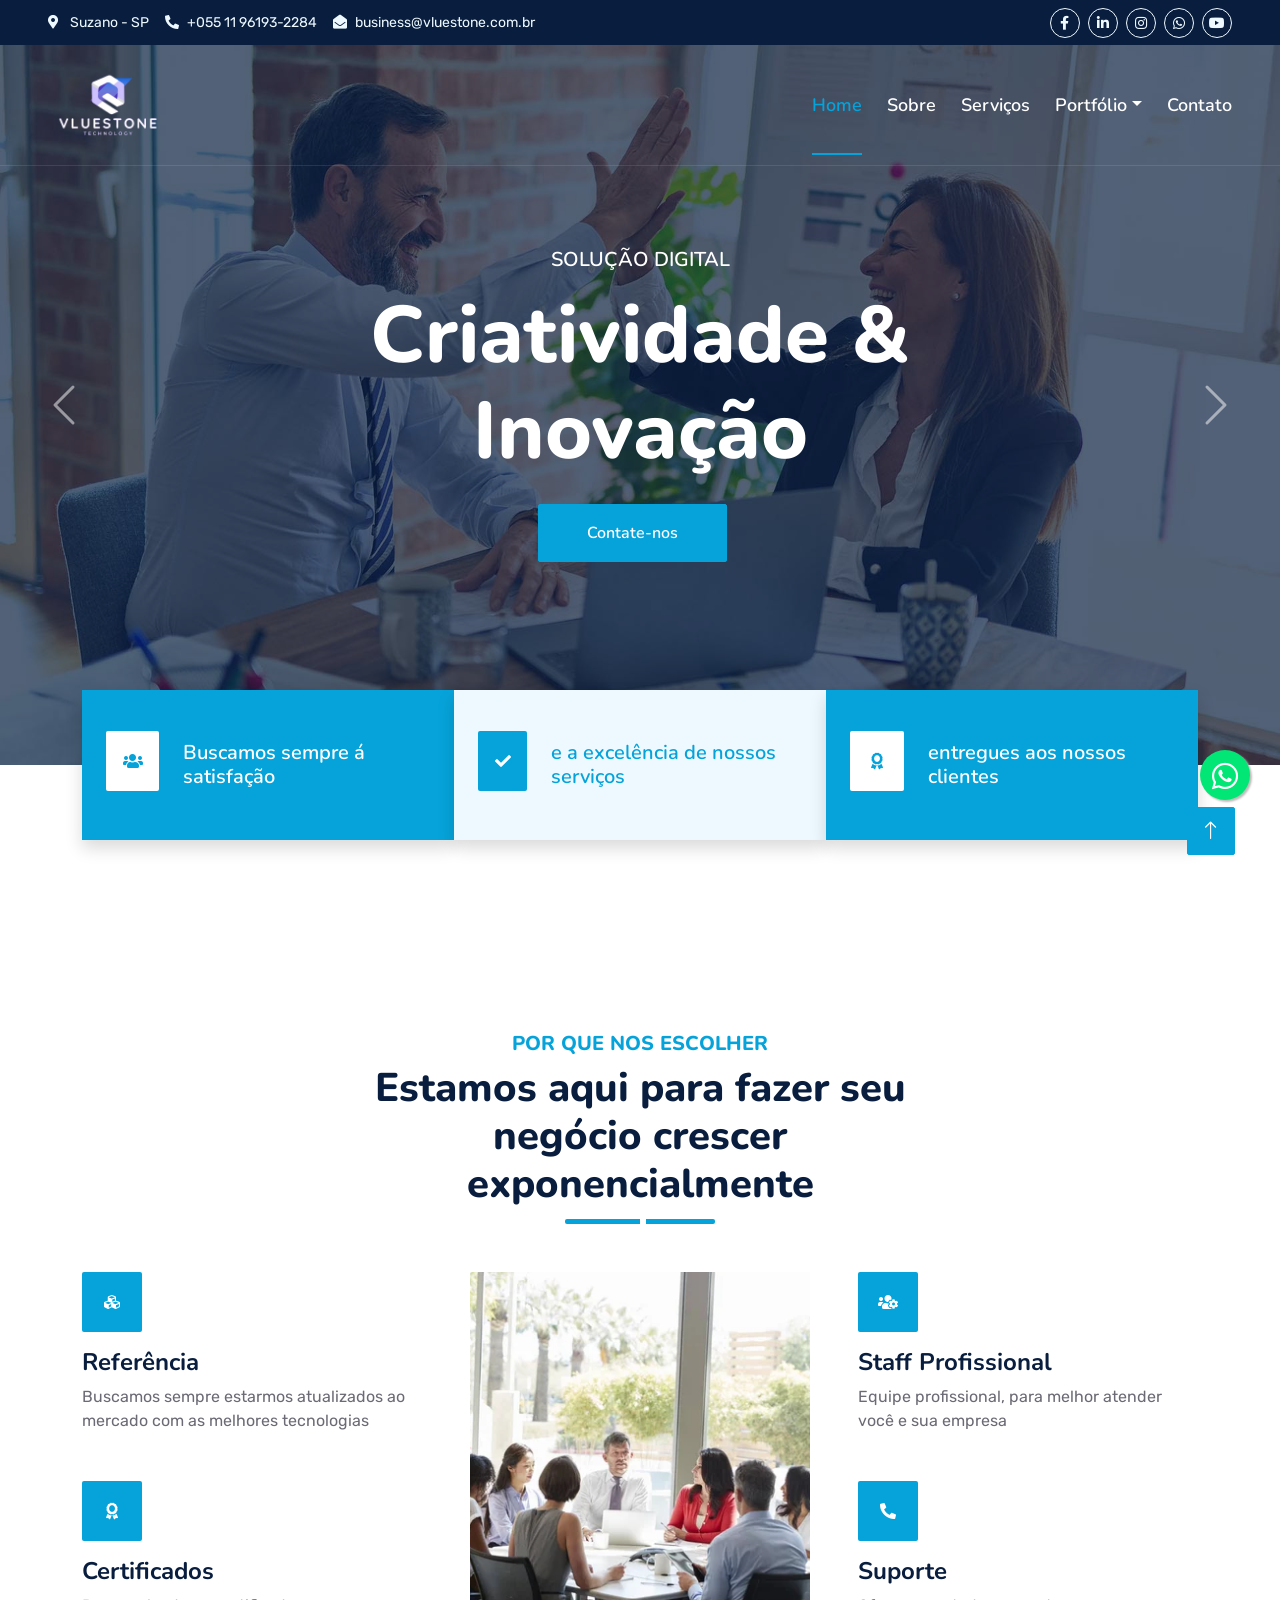
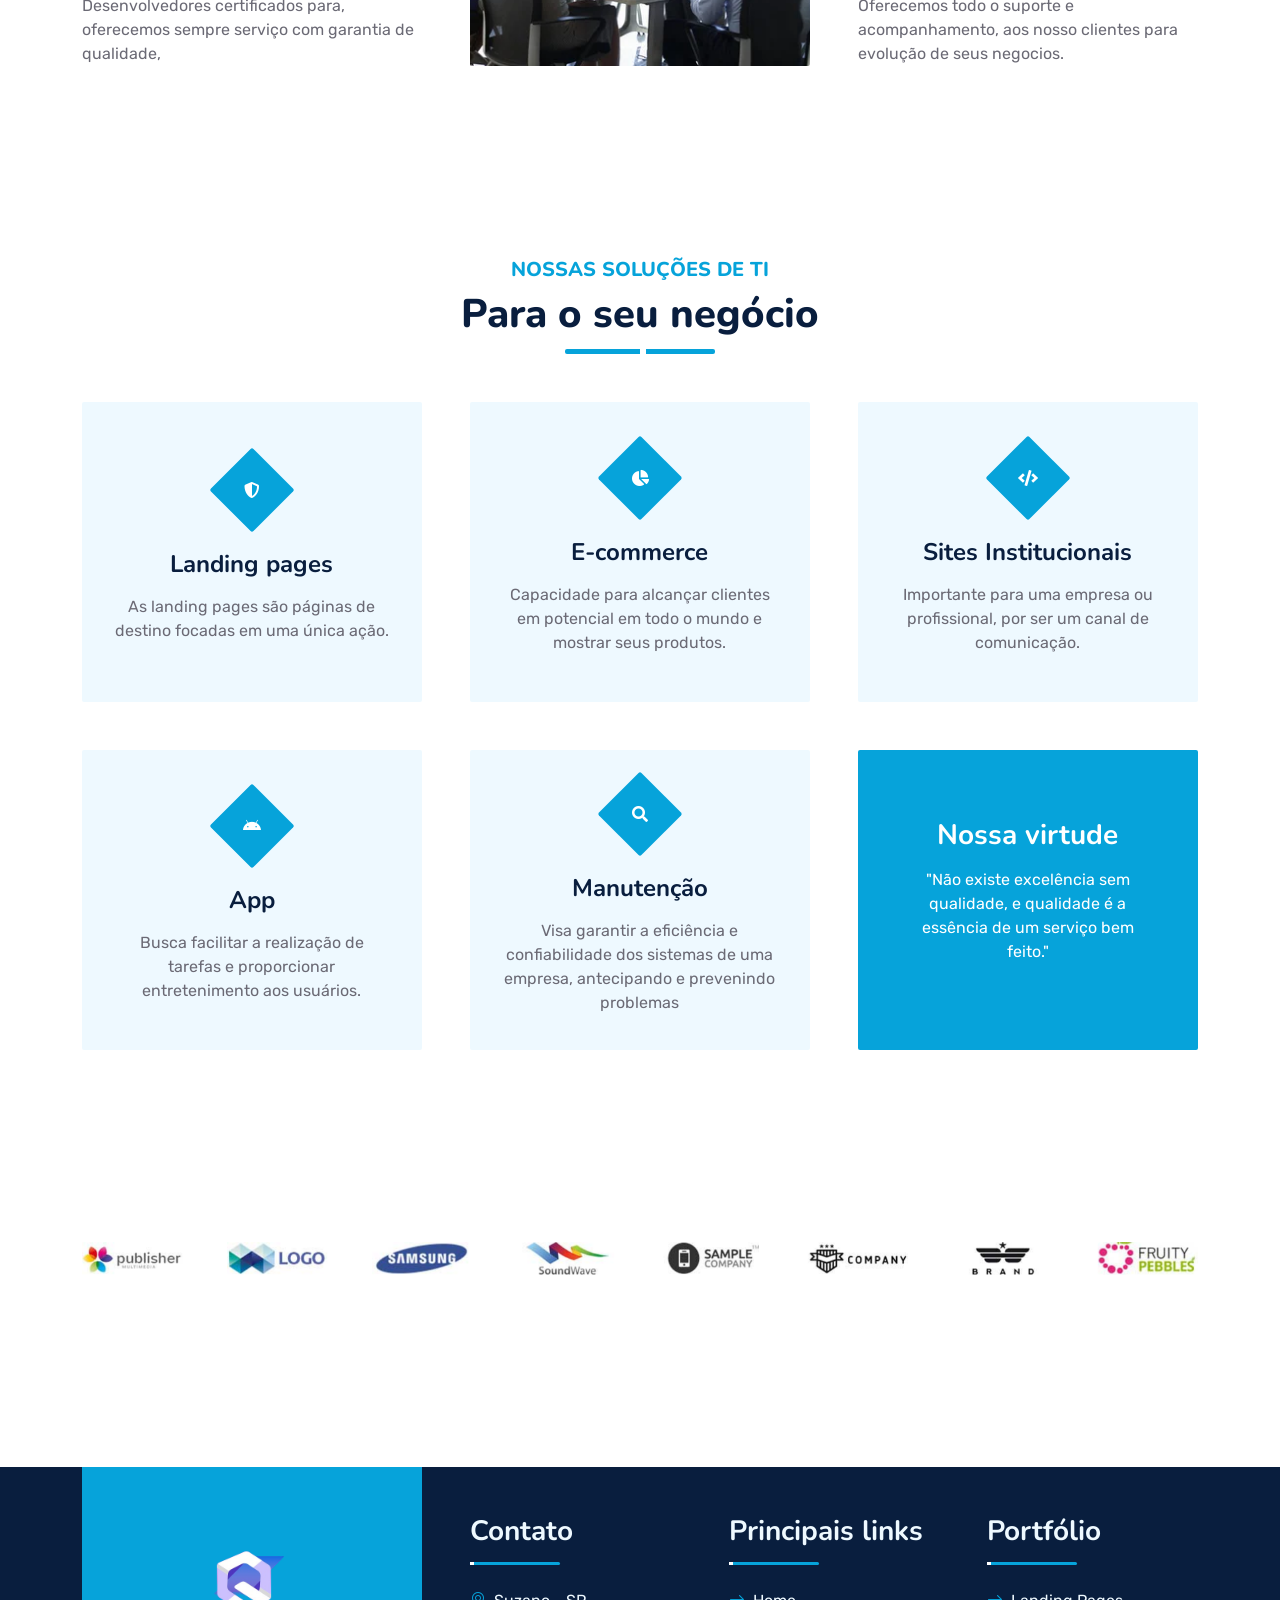
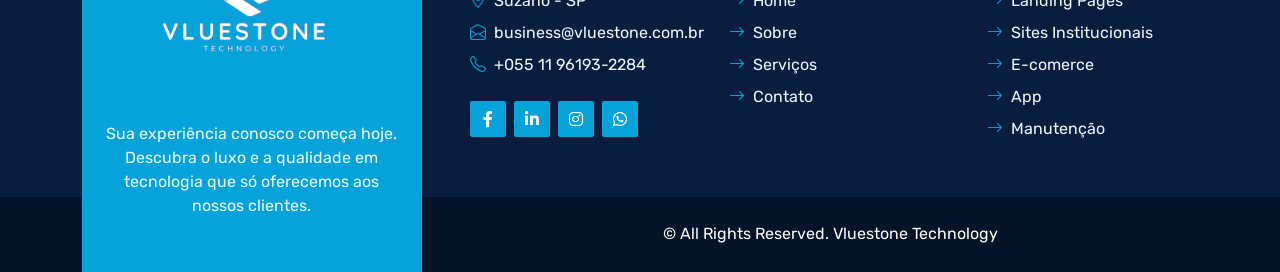
<file: index.html>
<!DOCTYPE html>
<html lang="pt-br">

<head>
    <!-- Pagina Home -->
    <meta charset="utf-8">
    <title>Vluestone</title>
    <meta content="width=device-width, initial-scale=1.0" name="viewport">
    

    <!-- Favicon -->
    <link href="img/Logo 3 Transparent.png" rel="icon">

    <!-- Google Web Fonts -->
    <link rel="preconnect" href="https://fonts.googleapis.com">
    <link rel="preconnect" href="https://fonts.gstatic.com" crossorigin>
    <link href="https://fonts.googleapis.com/css2?family=Nunito:wght@400;600;700;800&family=Rubik:wght@400;500;600;700&display=swap" rel="stylesheet">

    <!-- Icon Font Stylesheet -->
    <link href="https://cdnjs.cloudflare.com/ajax/libs/font-awesome/5.10.0/css/all.min.css" rel="stylesheet">
    <link href="https://cdn.jsdelivr.net/npm/bootstrap-icons@1.4.1/font/bootstrap-icons.css" rel="stylesheet">

    <!-- Libraries Stylesheet -->
    <link href="lib/owlcarousel/assets/owl.carousel.min.css" rel="stylesheet">
    <link href="lib/animate/animate.min.css" rel="stylesheet">

    <!-- Customized Bootstrap Stylesheet -->
    <link href="css/bootstrap.min.css" rel="stylesheet">

    <!-- Stylesheet -->
    <link href="css/style.css" rel="stylesheet">
</head>

<body>
    <!-- Spinner Start -->
    <div id="spinner" class="show bg-white position-fixed translate-middle w-100 vh-100 top-50 start-50 d-flex align-items-center justify-content-center">
        <div class="spinner"></div>
    </div>
    <!-- Spinner End -->


    <!--whatsapp Start-->
    <a href="https://api.whatsapp.com/send?phone=5511961932284&text=gostaria%20de%20receber%20mais%20informações?" class="icon" target="_blank">
        <i class="fab fa-whatsapp"></i>
    </a>

    <!--whatsapp end-->




    <!-- Topbar Start -->
    <div class="container-fluid bg-dark px-5 d-none d-lg-block">
        <div class="row gx-0">
            <div class="col-lg-8 text-center text-lg-start mb-2 mb-lg-0">
                <div class="d-inline-flex align-items-center" style="height: 45px;">
                    <small class="me-3 text-light"><i class="fa fa-map-marker-alt me-2"></i> Suzano - SP</small>
                    <small class="me-3 text-light"><i class="fa fa-phone-alt me-2"></i>+055 11 96193-2284</small>
                    <small class="text-light"><i class="fa fa-envelope-open me-2"></i>business@vluestone.com.br
                        </small>
                </div>
            </div>
            <div class="col-lg-4 text-center text-lg-end">
                <div class="d-inline-flex align-items-center" style="height: 45px;">
                    
                    <a class="btn btn-sm btn-outline-light btn-sm-square rounded-circle me-2" href="https://www.facebook.com/profile.php?id=61569495358644&mibextid=ZbWKwL"><i class="fab fa-facebook-f fw-normal"></i></a>
                    <a class="btn btn-sm btn-outline-light btn-sm-square rounded-circle me-2" href="https://www.linkedin.com/company/vluestone/"><i class="fab fa-linkedin-in fw-normal"></i></a>
                    <a class="btn btn-sm btn-outline-light btn-sm-square rounded-circle me-2" href="https://www.instagram.com/vluestonetech/"><i class="fab fa-instagram fw-normal"></i></a>
                    <a class="btn btn-sm btn-outline-light btn-sm-square rounded-circle me-2" href="https://wa.link/5dph3r"><i class="fab fa-whatsapp"></i></i></a> 
                    <a class="btn btn-sm btn-outline-light btn-sm-square rounded-circle" href="https://www.youtube.com/@VlueStone"><i class="fab fa-youtube fw-normal"></i></a>
                </div>
            </div>
        </div>
    </div>
    <!-- Topbar End -->


    <!-- Navbar & Carousel Start -->
    <div class="container-fluid position-relative p-0">
        <nav class="navbar navbar-expand-lg navbar-dark px-5 py-3 py-lg-0">
            <a href="index.html" class="navbar-brand p-0">
                <img src="img/Logo 1 Transparent.png" width="120" alt="" />
            </a>
            <button class="navbar-toggler" type="button" data-bs-toggle="collapse" data-bs-target="#navbarCollapse">
                <span class="fa fa-bars"></span>
            </button>
            <div class="collapse navbar-collapse" id="navbarCollapse">
                <div class="navbar-nav ms-auto py-0">
                    <a href="index.html" class="nav-item nav-link active">Home</a>
                    <a href="about.html" class="nav-item nav-link">Sobre</a>
                    <a href="service.html" class="nav-item nav-link">Serviços</a>
                    <div class="nav-item dropdown">
                        <!--<a href="#" class="nav-link dropdown-toggle" data-bs-toggle="dropdown">Blog</a>
                        <div class="dropdown-menu m-0">
                            <a href="blog.html" class="dropdown-item">Blog</a>
                            <a href="detail.html" class="dropdown-item">Canais</a>
                        </div>-->
                    </div>
                    <div class="nav-item dropdown">
                        <a href="#" class="nav-link dropdown-toggle" data-bs-toggle="dropdown">Portfólio</a>
                        <div class="dropdown-menu m-0">
                            <a href="Landingpages.html" class="dropdown-item">Landing pages</a>
                            <a href="Sitesinstitucionais.html" class="dropdown-item">Sites institucionais</a>
                            <a href="Ecommerce.html" class="dropdown-item">E-commerce</a>
                            <a href="App.html" class="dropdown-item">App</a>
                            <a href="Manutencao.html" class="dropdown-item">Manutenção</a>
                        </div>
                    </div>
                    <a href="contact.html" class="nav-item nav-link">Contato</a>
                </div>
                
            </div>
        </nav>

        <div id="header-carousel" class="carousel slide carousel-fade" data-bs-ride="carousel">
            <div class="carousel-inner">
                <div class="carousel-item active">
                    <img class="w-100" src="img/carousel-1.jpg" alt="Image">
                    <div class="carousel-caption d-flex flex-column align-items-center justify-content-center">
                        <div class="p-3" style="max-width: 900px;">
                            <h5 class="text-white text-uppercase mb-3 animated slideInDown">Solução digital </h5>
                            <h1 class="display-1 text-white mb-md-4 animated zoomIn">Criatividade & Inovação</h1>
                            <a href="contact.html" class="btn btn-primary py-md-3 px-md-5 me-3 animated slideInLeft">Contate-nos</a>
                            <!--<a href="" class="btn btn-outline-light py-md-3 px-md-5 animated slideInRight">Botão inativo</a>-->
                        </div>
                    </div>
                </div>
                <div class="carousel-item">
                    <img class="w-100" src="img/carousel-2.jpg" alt="Image">
                    <div class="carousel-caption d-flex flex-column align-items-center justify-content-center">
                        <div class="p-3" style="max-width: 900px;">
                            <h5 class="text-white text-uppercase mb-3 animated slideInDown">Solução digital</h5>
                            <h1 class="display-1 text-white mb-md-4 animated zoomIn">Criatividade & Inovação</h1>
                            <a href="contact.html" class="btn btn-primary py-md-3 px-md-5 me-3 animated slideInLeft">Contate-nos</a>
                            <!--<a href="" class="btn btn-outline-light py-md-3 px-md-5 animated slideInRight">Botão inativo</a>-->
                        </div>
                    </div>
                </div>
            </div>
            <button class="carousel-control-prev" type="button" data-bs-target="#header-carousel"
                data-bs-slide="prev">
                <span class="carousel-control-prev-icon" aria-hidden="true"></span>
                <span class="visually-hidden">Previous</span>
            </button>
            <button class="carousel-control-next" type="button" data-bs-target="#header-carousel"
                data-bs-slide="next">
                <span class="carousel-control-next-icon" aria-hidden="true"></span>
                <span class="visually-hidden">Next</span>
            </button>
        </div>
    </div>
    <!-- Navbar & Carousel End -->


    <!-- Full Screen Search Start -->
    <div class="modal fade" id="searchModal" tabindex="-1">
        <div class="modal-dialog modal-fullscreen">
            <div class="modal-content" style="background: rgba(9, 30, 62, .7);">
                <div class="modal-header border-0">
                    <button type="button" class="btn bg-white btn-close" data-bs-dismiss="modal" aria-label="Close"></button>
                </div>
                <div class="modal-body d-flex align-items-center justify-content-center">
                    <div class="input-group" style="max-width: 600px;">
                        <input type="text" class="form-control bg-transparent border-primary p-3" placeholder="Type search keyword">
                        <button class="btn btn-primary px-4"><i class="bi bi-search"></i></button>
                    </div>
                </div>
            </div>
        </div>
    </div>
    <!-- Full Screen Search End -->


    <!-- Facts Start -->
    <div class="container-fluid facts py-5 pt-lg-0">
        <div class="container py-5 pt-lg-0">
            <div class="row gx-0">
                <div class="col-lg-4 wow zoomIn" data-wow-delay="0.1s">
                    <div class="bg-primary shadow d-flex align-items-center justify-content-center p-4" style="height: 150px;">
                        <div class="bg-white d-flex align-items-center justify-content-center rounded mb-2" style="width: 60px; height: 60px;">
                            <i class="fa fa-users text-primary"></i>
                        </div>
                        <div class="ps-4">
                            <h5 class="text-white mb-0">Buscamos sempre á satisfação</h5>
                            <!-- Total de clientes satisfeitos
                             <h1 class="text-white mb-0" data-toggle="counter-up">12345</h1> -->
                        </div>
                    </div>
                </div>
                <div class="col-lg-4 wow zoomIn" data-wow-delay="0.3s">
                    <div class="bg-light shadow d-flex align-items-center justify-content-center p-4" style="height: 150px;">
                        <div class="bg-primary d-flex align-items-center justify-content-center rounded mb-2" style="width: 60px; height: 60px;">
                            <i class="fa fa-check text-white"></i>
                        </div>
                        <div class="ps-4">
                            <h5 class="text-primary mb-0">e a excelência de nossos serviços</h5>
                            <!-- <h1 class="mb-0" data-toggle="counter-up">12345</h1>-->
                        </div>
                    </div>
                </div>
                <div class="col-lg-4 wow zoomIn" data-wow-delay="0.6s">
                    <div class="bg-primary shadow d-flex align-items-center justify-content-center p-4" style="height: 150px;">
                        <div class="bg-white d-flex align-items-center justify-content-center rounded mb-2" style="width: 60px; height: 60px;">
                            <i class="fa fa-award text-primary"></i>
                        </div>
                        <div class="ps-4">
                            <h5 class="text-white mb-0">entregues aos nossos clientes</h5>
                            <!-- <h1 class="text-white mb-0" data-toggle="counter-up">12345</h1>-->
                        </div>
                    </div>
                </div>
            </div>
        </div>
    </div>
    <!-- Facts Start -->


    <!-- About
    <div class="container-fluid py-5 wow fadeInUp" data-wow-delay="0.1s">
        <div class="container py-5">
            <div class="row g-5">
                <div class="col-lg-7">
                    <div class="section-title position-relative pb-3 mb-5">
                        <h5 class="fw-bold text-primary text-uppercase">Sobre nós</h5>
                        <h1 class="mb-0">A melhor solução em desenvolvimento com mais de 10 anos de experiência</h1>
                    </div>
                    <p class="mb-4">A Vluestone fundada em 2024 surgiu por meio da visão de desenvolvedores que 
                        entenderam que o mundo está cada vez mais competitivo. E que vivemos um período que desafiou
                        a resiliência de todo o planeta principalmente a área de TI.</p> 
                        
                        <p>Onde teve que se adaptar rapidamente a todas estas mudanças inesperadas. Esse é um caminho sem volta!
                        Tudo isso para  consigamos reproduzir cenários disruptivos com Transformação Digital 
                        na Prática. </p>
                        
                        <p> Entedemos que o mundo não precisa mais de uma tecnologia da moda ou uma metodologia modinha.
                        O foco agora é AGREGAR VALOR AO NEGÓCIO de nossos clientes. Somos capazes de entender como
                        a TI pode entregar valor estratégico às organizações, Compreender de forma integrada o 
                        processo de Transformação Digital destas. </p>
                    <div class="row g-0 mb-3">
                        <div class="col-sm-6 wow zoomIn" data-wow-delay="0.2s">
                            <h5 class="mb-3"><i class="fa fa-check text-primary me-3"></i>Staff profissional</h5>
                            <h5 class="mb-3"><i class="fa fa-check text-primary me-3"></i>Clean code</h5>
                        </div>
                        <div class="col-sm-6 wow zoomIn" data-wow-delay="0.4s">
                            <h5 class="mb-3"><i class="fa fa-check text-primary me-3"></i>Certificados</h5>
                            <h5 class="mb-3"><i class="fa fa-check text-primary me-3"></i>Suporte</h5>
                        </div>
                    </div>
                    <div class="d-flex align-items-center mb-4 wow fadeIn" data-wow-delay="0.6s">
                        <div class="bg-primary d-flex align-items-center justify-content-center rounded" style="width: 60px; height: 60px;">
                            <i class="fa fa-phone-alt text-white"></i>
                        </div>
                        <div class="ps-4">
                            <h5 class="mb-2">Entre em contato para tirar qualquer dúvida</h5>
                            <h4 class="text-primary mb-0">+055 11 955255-2465</h4>
                        </div>
                    </div>

                    </div>
                <div class="col-lg-5" style="min-height: 500px;">
                    <div class="position-relative h-100">
                        <img class="position-absolute w-100 h-100 rounded wow zoomIn" data-wow-delay="0.9s" src="img/about.jpg" style="object-fit: cover;">
                    </div>
                </div>
            </div>
        </div>
    </div>
     About End -->


    <!-- Features Start -->
    <div class="container-fluid py-5 wow fadeInUp" data-wow-delay="0.1s">
        <div class="container py-5">
            <div class="section-title text-center position-relative pb-3 mb-5 mx-auto" style="max-width: 600px;">
                <h5 class="fw-bold text-primary text-uppercase">Por que nos escolher</h5>
                <h1 class="mb-0">Estamos aqui para fazer seu negócio crescer exponencialmente</h1>
            </div>
            <div class="row g-5">
                <div class="col-lg-4">
                    <div class="row g-5">
                        <div class="col-12 wow zoomIn" data-wow-delay="0.2s">
                            <div class="bg-primary rounded d-flex align-items-center justify-content-center mb-3" style="width: 60px; height: 60px;">
                                <i class="fa fa-cubes text-white"></i>
                            </div>
                            <h4>Referência</h4>
                            <p class="mb-0">Buscamos sempre estarmos atualizados ao mercado com as melhores tecnologias</p>
                        </div>
                        <div class="col-12 wow zoomIn" data-wow-delay="0.6s">
                            <div class="bg-primary rounded d-flex align-items-center justify-content-center mb-3" style="width: 60px; height: 60px;">
                                <i class="fa fa-award text-white"></i>
                            </div>
                            <h4>Certificados</h4>
                            <p class="mb-0">Desenvolvedores certificados para, oferecemos sempre serviço com garantia de qualidade, </p>
                        </div>
                    </div>
                </div>
                <div class="col-lg-4  wow zoomIn" data-wow-delay="0.9s" style="min-height: 350px;">
                    <div class="position-relative h-100">
                        <img class="position-absolute w-100 h-100 rounded wow zoomIn" data-wow-delay="0.1s" src="img/discussion-meeting.jpg" style="object-fit: cover;">
                    </div>
                </div>
                <div class="col-lg-4">
                    <div class="row g-5">
                        <div class="col-12 wow zoomIn" data-wow-delay="0.4s">
                            <div class="bg-primary rounded d-flex align-items-center justify-content-center mb-3" style="width: 60px; height: 60px;">
                                <i class="fa fa-users-cog text-white"></i>
                            </div>
                            <h4>Staff Profissional</h4>
                            <p class="mb-0">Equipe profissional, para melhor atender você e sua empresa</p>
                        </div>
                        <div class="col-12 wow zoomIn" data-wow-delay="0.8s">
                            <div class="bg-primary rounded d-flex align-items-center justify-content-center mb-3" style="width: 60px; height: 60px;">
                                <i class="fa fa-phone-alt text-white"></i>
                            </div>
                            <h4>Suporte</h4>
                            <p class="mb-0">Oferecemos todo o suporte e acompanhamento, aos nosso clientes para evolução 
                                de seus negocios.
                            </p>
                        </div>
                    </div>
                </div>
            </div>
        </div>
    </div>
    <!-- Features Start -->


    <!-- Service Start -->
    <div class="container-fluid py-5 wow fadeInUp" data-wow-delay="0.1s">
        <div class="container py-5">
            <div class="section-title text-center position-relative pb-3 mb-5 mx-auto" style="max-width: 600px;">
                <h5 class="fw-bold text-primary text-uppercase">Nossas Soluções de TI</h5>
                <h1 class="mb-0">Para o seu negócio</h1>
            </div>
            <div class="row g-5">
                <div class="col-lg-4 col-md-6 wow zoomIn" data-wow-delay="0.3s">
                    <div class="service-item bg-light rounded d-flex flex-column align-items-center justify-content-center text-center">
                        <div class="service-icon">
                            <i class="fa fa-shield-alt text-white"></i>
                        </div>
                        <h4 class="mb-3">Landing pages</h4>
                        <p class="m-0">As landing pages são páginas de destino focadas em uma única ação.</p>
                        <a class="btn btn-lg btn-primary rounded" href="Landingpages.html">
                            <i class="bi bi-arrow-right"></i>
                        </a>
                    </div>
                </div>
                <div class="col-lg-4 col-md-6 wow zoomIn" data-wow-delay="0.6s">
                    <div class="service-item bg-light rounded d-flex flex-column align-items-center justify-content-center text-center">
                        <div class="service-icon">
                            <i class="fa fa-chart-pie text-white"></i>
                        </div>
                        <h4 class="mb-3">E-commerce</h4>
                        <p class="m-0">Capacidade para alcançar clientes em potencial em todo o mundo e mostrar
                             seus produtos.</p>
                        <a class="btn btn-lg btn-primary rounded" href="Ecommerce.html">
                            <i class="bi bi-arrow-right"></i>
                        </a>
                    </div>
                </div>
                <div class="col-lg-4 col-md-6 wow zoomIn" data-wow-delay="0.9s">
                    <div class="service-item bg-light rounded d-flex flex-column align-items-center justify-content-center text-center">
                        <div class="service-icon">
                            <i class="fa fa-code text-white"></i>
                        </div>
                        <h4 class="mb-3">Sites Institucionais</h4>
                        <p class="m-0">Importante para uma empresa ou profissional, por ser um canal de comunicação.</p>
                        <a class="btn btn-lg btn-primary rounded" href="Sitesinstitucionais.html">
                            <i class="bi bi-arrow-right"></i>
                        </a>
                    </div>
                </div>
                <div class="col-lg-4 col-md-6 wow zoomIn" data-wow-delay="0.3s">
                    <div class="service-item bg-light rounded d-flex flex-column align-items-center justify-content-center text-center">
                        <div class="service-icon">
                            <i class="fab fa-android text-white"></i>
                        </div>
                        <h4 class="mb-3">App</h4>
                        <p class="m-0">Busca facilitar a realização de tarefas e proporcionar entretenimento aos usuários. </p>
                        <a class="btn btn-lg btn-primary rounded" href="App.html">
                            <i class="bi bi-arrow-right"></i>
                        </a>
                    </div>
                </div>
                <div class="col-lg-4 col-md-6 wow zoomIn" data-wow-delay="0.6s">
                    <div class="service-item bg-light rounded d-flex flex-column align-items-center justify-content-center text-center">
                        <div class="service-icon">
                            <i class="fa fa-search text-white"></i>
                        </div>
                        <h4 class="mb-3">Manutenção</h4>
                        <p class="m-0"> Visa garantir a eficiência e confiabilidade dos sistemas de uma empresa, 
                            antecipando e prevenindo problemas</p>
                        <a class="btn btn-lg btn-primary rounded" href="Manutencao.html">
                            <i class="bi bi-arrow-right"></i>
                        </a>
                    </div>
                </div>
                <div class="col-lg-4 col-md-6 wow zoomIn" data-wow-delay="0.9s">
                    <div class="position-relative bg-primary rounded h-100 d-flex flex-column align-items-center justify-content-center text-center p-5">
                        <h3 class="text-white mb-3">Nossa virtude</h3>
                        <p class="text-white mb-3">"Não existe excelência sem qualidade, e qualidade é a essência
                        de um serviço bem feito."
                    </div>
                </div>
            </div>
        </div>
    </div>
    <!-- Service End -->


    <!-- Depoimento dos clientes
    <div class="container-fluid py-5 wow fadeInUp" data-wow-delay="0.1s">
        <div class="container py-5">
            <div class="section-title text-center position-relative pb-3 mb-4 mx-auto" style="max-width: 600px;">
                <h5 class="fw-bold text-primary text-uppercase">Depoimento</h5>
                <h1 class="mb-0">de nossos clientes</h1>
            </div>
            <div class="owl-carousel testimonial-carousel wow fadeInUp" data-wow-delay="0.6s">
                <div class="testimonial-item bg-light my-4">
                    <div class="d-flex align-items-center border-bottom pt-5 pb-4 px-5">
                        <img class="img-fluid rounded" src="img/testimonial-1.jpg" style="width: 60px; height: 60px;" >
                        <div class="ps-4">
                            <h4 class="text-primary mb-1">Client Name</h4>
                            <small class="text-uppercase">Nome da empresa</small>
                        </div>
                    </div>
                    <div class="pt-4 pb-5 px-5">
                        Dolor et eos labore, stet justo sed est sed. Diam sed sed dolor stet amet eirmod eos labore diam
                    </div>
                </div>
                <div class="testimonial-item bg-light my-4">
                    <div class="d-flex align-items-center border-bottom pt-5 pb-4 px-5">
                        <img class="img-fluid rounded" src="img/testimonial-2.jpg" style="width: 60px; height: 60px;" >
                        <div class="ps-4">
                            <h4 class="text-primary mb-1">Client Name</h4>
                            <small class="text-uppercase">Nome da empresa</small>
                        </div>
                    </div>
                    <div class="pt-4 pb-5 px-5">
                        Dolor et eos labore, stet justo sed est sed. Diam sed sed dolor stet amet eirmod eos labore diam
                    </div>
                </div>
                <div class="testimonial-item bg-light my-4">
                    <div class="d-flex align-items-center border-bottom pt-5 pb-4 px-5">
                        <img class="img-fluid rounded" src="img/testimonial-3.jpg" style="width: 60px; height: 60px;" >
                        <div class="ps-4">
                            <h4 class="text-primary mb-1">Client Name</h4>
                            <small class="text-uppercase">Nome da empresa</small>
                        </div>
                    </div>
                    <div class="pt-4 pb-5 px-5">
                        Dolor et eos labore, stet justo sed est sed. Diam sed sed dolor stet amet eirmod eos labore diam
                    </div>
                </div>
                <div class="testimonial-item bg-light my-4">
                    <div class="d-flex align-items-center border-bottom pt-5 pb-4 px-5">
                        <img class="img-fluid rounded" src="img/testimonial-4.jpg" style="width: 60px; height: 60px;" >
                        <div class="ps-4">
                            <h4 class="text-primary mb-1">Client Name</h4>
                            <small class="text-uppercase">Nome da empresa</small>
                        </div>
                    </div>
                    <div class="pt-4 pb-5 px-5">
                        Dolor et eos labore, stet justo sed est sed. Diam sed sed dolor stet amet eirmod eos labore diam
                    </div>
                </div>
            </div>
        </div>
    </div>
     Depoimento dos clientes -->




    
    
    <!-- Vendor Start -->
    <div class="container-fluid py-5 wow fadeInUp" data-wow-delay="0.1s">
        <div class="container py-5 mb-5">
            <div class="bg-white">
                <div class="owl-carousel vendor-carousel">
                    <img src="img/vendor-1.jpg" alt="">
                    <img src="img/vendor-2.jpg" alt="">
                    <img src="img/vendor-3.jpg" alt="">
                    <img src="img/vendor-4.jpg" alt="">
                    <img src="img/vendor-5.jpg" alt="">
                    <img src="img/vendor-6.jpg" alt="">
                    <img src="img/vendor-7.jpg" alt="">
                    <img src="img/vendor-8.jpg" alt="">
                    <img src="img/vendor-9.jpg" alt="">
                </div>
            </div>
        </div>
    </div>
    <!-- Vendor End -->
    

    <!-- Footer Start -->
    <div class="container-fluid bg-dark text-light mt-5 wow fadeInUp" data-wow-delay="0.1s">
        <div class="container">
            <div class="row gx-5">
                <div class="col-lg-4 col-md-6 footer-about">
                    <div class="d-flex flex-column align-items-center justify-content-center text-center h-100 bg-primary p-4">
                        <a href="index.html" class="navbar-brand">
                            <img src="img/Logo 1 Transparent.png" width="200" alt="" />
                        </a>
                        <p class="mt-3 mb-4"> 
                            Sua experiência conosco começa hoje. Descubra o luxo e a qualidade em tecnologia que só 
                            oferecemos aos nossos clientes. 
                        </p>
                        <form action="">
                            <div class="input-group">
                                <!--<input type="text" class="form-control border-white p-3" placeholder="Your Email">
                                <button class="btn btn-dark">Sign Up</button> -->
                            </div>
                        </form>
                    </div>
                </div>
                <div class="col-lg-8 col-md-6">
                    <div class="row gx-5">
                        <div class="col-lg-4 col-md-12 pt-5 mb-5">
                            <div class="section-title section-title-sm position-relative pb-3 mb-4">
                                <h3 class="text-light mb-0">Contato</h3>
                            </div>
                            <div class="d-flex mb-2">
                                <i class="bi bi-geo-alt text-primary me-2"></i>
                                <p class="mb-0">Suzano - SP</p>
                            </div>
                            <div class="d-flex mb-2">
                                <i class="bi bi-envelope-open text-primary me-2"></i>
                                <p class="mb-0">business@vluestone.com.br</p>
                            </div>
                            <div class="d-flex mb-2">
                                <i class="bi bi-telephone text-primary me-2"></i>
                                <p class="mb-0">+055 11 96193-2284</p>
                            </div>
                            <div class="d-flex mt-4">

                                <a class="btn btn-primary btn-square me-2" href="https://www.facebook.com/profile.php?id=61569495358644&mibextid=ZbWKwL"><i class="fab fa-facebook-f fw-normal"></i></a>
                                <a class="btn btn-primary btn-square me-2" href="https://www.linkedin.com/company/vluestone/"><i class="fab fa-linkedin-in fw-normal"></i></a>
                                <a class="btn btn-primary btn-square me-2" href="https://www.instagram.com/vluestonetech/"><i class="fab fa-instagram fw-normal"></i></a>
                                <a class="btn btn-primary btn-square" href="https://wa.link/5dph3r"><i class="fab fa-whatsapp"></i></i></a>  
                            </div>
                        </div>
                        <div class="col-lg-4 col-md-12 pt-0 pt-lg-5 mb-5">
                            <div class="section-title section-title-sm position-relative pb-3 mb-4">
                                <h3 class="text-light mb-0">Principais links</h3>
                            </div>
                            <div class="link-animated d-flex flex-column justify-content-start">
                                <a class="text-light mb-2" href="#"><i class="bi bi-arrow-right text-primary me-2"></i>Home</a>
                                <a class="text-light mb-2" href="about.html"><i class="bi bi-arrow-right text-primary me-2"></i>Sobre</a>
                                <a class="text-light mb-2" href="service.html"><i class="bi bi-arrow-right text-primary me-2"></i>Serviços</a>
                                <a class="text-light" href="contact.html"><i class="bi bi-arrow-right text-primary me-2"></i>Contato</a>
                            </div>
                        </div>
                        <div class="col-lg-4 col-md-12 pt-0 pt-lg-5 mb-5">
                            <div class="section-title section-title-sm position-relative pb-3 mb-4">
                                <h3 class="text-light mb-0">Portfólio</h3>
                            </div>
                            <div class="link-animated d-flex flex-column justify-content-start">
                                <a class="text-light mb-2" href="Landingpages.html"><i class="bi bi-arrow-right text-primary me-2"></i>Landing Pages</a>
                                <a class="text-light mb-2" href="Sitesinstitucionais.html"><i class="bi bi-arrow-right text-primary me-2"></i>Sites Institucionais</a>
                                <a class="text-light mb-2" href="Ecommerce.html"><i class="bi bi-arrow-right text-primary me-2"></i>E-comerce</a>
                                <a class="text-light mb-2" href="App.html"><i class="bi bi-arrow-right text-primary me-2"></i>App</a>
                                <a class="text-light mb-2" href="Manutencao.html"><i class="bi bi-arrow-right text-primary me-2"></i>Manutenção</a>
                            </div>
                        </div>
                    </div>
                </div>
            </div>
        </div>
    </div>
    <div class="container-fluid text-white" style="background: #061429;">
        <div class="container text-center">
            <div class="row justify-content-end">
                <div class="col-lg-8 col-md-6">
                    <div class="d-flex align-items-center justify-content-center" style="height: 75px;">
                        <p class="mb-0">&copy; <a class="text-white border-bottom" href="#"></a>All Rights 
                            Reserved. 

						Vluestone Technology <a class="text-white border-bottom" href="https://htmlcodex.com">
                        </a></p>
                    </div>
                </div>
            </div>
        </div>
    </div>
    <!-- Footer End -->


    <!-- Back to Top -->
    <a href="#" class="btn btn-lg btn-primary btn-lg-square rounded back-to-top"><i class="bi bi-arrow-up"></i></a>


    <!-- JavaScript Libraries -->
    <script src="https://code.jquery.com/jquery-3.4.1.min.js"></script>
    <script src="https://cdn.jsdelivr.net/npm/bootstrap@5.0.0/dist/js/bootstrap.bundle.min.js"></script>
    <script src="lib/wow/wow.min.js"></script>
    <script src="lib/easing/easing.min.js"></script>
    <script src="lib/waypoints/waypoints.min.js"></script>
    <script src="lib/counterup/counterup.min.js"></script>
    <script src="lib/owlcarousel/owl.carousel.min.js"></script>

    <!--]Javascript -->
    <script src="js/main.js"></script>
</body>

</html>
</file>
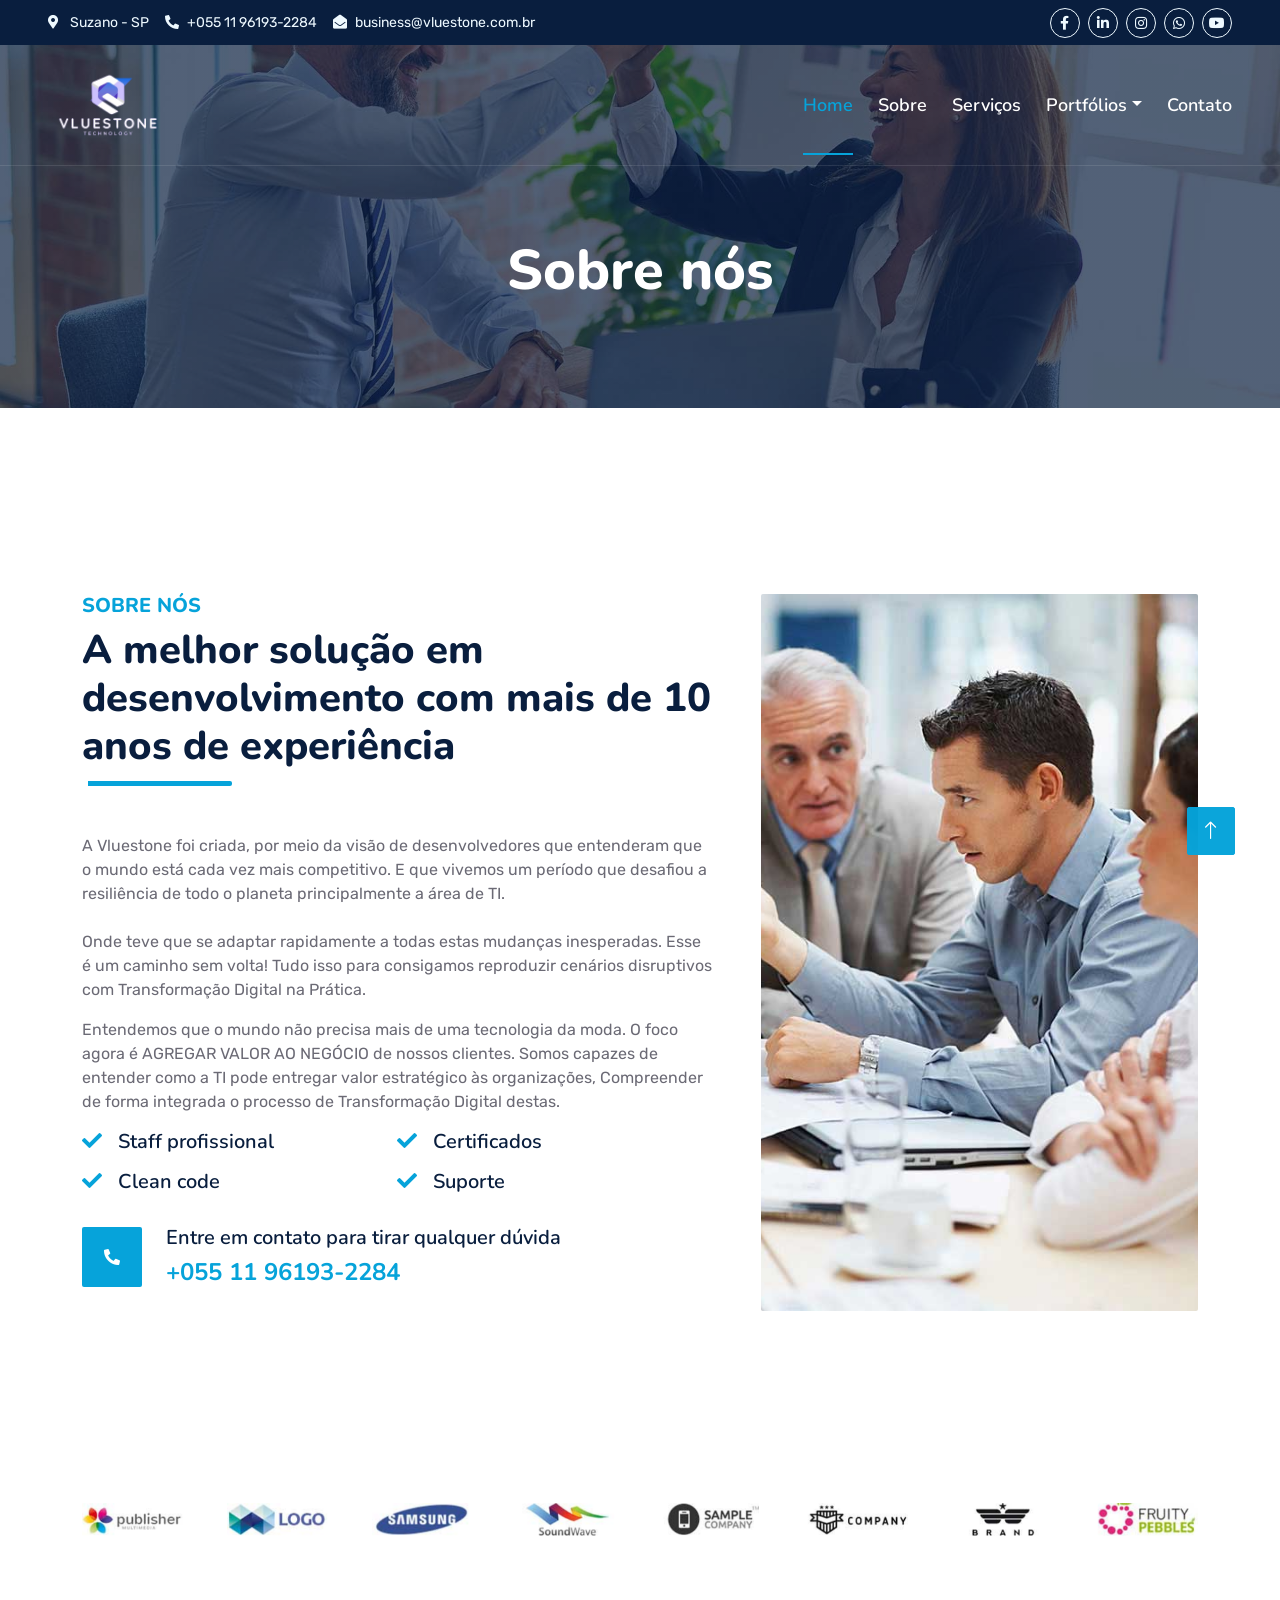
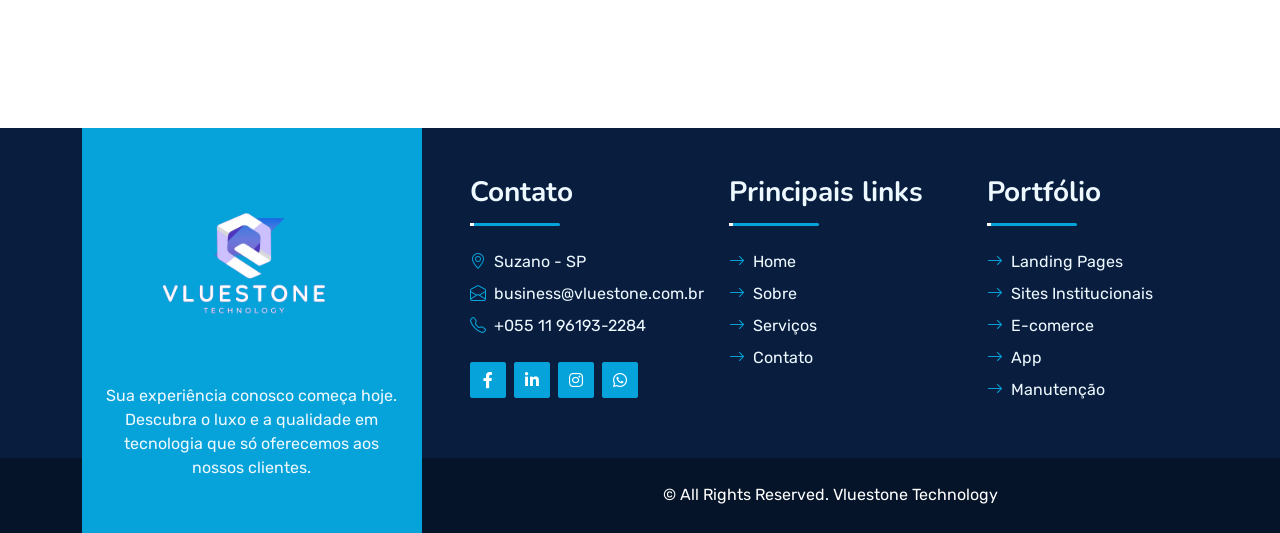
<file: about.html>
<!DOCTYPE html>
<html lang="pt-br">

<head>
    <!-- Pagina Sobre -->
    <meta charset="utf-8">
    <title>Vluestone</title>
    <meta content="width=device-width, initial-scale=1.0" name="viewport">
    

    <!-- Favicon -->
    <link href="img/Logo 3 Transparent.png" rel="icon">

    <!-- Google Web Fonts -->
    <link rel="preconnect" href="https://fonts.googleapis.com">
    <link rel="preconnect" href="https://fonts.gstatic.com" crossorigin>
    <link href="https://fonts.googleapis.com/css2?family=Nunito:wght@400;600;700;800&family=Rubik:wght@400;500;600;700&display=swap" rel="stylesheet">

    <!-- Icon Font Stylesheet -->
    <link href="https://cdnjs.cloudflare.com/ajax/libs/font-awesome/5.10.0/css/all.min.css" rel="stylesheet">
    <link href="https://cdn.jsdelivr.net/npm/bootstrap-icons@1.4.1/font/bootstrap-icons.css" rel="stylesheet">

    <!-- Libraries Stylesheet -->
    <link href="lib/owlcarousel/assets/owl.carousel.min.css" rel="stylesheet">
    <link href="lib/animate/animate.min.css" rel="stylesheet">

    <!-- Customized Bootstrap Stylesheet -->
    <link href="css/bootstrap.min.css" rel="stylesheet">

    <!-- Stylesheet -->
    <link href="css/style.css" rel="stylesheet">
</head>

<body>
    <!-- Spinner Start -->
    <div id="spinner" class="show bg-white position-fixed translate-middle w-100 vh-100 top-50 start-50 d-flex align-items-center justify-content-center">
        <div class="spinner"></div>
    </div>
    <!-- Spinner End -->


<!-- Topbar Start -->
  <div class="container-fluid bg-dark px-5 d-none d-lg-block">
    <div class="row gx-0">
        <div class="col-lg-8 text-center text-lg-start mb-2 mb-lg-0">
            <div class="d-inline-flex align-items-center" style="height: 45px;">
                <small class="me-3 text-light"><i class="fa fa-map-marker-alt me-2"></i> Suzano - SP</small>
                <small class="me-3 text-light"><i class="fa fa-phone-alt me-2"></i>+055 11 96193-2284</small>
                <small class="text-light"><i class="fa fa-envelope-open me-2"></i>business@vluestone.com.br</small>
            </div>
        </div>
        <div class="col-lg-4 text-center text-lg-end">
            <div class="d-inline-flex align-items-center" style="height: 45px;">
                
                <a class="btn btn-sm btn-outline-light btn-sm-square rounded-circle me-2" href="https://www.facebook.com/profile.php?id=61569495358644&mibextid=ZbWKwL"><i class="fab fa-facebook-f fw-normal"></i></a>
                <a class="btn btn-sm btn-outline-light btn-sm-square rounded-circle me-2" href="https://www.linkedin.com/company/vluestone/"><i class="fab fa-linkedin-in fw-normal"></i></a>
                <a class="btn btn-sm btn-outline-light btn-sm-square rounded-circle me-2" href="https://www.instagram.com/vluestonetech/"><i class="fab fa-instagram fw-normal"></i></a>
                <a class="btn btn-sm btn-outline-light btn-sm-square rounded-circle me-2" href="https://wa.link/5dph3r"><i class="fab fa-whatsapp"></i></i></a>                 
                <a class="btn btn-sm btn-outline-light btn-sm-square rounded-circle" href="https://www.youtube.com/@VlueStone"><i class="fab fa-youtube fw-normal"></i></a>
            </div>
        </div>
    </div>
</div>
<!-- Topbar End -->


    <!-- Navbar Start -->
    <div class="container-fluid position-relative p-0">
        <nav class="navbar navbar-expand-lg navbar-dark px-5 py-3 py-lg-0">
            <a href="index.html" class="navbar-brand p-0">
                <img src="img/Logo 1 Transparent.png" width="120" alt="" />
            </a>
            <button class="navbar-toggler" type="button" data-bs-toggle="collapse" data-bs-target="#navbarCollapse">
                <span class="fa fa-bars"></span>
            </button>
            <div class="collapse navbar-collapse" id="navbarCollapse">
                <div class="navbar-nav ms-auto py-0">
                    <a href="index.html" class="nav-item nav-link active">Home</a>
                    <a href="about.html" class="nav-item nav-link">Sobre</a>
                    <a href="service.html" class="nav-item nav-link">Serviços</a>
                    <div class="nav-item dropdown">
                        <!--<a href="#" class="nav-link dropdown-toggle" data-bs-toggle="dropdown">Blog</a>
                        <div class="dropdown-menu m-0">
                            <a href="blog.html" class="dropdown-item">Blog</a>
                            <a href="detail.html" class="dropdown-item">Canais</a>
                        </div>-->
                    </div>
                    <div class="nav-item dropdown">
                        <a href="#" class="nav-link dropdown-toggle" data-bs-toggle="dropdown">Portfólios</a>
                        <div class="dropdown-menu m-0">
                            <a href="Landingpages.html" class="dropdown-item">Landing pages</a>
                            <a href="Sitesinstitucionais.html" class="dropdown-item">Sites institucionais</a>
                            <a href="Ecommerce.html" class="dropdown-item">E-commerce</a>
                            <a href="App.html" class="dropdown-item">App</a>
                            <a href="Manutencao.html" class="dropdown-item">Manutenção</a>
                        </div>
                    </div>
                    <a href="contact.html" class="nav-item nav-link">Contato</a>
                </div>
                
                
            </div>
        </nav>

        <div class="container-fluid bg-primary py-5 bg-header" style="margin-bottom: 90px;">
            <div class="row py-5">
                <div class="col-12 pt-lg-5 mt-lg-5 text-center">
                    <h1 class="display-4 text-white animated zoomIn">Sobre nós</h1>
                </div>
            </div>
        </div>
    </div>
    <!-- Navbar End -->


    <!-- Full Screen Search Start -->
    <div class="modal fade" id="searchModal" tabindex="-1">
        <div class="modal-dialog modal-fullscreen">
            <div class="modal-content" style="background: rgba(9, 30, 62, .7);">
                <div class="modal-header border-0">
                    <button type="button" class="btn bg-white btn-close" data-bs-dismiss="modal" aria-label="Close"></button>
                </div>
                <div class="modal-body d-flex align-items-center justify-content-center">
                    <div class="input-group" style="max-width: 600px;">
                        <input type="text" class="form-control bg-transparent border-primary p-3" placeholder="Type search keyword">
                        <button class="btn btn-primary px-4"><i class="bi bi-search"></i></button>
                    </div>
                </div>
            </div>
        </div>
    </div>
    <!-- Full Screen Search End -->


    <!-- About Start -->
    <div class="container-fluid py-5 wow fadeInUp" data-wow-delay="0.1s">
        <div class="container py-5">
            <div class="row g-5">
                <div class="col-lg-7">
                    <div class="section-title position-relative pb-3 mb-5">
                        <h5 class="fw-bold text-primary text-uppercase">Sobre Nós</h5>
                        <h1 class="mb-0">A melhor solução em desenvolvimento com mais de 10 anos de experiência</h1>
                    </div>
                    <p class="mb-4">A Vluestone foi criada, por meio da visão de desenvolvedores que 
                        entenderam que o mundo está cada vez mais competitivo. E que vivemos um período que desafiou
                        a resiliência de todo o planeta principalmente a área de TI.</p> 
                        
                        <p>Onde teve que se adaptar rapidamente a todas estas mudanças inesperadas. Esse é um caminho sem volta!
                        Tudo isso para  consigamos reproduzir cenários disruptivos com Transformação Digital 
                        na Prática. </p>
                        
                        <p> Entendemos que o mundo não precisa mais de uma tecnologia da moda.
                        O foco agora é AGREGAR VALOR AO NEGÓCIO de nossos clientes. Somos capazes de entender como
                        a TI pode entregar valor estratégico às organizações, Compreender de forma integrada o 
                        processo de Transformação Digital destas. </p>
                    <div class="row g-0 mb-3">
                        <div class="col-sm-6 wow zoomIn" data-wow-delay="0.2s">
                            <h5 class="mb-3"><i class="fa fa-check text-primary me-3"></i>Staff profissional</h5>
                            <h5 class="mb-3"><i class="fa fa-check text-primary me-3"></i>Clean code</h5>
                        </div>
                        <div class="col-sm-6 wow zoomIn" data-wow-delay="0.4s">
                            <h5 class="mb-3"><i class="fa fa-check text-primary me-3"></i>Certificados</h5>
                            <h5 class="mb-3"><i class="fa fa-check text-primary me-3"></i>Suporte</h5>
                        </div>
                    </div>
                    <div class="d-flex align-items-center mb-4 wow fadeIn" data-wow-delay="0.6s">
                        <div class="bg-primary d-flex align-items-center justify-content-center rounded" style="width: 60px; height: 60px;">
                            <i class="fa fa-phone-alt text-white"></i>
                        </div>
                        <div class="ps-4">
                            <h5 class="mb-2">Entre em contato para tirar qualquer dúvida</h5>
                            <h4 class="text-primary mb-0">+055 11 96193-2284</h4>
                        </div>
                    </div>

                    </div>
                <div class="col-lg-5" style="min-height: 500px;">
                    <div class="position-relative h-100">
                        <img class="position-absolute w-100 h-100 rounded wow zoomIn" data-wow-delay="0.9s" src="img/about.jpg" style="object-fit: cover;">
                    </div>
                </div>
            </div>
        </div>
    </div>
    <!-- About End -->


    <!-- Team 
    <div class="container-fluid py-5 wow fadeInUp" data-wow-delay="0.1s">
        <div class="container py-5">
            <div class="section-title text-center position-relative pb-3 mb-5 mx-auto" style="max-width: 600px;">
                <h5 class="fw-bold text-primary text-uppercase">Lideres</h5>
                <h1 class="mb-0">Profissionais prontos para ajudar seu negócio</h1>
            </div>
            <div class="row g-5">
                <div class="col-lg-4 wow slideInUp" data-wow-delay="0.3s">
                    <div class="team-item bg-light rounded overflow-hidden">
                        <div class="team-img position-relative overflow-hidden">
                            <img class="img-fluid w-100" src="img/team-1.jpg" alt="">
                            <div class="team-social">
                                <a class="btn btn-lg btn-primary btn-lg-square rounded" href=""><i class="fab fa-twitter fw-normal"></i></a>
                                <a class="btn btn-lg btn-primary btn-lg-square rounded" href=""><i class="fab fa-facebook-f fw-normal"></i></a>
                                <a class="btn btn-lg btn-primary btn-lg-square rounded" href=""><i class="fab fa-instagram fw-normal"></i></a>
                                <a class="btn btn-lg btn-primary btn-lg-square rounded" href=""><i class="fab fa-linkedin-in fw-normal"></i></a>
                            </div>
                        </div>
                        <div class="text-center py-4">
                            <h4 class="text-primary">Rafeal Gomes</h4>
                            <p class="text-uppercase m-0">Diretor de Desenvolvimento</p>
                        </div>
                    </div>
                </div>
                <div class="col-lg-4 wow slideInUp" data-wow-delay="0.6s">
                    <div class="team-item bg-light rounded overflow-hidden">
                        <div class="team-img position-relative overflow-hidden">
                            <img class="img-fluid w-100" src="img/Pf_Erik.jpg" alt="">
                            <div class="team-social">
                                <a class="btn btn-lg btn-primary btn-lg-square rounded" href=""><i class="fab fa-twitter fw-normal"></i></a>
                                <a class="btn btn-lg btn-primary btn-lg-square rounded" href=""><i class="fab fa-facebook-f fw-normal"></i></a>
                                <a class="btn btn-lg btn-primary btn-lg-square rounded" href=""><i class="fab fa-instagram fw-normal"></i></a>
                                <a class="btn btn-lg btn-primary btn-lg-square rounded" href="https://www.linkedin.com/in/erik-silva-7328421b1/"><i class="fab fa-linkedin-in fw-normal"></i></a>
                            </div>
                        </div>
                        <div class="text-center py-4">
                            <h4 class="text-primary">Erik Silva</h4>
                            <p class="text-uppercase m-0">CEO - Diretor Executivo </p>
                        </div>
                    </div>
                </div>
                <div class="col-lg-4 wow slideInUp" data-wow-delay="0.9s">
                    <div class="team-item bg-light rounded overflow-hidden">
                        <div class="team-img position-relative overflow-hidden">
                            <img class="img-fluid w-100" src="img/team-3.jpg" alt="">
                            <div class="team-social">
                                <a class="btn btn-lg btn-primary btn-lg-square rounded" href=""><i class="fab fa-twitter fw-normal"></i></a>
                                <a class="btn btn-lg btn-primary btn-lg-square rounded" href=""><i class="fab fa-facebook-f fw-normal"></i></a>
                                <a class="btn btn-lg btn-primary btn-lg-square rounded" href=""><i class="fab fa-instagram fw-normal"></i></a>
                                <a class="btn btn-lg btn-primary btn-lg-square rounded" href=""><i class="fab fa-linkedin-in fw-normal"></i></a>
                            </div>
                        </div>
                        <div class="text-center py-4">
                            <h4 class="text-primary">Everton Alves</h4>
                            <p class="text-uppercase m-0">Diretor Comercial</p>
                        </div>
                    </div>
                </div>
            </div>
        </div>
    </div>
     End -->


    <!-- Vendor Start -->
    <div class="container-fluid py-5 wow fadeInUp" data-wow-delay="0.1s">
        <div class="container py-5 mb-5">
            <div class="bg-white">
                <div class="owl-carousel vendor-carousel">
                    <img src="img/vendor-1.jpg" alt="">
                    <img src="img/vendor-2.jpg" alt="">
                    <img src="img/vendor-3.jpg" alt="">
                    <img src="img/vendor-4.jpg" alt="">
                    <img src="img/vendor-5.jpg" alt="">
                    <img src="img/vendor-6.jpg" alt="">
                    <img src="img/vendor-7.jpg" alt="">
                    <img src="img/vendor-8.jpg" alt="">
                    <img src="img/vendor-9.jpg" alt="">
                </div>
            </div>
        </div>
    </div>
    <!-- Vendor End -->
    
<!-- Footer Start -->
<div class="container-fluid bg-dark text-light mt-5 wow fadeInUp" data-wow-delay="0.1s">
    <div class="container">
        <div class="row gx-5">
            <div class="col-lg-4 col-md-6 footer-about">
                <div class="d-flex flex-column align-items-center justify-content-center text-center h-100 bg-primary p-4">
                    <a href="index.html" class="navbar-brand">
                        <img src="img/Logo 1 Transparent.png" width="200" alt="" />
                    </a>
                    <p class="mt-3 mb-4"> 
                        Sua experiência conosco começa hoje. Descubra o luxo e a qualidade em tecnologia que só 
                        oferecemos aos nossos clientes. 
                    </p>
                    <form action="">
                        <div class="input-group">
                            <!--<input type="text" class="form-control border-white p-3" placeholder="Your Email">
                            <button class="btn btn-dark">Sign Up</button> -->
                        </div>
                    </form>
                </div>
            </div>
            <div class="col-lg-8 col-md-6">
                <div class="row gx-5">
                    <div class="col-lg-4 col-md-12 pt-5 mb-5">
                        <div class="section-title section-title-sm position-relative pb-3 mb-4">
                            <h3 class="text-light mb-0">Contato</h3>
                        </div>
                        <div class="d-flex mb-2">
                            <i class="bi bi-geo-alt text-primary me-2"></i>
                            <p class="mb-0">Suzano - SP</p>
                        </div>
                        <div class="d-flex mb-2">
                            <i class="bi bi-envelope-open text-primary me-2"></i>
                            <p class="mb-0">business@vluestone.com.br</p>
                        </div>
                        <div class="d-flex mb-2">
                            <i class="bi bi-telephone text-primary me-2"></i>
                            <p class="mb-0">+055 11 96193-2284</p>
                        </div>
                        <div class="d-flex mt-4">

                            <a class="btn btn-primary btn-square me-2" href="https://www.facebook.com/profile.php?id=61569495358644&mibextid=ZbWKwL"><i class="fab fa-facebook-f fw-normal"></i></a>
                            <a class="btn btn-primary btn-square me-2" href="https://www.linkedin.com/company/vluestone/"><i class="fab fa-linkedin-in fw-normal"></i></a>
                            <a class="btn btn-primary btn-square me-2" href="https://www.instagram.com/vluestonetech/"><i class="fab fa-instagram fw-normal"></i></a>
                            <a class="btn btn-primary btn-square" href="https://wa.link/5dph3r"><i class="fab fa-whatsapp"></i></i></a> 
                            </div>
                    </div>
                    <div class="col-lg-4 col-md-12 pt-0 pt-lg-5 mb-5">
                        <div class="section-title section-title-sm position-relative pb-3 mb-4">
                            <h3 class="text-light mb-0">Principais links</h3>
                        </div>
                        <div class="link-animated d-flex flex-column justify-content-start">
                            <a class="text-light mb-2" href="index.html"><i class="bi bi-arrow-right text-primary me-2"></i>Home</a>
                            <a class="text-light mb-2" href="about.html"><i class="bi bi-arrow-right text-primary me-2"></i>Sobre</a>
                            <a class="text-light mb-2" href="service.html"><i class="bi bi-arrow-right text-primary me-2"></i>Serviços</a>
                            <a class="text-light" href="contact.html"><i class="bi bi-arrow-right text-primary me-2"></i>Contato</a>
                        </div>
                    </div>
                    <div class="col-lg-4 col-md-12 pt-0 pt-lg-5 mb-5">
                        <div class="section-title section-title-sm position-relative pb-3 mb-4">
                            <h3 class="text-light mb-0">Portfólio</h3>
                        </div>
                        <div class="link-animated d-flex flex-column justify-content-start">
                            <a class="text-light mb-2" href="Landingpages.html"><i class="bi bi-arrow-right text-primary me-2"></i>Landing Pages</a>
                            <a class="text-light mb-2" href="Sitesinstitucionais.html"><i class="bi bi-arrow-right text-primary me-2"></i>Sites Institucionais</a>
                            <a class="text-light mb-2" href="Ecommerce.html"><i class="bi bi-arrow-right text-primary me-2"></i>E-comerce</a>
                            <a class="text-light mb-2" href="App.html"><i class="bi bi-arrow-right text-primary me-2"></i>App</a>
                            <a class="text-light mb-2" href="Manutencao.html"><i class="bi bi-arrow-right text-primary me-2"></i>Manutenção</a>
                        </div>
                    </div>
                </div>
            </div>
        </div>
    </div>
</div>
<div class="container-fluid text-white" style="background: #061429;">
    <div class="container text-center">
        <div class="row justify-content-end">
            <div class="col-lg-8 col-md-6">
                <div class="d-flex align-items-center justify-content-center" style="height: 75px;">
                    <p class="mb-0">&copy; <a class="text-white border-bottom" href="#"></a>All Rights 
                        Reserved. 
                    
                    Vluestone Technology <a class="text-white border-bottom" href="https://htmlcodex.com">
                    </a></p>
                </div>
            </div>
        </div>
    </div>
</div>
<!-- Footer End -->



    <!-- Back to Top -->
    <a href="#" class="btn btn-lg btn-primary btn-lg-square rounded back-to-top"><i class="bi bi-arrow-up"></i></a>


    <!-- JavaScript Libraries -->
    <script src="https://code.jquery.com/jquery-3.4.1.min.js"></script>
    <script src="https://cdn.jsdelivr.net/npm/bootstrap@5.0.0/dist/js/bootstrap.bundle.min.js"></script>
    <script src="lib/wow/wow.min.js"></script>
    <script src="lib/easing/easing.min.js"></script>
    <script src="lib/waypoints/waypoints.min.js"></script>
    <script src="lib/counterup/counterup.min.js"></script>
    <script src="lib/owlcarousel/owl.carousel.min.js"></script>

    <!-- Javascript -->
    <script src="js/main.js"></script>
</body>

</html>
</file>
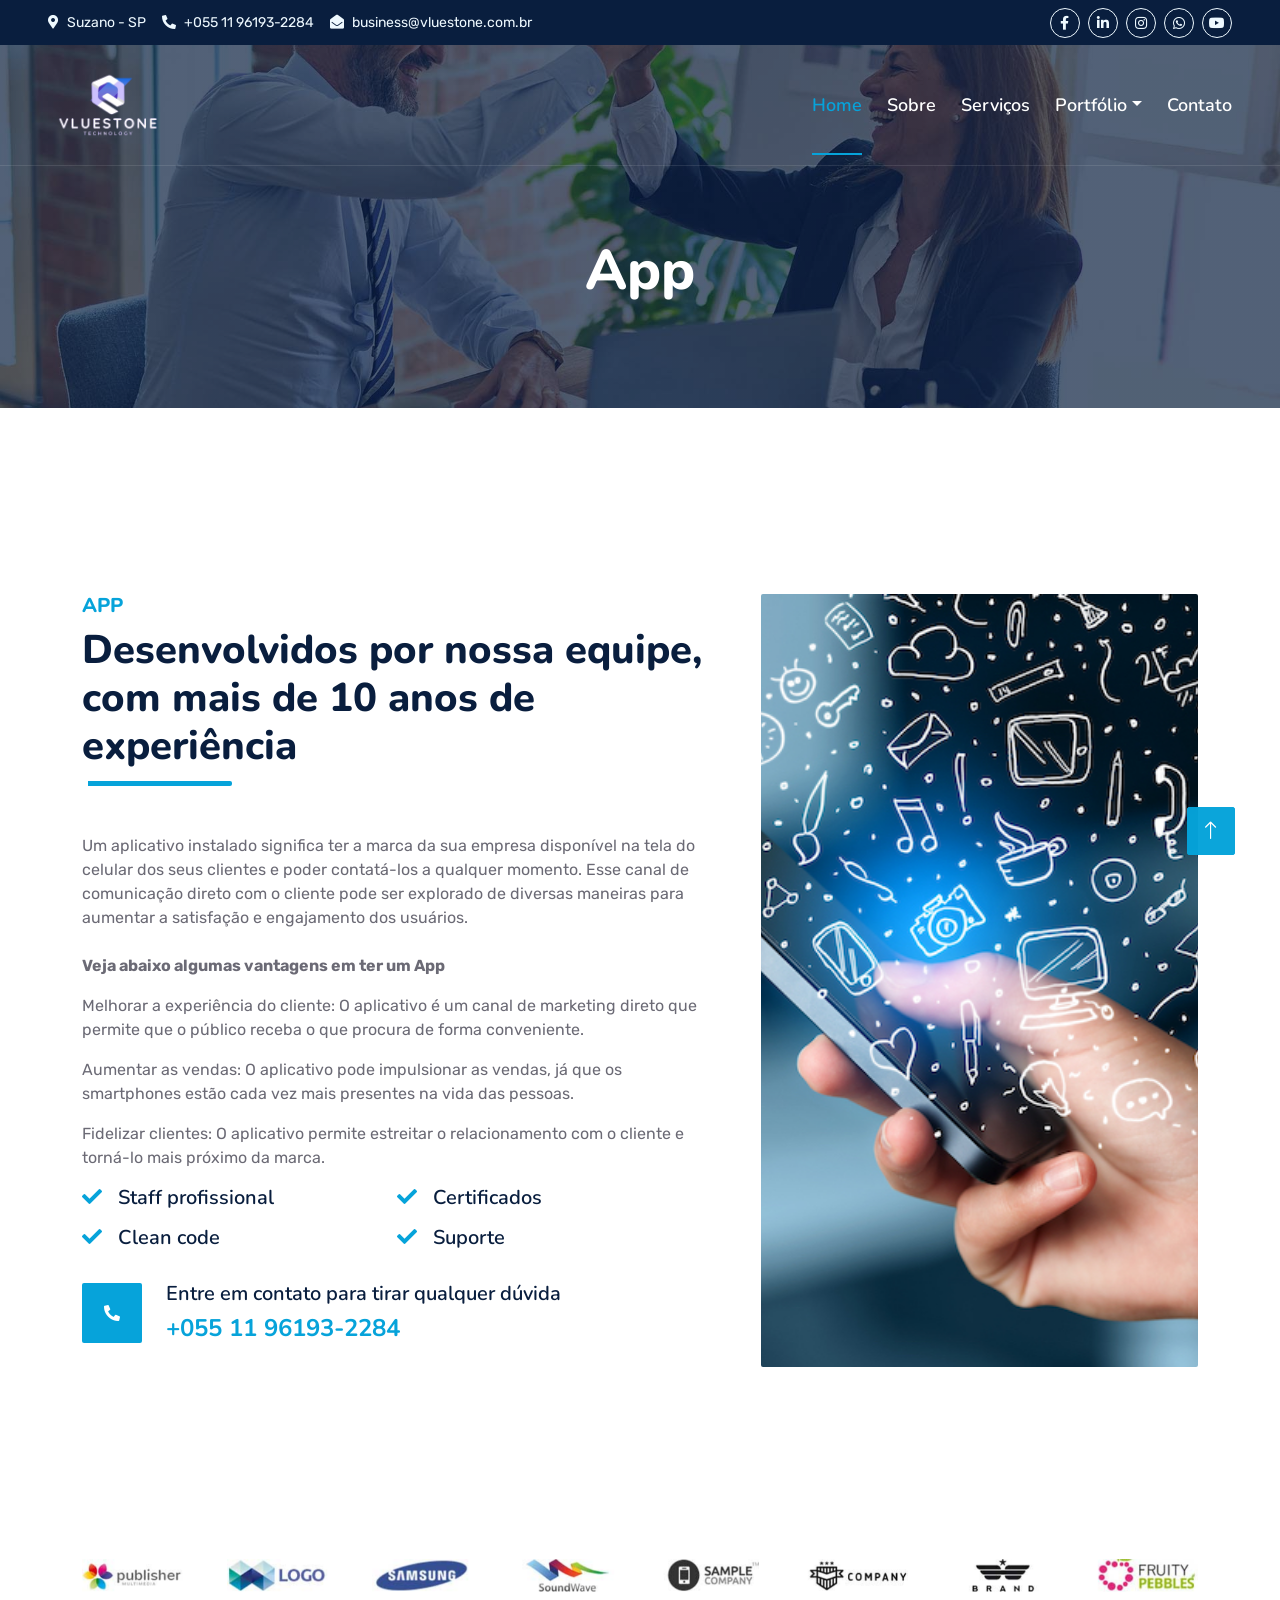
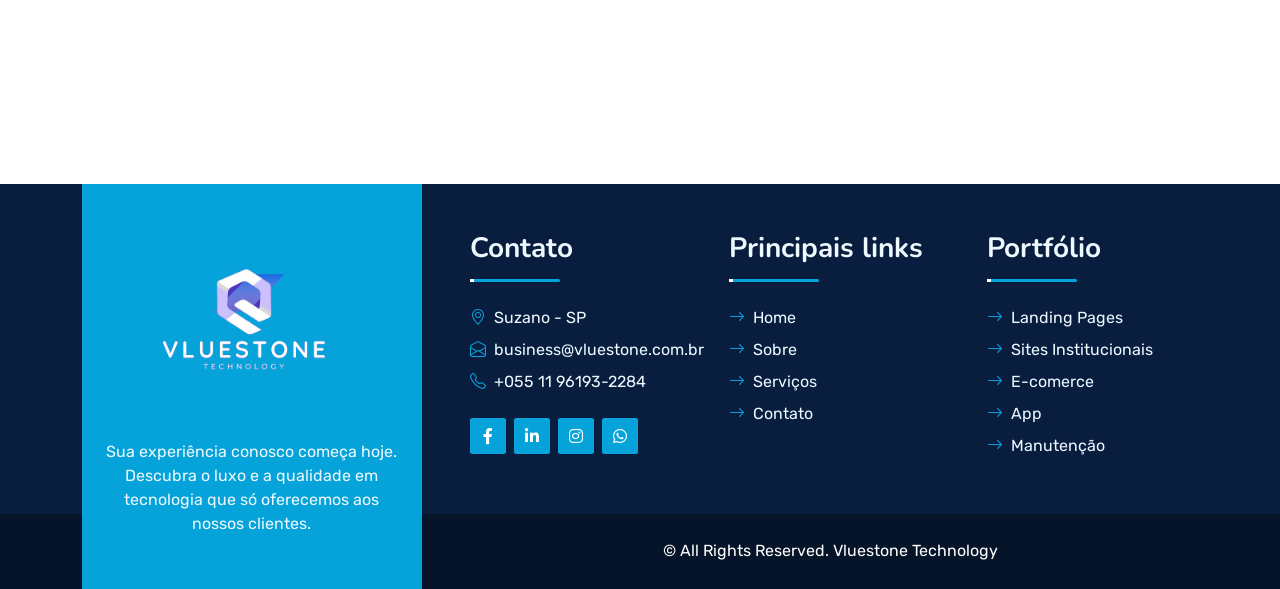
<file: App.html>
<!DOCTYPE html>
<html lang="pt-br">

<head>
    <!-- Pagina App -->
    <meta charset="utf-8">
    <title>Vluestone</title>
    <meta content="width=device-width, initial-scale=1.0" name="viewport">


    <!-- Favicon -->
    <link href="img/Logo 3 Transparent.png" rel="icon">

    <!-- Google Web Fonts -->
    <link rel="preconnect" href="https://fonts.googleapis.com">
    <link rel="preconnect" href="https://fonts.gstatic.com" crossorigin>
    <link href="https://fonts.googleapis.com/css2?family=Nunito:wght@400;600;700;800&family=Rubik:wght@400;500;600;700&display=swap" rel="stylesheet">

    <!-- Icon Font Stylesheet -->
    <link href="https://cdnjs.cloudflare.com/ajax/libs/font-awesome/5.10.0/css/all.min.css" rel="stylesheet">
    <link href="https://cdn.jsdelivr.net/npm/bootstrap-icons@1.4.1/font/bootstrap-icons.css" rel="stylesheet">

    <!-- Libraries Stylesheet -->
    <link href="lib/owlcarousel/assets/owl.carousel.min.css" rel="stylesheet">
    <link href="lib/animate/animate.min.css" rel="stylesheet">

    <!-- Customized Bootstrap Stylesheet -->
    <link href="css/bootstrap.min.css" rel="stylesheet">

    <!-- Stylesheet -->
    <link href="css/style.css" rel="stylesheet">
</head>

<body>
    <!-- Spinner Start -->
    <div id="spinner" class="show bg-white position-fixed translate-middle w-100 vh-100 top-50 start-50 d-flex align-items-center justify-content-center">
        <div class="spinner"></div>
    </div>
    <!-- Spinner End -->


        <!-- Topbar Start -->
        <div class="container-fluid bg-dark px-5 d-none d-lg-block">
            <div class="row gx-0">
                <div class="col-lg-8 text-center text-lg-start mb-2 mb-lg-0">
                    <div class="d-inline-flex align-items-center" style="height: 45px;">
                        <small class="me-3 text-light"><i class="fa fa-map-marker-alt me-2"></i>Suzano - SP</small>
                        <small class="me-3 text-light"><i class="fa fa-phone-alt me-2"></i>+055 11 96193-2284</small>
                        <small class="text-light"><i class="fa fa-envelope-open me-2"></i>business@vluestone.com.br</small>
                    </div>
                </div>
                <div class="col-lg-4 text-center text-lg-end">
                    <div class="d-inline-flex align-items-center" style="height: 45px;">
                        
                        <a class="btn btn-sm btn-outline-light btn-sm-square rounded-circle me-2" href="https://www.facebook.com/profile.php?id=61569495358644&mibextid=ZbWKwL"><i class="fab fa-facebook-f fw-normal"></i></a>
                        <a class="btn btn-sm btn-outline-light btn-sm-square rounded-circle me-2" href="https://www.linkedin.com/company/vluestone/"><i class="fab fa-linkedin-in fw-normal"></i></a>
                        <a class="btn btn-sm btn-outline-light btn-sm-square rounded-circle me-2" href="https://www.instagram.com/vluestonetech/"><i class="fab fa-instagram fw-normal"></i></a>
                        <a class="btn btn-sm btn-outline-light btn-sm-square rounded-circle me-2" href="https://wa.link/5dph3r"><i class="fab fa-whatsapp"></i></i></a>  
                        <a class="btn btn-sm btn-outline-light btn-sm-square rounded-circle" href="https://www.youtube.com/@VlueStone"><i class="fab fa-youtube fw-normal"></i></a>
                    </div>
                </div>
            </div>
        </div>
        <!-- Topbar End -->


    <!-- Navbar Start -->
    <div class="container-fluid position-relative p-0">
        <nav class="navbar navbar-expand-lg navbar-dark px-5 py-3 py-lg-0">
            <a href="index.html" class="navbar-brand p-0">
                <img src="img/Logo 1 Transparent.png" width="120" alt="" />
            </a>
            <button class="navbar-toggler" type="button" data-bs-toggle="collapse" data-bs-target="#navbarCollapse">
                <span class="fa fa-bars"></span>
            </button>
            <div class="collapse navbar-collapse" id="navbarCollapse">
                <div class="navbar-nav ms-auto py-0">
                    <a href="index.html" class="nav-item nav-link active">Home</a>
                    <a href="about.html" class="nav-item nav-link">Sobre</a>
                    <a href="service.html" class="nav-item nav-link">Serviços</a>
                    <div class="nav-item dropdown">
                        <!--<a href="#" class="nav-link dropdown-toggle" data-bs-toggle="dropdown">Blog</a>
                        <div class="dropdown-menu m-0">
                            <a href="blog.html" class="dropdown-item">Blog</a>
                            <a href="detail.html" class="dropdown-item">Canais</a>
                        </div>-->
                    </div>
                    <div class="nav-item dropdown">
                        <a href="#" class="nav-link dropdown-toggle" data-bs-toggle="dropdown">Portfólio</a>
                        <div class="dropdown-menu m-0">
                            <a href="Landingpages.html" class="dropdown-item">Landing pages</a>
                            <a href="Sitesinstitucionais.html" class="dropdown-item">Sites institucionais</a>
                            <a href="Ecommerce.html" class="dropdown-item">E-commerce</a>
                            <a href="App.html" class="dropdown-item">App</a>
                            <a href="Manutencao.html" class="dropdown-item">Manutenção</a>
                        </div>
                    </div>
                    <a href="contact.html" class="nav-item nav-link">Contato</a>
                </div>
                
                
            </div>
        </nav>

   

        <div class="container-fluid bg-primary py-5 bg-header" style="margin-bottom: 90px;">
            <div class="row py-5">
                <div class="col-12 pt-lg-5 mt-lg-5 text-center">
                    <h1 class="display-4 text-white animated zoomIn">App</h1>
                    
                </div>
            </div>
        </div>
    </div>
    <!-- Navbar End -->



    <!-- Full Screen Search Start -->
    <div class="modal fade" id="searchModal" tabindex="-1">
        <div class="modal-dialog modal-fullscreen">
            <div class="modal-content" style="background: rgba(9, 30, 62, .7);">
                <div class="modal-header border-0">
                    <button type="button" class="btn bg-white btn-close" data-bs-dismiss="modal" aria-label="Close"></button>
                </div>
                <div class="modal-body d-flex align-items-center justify-content-center">
                    <div class="input-group" style="max-width: 600px;">
                        <input type="text" class="form-control bg-transparent border-primary p-3" placeholder="Type search keyword">
                        <button class="btn btn-primary px-4"><i class="bi bi-search"></i></button>
                    </div>
                </div>
            </div>
        </div>
    </div>
    <!-- Full Screen Search End -->


    
    <!-- Sites App Start -->
    <div class="container-fluid py-5 wow fadeInUp" data-wow-delay="0.1s">
        <div class="container py-5">
           
            <div class="row g-5">
                <div class="col-lg-7">
                    <div class="section-title position-relative pb-3 mb-5">
                        <h5 class="fw-bold text-primary text-uppercase">App</h5>
                        <h1 class="mb-0">Desenvolvidos por nossa equipe, com mais de 10 anos de experiência</h1>
                    </div>
                    <p class="mb-4">Um aplicativo instalado significa ter a marca da sua empresa disponível na
                         tela do celular dos seus clientes e poder contatá-los a qualquer momento. Esse canal de 
                         comunicação direto com o cliente pode ser explorado de diversas maneiras para aumentar 
                         a satisfação e engajamento dos usuários.</p> 
                       
                        <p><strong>Veja abaixo algumas vantagens em ter um App</strong></p>
                       
                       <p> Melhorar a experiência do cliente:
                        O aplicativo é um canal de marketing direto que permite que o público receba o que procura
                        de forma conveniente. </p>

                       <p> Aumentar as vendas:
                        O aplicativo pode impulsionar as vendas, já que os smartphones estão cada vez mais presentes
                        na vida das pessoas.   </p>

                        <p> Fidelizar clientes:
                            O aplicativo permite estreitar o relacionamento com o cliente e torná-lo mais próximo da marca. 
                           </p>
                    <div class="row g-0 mb-3">
                        <div class="col-sm-6 wow zoomIn" data-wow-delay="0.2s">
                            <h5 class="mb-3"><i class="fa fa-check text-primary me-3"></i>Staff profissional</h5>
                            <h5 class="mb-3"><i class="fa fa-check text-primary me-3"></i>Clean code</h5>
                        </div>
                        <div class="col-sm-6 wow zoomIn" data-wow-delay="0.4s">
                            <h5 class="mb-3"><i class="fa fa-check text-primary me-3"></i>Certificados</h5>
                            <h5 class="mb-3"><i class="fa fa-check text-primary me-3"></i>Suporte</h5>
                        </div>

                    </div>
                    <div class="d-flex align-items-center mb-4 wow fadeIn" data-wow-delay="0.6s">
                        <div class="bg-primary d-flex align-items-center justify-content-center rounded" style="width: 60px; height: 60px;">
                            <i class="fa fa-phone-alt text-white"></i>
                        </div>

                        <div class="ps-4">
                            <h5 class="mb-2">Entre em contato para tirar qualquer dúvida</h5>
                            <h4 class="text-primary mb-0">+055 11 96193-2284</h4>
                        </div>
                    </div>
    
                    </div>
                <div class="col-lg-5" style="min-height: 500px;">
                    <div class="position-relative h-100">
                        <img class="position-absolute w-100 h-100 rounded wow zoomIn" data-wow-delay="0.9s" src="img/Aplicativos_Photo.jpg" style="object-fit: cover;">
                    </div>
                </div>
            </div>
        </div>
      </div>
      <!-- Sites App End -->

      <!-- Business Start 
    <div class="container-fluid py-5 wow fadeInUp" data-wow-delay="0.1s">
        <div class="container py-5">
            <div class="section-title text-center position-relative pb-3 mb-5 mx-auto" style="max-width: 600px;">
                <h5 class="fw-bold text-primary text-uppercase">Apps</h5>
                <h1 class="mb-0">Realizados</h1>
            </div>
            <div class="row g-5">
                <div class="col-lg-4 wow slideInUp" data-wow-delay="0.3s">
                    <div class="team-item bg-light rounded overflow-hidden">
                        <div class="team-img position-relative overflow-hidden">
                            <img class="img-fluid w-100" src="img/team-1.jpg" alt="">
                            <div class="team-social">

                                <a class="btn btn-lg btn-primary btn-lg-square rounded" href=""><i class="fab fa-instagram fw-normal"></i></a>
                                <a class="btn btn-lg btn-primary btn-lg-square rounded" href=""><i class="fab fa-linkedin-in fw-normal"></i></a>
                            </div>
                        </div>
                        <div class="text-center py-4">
                            <h4 class="text-primary">Nome da empresa</h4>
                            <p class="text-uppercase m-0">Ramo de atividade</p>
                        </div>

                    </div>
                </div>
                <div class="col-lg-4 wow slideInUp" data-wow-delay="0.6s">
                    <div class="team-item bg-light rounded overflow-hidden">
                        <div class="team-img position-relative overflow-hidden">
                            <img class="img-fluid w-100" src="img/team-2.jpg" alt="">
                            <div class="team-social">
                                
                                <a class="btn btn-lg btn-primary btn-lg-square rounded" href=""><i class="fab fa-instagram fw-normal"></i></a>
                                <a class="btn btn-lg btn-primary btn-lg-square rounded" href=""><i class="fab fa-linkedin-in fw-normal"></i></a>
                            </div>
                        </div>
                        <div class="text-center py-4">
                            <h4 class="text-primary">Nome da Empresa</h4>
                            <p class="text-uppercase m-0">Ramo de atividade</p>
                        </div>
                    </div>
                </div>
                <div class="col-lg-4 wow slideInUp" data-wow-delay="0.9s">
                    <div class="team-item bg-light rounded overflow-hidden">
                        <div class="team-img position-relative overflow-hidden">
                            <img class="img-fluid w-100" src="img/team-3.jpg" alt="">
                            <div class="team-social">
                                
                                <a class="btn btn-lg btn-primary btn-lg-square rounded" href=""><i class="fab fa-instagram fw-normal"></i></a>
                                <a class="btn btn-lg btn-primary btn-lg-square rounded" href=""><i class="fab fa-linkedin-in fw-normal"></i></a>
                            </div>
                        </div>
                        <div class="text-center py-4">
                            <h4 class="text-primary">Nome da Empresa</h4>
                            <p class="text-uppercase m-0">Ramo de atividade</p>
                        </div>
                    </div>
                </div>
            </div>
        </div>
    </div>
     Business End -->

    <!-- Vendor Start -->
    <div class="container-fluid py-5 wow fadeInUp" data-wow-delay="0.1s">
        <div class="container py-5 mb-5">
            <div class="bg-white">
                <div class="owl-carousel vendor-carousel">
                    <img src="img/vendor-1.jpg" alt="">
                    <img src="img/vendor-2.jpg" alt="">
                    <img src="img/vendor-3.jpg" alt="">
                    <img src="img/vendor-4.jpg" alt="">
                    <img src="img/vendor-5.jpg" alt="">
                    <img src="img/vendor-6.jpg" alt="">
                    <img src="img/vendor-7.jpg" alt="">
                    <img src="img/vendor-8.jpg" alt="">
                    <img src="img/vendor-9.jpg" alt="">
                </div>
            </div>
        </div>
    </div>
    <!-- Vendor End -->
    

    <!-- Footer Start -->
    <div class="container-fluid bg-dark text-light mt-5 wow fadeInUp" data-wow-delay="0.1s">
        <div class="container">
            <div class="row gx-5">
                <div class="col-lg-4 col-md-6 footer-about">
                    <div class="d-flex flex-column align-items-center justify-content-center text-center h-100 bg-primary p-4">
                        <a href="index.html" class="navbar-brand">
                            <img src="img/Logo 1 Transparent.png" width="200" alt="" />
                        </a>
                        <p class="mt-3 mb-4"> 
                            Sua experiência conosco começa hoje. Descubra o luxo e a qualidade em tecnologia que só 
                            oferecemos aos nossos clientes. 
                        </p>
                        <form action="">
                            <div class="input-group">
                                <!--<input type="text" class="form-control border-white p-3" placeholder="Your Email">
                                <button class="btn btn-dark">Sign Up</button> -->
                            </div>
                        </form>
                    </div>
                </div>
                <div class="col-lg-8 col-md-6">
                    <div class="row gx-5">
                        <div class="col-lg-4 col-md-12 pt-5 mb-5">
                            <div class="section-title section-title-sm position-relative pb-3 mb-4">
                                <h3 class="text-light mb-0">Contato</h3>
                            </div>
                            <div class="d-flex mb-2">
                                <i class="bi bi-geo-alt text-primary me-2"></i>
                                <p class="mb-0">Suzano - SP</p>
                            </div>
                            <div class="d-flex mb-2">
                                <i class="bi bi-envelope-open text-primary me-2"></i>
                                <p class="mb-0">business@vluestone.com.br</p>
                            </div>
                            <div class="d-flex mb-2">
                                <i class="bi bi-telephone text-primary me-2"></i>
                                <p class="mb-0">+055 11 96193-2284</p>
                            </div>
                            <div class="d-flex mt-4">

                                <a class="btn btn-primary btn-square me-2" href="https://www.facebook.com/profile.php?id=61569495358644&mibextid=ZbWKwL"><i class="fab fa-facebook-f fw-normal"></i></a>
                                <a class="btn btn-primary btn-square me-2" href="https://www.linkedin.com/company/vluestone/"><i class="fab fa-linkedin-in fw-normal"></i></a>
                                <a class="btn btn-primary btn-square me-2" href="https://www.instagram.com/vluestonetech/"><i class="fab fa-instagram fw-normal"></i></a>
                                <a class="btn btn-primary btn-square" href="https://wa.link/5dph3r"><i class="fab fa-whatsapp"></i></i></a> 
                            </div>
                        </div>
                        <div class="col-lg-4 col-md-12 pt-0 pt-lg-5 mb-5">
                            <div class="section-title section-title-sm position-relative pb-3 mb-4">
                                <h3 class="text-light mb-0">Principais links</h3>
                            </div>
                            <div class="link-animated d-flex flex-column justify-content-start">
                                <a class="text-light mb-2" href="index.html"><i class="bi bi-arrow-right text-primary me-2"></i>Home</a>
                                <a class="text-light mb-2" href="about.html"><i class="bi bi-arrow-right text-primary me-2"></i>Sobre</a>
                                <a class="text-light mb-2" href="service.html"><i class="bi bi-arrow-right text-primary me-2"></i>Serviços</a>
                                <a class="text-light" href="contact.html"><i class="bi bi-arrow-right text-primary me-2"></i>Contato</a>
                            </div>
                        </div>
                        <div class="col-lg-4 col-md-12 pt-0 pt-lg-5 mb-5">
                            <div class="section-title section-title-sm position-relative pb-3 mb-4">
                                <h3 class="text-light mb-0">Portfólio</h3>
                            </div>
                            <div class="link-animated d-flex flex-column justify-content-start">
                                <a class="text-light mb-2" href="Landingpages.html"><i class="bi bi-arrow-right text-primary me-2"></i>Landing Pages</a>
                                <a class="text-light mb-2" href="Sitesinstitucionais.html"><i class="bi bi-arrow-right text-primary me-2"></i>Sites Institucionais</a>
                                <a class="text-light mb-2" href="Ecommerce.html"><i class="bi bi-arrow-right text-primary me-2"></i>E-comerce</a>
                                <a class="text-light mb-2" href="App.html"><i class="bi bi-arrow-right text-primary me-2"></i>App</a>
                                <a class="text-light mb-2" href="Manutencao.html"><i class="bi bi-arrow-right text-primary me-2"></i>Manutenção</a>
                            </div>
                        </div>
                    </div>
                </div>
            </div>
        </div>
    </div>
    <div class="container-fluid text-white" style="background: #061429;">
        <div class="container text-center">
            <div class="row justify-content-end">
                <div class="col-lg-8 col-md-6">
                    <div class="d-flex align-items-center justify-content-center" style="height: 75px;">
                        <p class="mb-0">&copy; <a class="text-white border-bottom" href="#"></a>All Rights 
                            Reserved. 

						Vluestone Technology <a class="text-white border-bottom" href="https://htmlcodex.com">
                        </a></p>
                    </div>
                </div>
            </div>
        </div>
    </div>
    <!-- Footer End -->


    <!-- Back to Top -->
    <a href="#" class="btn btn-lg btn-primary btn-lg-square rounded back-to-top"><i class="bi bi-arrow-up"></i></a>


    <!-- JavaScript Libraries -->
    <script src="https://code.jquery.com/jquery-3.4.1.min.js"></script>
    <script src="https://cdn.jsdelivr.net/npm/bootstrap@5.0.0/dist/js/bootstrap.bundle.min.js"></script>
    <script src="lib/wow/wow.min.js"></script>
    <script src="lib/easing/easing.min.js"></script>
    <script src="lib/waypoints/waypoints.min.js"></script>
    <script src="lib/counterup/counterup.min.js"></script>
    <script src="lib/owlcarousel/owl.carousel.min.js"></script>

    <!-- Javascript -->
    <script src="js/main.js"></script>
</body>

</html>
</file>
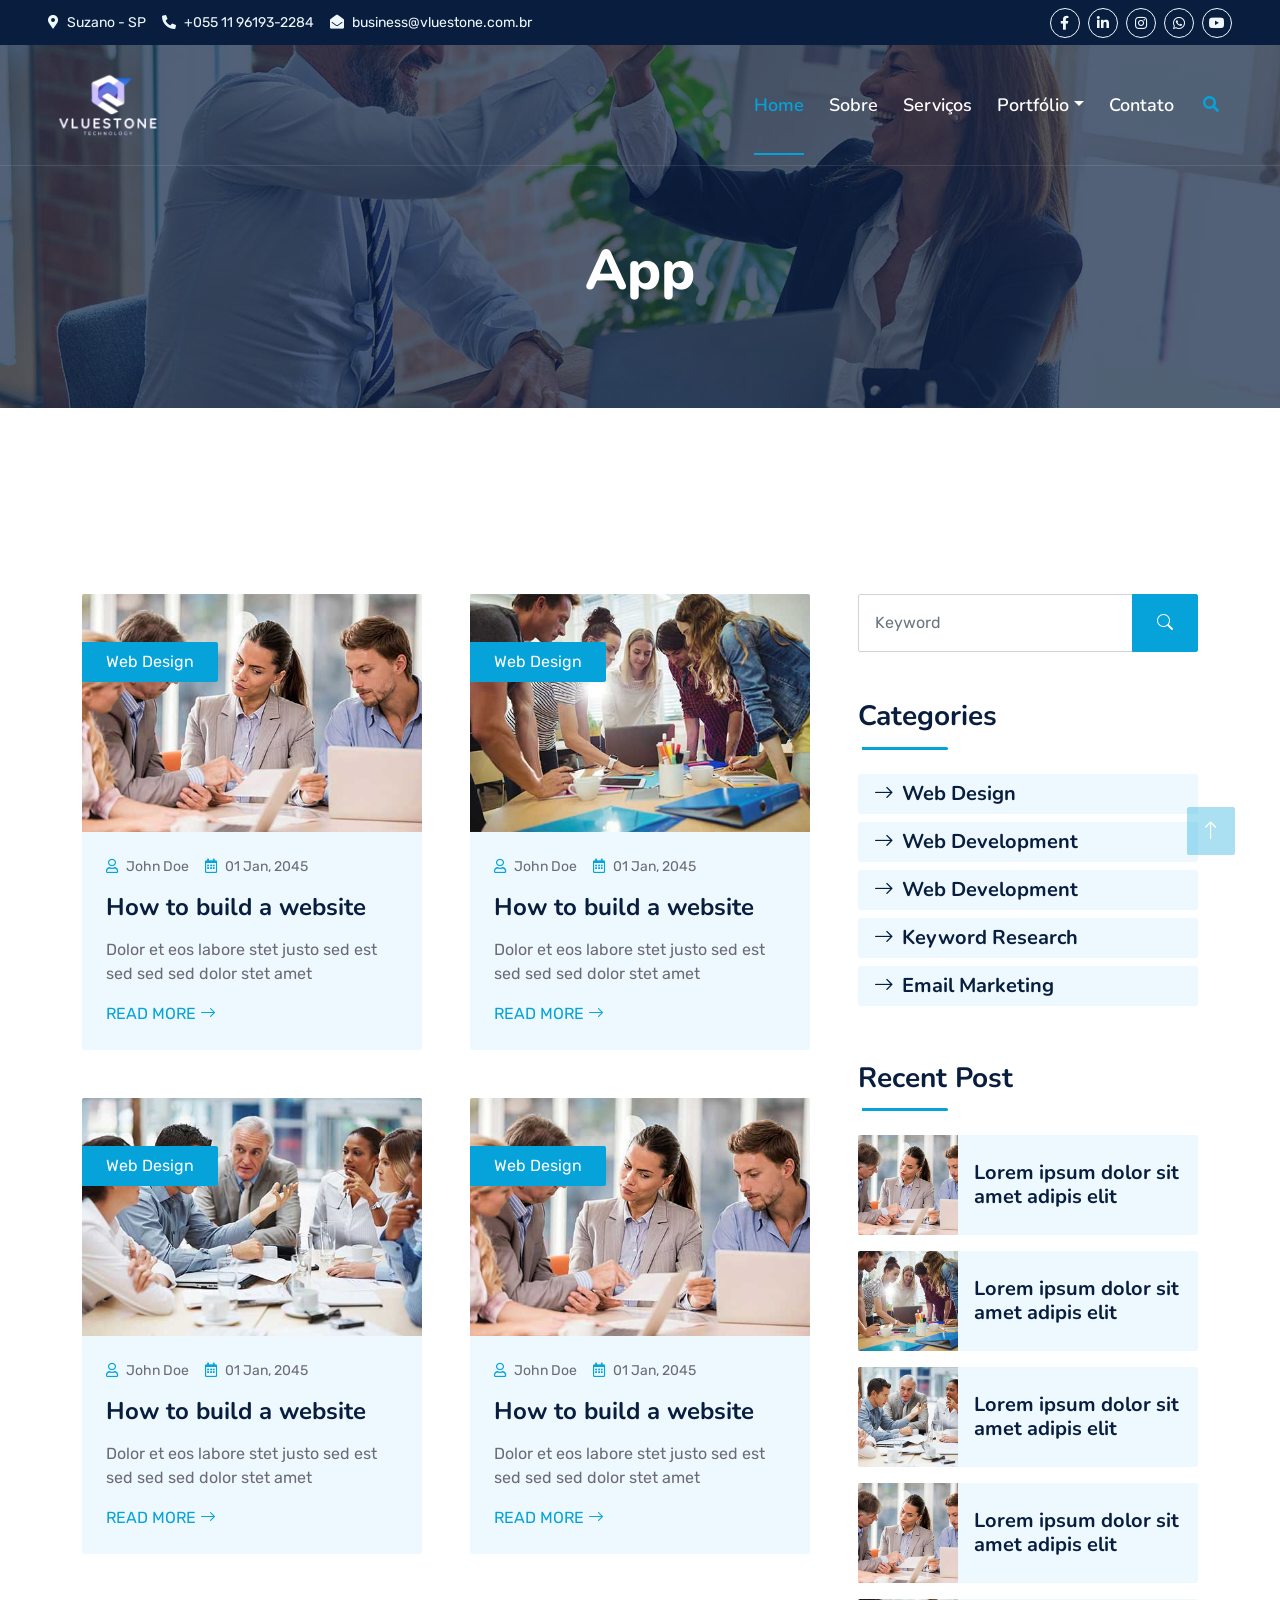
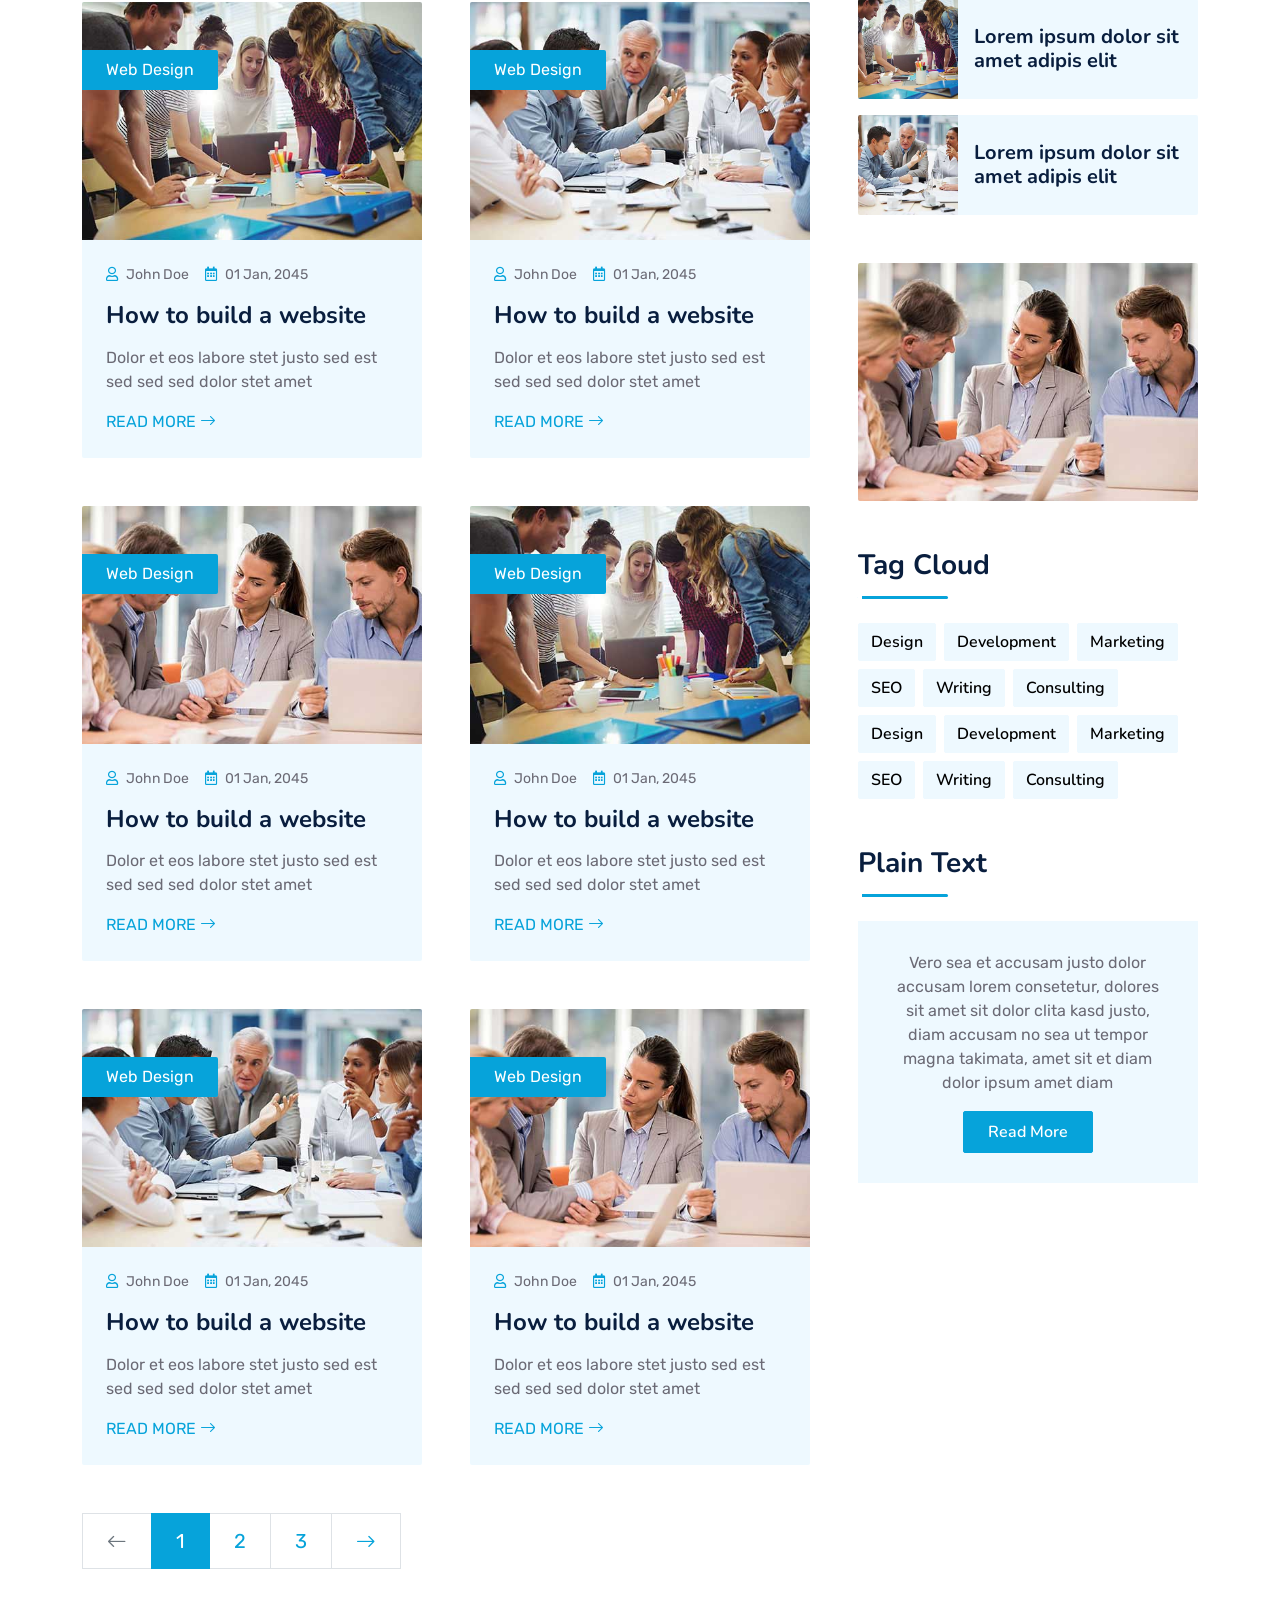
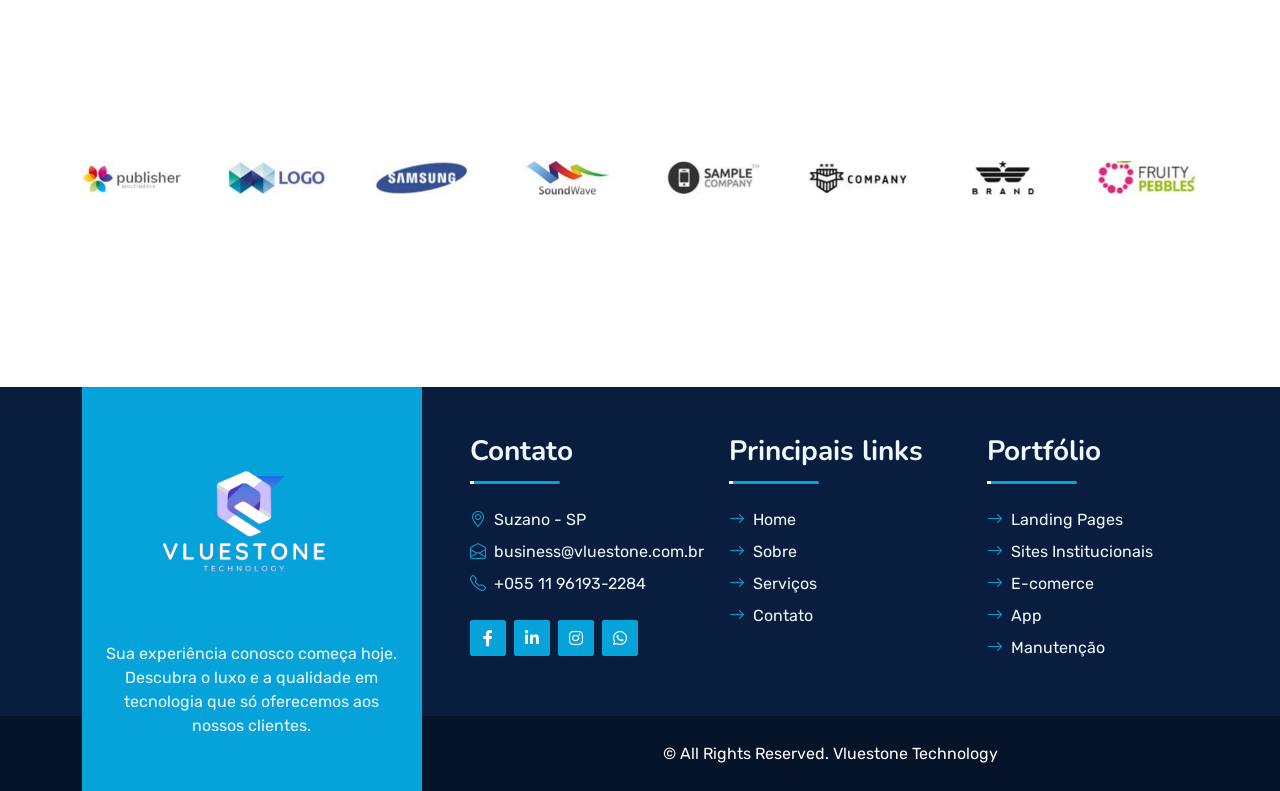
<file: blog.html>
<!DOCTYPE html>
<html lang="pt-br">

<head>
    <meta charset="utf-8">
    <title>Vluestone</title>
    <meta content="width=device-width, initial-scale=1.0" name="viewport">
    

    <!-- Favicon -->
    <link href="img/Logo 3 Transparent.png" rel="icon">

    <!-- Favicon -->
    <link href="img/favicon.ico" rel="icon">

    <!-- Google Web Fonts -->
    <link rel="preconnect" href="https://fonts.googleapis.com">
    <link rel="preconnect" href="https://fonts.gstatic.com" crossorigin>
    <link href="https://fonts.googleapis.com/css2?family=Nunito:wght@400;600;700;800&family=Rubik:wght@400;500;600;700&display=swap" rel="stylesheet">

    <!-- Icon Font Stylesheet -->
    <link href="https://cdnjs.cloudflare.com/ajax/libs/font-awesome/5.10.0/css/all.min.css" rel="stylesheet">
    <link href="https://cdn.jsdelivr.net/npm/bootstrap-icons@1.4.1/font/bootstrap-icons.css" rel="stylesheet">

    <!-- Libraries Stylesheet -->
    <link href="lib/owlcarousel/assets/owl.carousel.min.css" rel="stylesheet">
    <link href="lib/animate/animate.min.css" rel="stylesheet">

    <!-- Customized Bootstrap Stylesheet -->
    <link href="css/bootstrap.min.css" rel="stylesheet">

    <!-- Template Stylesheet -->
    <link href="css/style.css" rel="stylesheet">
</head>

<body>
    <!-- Spinner Start -->
    <div id="spinner" class="show bg-white position-fixed translate-middle w-100 vh-100 top-50 start-50 d-flex align-items-center justify-content-center">
        <div class="spinner"></div>
    </div>
    <!-- Spinner End -->


    <!-- Topbar Start -->
    <div class="container-fluid bg-dark px-5 d-none d-lg-block">
        <div class="row gx-0">
            <div class="col-lg-8 text-center text-lg-start mb-2 mb-lg-0">
                <div class="d-inline-flex align-items-center" style="height: 45px;">
                    <small class="me-3 text-light"><i class="fa fa-map-marker-alt me-2"></i>Suzano - SP</small>
                    <small class="me-3 text-light"><i class="fa fa-phone-alt me-2"></i>+055 11 96193-2284</small>
                    <small class="text-light"><i class="fa fa-envelope-open me-2"></i>business@vluestone.com.br</small>
                </div>
            </div>
            <div class="col-lg-4 text-center text-lg-end">
                <div class="d-inline-flex align-items-center" style="height: 45px;">
                    
                    <a class="btn btn-sm btn-outline-light btn-sm-square rounded-circle me-2" href="https://www.facebook.com/profile.php?id=61569495358644&mibextid=ZbWKwL"><i class="fab fa-facebook-f fw-normal"></i></a>
                    <a class="btn btn-sm btn-outline-light btn-sm-square rounded-circle me-2" href="https://www.linkedin.com/company/vluestone/"><i class="fab fa-linkedin-in fw-normal"></i></a>
                    <a class="btn btn-sm btn-outline-light btn-sm-square rounded-circle me-2" href="https://www.instagram.com/vluestonetech/"><i class="fab fa-instagram fw-normal"></i></a>
                    <a class="btn btn-sm btn-outline-light btn-sm-square rounded-circle me-2" href="https://wa.link/5dph3r"><i class="fab fa-whatsapp"></i></i></a>  
                    <a class="btn btn-sm btn-outline-light btn-sm-square rounded-circle" href="https://www.youtube.com/@VlueStone"><i class="fab fa-youtube fw-normal"></i></a>
                </div>
            </div>
        </div>
    </div>
    <!-- Topbar End -->


<!-- Navbar Start -->
<div class="container-fluid position-relative p-0">
    <nav class="navbar navbar-expand-lg navbar-dark px-5 py-3 py-lg-0">
        <a href="index.html" class="navbar-brand p-0">
            <img src="img/Logo 1 Transparent.png" width="120" alt="" />
        </a>
        <button class="navbar-toggler" type="button" data-bs-toggle="collapse" data-bs-target="#navbarCollapse">
            <span class="fa fa-bars"></span>
        </button>
        <div class="collapse navbar-collapse" id="navbarCollapse">
            <div class="navbar-nav ms-auto py-0">
                <a href="index.html" class="nav-item nav-link active">Home</a>
                <a href="about.html" class="nav-item nav-link">Sobre</a>
                <a href="service.html" class="nav-item nav-link">Serviços</a>
                <div class="nav-item dropdown">
                    <!--<a href="#" class="nav-link dropdown-toggle" data-bs-toggle="dropdown">Blog</a>
                    <div class="dropdown-menu m-0">
                        <a href="blog.html" class="dropdown-item">Blog</a>
                        <a href="detail.html" class="dropdown-item">Canais</a>
                    </div>-->
                </div>
                <div class="nav-item dropdown">
                    <a href="#" class="nav-link dropdown-toggle" data-bs-toggle="dropdown">Portfólio</a>
                    <div class="dropdown-menu m-0">
                        <a href="Landingpages.html" class="dropdown-item">Landing pages</a>
                        <a href="Sitesinstitucionais.html" class="dropdown-item">Sites institucionais</a>
                        <a href="Ecommerce.html" class="dropdown-item">E-commerce</a>
                        <a href="App.html" class="dropdown-item">App</a>
                        <a href="Manutencao.html" class="dropdown-item">Manutenção</a>
                    </div>
                </div>
                <a href="contact.html" class="nav-item nav-link">Contato</a>
            </div>
            <butaton type="button" class="btn text-primary ms-3" data-bs-toggle="modal" data-bs-target="#searchModal"><i class="fa fa-search"></i></butaton>
            
        </div>
    </nav>



    <div class="container-fluid bg-primary py-5 bg-header" style="margin-bottom: 90px;">
        <div class="row py-5">
            <div class="col-12 pt-lg-5 mt-lg-5 text-center">
                <h1 class="display-4 text-white animated zoomIn">App</h1>
                
            </div>
        </div>
    </div>
</div>
<!-- Navbar End -->


    <!-- Full Screen Search Start -->
    <div class="modal fade" id="searchModal" tabindex="-1">
        <div class="modal-dialog modal-fullscreen">
            <div class="modal-content" style="background: rgba(9, 30, 62, .7);">
                <div class="modal-header border-0">
                    <button type="button" class="btn bg-white btn-close" data-bs-dismiss="modal" aria-label="Close"></button>
                </div>
                <div class="modal-body d-flex align-items-center justify-content-center">
                    <div class="input-group" style="max-width: 600px;">
                        <input type="text" class="form-control bg-transparent border-primary p-3" placeholder="Type search keyword">
                        <button class="btn btn-primary px-4"><i class="bi bi-search"></i></button>
                    </div>
                </div>
            </div>
        </div>
    </div>
    <!-- Full Screen Search End -->


    <!-- Blog Start -->
    <div class="container-fluid py-5 wow fadeInUp" data-wow-delay="0.1s">
        <div class="container py-5">
            <div class="row g-5">
                <!-- Blog list Start -->
                <div class="col-lg-8">
                    <div class="row g-5">
                        <div class="col-md-6 wow slideInUp" data-wow-delay="0.1s">
                            <div class="blog-item bg-light rounded overflow-hidden">
                                <div class="blog-img position-relative overflow-hidden">
                                    <img class="img-fluid" src="img/blog-1.jpg" alt="">
                                    <a class="position-absolute top-0 start-0 bg-primary text-white rounded-end mt-5 py-2 px-4" href="">Web Design</a>
                                </div>
                                <div class="p-4">
                                    <div class="d-flex mb-3">
                                        <small class="me-3"><i class="far fa-user text-primary me-2"></i>John Doe</small>
                                        <small><i class="far fa-calendar-alt text-primary me-2"></i>01 Jan, 2045</small>
                                    </div>
                                    <h4 class="mb-3">How to build a website</h4>
                                    <p>Dolor et eos labore stet justo sed est sed sed sed dolor stet amet</p>
                                    <a class="text-uppercase" href="">Read More <i class="bi bi-arrow-right"></i></a>
                                </div>
                            </div>
                        </div>
                        <div class="col-md-6 wow slideInUp" data-wow-delay="0.6s">
                            <div class="blog-item bg-light rounded overflow-hidden">
                                <div class="blog-img position-relative overflow-hidden">
                                    <img class="img-fluid" src="img/blog-2.jpg" alt="">
                                    <a class="position-absolute top-0 start-0 bg-primary text-white rounded-end mt-5 py-2 px-4" href="">Web Design</a>
                                </div>
                                <div class="p-4">
                                    <div class="d-flex mb-3">
                                        <small class="me-3"><i class="far fa-user text-primary me-2"></i>John Doe</small>
                                        <small><i class="far fa-calendar-alt text-primary me-2"></i>01 Jan, 2045</small>
                                    </div>
                                    <h4 class="mb-3">How to build a website</h4>
                                    <p>Dolor et eos labore stet justo sed est sed sed sed dolor stet amet</p>
                                    <a class="text-uppercase" href="">Read More <i class="bi bi-arrow-right"></i></a>
                                </div>
                            </div>
                        </div>
                        <div class="col-md-6 wow slideInUp" data-wow-delay="0.1s">
                            <div class="blog-item bg-light rounded overflow-hidden">
                                <div class="blog-img position-relative overflow-hidden">
                                    <img class="img-fluid" src="img/blog-3.jpg" alt="">
                                    <a class="position-absolute top-0 start-0 bg-primary text-white rounded-end mt-5 py-2 px-4" href="">Web Design</a>
                                </div>
                                <div class="p-4">
                                    <div class="d-flex mb-3">
                                        <small class="me-3"><i class="far fa-user text-primary me-2"></i>John Doe</small>
                                        <small><i class="far fa-calendar-alt text-primary me-2"></i>01 Jan, 2045</small>
                                    </div>
                                    <h4 class="mb-3">How to build a website</h4>
                                    <p>Dolor et eos labore stet justo sed est sed sed sed dolor stet amet</p>
                                    <a class="text-uppercase" href="">Read More <i class="bi bi-arrow-right"></i></a>
                                </div>
                            </div>
                        </div>
                        <div class="col-md-6 wow slideInUp" data-wow-delay="0.6s">
                            <div class="blog-item bg-light rounded overflow-hidden">
                                <div class="blog-img position-relative overflow-hidden">
                                    <img class="img-fluid" src="img/blog-1.jpg" alt="">
                                    <a class="position-absolute top-0 start-0 bg-primary text-white rounded-end mt-5 py-2 px-4" href="">Web Design</a>
                                </div>
                                <div class="p-4">
                                    <div class="d-flex mb-3">
                                        <small class="me-3"><i class="far fa-user text-primary me-2"></i>John Doe</small>
                                        <small><i class="far fa-calendar-alt text-primary me-2"></i>01 Jan, 2045</small>
                                    </div>
                                    <h4 class="mb-3">How to build a website</h4>
                                    <p>Dolor et eos labore stet justo sed est sed sed sed dolor stet amet</p>
                                    <a class="text-uppercase" href="">Read More <i class="bi bi-arrow-right"></i></a>
                                </div>
                            </div>
                        </div>
                        <div class="col-md-6 wow slideInUp" data-wow-delay="0.1s">
                            <div class="blog-item bg-light rounded overflow-hidden">
                                <div class="blog-img position-relative overflow-hidden">
                                    <img class="img-fluid" src="img/blog-2.jpg" alt="">
                                    <a class="position-absolute top-0 start-0 bg-primary text-white rounded-end mt-5 py-2 px-4" href="">Web Design</a>
                                </div>
                                <div class="p-4">
                                    <div class="d-flex mb-3">
                                        <small class="me-3"><i class="far fa-user text-primary me-2"></i>John Doe</small>
                                        <small><i class="far fa-calendar-alt text-primary me-2"></i>01 Jan, 2045</small>
                                    </div>
                                    <h4 class="mb-3">How to build a website</h4>
                                    <p>Dolor et eos labore stet justo sed est sed sed sed dolor stet amet</p>
                                    <a class="text-uppercase" href="">Read More <i class="bi bi-arrow-right"></i></a>
                                </div>
                            </div>
                        </div>
                        <div class="col-md-6 wow slideInUp" data-wow-delay="0.6s">
                            <div class="blog-item bg-light rounded overflow-hidden">
                                <div class="blog-img position-relative overflow-hidden">
                                    <img class="img-fluid" src="img/blog-3.jpg" alt="">
                                    <a class="position-absolute top-0 start-0 bg-primary text-white rounded-end mt-5 py-2 px-4" href="">Web Design</a>
                                </div>
                                <div class="p-4">
                                    <div class="d-flex mb-3">
                                        <small class="me-3"><i class="far fa-user text-primary me-2"></i>John Doe</small>
                                        <small><i class="far fa-calendar-alt text-primary me-2"></i>01 Jan, 2045</small>
                                    </div>
                                    <h4 class="mb-3">How to build a website</h4>
                                    <p>Dolor et eos labore stet justo sed est sed sed sed dolor stet amet</p>
                                    <a class="text-uppercase" href="">Read More <i class="bi bi-arrow-right"></i></a>
                                </div>
                            </div>
                        </div>
                        <div class="col-md-6 wow slideInUp" data-wow-delay="0.1s">
                            <div class="blog-item bg-light rounded overflow-hidden">
                                <div class="blog-img position-relative overflow-hidden">
                                    <img class="img-fluid" src="img/blog-1.jpg" alt="">
                                    <a class="position-absolute top-0 start-0 bg-primary text-white rounded-end mt-5 py-2 px-4" href="">Web Design</a>
                                </div>
                                <div class="p-4">
                                    <div class="d-flex mb-3">
                                        <small class="me-3"><i class="far fa-user text-primary me-2"></i>John Doe</small>
                                        <small><i class="far fa-calendar-alt text-primary me-2"></i>01 Jan, 2045</small>
                                    </div>
                                    <h4 class="mb-3">How to build a website</h4>
                                    <p>Dolor et eos labore stet justo sed est sed sed sed dolor stet amet</p>
                                    <a class="text-uppercase" href="">Read More <i class="bi bi-arrow-right"></i></a>
                                </div>
                            </div>
                        </div>
                        <div class="col-md-6 wow slideInUp" data-wow-delay="0.6s">
                            <div class="blog-item bg-light rounded overflow-hidden">
                                <div class="blog-img position-relative overflow-hidden">
                                    <img class="img-fluid" src="img/blog-2.jpg" alt="">
                                    <a class="position-absolute top-0 start-0 bg-primary text-white rounded-end mt-5 py-2 px-4" href="">Web Design</a>
                                </div>
                                <div class="p-4">
                                    <div class="d-flex mb-3">
                                        <small class="me-3"><i class="far fa-user text-primary me-2"></i>John Doe</small>
                                        <small><i class="far fa-calendar-alt text-primary me-2"></i>01 Jan, 2045</small>
                                    </div>
                                    <h4 class="mb-3">How to build a website</h4>
                                    <p>Dolor et eos labore stet justo sed est sed sed sed dolor stet amet</p>
                                    <a class="text-uppercase" href="">Read More <i class="bi bi-arrow-right"></i></a>
                                </div>
                            </div>
                        </div>
                        <div class="col-md-6 wow slideInUp" data-wow-delay="0.1s">
                            <div class="blog-item bg-light rounded overflow-hidden">
                                <div class="blog-img position-relative overflow-hidden">
                                    <img class="img-fluid" src="img/blog-3.jpg" alt="">
                                    <a class="position-absolute top-0 start-0 bg-primary text-white rounded-end mt-5 py-2 px-4" href="">Web Design</a>
                                </div>
                                <div class="p-4">
                                    <div class="d-flex mb-3">
                                        <small class="me-3"><i class="far fa-user text-primary me-2"></i>John Doe</small>
                                        <small><i class="far fa-calendar-alt text-primary me-2"></i>01 Jan, 2045</small>
                                    </div>
                                    <h4 class="mb-3">How to build a website</h4>
                                    <p>Dolor et eos labore stet justo sed est sed sed sed dolor stet amet</p>
                                    <a class="text-uppercase" href="">Read More <i class="bi bi-arrow-right"></i></a>
                                </div>
                            </div>
                        </div>
                        <div class="col-md-6 wow slideInUp" data-wow-delay="0.6s">
                            <div class="blog-item bg-light rounded overflow-hidden">
                                <div class="blog-img position-relative overflow-hidden">
                                    <img class="img-fluid" src="img/blog-1.jpg" alt="">
                                    <a class="position-absolute top-0 start-0 bg-primary text-white rounded-end mt-5 py-2 px-4" href="">Web Design</a>
                                </div>
                                <div class="p-4">
                                    <div class="d-flex mb-3">
                                        <small class="me-3"><i class="far fa-user text-primary me-2"></i>John Doe</small>
                                        <small><i class="far fa-calendar-alt text-primary me-2"></i>01 Jan, 2045</small>
                                    </div>
                                    <h4 class="mb-3">How to build a website</h4>
                                    <p>Dolor et eos labore stet justo sed est sed sed sed dolor stet amet</p>
                                    <a class="text-uppercase" href="">Read More <i class="bi bi-arrow-right"></i></a>
                                </div>
                            </div>
                        </div>
                        <div class="col-12 wow slideInUp" data-wow-delay="0.1s">
                            <nav aria-label="Page navigation">
                              <ul class="pagination pagination-lg m-0">
                                <li class="page-item disabled">
                                  <a class="page-link rounded-0" href="#" aria-label="Previous">
                                    <span aria-hidden="true"><i class="bi bi-arrow-left"></i></span>
                                  </a>
                                </li>
                                <li class="page-item active"><a class="page-link" href="#">1</a></li>
                                <li class="page-item"><a class="page-link" href="#">2</a></li>
                                <li class="page-item"><a class="page-link" href="#">3</a></li>
                                <li class="page-item">
                                  <a class="page-link rounded-0" href="#" aria-label="Next">
                                    <span aria-hidden="true"><i class="bi bi-arrow-right"></i></span>
                                  </a>
                                </li>
                              </ul>
                            </nav>
                        </div>
                    </div>
                </div>
                <!-- Blog list End -->
    
                <!-- Sidebar Start -->
                <div class="col-lg-4">
                    <!-- Search Form Start -->
                    <div class="mb-5 wow slideInUp" data-wow-delay="0.1s">
                        <div class="input-group">
                            <input type="text" class="form-control p-3" placeholder="Keyword">
                            <button class="btn btn-primary px-4"><i class="bi bi-search"></i></button>
                        </div>
                    </div>
                    <!-- Search Form End -->
    
                    <!-- Category Start -->
                    <div class="mb-5 wow slideInUp" data-wow-delay="0.1s">
                        <div class="section-title section-title-sm position-relative pb-3 mb-4">
                            <h3 class="mb-0">Categories</h3>
                        </div>
                        <div class="link-animated d-flex flex-column justify-content-start">
                            <a class="h5 fw-semi-bold bg-light rounded py-2 px-3 mb-2" href="#"><i class="bi bi-arrow-right me-2"></i>Web Design</a>
                            <a class="h5 fw-semi-bold bg-light rounded py-2 px-3 mb-2" href="#"><i class="bi bi-arrow-right me-2"></i>Web Development</a>
                            <a class="h5 fw-semi-bold bg-light rounded py-2 px-3 mb-2" href="#"><i class="bi bi-arrow-right me-2"></i>Web Development</a>
                            <a class="h5 fw-semi-bold bg-light rounded py-2 px-3 mb-2" href="#"><i class="bi bi-arrow-right me-2"></i>Keyword Research</a>
                            <a class="h5 fw-semi-bold bg-light rounded py-2 px-3 mb-2" href="#"><i class="bi bi-arrow-right me-2"></i>Email Marketing</a>
                        </div>
                    </div>
                    <!-- Category End -->
    
                    <!-- Recent Post Start -->
                    <div class="mb-5 wow slideInUp" data-wow-delay="0.1s">
                        <div class="section-title section-title-sm position-relative pb-3 mb-4">
                            <h3 class="mb-0">Recent Post</h3>
                        </div>
                        <div class="d-flex rounded overflow-hidden mb-3">
                            <img class="img-fluid" src="img/blog-1.jpg" style="width: 100px; height: 100px; object-fit: cover;" alt="">
                            <a href="" class="h5 fw-semi-bold d-flex align-items-center bg-light px-3 mb-0">Lorem ipsum dolor sit amet adipis elit
                            </a>
                        </div>
                        <div class="d-flex rounded overflow-hidden mb-3">
                            <img class="img-fluid" src="img/blog-2.jpg" style="width: 100px; height: 100px; object-fit: cover;" alt="">
                            <a href="" class="h5 fw-semi-bold d-flex align-items-center bg-light px-3 mb-0">Lorem ipsum dolor sit amet adipis elit
                            </a>
                        </div>
                        <div class="d-flex rounded overflow-hidden mb-3">
                            <img class="img-fluid" src="img/blog-3.jpg" style="width: 100px; height: 100px; object-fit: cover;" alt="">
                            <a href="" class="h5 fw-semi-bold d-flex align-items-center bg-light px-3 mb-0">Lorem ipsum dolor sit amet adipis elit
                            </a>
                        </div>
                        <div class="d-flex rounded overflow-hidden mb-3">
                            <img class="img-fluid" src="img/blog-1.jpg" style="width: 100px; height: 100px; object-fit: cover;" alt="">
                            <a href="" class="h5 fw-semi-bold d-flex align-items-center bg-light px-3 mb-0">Lorem ipsum dolor sit amet adipis elit
                            </a>
                        </div>
                        <div class="d-flex rounded overflow-hidden mb-3">
                            <img class="img-fluid" src="img/blog-2.jpg" style="width: 100px; height: 100px; object-fit: cover;" alt="">
                            <a href="" class="h5 fw-semi-bold d-flex align-items-center bg-light px-3 mb-0">Lorem ipsum dolor sit amet adipis elit
                            </a>
                        </div>
                        <div class="d-flex rounded overflow-hidden mb-3">
                            <img class="img-fluid" src="img/blog-3.jpg" style="width: 100px; height: 100px; object-fit: cover;" alt="">
                            <a href="" class="h5 fw-semi-bold d-flex align-items-center bg-light px-3 mb-0">Lorem ipsum dolor sit amet adipis elit
                            </a>
                        </div>
                    </div>
                    <!-- Recent Post End -->
    
                    <!-- Image Start -->
                    <div class="mb-5 wow slideInUp" data-wow-delay="0.1s">
                        <img src="img/blog-1.jpg" alt="" class="img-fluid rounded">
                    </div>
                    <!-- Image End -->
    
                    <!-- Tags Start -->
                    <div class="mb-5 wow slideInUp" data-wow-delay="0.1s">
                        <div class="section-title section-title-sm position-relative pb-3 mb-4">
                            <h3 class="mb-0">Tag Cloud</h3>
                        </div>
                        <div class="d-flex flex-wrap m-n1">
                            <a href="" class="btn btn-light m-1">Design</a>
                            <a href="" class="btn btn-light m-1">Development</a>
                            <a href="" class="btn btn-light m-1">Marketing</a>
                            <a href="" class="btn btn-light m-1">SEO</a>
                            <a href="" class="btn btn-light m-1">Writing</a>
                            <a href="" class="btn btn-light m-1">Consulting</a>
                            <a href="" class="btn btn-light m-1">Design</a>
                            <a href="" class="btn btn-light m-1">Development</a>
                            <a href="" class="btn btn-light m-1">Marketing</a>
                            <a href="" class="btn btn-light m-1">SEO</a>
                            <a href="" class="btn btn-light m-1">Writing</a>
                            <a href="" class="btn btn-light m-1">Consulting</a>
                        </div>
                    </div>
                    <!-- Tags End -->
    
                    <!-- Plain Text Start -->
                    <div class="wow slideInUp" data-wow-delay="0.1s">
                        <div class="section-title section-title-sm position-relative pb-3 mb-4">
                            <h3 class="mb-0">Plain Text</h3>
                        </div>
                        <div class="bg-light text-center" style="padding: 30px;">
                            <p>Vero sea et accusam justo dolor accusam lorem consetetur, dolores sit amet sit dolor clita kasd justo, diam accusam no sea ut tempor magna takimata, amet sit et diam dolor ipsum amet diam</p>
                            <a href="" class="btn btn-primary py-2 px-4">Read More</a>
                        </div>
                    </div>
                    <!-- Plain Text End -->
                </div>
                <!-- Sidebar End -->
            </div>
        </div>
    </div>
    <!-- Blog End -->


    <!-- Vendor Start -->
    <div class="container-fluid py-5 wow fadeInUp" data-wow-delay="0.1s">
        <div class="container py-5 mb-5">
            <div class="bg-white">
                <div class="owl-carousel vendor-carousel">
                    <img src="img/vendor-1.jpg" alt="">
                    <img src="img/vendor-2.jpg" alt="">
                    <img src="img/vendor-3.jpg" alt="">
                    <img src="img/vendor-4.jpg" alt="">
                    <img src="img/vendor-5.jpg" alt="">
                    <img src="img/vendor-6.jpg" alt="">
                    <img src="img/vendor-7.jpg" alt="">
                    <img src="img/vendor-8.jpg" alt="">
                    <img src="img/vendor-9.jpg" alt="">
                </div>
            </div>
        </div>
    </div>
    <!-- Vendor End -->
    

     <!-- Footer Start -->
     <div class="container-fluid bg-dark text-light mt-5 wow fadeInUp" data-wow-delay="0.1s">
        <div class="container">
            <div class="row gx-5">
                <div class="col-lg-4 col-md-6 footer-about">
                    <div class="d-flex flex-column align-items-center justify-content-center text-center h-100 bg-primary p-4">
                        <a href="index.html" class="navbar-brand">
                            <img src="img/Logo 1 Transparent.png" width="200" alt="" />
                        </a>
                        <p class="mt-3 mb-4"> 
                            Sua experiência conosco começa hoje. Descubra o luxo e a qualidade em tecnologia que só 
                            oferecemos aos nossos clientes. 
                        </p>
                        <form action="">
                            <div class="input-group">
                                <!--<input type="text" class="form-control border-white p-3" placeholder="Your Email">
                                <button class="btn btn-dark">Sign Up</button> -->
                            </div>
                        </form>
                    </div>
                </div>
                <div class="col-lg-8 col-md-6">
                    <div class="row gx-5">
                        <div class="col-lg-4 col-md-12 pt-5 mb-5">
                            <div class="section-title section-title-sm position-relative pb-3 mb-4">
                                <h3 class="text-light mb-0">Contato</h3>
                            </div>
                            <div class="d-flex mb-2">
                                <i class="bi bi-geo-alt text-primary me-2"></i>
                                <p class="mb-0">Suzano - SP</p>
                            </div>
                            <div class="d-flex mb-2">
                                <i class="bi bi-envelope-open text-primary me-2"></i>
                                <p class="mb-0">business@vluestone.com.br</p>
                            </div>
                            <div class="d-flex mb-2">
                                <i class="bi bi-telephone text-primary me-2"></i>
                                <p class="mb-0">+055 11 96193-2284</p>
                            </div>
                            <div class="d-flex mt-4">

                                <a class="btn btn-primary btn-square me-2" href="https://www.facebook.com/profile.php?id=61569495358644&mibextid=ZbWKwL"><i class="fab fa-facebook-f fw-normal"></i></a>
                                <a class="btn btn-primary btn-square me-2" href="https://www.linkedin.com/company/vluestone/"><i class="fab fa-linkedin-in fw-normal"></i></a>
                                <a class="btn btn-primary btn-square me-2" href="https://www.instagram.com/vluestonetech/"><i class="fab fa-instagram fw-normal"></i></a>
                                <a class="btn btn-primary btn-square" href="https://wa.link/5dph3r"><i class="fab fa-whatsapp"></i></i></a> 
                            </div>
                        </div>
                        <div class="col-lg-4 col-md-12 pt-0 pt-lg-5 mb-5">
                            <div class="section-title section-title-sm position-relative pb-3 mb-4">
                                <h3 class="text-light mb-0">Principais links</h3>
                            </div>
                            <div class="link-animated d-flex flex-column justify-content-start">
                                <a class="text-light mb-2" href="index.html"><i class="bi bi-arrow-right text-primary me-2"></i>Home</a>
                                <a class="text-light mb-2" href="about.html"><i class="bi bi-arrow-right text-primary me-2"></i>Sobre</a>
                                <a class="text-light mb-2" href="service.html"><i class="bi bi-arrow-right text-primary me-2"></i>Serviços</a>
                                <a class="text-light" href="contact.html"><i class="bi bi-arrow-right text-primary me-2"></i>Contato</a>
                            </div>
                        </div>
                        <div class="col-lg-4 col-md-12 pt-0 pt-lg-5 mb-5">
                            <div class="section-title section-title-sm position-relative pb-3 mb-4">
                                <h3 class="text-light mb-0">Portfólio</h3>
                            </div>
                            <div class="link-animated d-flex flex-column justify-content-start">
                                <a class="text-light mb-2" href="Landingpages.html"><i class="bi bi-arrow-right text-primary me-2"></i>Landing Pages</a>
                                <a class="text-light mb-2" href="Sitesinstitucionais.html"><i class="bi bi-arrow-right text-primary me-2"></i>Sites Institucionais</a>
                                <a class="text-light mb-2" href="Ecommerce.html"><i class="bi bi-arrow-right text-primary me-2"></i>E-comerce</a>
                                <a class="text-light mb-2" href="App.html"><i class="bi bi-arrow-right text-primary me-2"></i>App</a>
                                <a class="text-light mb-2" href="Manutencao.html"><i class="bi bi-arrow-right text-primary me-2"></i>Manutenção</a>
                            </div>
                        </div>
                    </div>
                </div>
            </div>
        </div>
    </div>
    <div class="container-fluid text-white" style="background: #061429;">
        <div class="container text-center">
            <div class="row justify-content-end">
                <div class="col-lg-8 col-md-6">
                    <div class="d-flex align-items-center justify-content-center" style="height: 75px;">
                        <p class="mb-0">&copy; <a class="text-white border-bottom" href="#"></a>All Rights 
                            Reserved. 

						Vluestone Technology <a class="text-white border-bottom" href="https://htmlcodex.com">
                        </a></p>
                    </div>
                </div>
            </div>
        </div>
    </div>
    <!-- Footer End -->


    <!-- Back to Top -->
    <a href="#" class="btn btn-lg btn-primary btn-lg-square rounded back-to-top"><i class="bi bi-arrow-up"></i></a>


    <!-- JavaScript Libraries -->
    <script src="https://code.jquery.com/jquery-3.4.1.min.js"></script>
    <script src="https://cdn.jsdelivr.net/npm/bootstrap@5.0.0/dist/js/bootstrap.bundle.min.js"></script>
    <script src="lib/wow/wow.min.js"></script>
    <script src="lib/easing/easing.min.js"></script>
    <script src="lib/waypoints/waypoints.min.js"></script>
    <script src="lib/counterup/counterup.min.js"></script>
    <script src="lib/owlcarousel/owl.carousel.min.js"></script>

    <!-- Javascript -->
    <script src="js/main.js"></script>
</body>

</html>
</file>
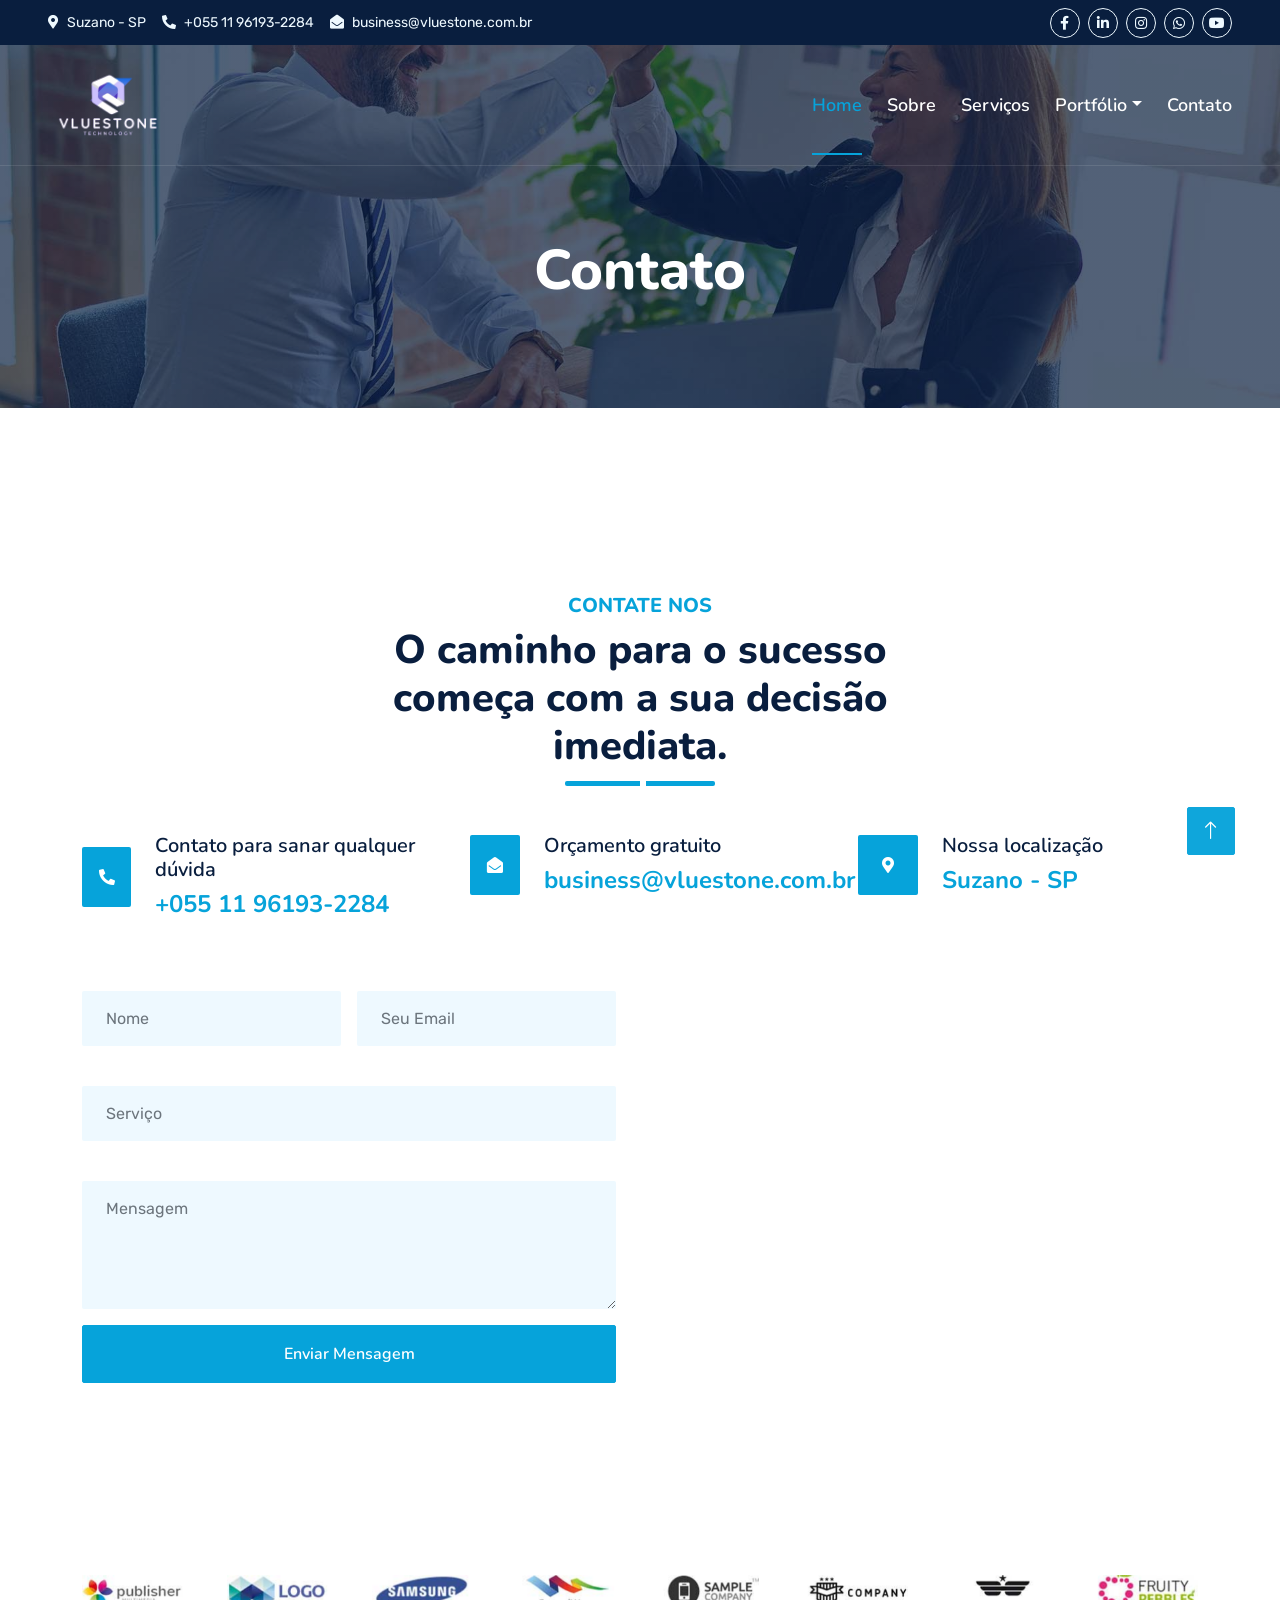
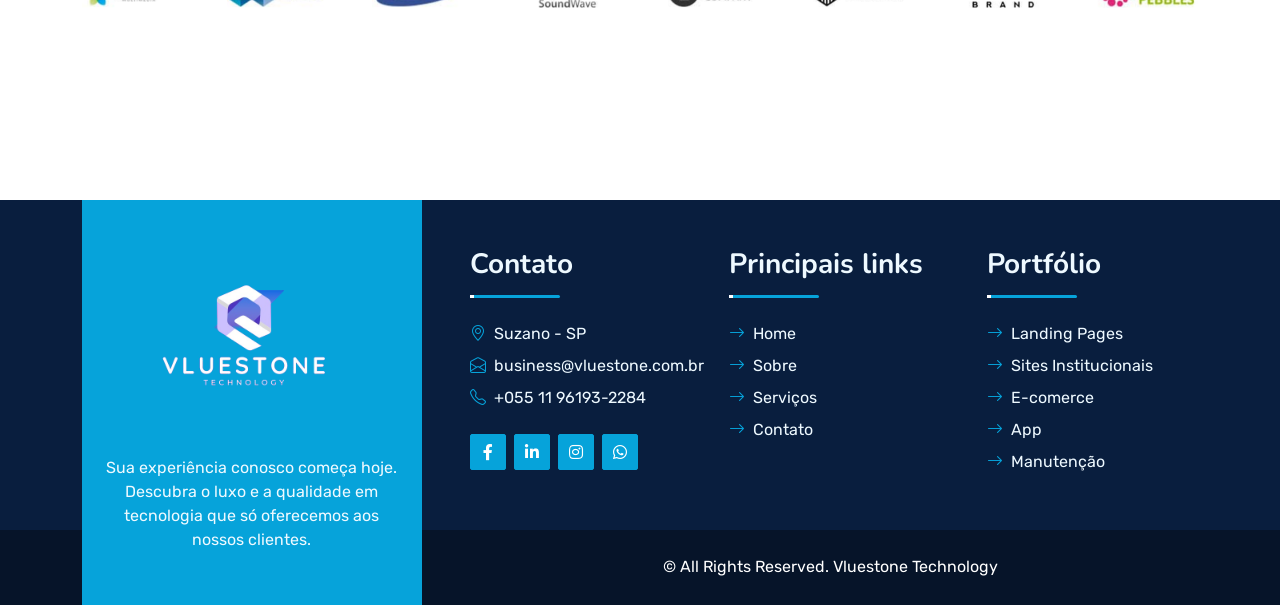
<file: contact.html>
<!DOCTYPE html>
<html lang="pt-br">

<head>
    <!-- Pagina Contato -->
    <meta charset="utf-8">
    <title>Vluestone</title>
    <meta content="width=device-width, initial-scale=1.0" name="viewport">


    <!-- Favicon -->
    <link href="img/Logo 3 Transparent.png" rel="icon">

    <!-- Google Web Fonts -->
    <link rel="preconnect" href="https://fonts.googleapis.com">
    <link rel="preconnect" href="https://fonts.gstatic.com" crossorigin>
    <link href="https://fonts.googleapis.com/css2?family=Nunito:wght@400;600;700;800&family=Rubik:wght@400;500;600;700&display=swap" rel="stylesheet">

    <!-- Icon Font Stylesheet -->
    <link href="https://cdnjs.cloudflare.com/ajax/libs/font-awesome/5.10.0/css/all.min.css" rel="stylesheet">
    <link href="https://cdn.jsdelivr.net/npm/bootstrap-icons@1.4.1/font/bootstrap-icons.css" rel="stylesheet">

    <!-- Libraries Stylesheet -->
    <link href="lib/owlcarousel/assets/owl.carousel.min.css" rel="stylesheet">
    <link href="lib/animate/animate.min.css" rel="stylesheet">

    <!-- Customized Bootstrap Stylesheet -->
    <link href="css/bootstrap.min.css" rel="stylesheet">

    <!--Stylesheet -->
    <link href="css/style.css" rel="stylesheet">
</head>

<body>
    <!-- Spinner Start -->
    <div id="spinner" class="show bg-white position-fixed translate-middle w-100 vh-100 top-50 start-50 d-flex align-items-center justify-content-center">
        <div class="spinner"></div>
    </div>
    <!-- Spinner End -->


    <!-- Topbar Start -->
    <div class="container-fluid bg-dark px-5 d-none d-lg-block">
        <div class="row gx-0">
            <div class="col-lg-8 text-center text-lg-start mb-2 mb-lg-0">
                <div class="d-inline-flex align-items-center" style="height: 45px;">
                    <small class="me-3 text-light"><i class="fa fa-map-marker-alt me-2"></i>Suzano - SP</small>
                    <small class="me-3 text-light"><i class="fa fa-phone-alt me-2"></i>+055 11 96193-2284</small>
                    <small class="text-light"><i class="fa fa-envelope-open me-2"></i>business@vluestone.com.br</small>
                </div>
            </div>
            <div class="col-lg-4 text-center text-lg-end">
                <div class="d-inline-flex align-items-center" style="height: 45px;">
                    
                    <a class="btn btn-sm btn-outline-light btn-sm-square rounded-circle me-2" href="https://www.facebook.com/profile.php?id=61569495358644&mibextid=ZbWKwL"><i class="fab fa-facebook-f fw-normal"></i></a>
                    <a class="btn btn-sm btn-outline-light btn-sm-square rounded-circle me-2" href="https://www.linkedin.com/company/vluestone/"><i class="fab fa-linkedin-in fw-normal"></i></a>
                    <a class="btn btn-sm btn-outline-light btn-sm-square rounded-circle me-2" href="https://www.instagram.com/vluestonetech/"><i class="fab fa-instagram fw-normal"></i></a>
                    <a class="btn btn-sm btn-outline-light btn-sm-square rounded-circle me-2" href="https://wa.link/5dph3r"><i class="fab fa-whatsapp"></i></i></a>  
                    <a class="btn btn-sm btn-outline-light btn-sm-square rounded-circle" href="https://www.youtube.com/@VlueStone"><i class="fab fa-youtube fw-normal"></i></a>
                </div>
            </div>
        </div>
    </div>
    <!-- Topbar End -->


    <!-- Navbar Start -->
    <div class="container-fluid position-relative p-0">
        <nav class="navbar navbar-expand-lg navbar-dark px-5 py-3 py-lg-0">
            <a href="index.html" class="navbar-brand p-0">
                <img src="img/Logo 1 Transparent.png" width="120" alt="" />
            </a>
            <button class="navbar-toggler" type="button" data-bs-toggle="collapse" data-bs-target="#navbarCollapse">
                <span class="fa fa-bars"></span>
            </button>
            <div class="collapse navbar-collapse" id="navbarCollapse">
                <div class="navbar-nav ms-auto py-0">
                    <a href="index.html" class="nav-item nav-link active">Home</a>
                    <a href="about.html" class="nav-item nav-link">Sobre</a>
                    <a href="service.html" class="nav-item nav-link">Serviços</a>
                    <div class="nav-item dropdown">
                        <!--<a href="#" class="nav-link dropdown-toggle" data-bs-toggle="dropdown">Blog</a>
                        <div class="dropdown-menu m-0">
                            <a href="blog.html" class="dropdown-item">Blog</a>
                            <a href="detail.html" class="dropdown-item">Canais</a>
                        </div>-->
                    </div>
                    <div class="nav-item dropdown">
                        <a href="#" class="nav-link dropdown-toggle" data-bs-toggle="dropdown">Portfólio</a>
                        <div class="dropdown-menu m-0">
                            <a href="Landingpages.html" class="dropdown-item">Landing pages</a>
                            <a href="Sitesinstitucionais.html" class="dropdown-item">Sites institucionais</a>
                            <a href="Ecommerce.html" class="dropdown-item">E-commerce</a>
                            <a href="App.html" class="dropdown-item">App</a>
                            <a href="Manutencao.html" class="dropdown-item">Manutenção</a>
                        </div>
                    </div>
                    <a href="contact.html" class="nav-item nav-link">Contato</a>
                </div>
                
                
            </div>
        </nav>

   

        <div class="container-fluid bg-primary py-5 bg-header" style="margin-bottom: 90px;">
            <div class="row py-5">
                <div class="col-12 pt-lg-5 mt-lg-5 text-center">
                    <h1 class="display-4 text-white animated zoomIn">Contato</h1>
                    
                </div>
            </div>
        </div>
    </div>
    <!-- Navbar End -->


    <!-- Full Screen Search Start -->
    <div class="modal fade" id="searchModal" tabindex="-1">
        <div class="modal-dialog modal-fullscreen">
            <div class="modal-content" style="background: rgba(9, 30, 62, .7);">
                <div class="modal-header border-0">
                    <button type="button" class="btn bg-white btn-close" data-bs-dismiss="modal" aria-label="Close"></button>
                </div>
                <div class="modal-body d-flex align-items-center justify-content-center">
                    <div class="input-group" style="max-width: 600px;">
                        <input type="text" class="form-control bg-transparent border-primary p-3" placeholder="Type search keyword">
                        <button class="btn btn-primary px-4"><i class="bi bi-search"></i></button>
                    </div>
                </div>
            </div>
        </div>
    </div>
    <!-- Full Screen Search End -->


    <!-- Contact Start -->
    <div class="container-fluid py-5 wow fadeInUp" data-wow-delay="0.1s">
        <div class="container py-5">
            <div class="section-title text-center position-relative pb-3 mb-5 mx-auto" style="max-width: 600px;">
                <h5 class="fw-bold text-primary text-uppercase">Contate nos</h5>
                <h1 class="mb-0">O caminho para o sucesso começa com a sua decisão imediata.</h1>
            </div>
            <div class="row g-5 mb-5">
                <div class="col-lg-4">
                    <div class="d-flex align-items-center wow fadeIn" data-wow-delay="0.1s">
                        <div class="bg-primary d-flex align-items-center justify-content-center rounded" style="width: 60px; height: 60px;">
                            <i class="fa fa-phone-alt text-white"></i>
                        </div>
                        <div class="ps-4">
                            <h5 class="mb-2">Contato para sanar qualquer dúvida</h5>
                            <h4 class="text-primary mb-0">+055 11 96193-2284</h4>
                        </div>
                    </div>
                </div>
                <div class="col-lg-4">
                    <div class="d-flex align-items-center wow fadeIn" data-wow-delay="0.4s">
                        <div class="bg-primary d-flex align-items-center justify-content-center rounded" style="width: 60px; height: 60px; padding: 17px;">
                            <i class="fa fa-envelope-open text-white"></i>
                        </div>
                        <div class="ps-4">
                            <h5 class="mb-2">Orçamento gratuito</h5>
                            <h4 class="text-primary mb-0">business@vluestone.com.br</h4>
                        </div>
                    </div>
                </div>
                <div class="col-lg-4">
                    <div class="d-flex align-items-center wow fadeIn" data-wow-delay="0.8s">
                        <div class="bg-primary d-flex align-items-center justify-content-center rounded" style="width: 60px; height: 60px;">
                            <i class="fa fa-map-marker-alt text-white"></i>
                        </div>
                        <div class="ps-4">
                            <h5 class="mb-2">Nossa localização</h5>
                            <h4 class="text-primary mb-0">Suzano - SP</h4>
                        </div>
                    </div>
                </div>
            </div>
            <div class="row g-5">
                <div class="col-lg-6 wow slideInUp" data-wow-delay="0.3s">
                    <form action="https://formsubmit.co/business@vluestone.com.br" method="POST">
                    
                        <div class="row g-3">
                            <div class="col-md-6">
                                <label for="nome"></label>
                                <input type="text"  name="nome"  id="idnome" class="form-control border-0 bg-light px-4" placeholder="Nome" required style="height: 55px;">
                            </div>
                            <div class="col-md-6">
                                <label for="email"></label>
                                <input type="email" name="email" id="idemail" class="form-control border-0 bg-light px-4" placeholder="Seu Email" required style="height: 55px;">
                            </div>
                            <div class="col-12">
                                <label for="servico"></label>
                                <input type="text" name="servico" id="idservico" class="form-control border-0 bg-light px-4" placeholder="Serviço" required style="height: 55px;">
                            </div>
                            <div class="col-12">
                                <label for="mensagem"></label>
                                <textarea class="form-control border-0 bg-light px-4 py-3" rows="4" placeholder="Mensagem" name="mensagem" id="idmensagem" required></textarea>
                            </div>
                            <div class="col-12">
                                <button class="btn btn-primary w-100 py-3" type="submit" value="Enviar">Enviar Mensagem</button>
                            </div>
                        </div>
                    </form>
                </div>
                <div class="col-lg-6 wow slideInUp" data-wow-delay="0.6s">
                    <iframe src="https://www.google.com/maps/embed?pb=!1m18!1m12!1m3!1d233964.55890925703!2d-46.
                    31907805!3d-23.6152248!2m3!1f0!2f0!3f0!3m2!1i1024!2i768!4f13.1!3m3!1m2!1s0x94ce7176a5cf4309%3
                    A0x7678f276a368e6e2!2sSuzano%20-%20Palmeiras%20de%20S%C3%A3o%20Paulo%2C%20Suzano%20-%20SP!5e0
                    !3m2!1spt-BR!2sbr!4v1732220758323!5m2!1spt-BR!2sbr" width="400" height="400" style="border:0;
                    " allowfullscreen="" loading="lazy" referrerpolicy="no-referrer-when-downgrade"></iframe>
                </div>
            </div>
        </div>
    </div>
    <!-- Contact End -->


    <!-- Vendor Start -->
    <div class="container-fluid py-5 wow fadeInUp" data-wow-delay="0.1s">
        <div class="container py-5 mb-5">
            <div class="bg-white">
                <div class="owl-carousel vendor-carousel">
                    <img src="img/vendor-1.jpg" alt="">
                    <img src="img/vendor-2.jpg" alt="">
                    <img src="img/vendor-3.jpg" alt="">
                    <img src="img/vendor-4.jpg" alt="">
                    <img src="img/vendor-5.jpg" alt="">
                    <img src="img/vendor-6.jpg" alt="">
                    <img src="img/vendor-7.jpg" alt="">
                    <img src="img/vendor-8.jpg" alt="">
                    <img src="img/vendor-9.jpg" alt="">
                </div>
            </div>
        </div>
    </div>
    <!-- Vendor End -->
    

<!-- Footer Start -->
<div class="container-fluid bg-dark text-light mt-5 wow fadeInUp" data-wow-delay="0.1s">
    <div class="container">
        <div class="row gx-5">
            <div class="col-lg-4 col-md-6 footer-about">
                <div class="d-flex flex-column align-items-center justify-content-center text-center h-100 bg-primary p-4">
                    <a href="index.html" class="navbar-brand">
                        <img src="img/Logo 1 Transparent.png" width="200" alt="" />
                    </a>
                    <p class="mt-3 mb-4"> 
                        Sua experiência conosco começa
                         hoje. Descubra o luxo e a qualidade em tecnologia que só 
                        oferecemos aos nossos clientes. 
                    </p>
                    <form action="">
                        <div class="input-group">
                            <!--<input type="text" class="form-control border-white p-3" placeholder="Your Email">
                            <button class="btn btn-dark">Sign Up</button> -->
                        </div>
                    </form>
                </div>
            </div>
            <div class="col-lg-8 col-md-6">
                <div class="row gx-5">
                    <div class="col-lg-4 col-md-12 pt-5 mb-5">
                        <div class="section-title section-title-sm position-relative pb-3 mb-4">
                            <h3 class="text-light mb-0">Contato</h3>
                        </div>
                        <div class="d-flex mb-2">
                            <i class="bi bi-geo-alt text-primary me-2"></i>
                            <p class="mb-0">Suzano - SP</p>
                        </div>
                        <div class="d-flex mb-2">
                            <i class="bi bi-envelope-open text-primary me-2"></i>
                            <p class="mb-0">business@vluestone.com.br</p>
                        </div>
                        <div class="d-flex mb-2">
                            <i class="bi bi-telephone text-primary me-2"></i>
                            <p class="mb-0">+055 11 96193-2284</p>
                        </div>
                        <div class="d-flex mt-4">
                            
                            <a class="btn btn-primary btn-square me-2" href="https://www.facebook.com/profile.php?id=61569495358644&mibextid=ZbWKwL"><i class="fab fa-facebook-f fw-normal"></i></a>
                            <a class="btn btn-primary btn-square me-2" href="https://www.linkedin.com/company/vluestone/"><i class="fab fa-linkedin-in fw-normal"></i></a>
                            <a class="btn btn-primary btn-square me-2" href="https://www.instagram.com/vluestonetech/"><i class="fab fa-instagram fw-normal"></i></a>
                            <a class="btn btn-primary btn-square" href="https://wa.link/5dph3r"><i class="fab fa-whatsapp"></i></i></a> 
                            </div>
                    </div>
                    <div class="col-lg-4 col-md-12 pt-0 pt-lg-5 mb-5">
                        <div class="section-title section-title-sm position-relative pb-3 mb-4">
                            <h3 class="text-light mb-0">Principais links</h3>
                        </div>
                        <div class="link-animated d-flex flex-column justify-content-start">
                            <a class="text-light mb-2" href="index.html"><i class="bi bi-arrow-right text-primary me-2"></i>Home</a>
                            <a class="text-light mb-2" href="about.html"><i class="bi bi-arrow-right text-primary me-2"></i>Sobre</a>
                            <a class="text-light mb-2" href="service.html"><i class="bi bi-arrow-right text-primary me-2"></i>Serviços</a>
                            <a class="text-light" href="contact.html"><i class="bi bi-arrow-right text-primary me-2"></i>Contato</a>
                        </div>
                    </div>
                    <div class="col-lg-4 col-md-12 pt-0 pt-lg-5 mb-5">
                        <div class="section-title section-title-sm position-relative pb-3 mb-4">
                            <h3 class="text-light mb-0">Portfólio</h3>
                        </div>
                        <div class="link-animated d-flex flex-column justify-content-start">
                            <a class="text-light mb-2" href="Landingpages.html"><i class="bi bi-arrow-right text-primary me-2"></i>Landing Pages</a>
                            <a class="text-light mb-2" href="Sitesinstitucionais.html"><i class="bi bi-arrow-right text-primary me-2"></i>Sites Institucionais</a>
                            <a class="text-light mb-2" href="Ecommerce.html"><i class="bi bi-arrow-right text-primary me-2"></i>E-comerce</a>
                            <a class="text-light mb-2" href="App.html"><i class="bi bi-arrow-right text-primary me-2"></i>App</a>
                            <a class="text-light mb-2" href="Manutencao.html"><i class="bi bi-arrow-right text-primary me-2"></i>Manutenção</a>
                        </div>
                    </div>
                </div>
            </div>
        </div>
    </div>
</div>
<div class="container-fluid text-white" style="background: #061429;">
    <div class="container text-center">
        <div class="row justify-content-end">
            <div class="col-lg-8 col-md-6">
                <div class="d-flex align-items-center justify-content-center" style="height: 75px;">
                    <p class="mb-0">&copy; <a class="text-white border-bottom" href="#"></a>All Rights 
                        Reserved. 
                        Vluestone Technology <a class="text-white border-bottom" href="https://htmlcodex.com">
                    </a></p>
                </div>
            </div>
        </div>
    </div>
</div>
<!-- Footer End -->


    <!-- Back to Top -->
    <a href="#" class="btn btn-lg btn-primary btn-lg-square rounded back-to-top"><i class="bi bi-arrow-up"></i></a>


    <!-- JavaScript Libraries -->
    <script src="https://code.jquery.com/jquery-3.4.1.min.js"></script>
    <script src="https://cdn.jsdelivr.net/npm/bootstrap@5.0.0/dist/js/bootstrap.bundle.min.js"></script>
    <script src="lib/wow/wow.min.js"></script>
    <script src="lib/easing/easing.min.js"></script>
    <script src="lib/waypoints/waypoints.min.js"></script>
    <script src="lib/counterup/counterup.min.js"></script>
    <script src="lib/owlcarousel/owl.carousel.min.js"></script>

    <!--Javascript -->
    <script src="js/main.js"></script>
</body>

</html>
</file>
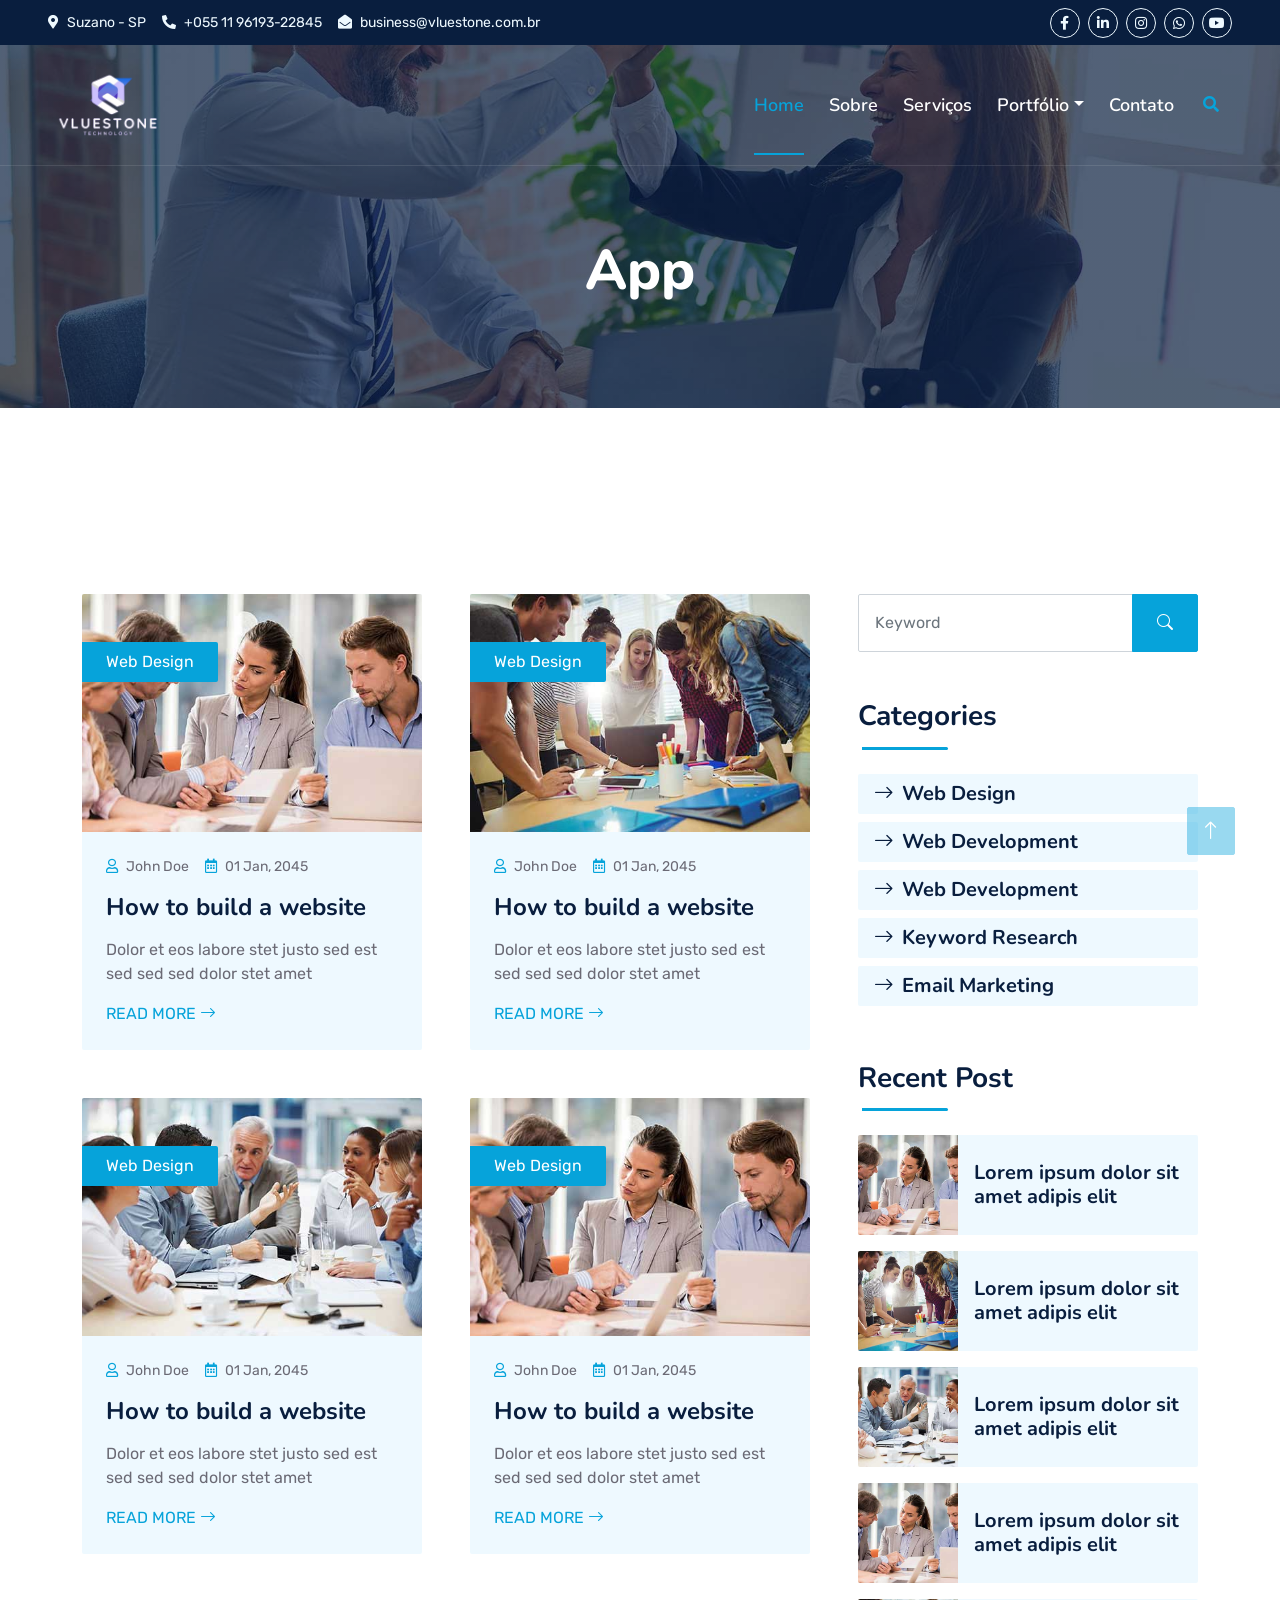
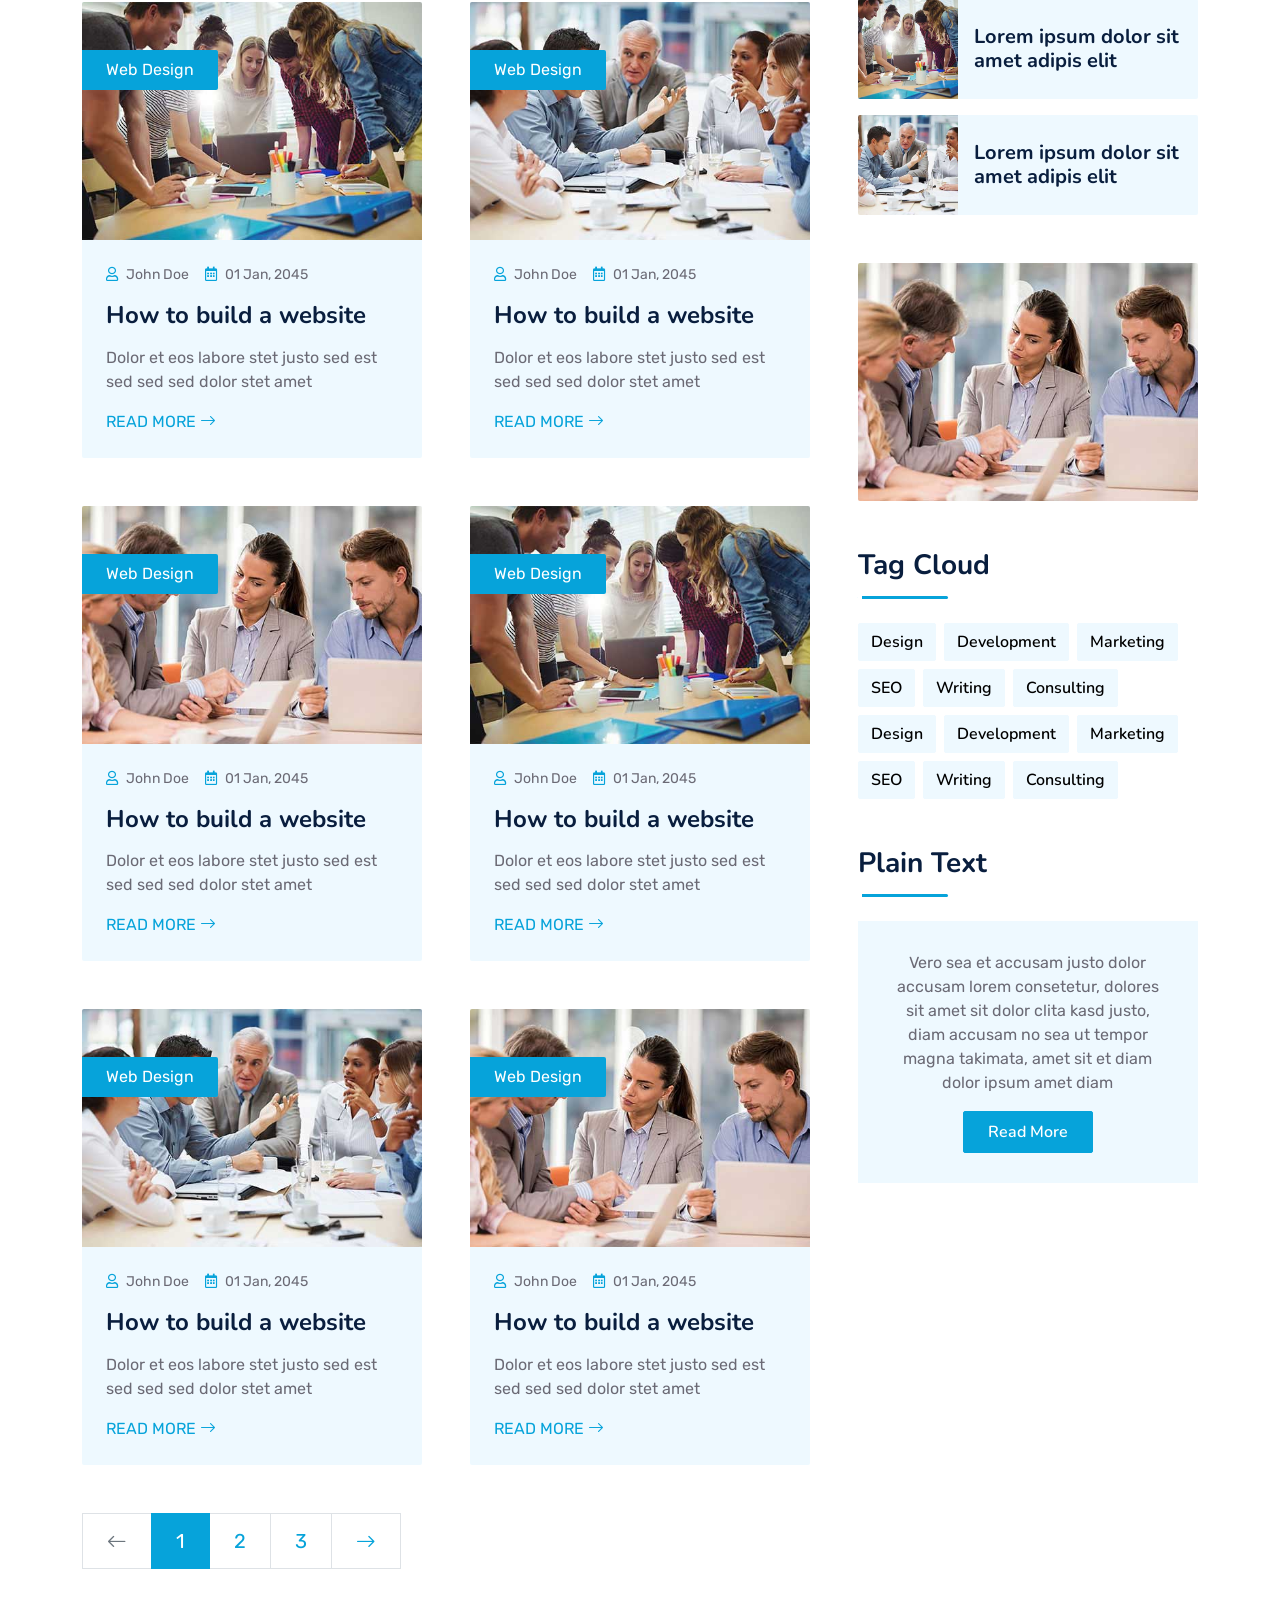
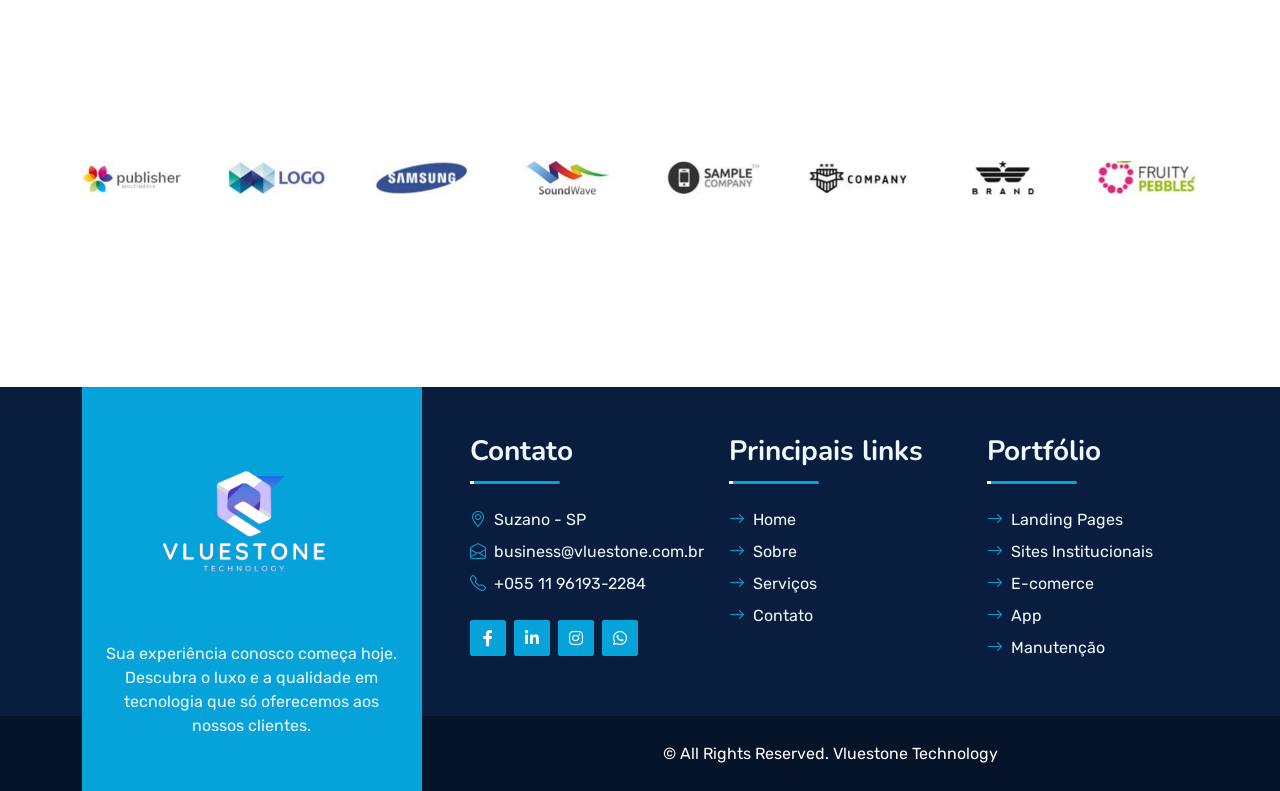
<file: detail.html>
<!DOCTYPE html>
<html lang="pt-br">

<head>
    <meta charset="utf-8">
    <title>Vluestone</title>
    <meta content="width=device-width, initial-scale=1.0" name="viewport">
    

    <!-- Favicon -->
    <link href="img/Logo 3 Transparent.png" rel="icon">

    <!-- Favicon -->
    <link href="img/favicon.ico" rel="icon">

    <!-- Google Web Fonts -->
    <link rel="preconnect" href="https://fonts.googleapis.com">
    <link rel="preconnect" href="https://fonts.gstatic.com" crossorigin>
    <link href="https://fonts.googleapis.com/css2?family=Nunito:wght@400;600;700;800&family=Rubik:wght@400;500;600;700&display=swap" rel="stylesheet">

    <!-- Icon Font Stylesheet -->
    <link href="https://cdnjs.cloudflare.com/ajax/libs/font-awesome/5.10.0/css/all.min.css" rel="stylesheet">
    <link href="https://cdn.jsdelivr.net/npm/bootstrap-icons@1.4.1/font/bootstrap-icons.css" rel="stylesheet">

    <!-- Libraries Stylesheet -->
    <link href="lib/owlcarousel/assets/owl.carousel.min.css" rel="stylesheet">
    <link href="lib/animate/animate.min.css" rel="stylesheet">

    <!-- Customized Bootstrap Stylesheet -->
    <link href="css/bootstrap.min.css" rel="stylesheet">

    <!-- Template Stylesheet -->
    <link href="css/style.css" rel="stylesheet">
</head>

<body>
    <!-- Spinner Start -->
    <div id="spinner" class="show bg-white position-fixed translate-middle w-100 vh-100 top-50 start-50 d-flex align-items-center justify-content-center">
        <div class="spinner"></div>
    </div>
    <!-- Spinner End -->


    <!-- Topbar Start -->
    <div class="container-fluid bg-dark px-5 d-none d-lg-block">
        <div class="row gx-0">
            <div class="col-lg-8 text-center text-lg-start mb-2 mb-lg-0">
                <div class="d-inline-flex align-items-center" style="height: 45px;">
                    <small class="me-3 text-light"><i class="fa fa-map-marker-alt me-2"></i>Suzano - SP</small>
                    <small class="me-3 text-light"><i class="fa fa-phone-alt me-2"></i>+055 11 96193-22845</small>
                    <small class="text-light"><i class="fa fa-envelope-open me-2"></i>business@vluestone.com.br</small>
                </div>
            </div>
            <div class="col-lg-4 text-center text-lg-end">
                <div class="d-inline-flex align-items-center" style="height: 45px;">
                    
                    <a class="btn btn-sm btn-outline-light btn-sm-square rounded-circle me-2" href="https://www.facebook.com/profile.php?id=61569495358644&mibextid=ZbWKwL"><i class="fab fa-facebook-f fw-normal"></i></a>
                    <a class="btn btn-sm btn-outline-light btn-sm-square rounded-circle me-2" href="https://www.linkedin.com/company/vluestone/"><i class="fab fa-linkedin-in fw-normal"></i></a>
                    <a class="btn btn-sm btn-outline-light btn-sm-square rounded-circle me-2" href="https://www.instagram.com/vluestonetech/"><i class="fab fa-instagram fw-normal"></i></a>
                    <a class="btn btn-sm btn-outline-light btn-sm-square rounded-circle me-2" href="https://wa.link/5dph3r"><i class="fab fa-whatsapp"></i></i></a>  
                    <a class="btn btn-sm btn-outline-light btn-sm-square rounded-circle" href="https://www.youtube.com/@VlueStone"><i class="fab fa-youtube fw-normal"></i></a>
                </div>
            </div>
        </div>
    </div>
    <!-- Topbar End -->


<!-- Navbar Start -->
<div class="container-fluid position-relative p-0">
    <nav class="navbar navbar-expand-lg navbar-dark px-5 py-3 py-lg-0">
        <a href="index.html" class="navbar-brand p-0">
            <img src="img/Logo 1 Transparent.png" width="120" alt="" />
        </a>
        <button class="navbar-toggler" type="button" data-bs-toggle="collapse" data-bs-target="#navbarCollapse">
            <span class="fa fa-bars"></span>
        </button>
        <div class="collapse navbar-collapse" id="navbarCollapse">
            <div class="navbar-nav ms-auto py-0">
                <a href="index.html" class="nav-item nav-link active">Home</a>
                <a href="about.html" class="nav-item nav-link">Sobre</a>
                <a href="service.html" class="nav-item nav-link">Serviços</a>
                <div class="nav-item dropdown">
                    <!--<a href="#" class="nav-link dropdown-toggle" data-bs-toggle="dropdown">Blog</a>
                    <div class="dropdown-menu m-0">
                        <a href="blog.html" class="dropdown-item">Blog</a>
                        <a href="detail.html" class="dropdown-item">Canais</a>
                    </div>-->
                </div>
                <div class="nav-item dropdown">
                    <a href="#" class="nav-link dropdown-toggle" data-bs-toggle="dropdown">Portfólio</a>
                    <div class="dropdown-menu m-0">
                        <a href="Landingpages.html" class="dropdown-item">Landing pages</a>
                        <a href="Sitesinstitucionais.html" class="dropdown-item">Sites institucionais</a>
                        <a href="Ecommerce.html" class="dropdown-item">E-commerce</a>
                        <a href="App.html" class="dropdown-item">App</a>
                        <a href="Manutencao.html" class="dropdown-item">Manutenção</a>
                    </div>
                </div>
                <a href="contact.html" class="nav-item nav-link">Contato</a>
            </div>
            <butaton type="button" class="btn text-primary ms-3" data-bs-toggle="modal" data-bs-target="#searchModal"><i class="fa fa-search"></i></butaton>
            
        </div>
    </nav>



    <div class="container-fluid bg-primary py-5 bg-header" style="margin-bottom: 90px;">
        <div class="row py-5">
            <div class="col-12 pt-lg-5 mt-lg-5 text-center">
                <h1 class="display-4 text-white animated zoomIn">App</h1>
                
            </div>
        </div>
    </div>
</div>
<!-- Navbar End -->


    <!-- Full Screen Search Start -->
    <div class="modal fade" id="searchModal" tabindex="-1">
        <div class="modal-dialog modal-fullscreen">
            <div class="modal-content" style="background: rgba(9, 30, 62, .7);">
                <div class="modal-header border-0">
                    <button type="button" class="btn bg-white btn-close" data-bs-dismiss="modal" aria-label="Close"></button>
                </div>
                <div class="modal-body d-flex align-items-center justify-content-center">
                    <div class="input-group" style="max-width: 600px;">
                        <input type="text" class="form-control bg-transparent border-primary p-3" placeholder="Type search keyword">
                        <button class="btn btn-primary px-4"><i class="bi bi-search"></i></button>
                    </div>
                </div>
            </div>
        </div>
    </div>
    <!-- Full Screen Search End -->


    <!-- Blog Start -->
    <div class="container-fluid py-5 wow fadeInUp" data-wow-delay="0.1s">
        <div class="container py-5">
            <div class="row g-5">
                <!-- Blog list Start -->
                <div class="col-lg-8">
                    <div class="row g-5">
                        <div class="col-md-6 wow slideInUp" data-wow-delay="0.1s">
                            <div class="blog-item bg-light rounded overflow-hidden">
                                <div class="blog-img position-relative overflow-hidden">
                                    <img class="img-fluid" src="img/blog-1.jpg" alt="">
                                    <a class="position-absolute top-0 start-0 bg-primary text-white rounded-end mt-5 py-2 px-4" href="">Web Design</a>
                                </div>
                                <div class="p-4">
                                    <div class="d-flex mb-3">
                                        <small class="me-3"><i class="far fa-user text-primary me-2"></i>John Doe</small>
                                        <small><i class="far fa-calendar-alt text-primary me-2"></i>01 Jan, 2045</small>
                                    </div>
                                    <h4 class="mb-3">How to build a website</h4>
                                    <p>Dolor et eos labore stet justo sed est sed sed sed dolor stet amet</p>
                                    <a class="text-uppercase" href="">Read More <i class="bi bi-arrow-right"></i></a>
                                </div>
                            </div>
                        </div>
                        <div class="col-md-6 wow slideInUp" data-wow-delay="0.6s">
                            <div class="blog-item bg-light rounded overflow-hidden">
                                <div class="blog-img position-relative overflow-hidden">
                                    <img class="img-fluid" src="img/blog-2.jpg" alt="">
                                    <a class="position-absolute top-0 start-0 bg-primary text-white rounded-end mt-5 py-2 px-4" href="">Web Design</a>
                                </div>
                                <div class="p-4">
                                    <div class="d-flex mb-3">
                                        <small class="me-3"><i class="far fa-user text-primary me-2"></i>John Doe</small>
                                        <small><i class="far fa-calendar-alt text-primary me-2"></i>01 Jan, 2045</small>
                                    </div>
                                    <h4 class="mb-3">How to build a website</h4>
                                    <p>Dolor et eos labore stet justo sed est sed sed sed dolor stet amet</p>
                                    <a class="text-uppercase" href="">Read More <i class="bi bi-arrow-right"></i></a>
                                </div>
                            </div>
                        </div>
                        <div class="col-md-6 wow slideInUp" data-wow-delay="0.1s">
                            <div class="blog-item bg-light rounded overflow-hidden">
                                <div class="blog-img position-relative overflow-hidden">
                                    <img class="img-fluid" src="img/blog-3.jpg" alt="">
                                    <a class="position-absolute top-0 start-0 bg-primary text-white rounded-end mt-5 py-2 px-4" href="">Web Design</a>
                                </div>
                                <div class="p-4">
                                    <div class="d-flex mb-3">
                                        <small class="me-3"><i class="far fa-user text-primary me-2"></i>John Doe</small>
                                        <small><i class="far fa-calendar-alt text-primary me-2"></i>01 Jan, 2045</small>
                                    </div>
                                    <h4 class="mb-3">How to build a website</h4>
                                    <p>Dolor et eos labore stet justo sed est sed sed sed dolor stet amet</p>
                                    <a class="text-uppercase" href="">Read More <i class="bi bi-arrow-right"></i></a>
                                </div>
                            </div>
                        </div>
                        <div class="col-md-6 wow slideInUp" data-wow-delay="0.6s">
                            <div class="blog-item bg-light rounded overflow-hidden">
                                <div class="blog-img position-relative overflow-hidden">
                                    <img class="img-fluid" src="img/blog-1.jpg" alt="">
                                    <a class="position-absolute top-0 start-0 bg-primary text-white rounded-end mt-5 py-2 px-4" href="">Web Design</a>
                                </div>
                                <div class="p-4">
                                    <div class="d-flex mb-3">
                                        <small class="me-3"><i class="far fa-user text-primary me-2"></i>John Doe</small>
                                        <small><i class="far fa-calendar-alt text-primary me-2"></i>01 Jan, 2045</small>
                                    </div>
                                    <h4 class="mb-3">How to build a website</h4>
                                    <p>Dolor et eos labore stet justo sed est sed sed sed dolor stet amet</p>
                                    <a class="text-uppercase" href="">Read More <i class="bi bi-arrow-right"></i></a>
                                </div>
                            </div>
                        </div>
                        <div class="col-md-6 wow slideInUp" data-wow-delay="0.1s">
                            <div class="blog-item bg-light rounded overflow-hidden">
                                <div class="blog-img position-relative overflow-hidden">
                                    <img class="img-fluid" src="img/blog-2.jpg" alt="">
                                    <a class="position-absolute top-0 start-0 bg-primary text-white rounded-end mt-5 py-2 px-4" href="">Web Design</a>
                                </div>
                                <div class="p-4">
                                    <div class="d-flex mb-3">
                                        <small class="me-3"><i class="far fa-user text-primary me-2"></i>John Doe</small>
                                        <small><i class="far fa-calendar-alt text-primary me-2"></i>01 Jan, 2045</small>
                                    </div>
                                    <h4 class="mb-3">How to build a website</h4>
                                    <p>Dolor et eos labore stet justo sed est sed sed sed dolor stet amet</p>
                                    <a class="text-uppercase" href="">Read More <i class="bi bi-arrow-right"></i></a>
                                </div>
                            </div>
                        </div>
                        <div class="col-md-6 wow slideInUp" data-wow-delay="0.6s">
                            <div class="blog-item bg-light rounded overflow-hidden">
                                <div class="blog-img position-relative overflow-hidden">
                                    <img class="img-fluid" src="img/blog-3.jpg" alt="">
                                    <a class="position-absolute top-0 start-0 bg-primary text-white rounded-end mt-5 py-2 px-4" href="">Web Design</a>
                                </div>
                                <div class="p-4">
                                    <div class="d-flex mb-3">
                                        <small class="me-3"><i class="far fa-user text-primary me-2"></i>John Doe</small>
                                        <small><i class="far fa-calendar-alt text-primary me-2"></i>01 Jan, 2045</small>
                                    </div>
                                    <h4 class="mb-3">How to build a website</h4>
                                    <p>Dolor et eos labore stet justo sed est sed sed sed dolor stet amet</p>
                                    <a class="text-uppercase" href="">Read More <i class="bi bi-arrow-right"></i></a>
                                </div>
                            </div>
                        </div>
                        <div class="col-md-6 wow slideInUp" data-wow-delay="0.1s">
                            <div class="blog-item bg-light rounded overflow-hidden">
                                <div class="blog-img position-relative overflow-hidden">
                                    <img class="img-fluid" src="img/blog-1.jpg" alt="">
                                    <a class="position-absolute top-0 start-0 bg-primary text-white rounded-end mt-5 py-2 px-4" href="">Web Design</a>
                                </div>
                                <div class="p-4">
                                    <div class="d-flex mb-3">
                                        <small class="me-3"><i class="far fa-user text-primary me-2"></i>John Doe</small>
                                        <small><i class="far fa-calendar-alt text-primary me-2"></i>01 Jan, 2045</small>
                                    </div>
                                    <h4 class="mb-3">How to build a website</h4>
                                    <p>Dolor et eos labore stet justo sed est sed sed sed dolor stet amet</p>
                                    <a class="text-uppercase" href="">Read More <i class="bi bi-arrow-right"></i></a>
                                </div>
                            </div>
                        </div>
                        <div class="col-md-6 wow slideInUp" data-wow-delay="0.6s">
                            <div class="blog-item bg-light rounded overflow-hidden">
                                <div class="blog-img position-relative overflow-hidden">
                                    <img class="img-fluid" src="img/blog-2.jpg" alt="">
                                    <a class="position-absolute top-0 start-0 bg-primary text-white rounded-end mt-5 py-2 px-4" href="">Web Design</a>
                                </div>
                                <div class="p-4">
                                    <div class="d-flex mb-3">
                                        <small class="me-3"><i class="far fa-user text-primary me-2"></i>John Doe</small>
                                        <small><i class="far fa-calendar-alt text-primary me-2"></i>01 Jan, 2045</small>
                                    </div>
                                    <h4 class="mb-3">How to build a website</h4>
                                    <p>Dolor et eos labore stet justo sed est sed sed sed dolor stet amet</p>
                                    <a class="text-uppercase" href="">Read More <i class="bi bi-arrow-right"></i></a>
                                </div>
                            </div>
                        </div>
                        <div class="col-md-6 wow slideInUp" data-wow-delay="0.1s">
                            <div class="blog-item bg-light rounded overflow-hidden">
                                <div class="blog-img position-relative overflow-hidden">
                                    <img class="img-fluid" src="img/blog-3.jpg" alt="">
                                    <a class="position-absolute top-0 start-0 bg-primary text-white rounded-end mt-5 py-2 px-4" href="">Web Design</a>
                                </div>
                                <div class="p-4">
                                    <div class="d-flex mb-3">
                                        <small class="me-3"><i class="far fa-user text-primary me-2"></i>John Doe</small>
                                        <small><i class="far fa-calendar-alt text-primary me-2"></i>01 Jan, 2045</small>
                                    </div>
                                    <h4 class="mb-3">How to build a website</h4>
                                    <p>Dolor et eos labore stet justo sed est sed sed sed dolor stet amet</p>
                                    <a class="text-uppercase" href="">Read More <i class="bi bi-arrow-right"></i></a>
                                </div>
                            </div>
                        </div>
                        <div class="col-md-6 wow slideInUp" data-wow-delay="0.6s">
                            <div class="blog-item bg-light rounded overflow-hidden">
                                <div class="blog-img position-relative overflow-hidden">
                                    <img class="img-fluid" src="img/blog-1.jpg" alt="">
                                    <a class="position-absolute top-0 start-0 bg-primary text-white rounded-end mt-5 py-2 px-4" href="">Web Design</a>
                                </div>
                                <div class="p-4">
                                    <div class="d-flex mb-3">
                                        <small class="me-3"><i class="far fa-user text-primary me-2"></i>John Doe</small>
                                        <small><i class="far fa-calendar-alt text-primary me-2"></i>01 Jan, 2045</small>
                                    </div>
                                    <h4 class="mb-3">How to build a website</h4>
                                    <p>Dolor et eos labore stet justo sed est sed sed sed dolor stet amet</p>
                                    <a class="text-uppercase" href="">Read More <i class="bi bi-arrow-right"></i></a>
                                </div>
                            </div>
                        </div>
                        <div class="col-12 wow slideInUp" data-wow-delay="0.1s">
                            <nav aria-label="Page navigation">
                              <ul class="pagination pagination-lg m-0">
                                <li class="page-item disabled">
                                  <a class="page-link rounded-0" href="#" aria-label="Previous">
                                    <span aria-hidden="true"><i class="bi bi-arrow-left"></i></span>
                                  </a>
                                </li>
                                <li class="page-item active"><a class="page-link" href="#">1</a></li>
                                <li class="page-item"><a class="page-link" href="#">2</a></li>
                                <li class="page-item"><a class="page-link" href="#">3</a></li>
                                <li class="page-item">
                                  <a class="page-link rounded-0" href="#" aria-label="Next">
                                    <span aria-hidden="true"><i class="bi bi-arrow-right"></i></span>
                                  </a>
                                </li>
                              </ul>
                            </nav>
                        </div>
                    </div>
                </div>
                <!-- Blog list End -->
    
                <!-- Sidebar Start -->
                <div class="col-lg-4">
                    <!-- Search Form Start -->
                    <div class="mb-5 wow slideInUp" data-wow-delay="0.1s">
                        <div class="input-group">
                            <input type="text" class="form-control p-3" placeholder="Keyword">
                            <button class="btn btn-primary px-4"><i class="bi bi-search"></i></button>
                        </div>
                    </div>
                    <!-- Search Form End -->
    
                    <!-- Category Start -->
                    <div class="mb-5 wow slideInUp" data-wow-delay="0.1s">
                        <div class="section-title section-title-sm position-relative pb-3 mb-4">
                            <h3 class="mb-0">Categories</h3>
                        </div>
                        <div class="link-animated d-flex flex-column justify-content-start">
                            <a class="h5 fw-semi-bold bg-light rounded py-2 px-3 mb-2" href="#"><i class="bi bi-arrow-right me-2"></i>Web Design</a>
                            <a class="h5 fw-semi-bold bg-light rounded py-2 px-3 mb-2" href="#"><i class="bi bi-arrow-right me-2"></i>Web Development</a>
                            <a class="h5 fw-semi-bold bg-light rounded py-2 px-3 mb-2" href="#"><i class="bi bi-arrow-right me-2"></i>Web Development</a>
                            <a class="h5 fw-semi-bold bg-light rounded py-2 px-3 mb-2" href="#"><i class="bi bi-arrow-right me-2"></i>Keyword Research</a>
                            <a class="h5 fw-semi-bold bg-light rounded py-2 px-3 mb-2" href="#"><i class="bi bi-arrow-right me-2"></i>Email Marketing</a>
                        </div>
                    </div>
                    <!-- Category End -->
    
                    <!-- Recent Post Start -->
                    <div class="mb-5 wow slideInUp" data-wow-delay="0.1s">
                        <div class="section-title section-title-sm position-relative pb-3 mb-4">
                            <h3 class="mb-0">Recent Post</h3>
                        </div>
                        <div class="d-flex rounded overflow-hidden mb-3">
                            <img class="img-fluid" src="img/blog-1.jpg" style="width: 100px; height: 100px; object-fit: cover;" alt="">
                            <a href="" class="h5 fw-semi-bold d-flex align-items-center bg-light px-3 mb-0">Lorem ipsum dolor sit amet adipis elit
                            </a>
                        </div>
                        <div class="d-flex rounded overflow-hidden mb-3">
                            <img class="img-fluid" src="img/blog-2.jpg" style="width: 100px; height: 100px; object-fit: cover;" alt="">
                            <a href="" class="h5 fw-semi-bold d-flex align-items-center bg-light px-3 mb-0">Lorem ipsum dolor sit amet adipis elit
                            </a>
                        </div>
                        <div class="d-flex rounded overflow-hidden mb-3">
                            <img class="img-fluid" src="img/blog-3.jpg" style="width: 100px; height: 100px; object-fit: cover;" alt="">
                            <a href="" class="h5 fw-semi-bold d-flex align-items-center bg-light px-3 mb-0">Lorem ipsum dolor sit amet adipis elit
                            </a>
                        </div>
                        <div class="d-flex rounded overflow-hidden mb-3">
                            <img class="img-fluid" src="img/blog-1.jpg" style="width: 100px; height: 100px; object-fit: cover;" alt="">
                            <a href="" class="h5 fw-semi-bold d-flex align-items-center bg-light px-3 mb-0">Lorem ipsum dolor sit amet adipis elit
                            </a>
                        </div>
                        <div class="d-flex rounded overflow-hidden mb-3">
                            <img class="img-fluid" src="img/blog-2.jpg" style="width: 100px; height: 100px; object-fit: cover;" alt="">
                            <a href="" class="h5 fw-semi-bold d-flex align-items-center bg-light px-3 mb-0">Lorem ipsum dolor sit amet adipis elit
                            </a>
                        </div>
                        <div class="d-flex rounded overflow-hidden mb-3">
                            <img class="img-fluid" src="img/blog-3.jpg" style="width: 100px; height: 100px; object-fit: cover;" alt="">
                            <a href="" class="h5 fw-semi-bold d-flex align-items-center bg-light px-3 mb-0">Lorem ipsum dolor sit amet adipis elit
                            </a>
                        </div>
                    </div>
                    <!-- Recent Post End -->
    
                    <!-- Image Start -->
                    <div class="mb-5 wow slideInUp" data-wow-delay="0.1s">
                        <img src="img/blog-1.jpg" alt="" class="img-fluid rounded">
                    </div>
                    <!-- Image End -->
    
                    <!-- Tags Start -->
                    <div class="mb-5 wow slideInUp" data-wow-delay="0.1s">
                        <div class="section-title section-title-sm position-relative pb-3 mb-4">
                            <h3 class="mb-0">Tag Cloud</h3>
                        </div>
                        <div class="d-flex flex-wrap m-n1">
                            <a href="" class="btn btn-light m-1">Design</a>
                            <a href="" class="btn btn-light m-1">Development</a>
                            <a href="" class="btn btn-light m-1">Marketing</a>
                            <a href="" class="btn btn-light m-1">SEO</a>
                            <a href="" class="btn btn-light m-1">Writing</a>
                            <a href="" class="btn btn-light m-1">Consulting</a>
                            <a href="" class="btn btn-light m-1">Design</a>
                            <a href="" class="btn btn-light m-1">Development</a>
                            <a href="" class="btn btn-light m-1">Marketing</a>
                            <a href="" class="btn btn-light m-1">SEO</a>
                            <a href="" class="btn btn-light m-1">Writing</a>
                            <a href="" class="btn btn-light m-1">Consulting</a>
                        </div>
                    </div>
                    <!-- Tags End -->
    
                    <!-- Plain Text Start -->
                    <div class="wow slideInUp" data-wow-delay="0.1s">
                        <div class="section-title section-title-sm position-relative pb-3 mb-4">
                            <h3 class="mb-0">Plain Text</h3>
                        </div>
                        <div class="bg-light text-center" style="padding: 30px;">
                            <p>Vero sea et accusam justo dolor accusam lorem consetetur, dolores sit amet sit dolor clita kasd justo, diam accusam no sea ut tempor magna takimata, amet sit et diam dolor ipsum amet diam</p>
                            <a href="" class="btn btn-primary py-2 px-4">Read More</a>
                        </div>
                    </div>
                    <!-- Plain Text End -->
                </div>
                <!-- Sidebar End -->
            </div>
        </div>
    </div>
    <!-- Blog End -->


    <!-- Vendor Start -->
    <div class="container-fluid py-5 wow fadeInUp" data-wow-delay="0.1s">
        <div class="container py-5 mb-5">
            <div class="bg-white">
                <div class="owl-carousel vendor-carousel">
                    <img src="img/vendor-1.jpg" alt="">
                    <img src="img/vendor-2.jpg" alt="">
                    <img src="img/vendor-3.jpg" alt="">
                    <img src="img/vendor-4.jpg" alt="">
                    <img src="img/vendor-5.jpg" alt="">
                    <img src="img/vendor-6.jpg" alt="">
                    <img src="img/vendor-7.jpg" alt="">
                    <img src="img/vendor-8.jpg" alt="">
                    <img src="img/vendor-9.jpg" alt="">
                </div>
            </div>
        </div>
    </div>
    <!-- Vendor End -->
    

     <!-- Footer Start -->
     <div class="container-fluid bg-dark text-light mt-5 wow fadeInUp" data-wow-delay="0.1s">
        <div class="container">
            <div class="row gx-5">
                <div class="col-lg-4 col-md-6 footer-about">
                    <div class="d-flex flex-column align-items-center justify-content-center text-center h-100 bg-primary p-4">
                        <a href="index.html" class="navbar-brand">
                            <img src="img/Logo 1 Transparent.png" width="200" alt="" />
                        </a>
                        <p class="mt-3 mb-4"> 
                            Sua experiência conosco começa hoje. Descubra o luxo e a qualidade em tecnologia que só 
                            oferecemos aos nossos clientes. 
                        </p>
                        <form action="">
                            <div class="input-group">
                                <!--<input type="text" class="form-control border-white p-3" placeholder="Your Email">
                                <button class="btn btn-dark">Sign Up</button> -->
                            </div>
                        </form>
                    </div>
                </div>
                <div class="col-lg-8 col-md-6">
                    <div class="row gx-5">
                        <div class="col-lg-4 col-md-12 pt-5 mb-5">
                            <div class="section-title section-title-sm position-relative pb-3 mb-4">
                                <h3 class="text-light mb-0">Contato</h3>
                            </div>
                            <div class="d-flex mb-2">
                                <i class="bi bi-geo-alt text-primary me-2"></i>
                                <p class="mb-0">Suzano - SP</p>
                            </div>
                            <div class="d-flex mb-2">
                                <i class="bi bi-envelope-open text-primary me-2"></i>
                                <p class="mb-0">business@vluestone.com.br</p>
                            </div>
                            <div class="d-flex mb-2">
                                <i class="bi bi-telephone text-primary me-2"></i>
                                <p class="mb-0">+055 11 96193-2284</p>
                            </div>
                            <div class="d-flex mt-4">

                                <a class="btn btn-primary btn-square me-2" href="https://www.facebook.com/profile.php?id=61569495358644&mibextid=ZbWKwL"><i class="fab fa-facebook-f fw-normal"></i></a>
                                <a class="btn btn-primary btn-square me-2" href="https://www.linkedin.com/company/vluestone/"><i class="fab fa-linkedin-in fw-normal"></i></a>
                                <a class="btn btn-primary btn-square me-2" href="https://www.instagram.com/vluestonetech/"><i class="fab fa-instagram fw-normal"></i></a>
                                <a class="btn btn-primary btn-square" href="https://wa.link/5dph3r"><i class="fab fa-whatsapp"></i></i></a> 
                            </div>
                        </div>
                        <div class="col-lg-4 col-md-12 pt-0 pt-lg-5 mb-5">
                            <div class="section-title section-title-sm position-relative pb-3 mb-4">
                                <h3 class="text-light mb-0">Principais links</h3>
                            </div>
                            <div class="link-animated d-flex flex-column justify-content-start">
                                <a class="text-light mb-2" href="index.html"><i class="bi bi-arrow-right text-primary me-2"></i>Home</a>
                                <a class="text-light mb-2" href="about.html"><i class="bi bi-arrow-right text-primary me-2"></i>Sobre</a>
                                <a class="text-light mb-2" href="service.html"><i class="bi bi-arrow-right text-primary me-2"></i>Serviços</a>
                                <a class="text-light" href="contact.html"><i class="bi bi-arrow-right text-primary me-2"></i>Contato</a>
                            </div>
                        </div>
                        <div class="col-lg-4 col-md-12 pt-0 pt-lg-5 mb-5">
                            <div class="section-title section-title-sm position-relative pb-3 mb-4">
                                <h3 class="text-light mb-0">Portfólio</h3>
                            </div>
                            <div class="link-animated d-flex flex-column justify-content-start">
                                <a class="text-light mb-2" href="Landingpages.html"><i class="bi bi-arrow-right text-primary me-2"></i>Landing Pages</a>
                                <a class="text-light mb-2" href="Sitesinstitucionais.html"><i class="bi bi-arrow-right text-primary me-2"></i>Sites Institucionais</a>
                                <a class="text-light mb-2" href="Ecommerce.html"><i class="bi bi-arrow-right text-primary me-2"></i>E-comerce</a>
                                <a class="text-light mb-2" href="App.html"><i class="bi bi-arrow-right text-primary me-2"></i>App</a>
                                <a class="text-light mb-2" href="Manutencao.html"><i class="bi bi-arrow-right text-primary me-2"></i>Manutenção</a>
                            </div>
                        </div>
                    </div>
                </div>
            </div>
        </div>
    </div>
    <div class="container-fluid text-white" style="background: #061429;">
        <div class="container text-center">
            <div class="row justify-content-end">
                <div class="col-lg-8 col-md-6">
                    <div class="d-flex align-items-center justify-content-center" style="height: 75px;">
                        <p class="mb-0">&copy; <a class="text-white border-bottom" href="#"></a>All Rights 
                            Reserved. 

						Vluestone Technology <a class="text-white border-bottom" href="https://htmlcodex.com">
                        </a></p>
                    </div>
                </div>
            </div>
        </div>
    </div>
    <!-- Footer End -->


    <!-- Back to Top -->
    <a href="#" class="btn btn-lg btn-primary btn-lg-square rounded back-to-top"><i class="bi bi-arrow-up"></i></a>


    <!-- JavaScript Libraries -->
    <script src="https://code.jquery.com/jquery-3.4.1.min.js"></script>
    <script src="https://cdn.jsdelivr.net/npm/bootstrap@5.0.0/dist/js/bootstrap.bundle.min.js"></script>
    <script src="lib/wow/wow.min.js"></script>
    <script src="lib/easing/easing.min.js"></script>
    <script src="lib/waypoints/waypoints.min.js"></script>
    <script src="lib/counterup/counterup.min.js"></script>
    <script src="lib/owlcarousel/owl.carousel.min.js"></script>

    <!-- Javascript -->
    <script src="js/main.js"></script>
</body>

</html>
</file>
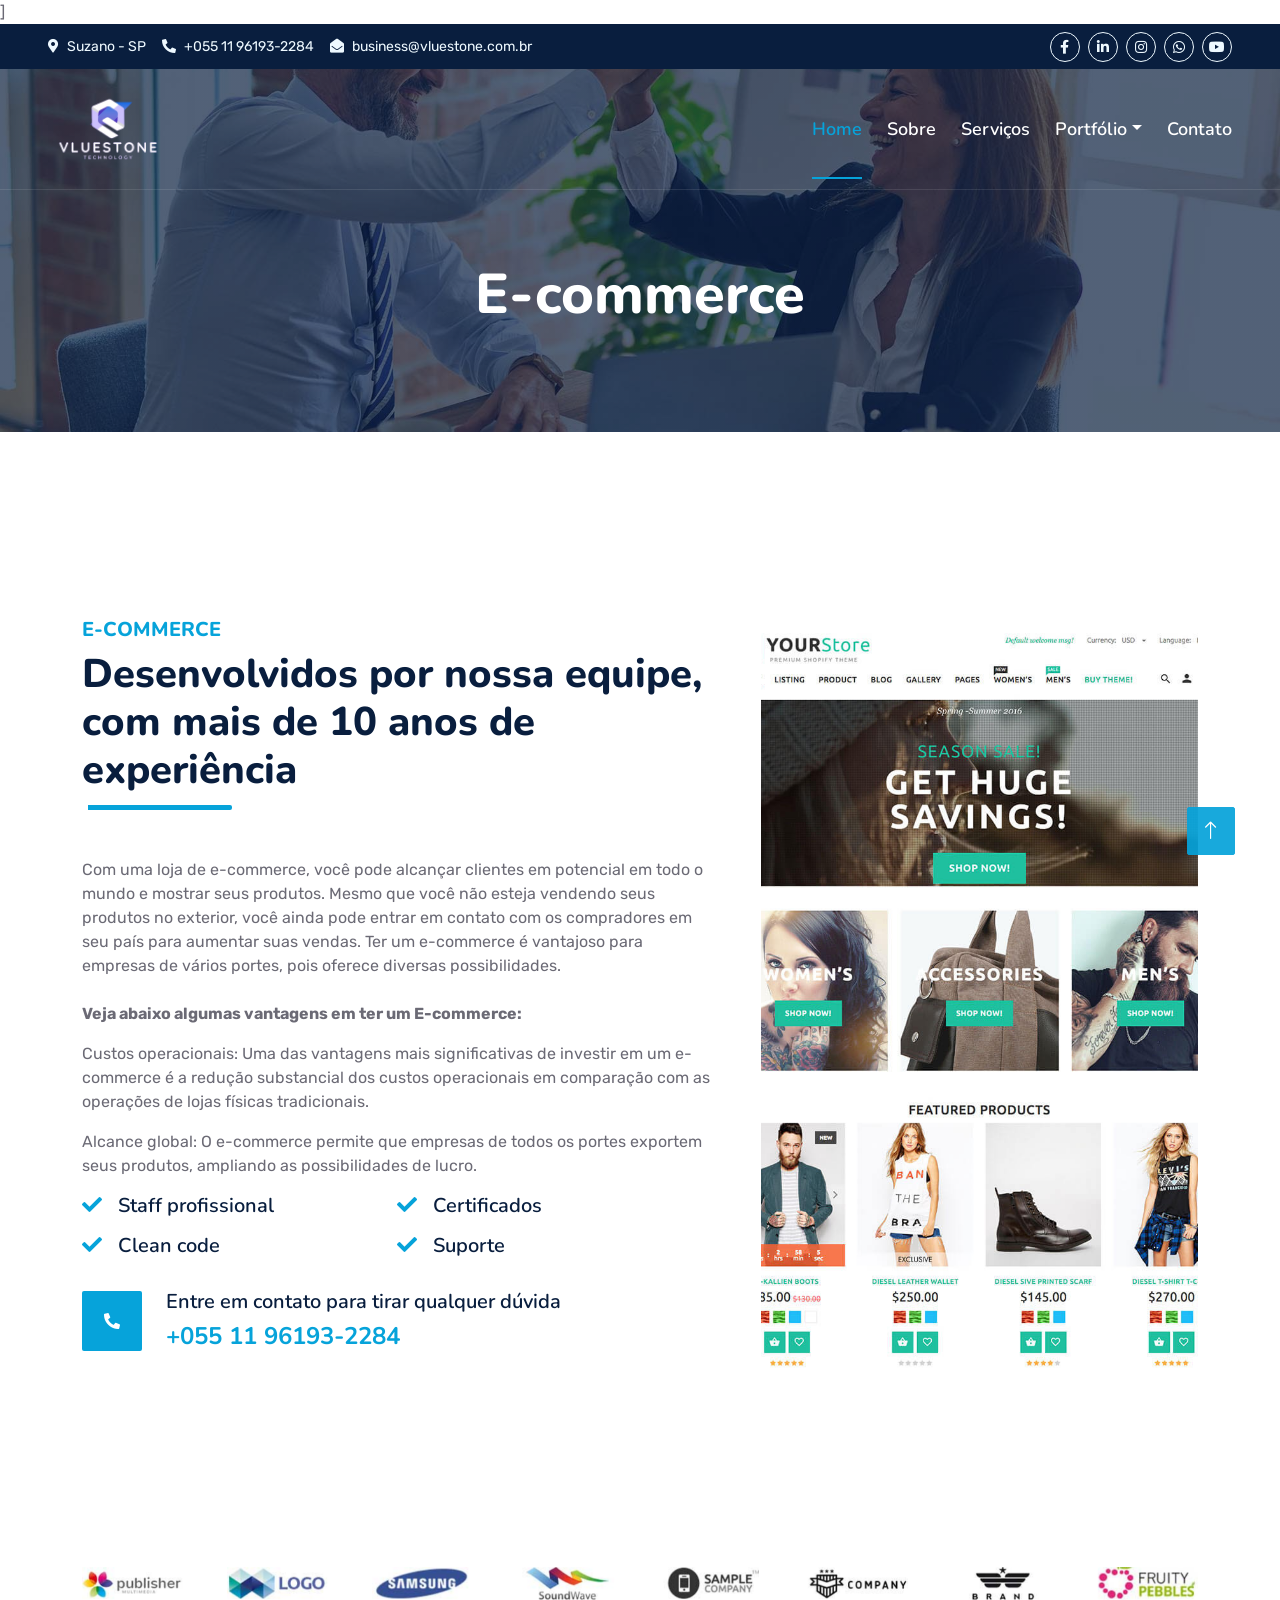
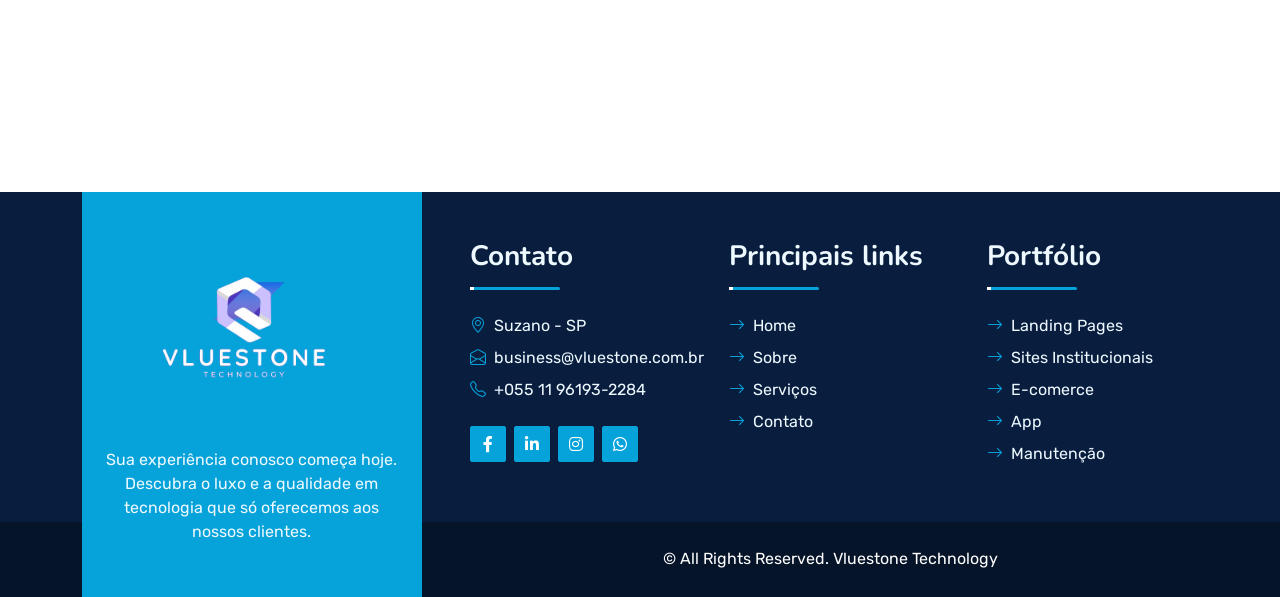
<file: Ecommerce.html>
<!DOCTYPE html>
<html lang="pt-br">

<head>
    <!-- Pagina E-commerce -->
    <meta charset="utf-8">
    <title>Vluestone</title>
    <meta content="width=device-width, initial-scale=1.0" name="viewport">
    ]

    <!-- Favicon -->
    <link href="img/Logo 3 Transparent.png" rel="icon">

    <!-- Google Web Fonts -->
    <link rel="preconnect" href="https://fonts.googleapis.com">
    <link rel="preconnect" href="https://fonts.gstatic.com" crossorigin>
    <link href="https://fonts.googleapis.com/css2?family=Nunito:wght@400;600;700;800&family=Rubik:wght@400;500;600;700&display=swap" rel="stylesheet">

    <!-- Icon Font Stylesheet -->
    <link href="https://cdnjs.cloudflare.com/ajax/libs/font-awesome/5.10.0/css/all.min.css" rel="stylesheet">
    <link href="https://cdn.jsdelivr.net/npm/bootstrap-icons@1.4.1/font/bootstrap-icons.css" rel="stylesheet">

    <!-- Libraries Stylesheet -->
    <link href="lib/owlcarousel/assets/owl.carousel.min.css" rel="stylesheet">
    <link href="lib/animate/animate.min.css" rel="stylesheet">

    <!-- Customized Bootstrap Stylesheet -->
    <link href="css/bootstrap.min.css" rel="stylesheet">

    <!-- Stylesheet -->
    <link href="css/style.css" rel="stylesheet">
</head>

<body>
    <!-- Spinner Start -->
    <div id="spinner" class="show bg-white position-fixed translate-middle w-100 vh-100 top-50 start-50 d-flex align-items-center justify-content-center">
        <div class="spinner"></div>
    </div>
    <!-- Spinner End -->


    <!-- Topbar Start -->
    <div class="container-fluid bg-dark px-5 d-none d-lg-block">
        <div class="row gx-0">
            <div class="col-lg-8 text-center text-lg-start mb-2 mb-lg-0">
                <div class="d-inline-flex align-items-center" style="height: 45px;">
                    <small class="me-3 text-light"><i class="fa fa-map-marker-alt me-2"></i>Suzano - SP</small>
                    <small class="me-3 text-light"><i class="fa fa-phone-alt me-2"></i>+055 11 96193-2284</small>
                    <small class="text-light"><i class="fa fa-envelope-open me-2"></i>business@vluestone.com.br</small>
                </div>
            </div>
            <div class="col-lg-4 text-center text-lg-end">
                <div class="d-inline-flex align-items-center" style="height: 45px;">
                    
                    <a class="btn btn-sm btn-outline-light btn-sm-square rounded-circle me-2" href="https://www.facebook.com/profile.php?id=61569495358644&mibextid=ZbWKwL"><i class="fab fa-facebook-f fw-normal"></i></a>
                    <a class="btn btn-sm btn-outline-light btn-sm-square rounded-circle me-2" href="https://www.linkedin.com/company/vluestone/"><i class="fab fa-linkedin-in fw-normal"></i></a>
                    <a class="btn btn-sm btn-outline-light btn-sm-square rounded-circle me-2" href="https://www.instagram.com/vluestonetech/"><i class="fab fa-instagram fw-normal"></i></a>
                    <a class="btn btn-sm btn-outline-light btn-sm-square rounded-circle me-2" href="https://wa.link/5dph3r"><i class="fab fa-whatsapp"></i></i></a>  
                    <a class="btn btn-sm btn-outline-light btn-sm-square rounded-circle" href="https://www.youtube.com/@VlueStone"><i class="fab fa-youtube fw-normal"></i></a>
                </div>
            </div>
        </div>
    </div>
    <!-- Topbar End -->


    <!-- Navbar Start -->
    <div class="container-fluid position-relative p-0">
        <nav class="navbar navbar-expand-lg navbar-dark px-5 py-3 py-lg-0">
            <a href="index.html" class="navbar-brand p-0">
                <img src="img/Logo 1 Transparent.png" width="120" alt="" />
            </a>
            <button class="navbar-toggler" type="button" data-bs-toggle="collapse" data-bs-target="#navbarCollapse">
                <span class="fa fa-bars"></span>
            </button>
            <div class="collapse navbar-collapse" id="navbarCollapse">
                <div class="navbar-nav ms-auto py-0">
                    <a href="index.html" class="nav-item nav-link active">Home</a>
                    <a href="about.html" class="nav-item nav-link">Sobre</a>
                    <a href="service.html" class="nav-item nav-link">Serviços</a>
                    <div class="nav-item dropdown">
                        <!--<a href="#" class="nav-link dropdown-toggle" data-bs-toggle="dropdown">Blog</a>
                        <div class="dropdown-menu m-0">
                            <a href="blog.html" class="dropdown-item">Blog</a>
                            <a href="detail.html" class="dropdown-item">Canais</a>
                        </div>-->
                    </div>
                    <div class="nav-item dropdown">
                        <a href="#" class="nav-link dropdown-toggle" data-bs-toggle="dropdown">Portfólio</a>
                        <div class="dropdown-menu m-0">
                            <a href="Landingpages.html" class="dropdown-item">Landing pages</a>
                            <a href="Sitesinstitucionais.html" class="dropdown-item">Sites institucionais</a>
                            <a href="Ecommerce.html" class="dropdown-item">E-commerce</a>
                            <a href="App.html" class="dropdown-item">App</a>
                            <a href="Manutencao.html" class="dropdown-item">Manutenção</a>
                        </div>
                    </div>
                    <a href="contact.html" class="nav-item nav-link">Contato</a>
                </div>
                
            
            </div>
        </nav>

   

        <div class="container-fluid bg-primary py-5 bg-header" style="margin-bottom: 90px;">
            <div class="row py-5">
                <div class="col-12 pt-lg-5 mt-lg-5 text-center">
                    <h1 class="display-4 text-white animated zoomIn">E-commerce</h1>
                    
                </div>
            </div>
        </div>
    </div>
    <!-- Navbar End -->


    <!-- Full Screen Search Start -->
    <div class="modal fade" id="searchModal" tabindex="-1">
        <div class="modal-dialog modal-fullscreen">
            <div class="modal-content" style="background: rgba(9, 30, 62, .7);">
                <div class="modal-header border-0">
                    <button type="button" class="btn bg-white btn-close" data-bs-dismiss="modal" aria-label="Close"></button>
                </div>
                <div class="modal-body d-flex align-items-center justify-content-center">
                    <div class="input-group" style="max-width: 600px;">
                        <input type="text" class="form-control bg-transparent border-primary p-3" placeholder="Type search keyword">
                        <button class="btn btn-primary px-4"><i class="bi bi-search"></i></button>
                    </div>
                </div>
            </div>
        </div>
    </div>
    <!-- Full Screen Search End -->

    <!-- E-commerce  Start -->
    <div class="container-fluid py-5 wow fadeInUp" data-wow-delay="0.1s">
        <div class="container py-5">
           
            <div class="row g-5">
                <div class="col-lg-7">
                    <div class="section-title position-relative pb-3 mb-5">
                        <h5 class="fw-bold text-primary text-uppercase">E-commerce</h5>
                        <h1 class="mb-0">Desenvolvidos por nossa equipe, com mais de 10 anos de experiência</h1>
                    </div>
                    <p class="mb-4">Com uma loja de e-commerce, você pode alcançar clientes em potencial em todo
                        o mundo e mostrar seus produtos. Mesmo que você não esteja vendendo seus produtos no 
                        exterior, você ainda pode entrar em contato com os compradores em seu país para aumentar
                        suas vendas. Ter um e-commerce é vantajoso para empresas de vários portes, pois oferece
                        diversas possibilidades. 
                        </p> 
                       
                        <p><strong>Veja abaixo algumas vantagens em ter um E-commerce:</strong></p>
                       
                       <p> Custos operacionais:
                        Uma das vantagens mais significativas de investir em um e-commerce é a 
                        redução substancial dos custos operacionais em comparação com as operações de lojas 
                        físicas tradicionais. </p>

                       <p> Alcance global: 
                        O e-commerce permite que empresas de todos os portes exportem seus produtos,
                        ampliando as possibilidades de lucro. </p>
                   
                    <div class="row g-0 mb-3">
                        <div class="col-sm-6 wow zoomIn" data-wow-delay="0.2s">
                            <h5 class="mb-3"><i class="fa fa-check text-primary me-3"></i>Staff profissional</h5>
                            <h5 class="mb-3"><i class="fa fa-check text-primary me-3"></i>Clean code</h5>
                        </div>
                        <div class="col-sm-6 wow zoomIn" data-wow-delay="0.4s">
                            <h5 class="mb-3"><i class="fa fa-check text-primary me-3"></i>Certificados</h5>
                            <h5 class="mb-3"><i class="fa fa-check text-primary me-3"></i>Suporte</h5>
                        </div>
                    </div>
                    <div class="d-flex align-items-center mb-4 wow fadeIn" data-wow-delay="0.6s">
                        <div class="bg-primary d-flex align-items-center justify-content-center rounded" style="width: 60px; height: 60px;">
                            <i class="fa fa-phone-alt text-white"></i>
                        </div>
                        <div class="ps-4">
                            <h5 class="mb-2">Entre em contato para tirar qualquer dúvida</h5>
                            <h4 class="text-primary mb-0">+055 11 96193-2284</h4>
                        </div>
                    </div>
    
                    </div>
                <div class="col-lg-5" style="min-height: 500px;">
                    <div class="position-relative h-100">
                        <img class="position-absolute w-100 h-100 rounded wow zoomIn" data-wow-delay="0.9s" src="img/E-commerce_Photo.png" style="object-fit: cover;">
                    </div>
                </div>
            </div>
        </div>
      </div>
      <!-- E-commerce End -->


    <!-- Business Start 
    <div class="container-fluid py-5 wow fadeInUp" data-wow-delay="0.1s">
        <div class="container py-5">
            <div class="section-title text-center position-relative pb-3 mb-5 mx-auto" style="max-width: 600px;">
                <h5 class="fw-bold text-primary text-uppercase">E-commerce</h5>
                <h1 class="mb-0">Realizado</h1>
            </div>
            <div class="row g-5">
                <div class="col-lg-4 wow slideInUp" data-wow-delay="0.3s">
                    <div class="team-item bg-light rounded overflow-hidden">
                        <div class="team-img position-relative overflow-hidden">
                            <img class="img-fluid w-100" src="img/team-1.jpg" alt="">
                            <div class="team-social">

                                <a class="btn btn-lg btn-primary btn-lg-square rounded" href=""><i class="fab fa-instagram fw-normal"></i></a>
                                <a class="btn btn-lg btn-primary btn-lg-square rounded" href=""><i class="fab fa-linkedin-in fw-normal"></i></a>
                            </div>
                        </div>
                        <div class="text-center py-4">
                            <h4 class="text-primary">Nome da empresa</h4>
                            <p class="text-uppercase m-0">Ramo de atividade</p>
                        </div>
                    </div>
                </div>
                <div class="col-lg-4 wow slideInUp" data-wow-delay="0.6s">
                    <div class="team-item bg-light rounded overflow-hidden">
                        <div class="team-img position-relative overflow-hidden">
                            <img class="img-fluid w-100" src="img/team-2.jpg" alt="">
                            <div class="team-social">
                                
                                <a class="btn btn-lg btn-primary btn-lg-square rounded" href=""><i class="fab fa-instagram fw-normal"></i></a>
                                <a class="btn btn-lg btn-primary btn-lg-square rounded" href=""><i class="fab fa-linkedin-in fw-normal"></i></a>
                            </div>
                        </div>
                        <div class="text-center py-4">
                            <h4 class="text-primary">Nome da Empresa</h4>
                            <p class="text-uppercase m-0">Ramo de atividade</p>
                        </div>
                    </div>
                </div>
                <div class="col-lg-4 wow slideInUp" data-wow-delay="0.9s">
                    <div class="team-item bg-light rounded overflow-hidden">
                        <div class="team-img position-relative overflow-hidden">
                            <img class="img-fluid w-100" src="img/team-3.jpg" alt="">
                            <div class="team-social">
                                
                                <a class="btn btn-lg btn-primary btn-lg-square rounded" href=""><i class="fab fa-instagram fw-normal"></i></a>
                                <a class="btn btn-lg btn-primary btn-lg-square rounded" href=""><i class="fab fa-linkedin-in fw-normal"></i></a>
                            </div>
                        </div>
                        <div class="text-center py-4">
                            <h4 class="text-primary">Nome da Empresa</h4>
                            <p class="text-uppercase m-0">Ramo de atividade</p>
                        </div>
                    </div>
                </div>
            </div>
        </div>
    </div>
     Business End -->


    <!-- Vendor Start -->
    <div class="container-fluid py-5 wow fadeInUp" data-wow-delay="0.1s">
        <div class="container py-5 mb-5">
            <div class="bg-white">
                <div class="owl-carousel vendor-carousel">
                    <img src="img/vendor-1.jpg" alt="">
                    <img src="img/vendor-2.jpg" alt="">
                    <img src="img/vendor-3.jpg" alt="">
                    <img src="img/vendor-4.jpg" alt="">
                    <img src="img/vendor-5.jpg" alt="">
                    <img src="img/vendor-6.jpg" alt="">
                    <img src="img/vendor-7.jpg" alt="">
                    <img src="img/vendor-8.jpg" alt="">
                    <img src="img/vendor-9.jpg" alt="">
                </div>
            </div>
        </div>
    </div>
    <!-- Vendor End -->
    

    <!-- Footer Start -->
    <div class="container-fluid bg-dark text-light mt-5 wow fadeInUp" data-wow-delay="0.1s">
        <div class="container">
            <div class="row gx-5">
                <div class="col-lg-4 col-md-6 footer-about">
                    <div class="d-flex flex-column align-items-center justify-content-center text-center h-100 bg-primary p-4">
                        <a href="index.html" class="navbar-brand">
                            <img src="img/Logo 1 Transparent.png" width="200" alt="" />
                        </a>
                        <p class="mt-3 mb-4"> 
                            Sua experiência conosco começa hoje. Descubra o luxo e a qualidade em tecnologia que só 
                            oferecemos aos nossos clientes. 
                        </p>
                        <form action="">
                            <div class="input-group">
                                <!--<input type="text" class="form-control border-white p-3" placeholder="Your Email">
                                <button class="btn btn-dark">Sign Up</button> -->
                            </div>
                        </form>
                    </div>
                </div>
                <div class="col-lg-8 col-md-6">
                    <div class="row gx-5">
                        <div class="col-lg-4 col-md-12 pt-5 mb-5">
                            <div class="section-title section-title-sm position-relative pb-3 mb-4">
                                <h3 class="text-light mb-0">Contato</h3>
                            </div>
                            <div class="d-flex mb-2">
                                <i class="bi bi-geo-alt text-primary me-2"></i>
                                <p class="mb-0">Suzano - SP</p>
                            </div>
                            <div class="d-flex mb-2">
                                <i class="bi bi-envelope-open text-primary me-2"></i>
                                <p class="mb-0">business@vluestone.com.br</p>
                            </div>
                            <div class="d-flex mb-2">
                                <i class="bi bi-telephone text-primary me-2"></i>
                                <p class="mb-0">+055 11 96193-2284</p>
                            </div>
                            <div class="d-flex mt-4">

                                <a class="btn btn-primary btn-square me-2" href="https://www.facebook.com/profile.php?id=61569495358644&mibextid=ZbWKwL"><i class="fab fa-facebook-f fw-normal"></i></a>
                                <a class="btn btn-primary btn-square me-2" href="https://www.linkedin.com/company/vluestone/"><i class="fab fa-linkedin-in fw-normal"></i></a>
                                <a class="btn btn-primary btn-square me-2" href="https://www.instagram.com/vluestonetech/"><i class="fab fa-instagram fw-normal"></i></a>
                                <a class="btn btn-primary btn-square" href="https://wa.link/5dph3r"><i class="fab fa-whatsapp"></i></i></a> 
                            </div>
                        </div>
                        <div class="col-lg-4 col-md-12 pt-0 pt-lg-5 mb-5">
                            <div class="section-title section-title-sm position-relative pb-3 mb-4">
                                <h3 class="text-light mb-0">Principais links</h3>
                            </div>
                            <div class="link-animated d-flex flex-column justify-content-start">
                                <a class="text-light mb-2" href="index.html"><i class="bi bi-arrow-right text-primary me-2"></i>Home</a>
                                <a class="text-light mb-2" href="about.html"><i class="bi bi-arrow-right text-primary me-2"></i>Sobre</a>
                                <a class="text-light mb-2" href="service.html"><i class="bi bi-arrow-right text-primary me-2"></i>Serviços</a>
                                <a class="text-light" href="contact.html"><i class="bi bi-arrow-right text-primary me-2"></i>Contato</a>
                            </div>
                        </div>
                        <div class="col-lg-4 col-md-12 pt-0 pt-lg-5 mb-5">
                            <div class="section-title section-title-sm position-relative pb-3 mb-4">
                                <h3 class="text-light mb-0">Portfólio</h3>
                            </div>
                            <div class="link-animated d-flex flex-column justify-content-start">
                                <a class="text-light mb-2" href="Landingpages.html"><i class="bi bi-arrow-right text-primary me-2"></i>Landing Pages</a>
                                <a class="text-light mb-2" href="Sitesinstitucionais.html"><i class="bi bi-arrow-right text-primary me-2"></i>Sites Institucionais</a>
                                <a class="text-light mb-2" href="Ecommerce.html"><i class="bi bi-arrow-right text-primary me-2"></i>E-comerce</a>
                                <a class="text-light mb-2" href="App.html"><i class="bi bi-arrow-right text-primary me-2"></i>App</a>
                                <a class="text-light mb-2" href="Manutencao.html"><i class="bi bi-arrow-right text-primary me-2"></i>Manutenção</a>
                            </div>
                        </div>
                    </div>
                </div>
            </div>
        </div>
    </div>
    <div class="container-fluid text-white" style="background: #061429;">
        <div class="container text-center">
            <div class="row justify-content-end">
                <div class="col-lg-8 col-md-6">
                    <div class="d-flex align-items-center justify-content-center" style="height: 75px;">
                        <p class="mb-0">&copy; <a class="text-white border-bottom" href="#"></a>All Rights 
                            Reserved. 

						Vluestone Technology <a class="text-white border-bottom" href="https://htmlcodex.com">
                        </a></p>
                    </div>
                </div>
            </div>
        </div>
    </div>
    <!-- Footer End -->


    <!-- Back to Top -->
    <a href="#" class="btn btn-lg btn-primary btn-lg-square rounded back-to-top"><i class="bi bi-arrow-up"></i></a>


    <!-- JavaScript Libraries -->
    <script src="https://code.jquery.com/jquery-3.4.1.min.js"></script>
    <script src="https://cdn.jsdelivr.net/npm/bootstrap@5.0.0/dist/js/bootstrap.bundle.min.js"></script>
    <script src="lib/wow/wow.min.js"></script>
    <script src="lib/easing/easing.min.js"></script>
    <script src="lib/waypoints/waypoints.min.js"></script>
    <script src="lib/counterup/counterup.min.js"></script>
    <script src="lib/owlcarousel/owl.carousel.min.js"></script>

    <!-- Javascript -->
    <script src="js/main.js"></script>
</body>

</html>
</file>
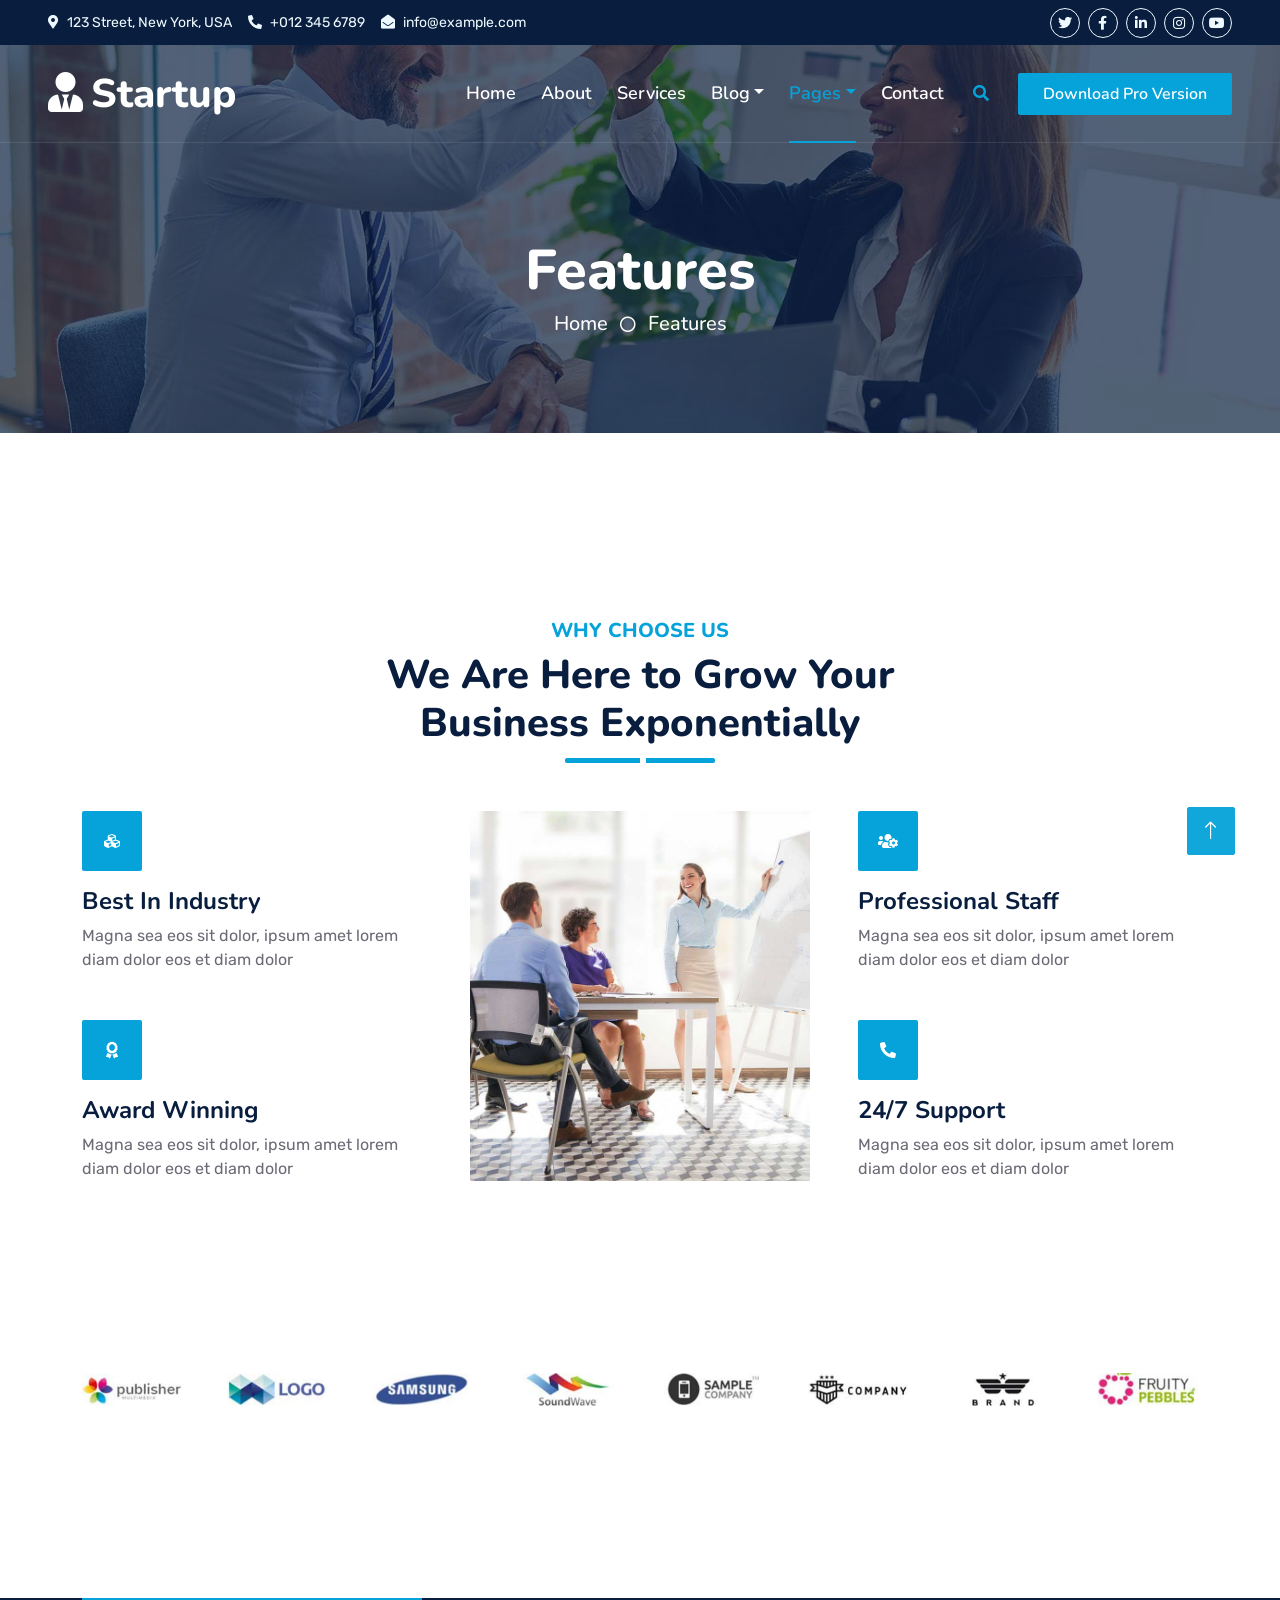
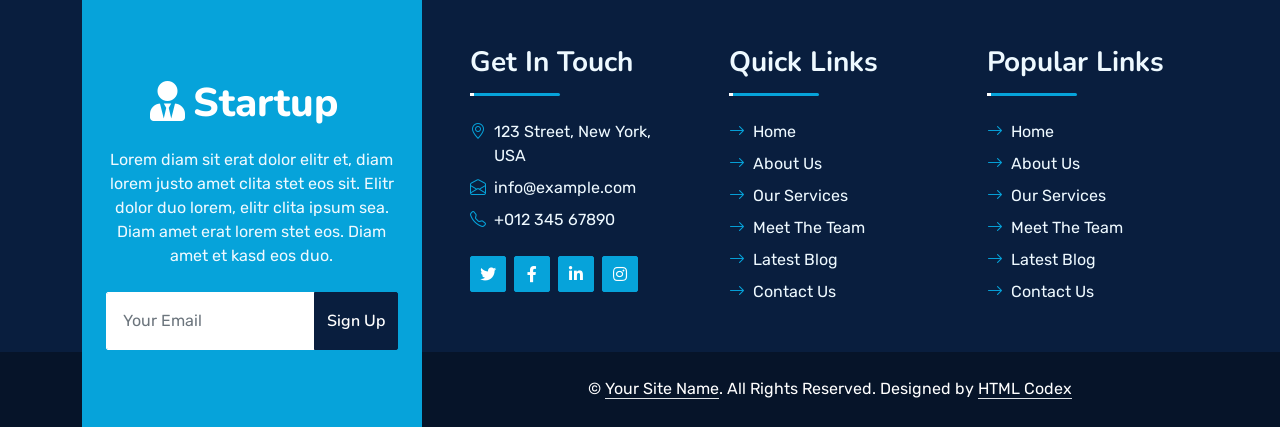
<file: feature.html>
<!DOCTYPE html>
<html lang="pt-br">

<head>
    <meta charset="utf-8">
    <title>Vluestone</title>
    <meta content="width=device-width, initial-scale=1.0" name="viewport">
    <meta content="Free HTML Templates" name="keywords">
    <meta content="Free HTML Templates" name="description">

    <!-- Favicon -->
    <link href="img/Logo 3 Transparent.png" rel="icon">
    <!-- Google Web Fonts -->
    <link rel="preconnect" href="https://fonts.googleapis.com">
    <link rel="preconnect" href="https://fonts.gstatic.com" crossorigin>
    <link href="https://fonts.googleapis.com/css2?family=Nunito:wght@400;600;700;800&family=Rubik:wght@400;500;600;700&display=swap" rel="stylesheet">

    <!-- Icon Font Stylesheet -->
    <link href="https://cdnjs.cloudflare.com/ajax/libs/font-awesome/5.10.0/css/all.min.css" rel="stylesheet">
    <link href="https://cdn.jsdelivr.net/npm/bootstrap-icons@1.4.1/font/bootstrap-icons.css" rel="stylesheet">

    <!-- Libraries Stylesheet -->
    <link href="lib/owlcarousel/assets/owl.carousel.min.css" rel="stylesheet">
    <link href="lib/animate/animate.min.css" rel="stylesheet">

    <!-- Customized Bootstrap Stylesheet -->
    <link href="css/bootstrap.min.css" rel="stylesheet">

    <!-- Template Stylesheet -->
    <link href="css/style.css" rel="stylesheet">
</head>

<body>
    <!-- Spinner Start -->
    <div id="spinner" class="show bg-white position-fixed translate-middle w-100 vh-100 top-50 start-50 d-flex align-items-center justify-content-center">
        <div class="spinner"></div>
    </div>
    <!-- Spinner End -->


    <!-- Topbar Start -->
    <div class="container-fluid bg-dark px-5 d-none d-lg-block">
        <div class="row gx-0">
            <div class="col-lg-8 text-center text-lg-start mb-2 mb-lg-0">
                <div class="d-inline-flex align-items-center" style="height: 45px;">
                    <small class="me-3 text-light"><i class="fa fa-map-marker-alt me-2"></i>123 Street, New York, USA</small>
                    <small class="me-3 text-light"><i class="fa fa-phone-alt me-2"></i>+012 345 6789</small>
                    <small class="text-light"><i class="fa fa-envelope-open me-2"></i>info@example.com</small>
                </div>
            </div>
            <div class="col-lg-4 text-center text-lg-end">
                <div class="d-inline-flex align-items-center" style="height: 45px;">
                    <a class="btn btn-sm btn-outline-light btn-sm-square rounded-circle me-2" href=""><i class="fab fa-twitter fw-normal"></i></a>
                    <a class="btn btn-sm btn-outline-light btn-sm-square rounded-circle me-2" href=""><i class="fab fa-facebook-f fw-normal"></i></a>
                    <a class="btn btn-sm btn-outline-light btn-sm-square rounded-circle me-2" href=""><i class="fab fa-linkedin-in fw-normal"></i></a>
                    <a class="btn btn-sm btn-outline-light btn-sm-square rounded-circle me-2" href=""><i class="fab fa-instagram fw-normal"></i></a>
                    <a class="btn btn-sm btn-outline-light btn-sm-square rounded-circle" href=""><i class="fab fa-youtube fw-normal"></i></a>
                </div>
            </div>
        </div>
    </div>
    <!-- Topbar End -->


    <!-- Navbar Start -->
    <div class="container-fluid position-relative p-0">
        <nav class="navbar navbar-expand-lg navbar-dark px-5 py-3 py-lg-0">
            <a href="index.html" class="navbar-brand p-0">
                <h1 class="m-0"><i class="fa fa-user-tie me-2"></i>Startup</h1>
            </a>
            <button class="navbar-toggler" type="button" data-bs-toggle="collapse" data-bs-target="#navbarCollapse">
                <span class="fa fa-bars"></span>
            </button>
            <div class="collapse navbar-collapse" id="navbarCollapse">
                <div class="navbar-nav ms-auto py-0">
                    <a href="index.html" class="nav-item nav-link">Home</a>
                    <a href="about.html" class="nav-item nav-link">About</a>
                    <a href="service.html" class="nav-item nav-link">Services</a>
                    <div class="nav-item dropdown">
                        <a href="#" class="nav-link dropdown-toggle" data-bs-toggle="dropdown">Blog</a>
                        <div class="dropdown-menu m-0">
                            <a href="blog.html" class="dropdown-item">Blog Grid</a>
                            <a href="detail.html" class="dropdown-item">Blog Detail</a>
                        </div>
                    </div>
                    <div class="nav-item dropdown">
                        <a href="#" class="nav-link dropdown-toggle active" data-bs-toggle="dropdown">Pages</a>
                        <div class="dropdown-menu m-0">
                            <a href="price.html" class="dropdown-item">Pricing Plan</a>
                            <a href="feature.html" class="dropdown-item active">Our features</a>
                            <a href="team.html" class="dropdown-item">Team Members</a>
                            <a href="testimonial.html" class="dropdown-item">Testimonial</a>
                            <a href="quote.html" class="dropdown-item">Free Quote</a>
                        </div>
                    </div>
                    <a href="contact.html" class="nav-item nav-link">Contact</a>
                </div>
                <butaton type="button" class="btn text-primary ms-3" data-bs-toggle="modal" data-bs-target="#searchModal"><i class="fa fa-search"></i></butaton>
                <a href="https://htmlcodex.com/startup-company-website-template" class="btn btn-primary py-2 px-4 ms-3">Download Pro Version</a>
            </div>
        </nav>

        <div class="container-fluid bg-primary py-5 bg-header" style="margin-bottom: 90px;">
            <div class="row py-5">
                <div class="col-12 pt-lg-5 mt-lg-5 text-center">
                    <h1 class="display-4 text-white animated zoomIn">Features</h1>
                    <a href="" class="h5 text-white">Home</a>
                    <i class="far fa-circle text-white px-2"></i>
                    <a href="" class="h5 text-white">Features</a>
                </div>
            </div>
        </div>
    </div>
    <!-- Navbar End -->


    <!-- Full Screen Search Start -->
    <div class="modal fade" id="searchModal" tabindex="-1">
        <div class="modal-dialog modal-fullscreen">
            <div class="modal-content" style="background: rgba(9, 30, 62, .7);">
                <div class="modal-header border-0">
                    <button type="button" class="btn bg-white btn-close" data-bs-dismiss="modal" aria-label="Close"></button>
                </div>
                <div class="modal-body d-flex align-items-center justify-content-center">
                    <div class="input-group" style="max-width: 600px;">
                        <input type="text" class="form-control bg-transparent border-primary p-3" placeholder="Type search keyword">
                        <button class="btn btn-primary px-4"><i class="bi bi-search"></i></button>
                    </div>
                </div>
            </div>
        </div>
    </div>
    <!-- Full Screen Search End -->


    <!-- Features Start -->
    <div class="container-fluid py-5 wow fadeInUp" data-wow-delay="0.1s">
        <div class="container py-5">
            <div class="section-title text-center position-relative pb-3 mb-5 mx-auto" style="max-width: 600px;">
                <h5 class="fw-bold text-primary text-uppercase">Why Choose Us</h5>
                <h1 class="mb-0">We Are Here to Grow Your Business Exponentially</h1>
            </div>
            <div class="row g-5">
                <div class="col-lg-4">
                    <div class="row g-5">
                        <div class="col-12 wow zoomIn" data-wow-delay="0.2s">
                            <div class="bg-primary rounded d-flex align-items-center justify-content-center mb-3" style="width: 60px; height: 60px;">
                                <i class="fa fa-cubes text-white"></i>
                            </div>
                            <h4>Best In Industry</h4>
                            <p class="mb-0">Magna sea eos sit dolor, ipsum amet lorem diam dolor eos et diam dolor</p>
                        </div>
                        <div class="col-12 wow zoomIn" data-wow-delay="0.6s">
                            <div class="bg-primary rounded d-flex align-items-center justify-content-center mb-3" style="width: 60px; height: 60px;">
                                <i class="fa fa-award text-white"></i>
                            </div>
                            <h4>Award Winning</h4>
                            <p class="mb-0">Magna sea eos sit dolor, ipsum amet lorem diam dolor eos et diam dolor</p>
                        </div>
                    </div>
                </div>
                <div class="col-lg-4  wow zoomIn" data-wow-delay="0.9s" style="min-height: 350px;">
                    <div class="position-relative h-100">
                        <img class="position-absolute w-100 h-100 rounded wow zoomIn" data-wow-delay="0.1s" src="img/feature.jpg" style="object-fit: cover;">
                    </div>
                </div>
                <div class="col-lg-4">
                    <div class="row g-5">
                        <div class="col-12 wow zoomIn" data-wow-delay="0.4s">
                            <div class="bg-primary rounded d-flex align-items-center justify-content-center mb-3" style="width: 60px; height: 60px;">
                                <i class="fa fa-users-cog text-white"></i>
                            </div>
                            <h4>Professional Staff</h4>
                            <p class="mb-0">Magna sea eos sit dolor, ipsum amet lorem diam dolor eos et diam dolor</p>
                        </div>
                        <div class="col-12 wow zoomIn" data-wow-delay="0.8s">
                            <div class="bg-primary rounded d-flex align-items-center justify-content-center mb-3" style="width: 60px; height: 60px;">
                                <i class="fa fa-phone-alt text-white"></i>
                            </div>
                            <h4>24/7 Support</h4>
                            <p class="mb-0">Magna sea eos sit dolor, ipsum amet lorem diam dolor eos et diam dolor</p>
                        </div>
                    </div>
                </div>
            </div>
        </div>
    </div>
    <!-- Features Start -->


    <!-- Vendor Start -->
    <div class="container-fluid py-5 wow fadeInUp" data-wow-delay="0.1s">
        <div class="container py-5 mb-5">
            <div class="bg-white">
                <div class="owl-carousel vendor-carousel">
                    <img src="img/vendor-1.jpg" alt="">
                    <img src="img/vendor-2.jpg" alt="">
                    <img src="img/vendor-3.jpg" alt="">
                    <img src="img/vendor-4.jpg" alt="">
                    <img src="img/vendor-5.jpg" alt="">
                    <img src="img/vendor-6.jpg" alt="">
                    <img src="img/vendor-7.jpg" alt="">
                    <img src="img/vendor-8.jpg" alt="">
                    <img src="img/vendor-9.jpg" alt="">
                </div>
            </div>
        </div>
    </div>
    <!-- Vendor End -->
    

    <!-- Footer Start -->
    <div class="container-fluid bg-dark text-light mt-5 wow fadeInUp" data-wow-delay="0.1s">
        <div class="container">
            <div class="row gx-5">
                <div class="col-lg-4 col-md-6 footer-about">
                    <div class="d-flex flex-column align-items-center justify-content-center text-center h-100 bg-primary p-4">
                        <a href="index.html" class="navbar-brand">
                            <h1 class="m-0 text-white"><i class="fa fa-user-tie me-2"></i>Startup</h1>
                        </a>
                        <p class="mt-3 mb-4">Lorem diam sit erat dolor elitr et, diam lorem justo amet clita stet eos sit. Elitr dolor duo lorem, elitr clita ipsum sea. Diam amet erat lorem stet eos. Diam amet et kasd eos duo.</p>
                        <form action="">
                            <div class="input-group">
                                <input type="text" class="form-control border-white p-3" placeholder="Your Email">
                                <button class="btn btn-dark">Sign Up</button>
                            </div>
                        </form>
                    </div>
                </div>
                <div class="col-lg-8 col-md-6">
                    <div class="row gx-5">
                        <div class="col-lg-4 col-md-12 pt-5 mb-5">
                            <div class="section-title section-title-sm position-relative pb-3 mb-4">
                                <h3 class="text-light mb-0">Get In Touch</h3>
                            </div>
                            <div class="d-flex mb-2">
                                <i class="bi bi-geo-alt text-primary me-2"></i>
                                <p class="mb-0">123 Street, New York, USA</p>
                            </div>
                            <div class="d-flex mb-2">
                                <i class="bi bi-envelope-open text-primary me-2"></i>
                                <p class="mb-0">info@example.com</p>
                            </div>
                            <div class="d-flex mb-2">
                                <i class="bi bi-telephone text-primary me-2"></i>
                                <p class="mb-0">+012 345 67890</p>
                            </div>
                            <div class="d-flex mt-4">
                                <a class="btn btn-primary btn-square me-2" href="#"><i class="fab fa-twitter fw-normal"></i></a>
                                <a class="btn btn-primary btn-square me-2" href="#"><i class="fab fa-facebook-f fw-normal"></i></a>
                                <a class="btn btn-primary btn-square me-2" href="#"><i class="fab fa-linkedin-in fw-normal"></i></a>
                                <a class="btn btn-primary btn-square" href="#"><i class="fab fa-instagram fw-normal"></i></a>
                            </div>
                        </div>
                        <div class="col-lg-4 col-md-12 pt-0 pt-lg-5 mb-5">
                            <div class="section-title section-title-sm position-relative pb-3 mb-4">
                                <h3 class="text-light mb-0">Quick Links</h3>
                            </div>
                            <div class="link-animated d-flex flex-column justify-content-start">
                                <a class="text-light mb-2" href="#"><i class="bi bi-arrow-right text-primary me-2"></i>Home</a>
                                <a class="text-light mb-2" href="#"><i class="bi bi-arrow-right text-primary me-2"></i>About Us</a>
                                <a class="text-light mb-2" href="#"><i class="bi bi-arrow-right text-primary me-2"></i>Our Services</a>
                                <a class="text-light mb-2" href="#"><i class="bi bi-arrow-right text-primary me-2"></i>Meet The Team</a>
                                <a class="text-light mb-2" href="#"><i class="bi bi-arrow-right text-primary me-2"></i>Latest Blog</a>
                                <a class="text-light" href="#"><i class="bi bi-arrow-right text-primary me-2"></i>Contact Us</a>
                            </div>
                        </div>
                        <div class="col-lg-4 col-md-12 pt-0 pt-lg-5 mb-5">
                            <div class="section-title section-title-sm position-relative pb-3 mb-4">
                                <h3 class="text-light mb-0">Popular Links</h3>
                            </div>
                            <div class="link-animated d-flex flex-column justify-content-start">
                                <a class="text-light mb-2" href="#"><i class="bi bi-arrow-right text-primary me-2"></i>Home</a>
                                <a class="text-light mb-2" href="#"><i class="bi bi-arrow-right text-primary me-2"></i>About Us</a>
                                <a class="text-light mb-2" href="#"><i class="bi bi-arrow-right text-primary me-2"></i>Our Services</a>
                                <a class="text-light mb-2" href="#"><i class="bi bi-arrow-right text-primary me-2"></i>Meet The Team</a>
                                <a class="text-light mb-2" href="#"><i class="bi bi-arrow-right text-primary me-2"></i>Latest Blog</a>
                                <a class="text-light" href="#"><i class="bi bi-arrow-right text-primary me-2"></i>Contact Us</a>
                            </div>
                        </div>
                    </div>
                </div>
            </div>
        </div>
    </div>
    <div class="container-fluid text-white" style="background: #061429;">
        <div class="container text-center">
            <div class="row justify-content-end">
                <div class="col-lg-8 col-md-6">
                    <div class="d-flex align-items-center justify-content-center" style="height: 75px;">
                        <p class="mb-0">&copy; <a class="text-white border-bottom" href="#">Your Site Name</a>. All Rights Reserved. 
						
						<!--/*** This template is free as long as you keep the footer author’s credit link/attribution link/backlink. If you'd like to use the template without the footer author’s credit link/attribution link/backlink, you can purchase the Credit Removal License from "https://htmlcodex.com/credit-removal". Thank you for your support. ***/-->
						Designed by <a class="text-white border-bottom" href="https://htmlcodex.com">HTML Codex</a></p>
                    </div>
                </div>
            </div>
        </div>
    </div>
    <!-- Footer End -->


    <!-- Back to Top -->
    <a href="#" class="btn btn-lg btn-primary btn-lg-square rounded back-to-top"><i class="bi bi-arrow-up"></i></a>


    <!-- JavaScript Libraries -->
    <script src="https://code.jquery.com/jquery-3.4.1.min.js"></script>
    <script src="https://cdn.jsdelivr.net/npm/bootstrap@5.0.0/dist/js/bootstrap.bundle.min.js"></script>
    <script src="lib/wow/wow.min.js"></script>
    <script src="lib/easing/easing.min.js"></script>
    <script src="lib/waypoints/waypoints.min.js"></script>
    <script src="lib/counterup/counterup.min.js"></script>
    <script src="lib/owlcarousel/owl.carousel.min.js"></script>

    <!-- Template Javascript -->
    <script src="js/main.js"></script>
</body>

</html>
</file>
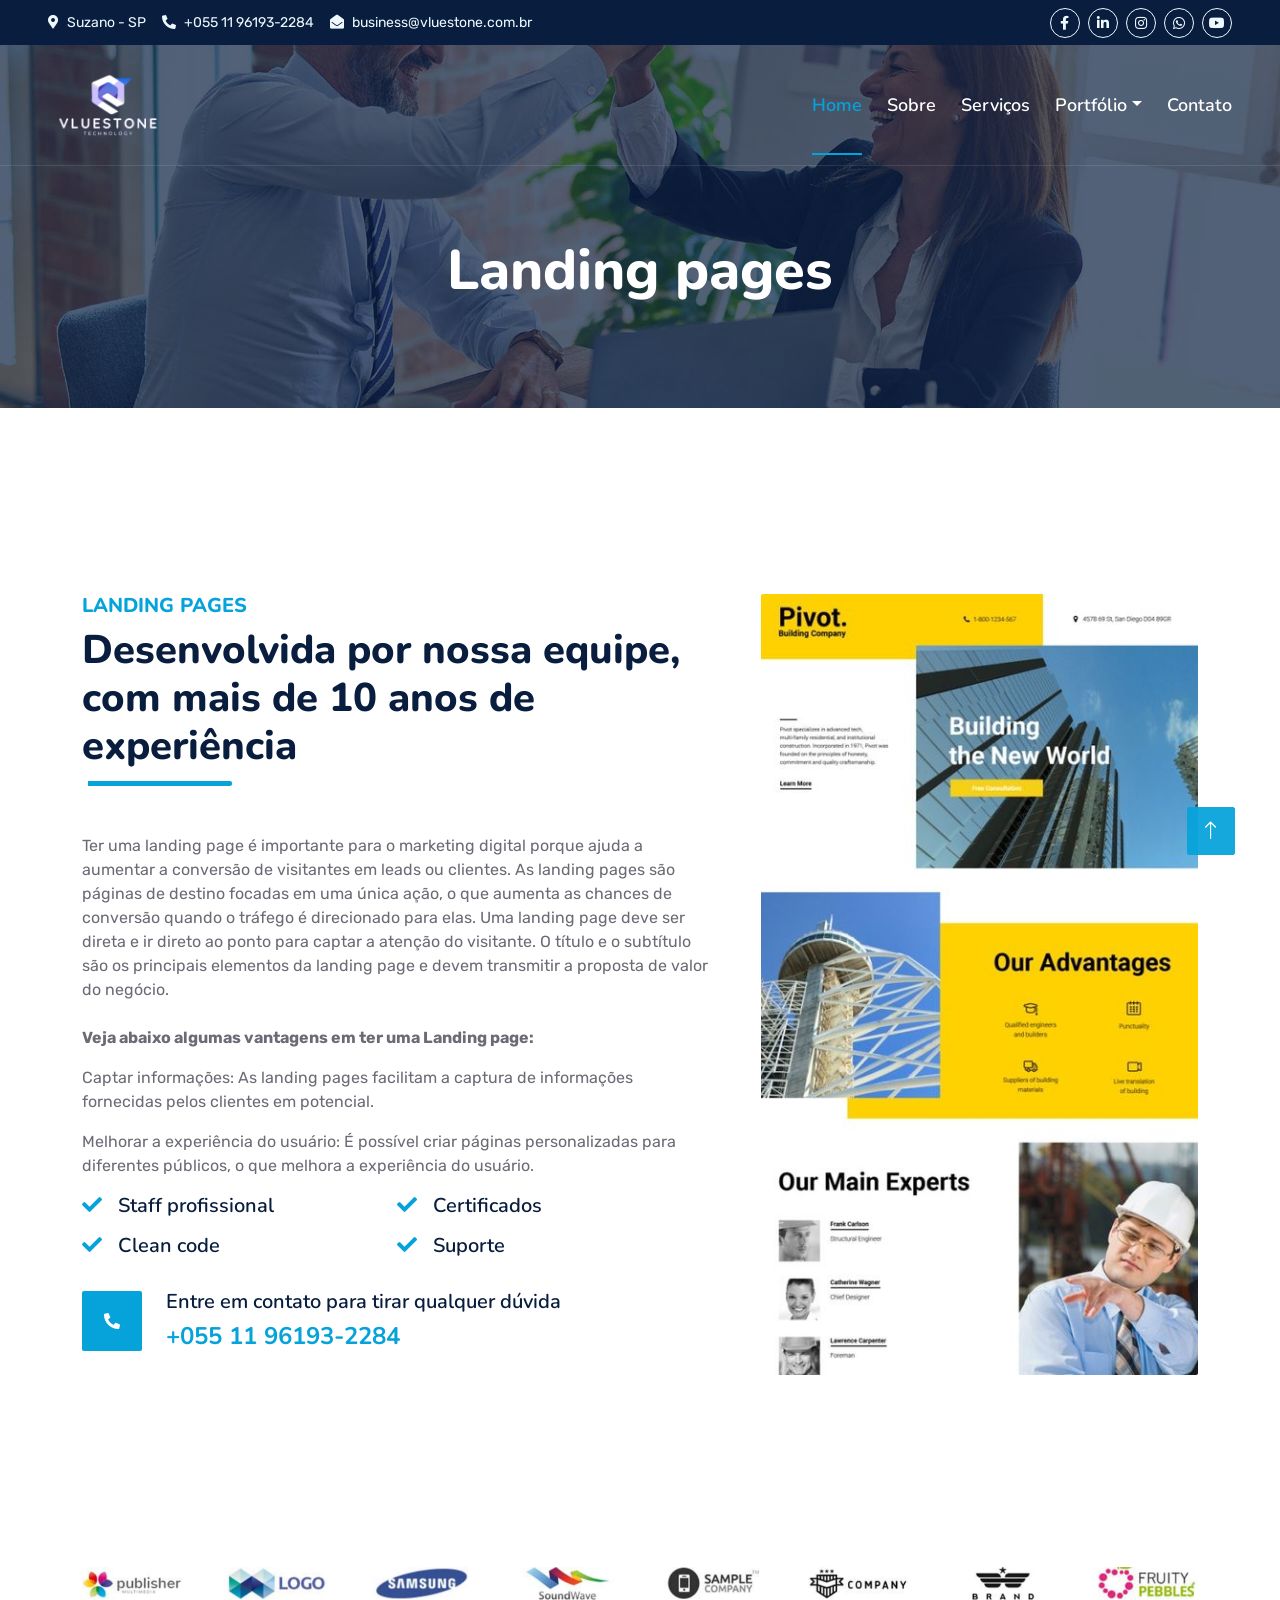
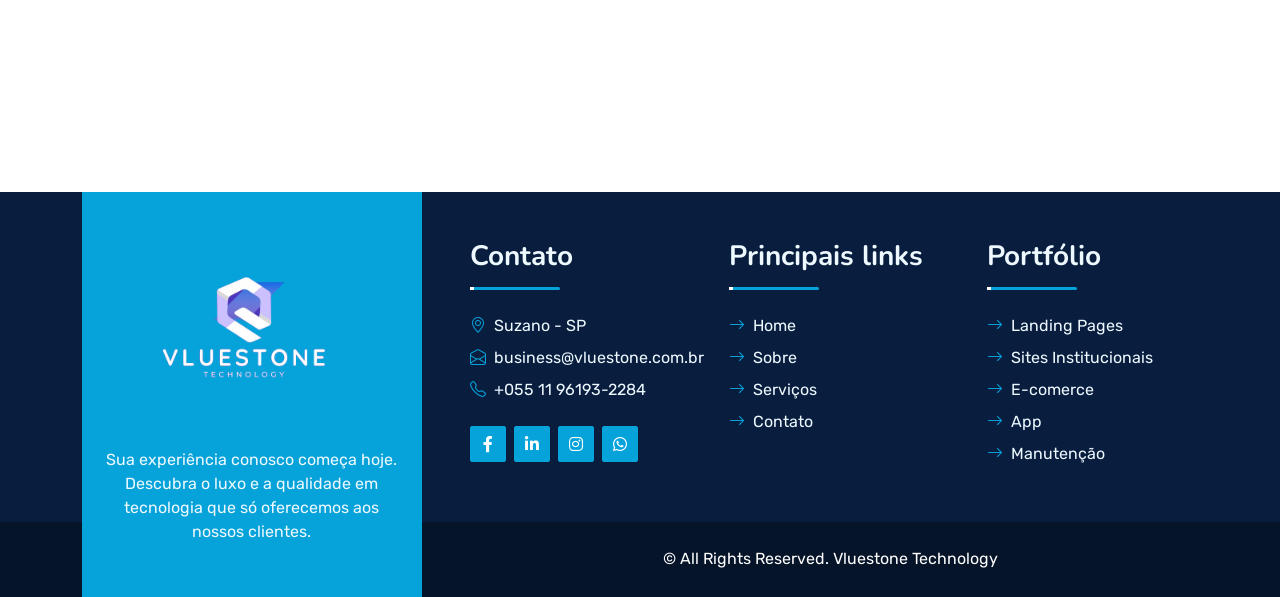
<file: Landingpages.html>
<!DOCTYPE html>
<html lang="pt-br">

<head>
    <!-- Pagina Landing Pages -->
    <meta charset="utf-8">
    <title>Vluestone</title>
    <meta content="width=device-width, initial-scale=1.0" name="viewport">

    
    <!-- Favicon -->
    <link href="img/Logo 3 Transparent.png" rel="icon">

    <!-- Google Web Fonts -->
    <link rel="preconnect" href="https://fonts.googleapis.com">
    <link rel="preconnect" href="https://fonts.gstatic.com" crossorigin>
    <link href="https://fonts.googleapis.com/css2?family=Nunito:wght@400;600;700;800&family=Rubik:wght@400;500;600;700&display=swap" rel="stylesheet">

    <!-- Icon Font Stylesheet -->
    <link href="https://cdnjs.cloudflare.com/ajax/libs/font-awesome/5.10.0/css/all.min.css" rel="stylesheet">
    <link href="https://cdn.jsdelivr.net/npm/bootstrap-icons@1.4.1/font/bootstrap-icons.css" rel="stylesheet">

    <!-- Libraries Stylesheet -->
    <link href="lib/owlcarousel/assets/owl.carousel.min.css" rel="stylesheet">
    <link href="lib/animate/animate.min.css" rel="stylesheet">

    <!-- Customized Bootstrap Stylesheet -->
    <link href="css/bootstrap.min.css" rel="stylesheet">

    <!--Stylesheet -->
    <link href="css/style.css" rel="stylesheet">
</head>

<body>
    <!-- Spinner Start -->
    <div id="spinner" class="show bg-white position-fixed translate-middle w-100 vh-100 top-50 start-50 d-flex align-items-center justify-content-center">
        <div class="spinner"></div>
    </div>
    <!-- Spinner End -->


    <!-- Topbar Start -->
    <div class="container-fluid bg-dark px-5 d-none d-lg-block">
        <div class="row gx-0">
            <div class="col-lg-8 text-center text-lg-start mb-2 mb-lg-0">
                <div class="d-inline-flex align-items-center" style="height: 45px;">
                    <small class="me-3 text-light"><i class="fa fa-map-marker-alt me-2"></i>Suzano - SP</small>
                    <small class="me-3 text-light"><i class="fa fa-phone-alt me-2"></i>+055 11 96193-2284</small>
                    <small class="text-light"><i class="fa fa-envelope-open me-2"></i>business@vluestone.com.br</small>
                </div>
            </div>
            <div class="col-lg-4 text-center text-lg-end">
                <div class="d-inline-flex align-items-center" style="height: 45px;">
                    
                    <a class="btn btn-sm btn-outline-light btn-sm-square rounded-circle me-2" href="https://www.facebook.com/profile.php?id=61569495358644&mibextid=ZbWKwL"><i class="fab fa-facebook-f fw-normal"></i></a>
                    <a class="btn btn-sm btn-outline-light btn-sm-square rounded-circle me-2" href="https://www.linkedin.com/company/vluestone/"><i class="fab fa-linkedin-in fw-normal"></i></a>
                    <a class="btn btn-sm btn-outline-light btn-sm-square rounded-circle me-2" href="https://www.instagram.com/vluestonetech/"><i class="fab fa-instagram fw-normal"></i></a>
                    <a class="btn btn-sm btn-outline-light btn-sm-square rounded-circle me-2" href="https://wa.link/5dph3r"><i class="fab fa-whatsapp"></i></i></a>  
                    <a class="btn btn-sm btn-outline-light btn-sm-square rounded-circle" href="https://www.youtube.com/@VlueStone"><i class="fab fa-youtube fw-normal"></i></a>
                </div>
            </div>
        </div>
    </div>
    <!-- Topbar End -->


     <!-- Navbar Start -->
     <div class="container-fluid position-relative p-0">
        <nav class="navbar navbar-expand-lg navbar-dark px-5 py-3 py-lg-0">
            <a href="index.html" class="navbar-brand p-0">
                <img src="img/Logo 1 Transparent.png" width="120" alt="" />
            </a>
            <button class="navbar-toggler" type="button" data-bs-toggle="collapse" data-bs-target="#navbarCollapse">
                <span class="fa fa-bars"></span>
            </button>
            <div class="collapse navbar-collapse" id="navbarCollapse">
                <div class="navbar-nav ms-auto py-0">
                    <a href="index.html" class="nav-item nav-link active">Home</a>
                    <a href="about.html" class="nav-item nav-link">Sobre</a>
                    <a href="service.html" class="nav-item nav-link">Serviços</a>
                    <div class="nav-item dropdown">
                        <!--<a href="#" class="nav-link dropdown-toggle" data-bs-toggle="dropdown">Blog</a>
                        <div class="dropdown-menu m-0">
                            <a href="blog.html" class="dropdown-item">Blog</a>
                            <a href="detail.html" class="dropdown-item">Canais</a>
                        </div>-->
                    </div>
                    <div class="nav-item dropdown">
                        <a href="#" class="nav-link dropdown-toggle" data-bs-toggle="dropdown">Portfólio</a>
                        <div class="dropdown-menu m-0">
                            <a href="Landingpages.html" class="dropdown-item">Landing pages</a>
                            <a href="Sitesinstitucionais.html" class="dropdown-item">Sites institucionais</a>
                            <a href="Ecommerce.html" class="dropdown-item">E-commerce</a>
                            <a href="App.html" class="dropdown-item">App</a>
                            <a href="Manutencao.html" class="dropdown-item">Manutenção</a>
                        </div>
                    </div>
                    <a href="contact.html" class="nav-item nav-link">Contato</a>
                </div>
                
                
            </div>
        </nav>

   

        <div class="container-fluid bg-primary py-5 bg-header" style="margin-bottom: 90px;">
            <div class="row py-5">
                <div class="col-12 pt-lg-5 mt-lg-5 text-center">
                    <h1 class="display-4 text-white animated zoomIn">Landing pages</h1>
                    
                </div>
            </div>
        </div>
    </div>
    <!-- Navbar End -->



    <!-- Full Screen Search Start -->
    <div class="modal fade" id="searchModal" tabindex="-1">
        <div class="modal-dialog modal-fullscreen">
            <div class="modal-content" style="background: rgba(9, 30, 62, .7);">
                <div class="modal-header border-0">
                    <button type="button" class="btn bg-white btn-close" data-bs-dismiss="modal" aria-label="Close"></button>
                </div>
                <div class="modal-body d-flex align-items-center justify-content-center">
                    <div class="input-group" style="max-width: 600px;">
                        <input type="text" class="form-control bg-transparent border-primary p-3" placeholder="Type search keyword">
                        <button class="btn btn-primary px-4"><i class="bi bi-search"></i></button>
                    </div>
                </div>
            </div>
        </div>
    </div>
    <!-- Full Screen Search End -->

    <!-- Landing Pages Start -->
    <div class="container-fluid py-5 wow fadeInUp" data-wow-delay="0.1s">
    <div class="container py-5">
        <div class="row g-5">
            <div class="col-lg-7">
                <div class="section-title position-relative pb-3 mb-5">
                    <h5 class="fw-bold text-primary text-uppercase">Landing Pages</h5>
                    <h1 class="mb-0">Desenvolvida por nossa equipe, com mais de 10 anos de experiência</h1>
                </div>
                <p class="mb-4">Ter uma landing page é importante para o marketing digital porque ajuda a aumentar a conversão 
                    de visitantes em leads ou clientes. As landing pages são páginas de destino focadas em uma única ação, o que 
                    aumenta as chances de conversão quando o tráfego é direcionado para elas. Uma landing page deve ser direta e 
                    ir direto ao ponto para captar a atenção do visitante. O título e o subtítulo são os principais 
                    elementos da landing page e devem transmitir a proposta de valor do negócio. 
                    </p> 
                    
                    <p><strong>Veja abaixo algumas vantagens em ter uma Landing 
                        page:</strong></p>
                    
                    <p> Captar informações:
                        As landing pages facilitam a captura de informações fornecidas pelos clientes em 
                        potencial. 
                         </p>

                    <p> Melhorar a experiência do usuário:
                            É possível criar páginas personalizadas para diferentes públicos, o que melhora a 
                            experiência do usuário.
                         </p>
                <div class="row g-0 mb-3">
                    <div class="col-sm-6 wow zoomIn" data-wow-delay="0.2s">
                        <h5 class="mb-3"><i class="fa fa-check text-primary me-3"></i>Staff profissional</h5>
                        <h5 class="mb-3"><i class="fa fa-check text-primary me-3"></i>Clean code</h5>
                    </div>
                    <div class="col-sm-6 wow zoomIn" data-wow-delay="0.4s">
                        <h5 class="mb-3"><i class="fa fa-check text-primary me-3"></i>Certificados</h5>
                        <h5 class="mb-3"><i class="fa fa-check text-primary me-3"></i>Suporte</h5>
                    </div>
                </div>
                <div class="d-flex align-items-center mb-4 wow fadeIn" data-wow-delay="0.6s">
                    <div class="bg-primary d-flex align-items-center justify-content-center rounded" style="width: 60px; height: 60px;">
                        <i class="fa fa-phone-alt text-white"></i>
                    </div>
                    <div class="ps-4">
                        <h5 class="mb-2">Entre em contato para tirar qualquer dúvida</h5>
                        <h4 class="text-primary mb-0">+055 11 96193-2284</h4>
                    </div>
                </div>

                </div>
            <div class="col-lg-5" style="min-height: 500px;">
                <div class="position-relative h-100">
                    <img class="position-absolute w-100 h-100 rounded wow zoomIn" data-wow-delay="0.9s" src="img/Landing Pages_photo.jpg" style="object-fit: cover;">
                </div>
            </div>
        </div>
    </div>
  </div>
  <!-- Landing Pages End -->

  <!-- Business Start --
  <div class="container-fluid py-5 wow fadeInUp" data-wow-delay="0.1s">
    <div class="container py-5">
        <div class="section-title text-center position-relative pb-3 mb-5 mx-auto" style="max-width: 600px;">
            <h5 class="fw-bold text-primary text-uppercase">Landing Pages</h5>
            <h1 class="mb-0">Realizados</h1>
        </div>
        <div class="row g-5">
            <div class="col-lg-4 wow slideInUp" data-wow-delay="0.3s">
                <div class="team-item bg-light rounded overflow-hidden">
                    <div class="team-img position-relative overflow-hidden">
                        <img class="img-fluid w-100" src="img/team-1.jpg" alt="">
                        <div class="team-social">

                            <a class="btn btn-lg btn-primary btn-lg-square rounded" href=""><i class="fab fa-instagram fw-normal"></i></a>
                            <a class="btn btn-lg btn-primary btn-lg-square rounded" href=""><i class="fab fa-linkedin-in fw-normal"></i></a>
                        </div>
                    </div>
                    <div class="text-center py-4">
                        <h4 class="text-primary">Nome da empresa</h4>
                        <p class="text-uppercase m-0">Ramo de atividade</p>
                    </div>
                </div>
            </div>
            <div class="col-lg-4 wow slideInUp" data-wow-delay="0.6s">
                <div class="team-item bg-light rounded overflow-hidden">
                    <div class="team-img position-relative overflow-hidden">
                        <img class="img-fluid w-100" src="img/team-2.jpg" alt="">
                        <div class="team-social">
                            
                            <a class="btn btn-lg btn-primary btn-lg-square rounded" href=""><i class="fab fa-instagram fw-normal"></i></a>
                            <a class="btn btn-lg btn-primary btn-lg-square rounded" href=""><i class="fab fa-linkedin-in fw-normal"></i></a>
                        </div>
                    </div>
                    <div class="text-center py-4">
                        <h4 class="text-primary">Nome da Empresa</h4>
                        <p class="text-uppercase m-0">Ramo de atividade</p>
                    </div>
                </div>
            </div>
            <div class="col-lg-4 wow slideInUp" data-wow-delay="0.9s">
                <div class="team-item bg-light rounded overflow-hidden">
                    <div class="team-img position-relative overflow-hidden">
                        <img class="img-fluid w-100" src="img/team-3.jpg" alt="">
                        <div class="team-social">
                            
                            <a class="btn btn-lg btn-primary btn-lg-square rounded" href=""><i class="fab fa-instagram fw-normal"></i></a>
                            <a class="btn btn-lg btn-primary btn-lg-square rounded" href=""><i class="fab fa-linkedin-in fw-normal"></i></a>
                        </div>
                    </div>
                    <div class="text-center py-4">
                        <h4 class="text-primary">Nome da Empresa</h4>
                        <p class="text-uppercase m-0">Ramo de atividade</p>
                    </div>
                </div>
            </div>
        </div>
    </div>
</div>
-- Business End -->

    <!-- Vendor Start -->
    <div class="container-fluid py-5 wow fadeInUp" data-wow-delay="0.1s">
        <div class="container py-5 mb-5">
            <div class="bg-white">
                <div class="owl-carousel vendor-carousel">
                    <img src="img/vendor-1.jpg" alt="">
                    <img src="img/vendor-2.jpg" alt="">
                    <img src="img/vendor-3.jpg" alt="">
                    <img src="img/vendor-4.jpg" alt="">
                    <img src="img/vendor-5.jpg" alt="">
                    <img src="img/vendor-6.jpg" alt="">
                    <img src="img/vendor-7.jpg" alt="">
                    <img src="img/vendor-8.jpg" alt="">
                    <img src="img/vendor-9.jpg" alt="">
                </div>
            </div>
        </div>
    </div>
    <!-- Vendor End -->
    

    <!-- Footer Start -->
    <div class="container-fluid bg-dark text-light mt-5 wow fadeInUp" data-wow-delay="0.1s">
        <div class="container">
            <div class="row gx-5">
                <div class="col-lg-4 col-md-6 footer-about">
                    <div class="d-flex flex-column align-items-center justify-content-center text-center h-100 bg-primary p-4">
                        <a href="index.html" class="navbar-brand">
                            <img src="img/Logo 1 Transparent.png" width="200" alt="" />
                        </a>
                        <p class="mt-3 mb-4"> 
                            Sua experiência conosco começa hoje. Descubra o luxo e a qualidade em tecnologia que só 
                            oferecemos aos nossos clientes. 
                        </p>
                        <form action="">
                            <div class="input-group">
                                <!--<input type="text" class="form-control border-white p-3" placeholder="Your Email">
                                <button class="btn btn-dark">Sign Up</button> -->
                            </div>
                        </form>
                    </div>
                </div>
                <div class="col-lg-8 col-md-6">
                    <div class="row gx-5">
                        <div class="col-lg-4 col-md-12 pt-5 mb-5">
                            <div class="section-title section-title-sm position-relative pb-3 mb-4">
                                <h3 class="text-light mb-0">Contato</h3>
                            </div>
                            <div class="d-flex mb-2">
                                <i class="bi bi-geo-alt text-primary me-2"></i>
                                <p class="mb-0">Suzano - SP</p>
                            </div>
                            <div class="d-flex mb-2">
                                <i class="bi bi-envelope-open text-primary me-2"></i>
                                <p class="mb-0">business@vluestone.com.br</p>
                            </div>
                            <div class="d-flex mb-2">
                                <i class="bi bi-telephone text-primary me-2"></i>
                                <p class="mb-0">+055 11 96193-2284</p>
                            </div>
                            <div class="d-flex mt-4">

                                <a class="btn btn-primary btn-square me-2" href="https://www.facebook.com/profile.php?id=61569495358644&mibextid=ZbWKwL"><i class="fab fa-facebook-f fw-normal"></i></a>
                                <a class="btn btn-primary btn-square me-2" href="https://www.linkedin.com/company/vluestone/"><i class="fab fa-linkedin-in fw-normal"></i></a>
                                <a class="btn btn-primary btn-square me-2" href="https://www.instagram.com/vluestonetech/"><i class="fab fa-instagram fw-normal"></i></a>
                                <a class="btn btn-primary btn-square" href="https://wa.link/5dph3r"><i class="fab fa-whatsapp"></i></i></a> 
                            </div>
                        </div>
                        <div class="col-lg-4 col-md-12 pt-0 pt-lg-5 mb-5">
                            <div class="section-title section-title-sm position-relative pb-3 mb-4">
                                <h3 class="text-light mb-0">Principais links</h3>
                            </div>
                            <div class="link-animated d-flex flex-column justify-content-start">
                                <a class="text-light mb-2" href="index.html"><i class="bi bi-arrow-right text-primary me-2"></i>Home</a>
                                <a class="text-light mb-2" href="about.html"><i class="bi bi-arrow-right text-primary me-2"></i>Sobre</a>
                                <a class="text-light mb-2" href="service.html"><i class="bi bi-arrow-right text-primary me-2"></i>Serviços</a>
                                <a class="text-light" href="contact.html"><i class="bi bi-arrow-right text-primary me-2"></i>Contato</a>
                            </div>
                        </div>
                        <div class="col-lg-4 col-md-12 pt-0 pt-lg-5 mb-5">
                            <div class="section-title section-title-sm position-relative pb-3 mb-4">
                                <h3 class="text-light mb-0">Portfólio</h3>
                            </div>
                            <div class="link-animated d-flex flex-column justify-content-start">
                                <a class="text-light mb-2" href="Landingpages.html"><i class="bi bi-arrow-right text-primary me-2"></i>Landing Pages</a>
                                <a class="text-light mb-2" href="Sitesinstitucionais.html"><i class="bi bi-arrow-right text-primary me-2"></i>Sites Institucionais</a>
                                <a class="text-light mb-2" href="Ecommerce.html"><i class="bi bi-arrow-right text-primary me-2"></i>E-comerce</a>
                                <a class="text-light mb-2" href="App.html"><i class="bi bi-arrow-right text-primary me-2"></i>App</a>
                                <a class="text-light mb-2" href="Manutencao.html"><i class="bi bi-arrow-right text-primary me-2"></i>Manutenção</a>
                            </div>
                        </div>
                    </div>
                </div>
            </div>
        </div>
    </div>
    <div class="container-fluid text-white" style="background: #061429;">
        <div class="container text-center">
            <div class="row justify-content-end">
                <div class="col-lg-8 col-md-6">
                    <div class="d-flex align-items-center justify-content-center" style="height: 75px;">
                        <p class="mb-0">&copy; <a class="text-white border-bottom" href="#"></a>All Rights 
                            Reserved. 

						Vluestone Technology <a class="text-white border-bottom" href="https://htmlcodex.com">
                        </a></p>
                    </div>
                </div>
            </div>
        </div>
    </div>
    <!-- Footer End -->



    <!-- Back to Top -->
    <a href="#" class="btn btn-lg btn-primary btn-lg-square rounded back-to-top"><i class="bi bi-arrow-up"></i></a>


    <!-- JavaScript Libraries -->
    <script src="https://code.jquery.com/jquery-3.4.1.min.js"></script>
    <script src="https://cdn.jsdelivr.net/npm/bootstrap@5.0.0/dist/js/bootstrap.bundle.min.js"></script>
    <script src="lib/wow/wow.min.js"></script>
    <script src="lib/easing/easing.min.js"></script>
    <script src="lib/waypoints/waypoints.min.js"></script>
    <script src="lib/counterup/counterup.min.js"></script>
    <script src="lib/owlcarousel/owl.carousel.min.js"></script>

    <!--Javascript -->
    <script src="js/main.js"></script>
</body>

</html>
</file>
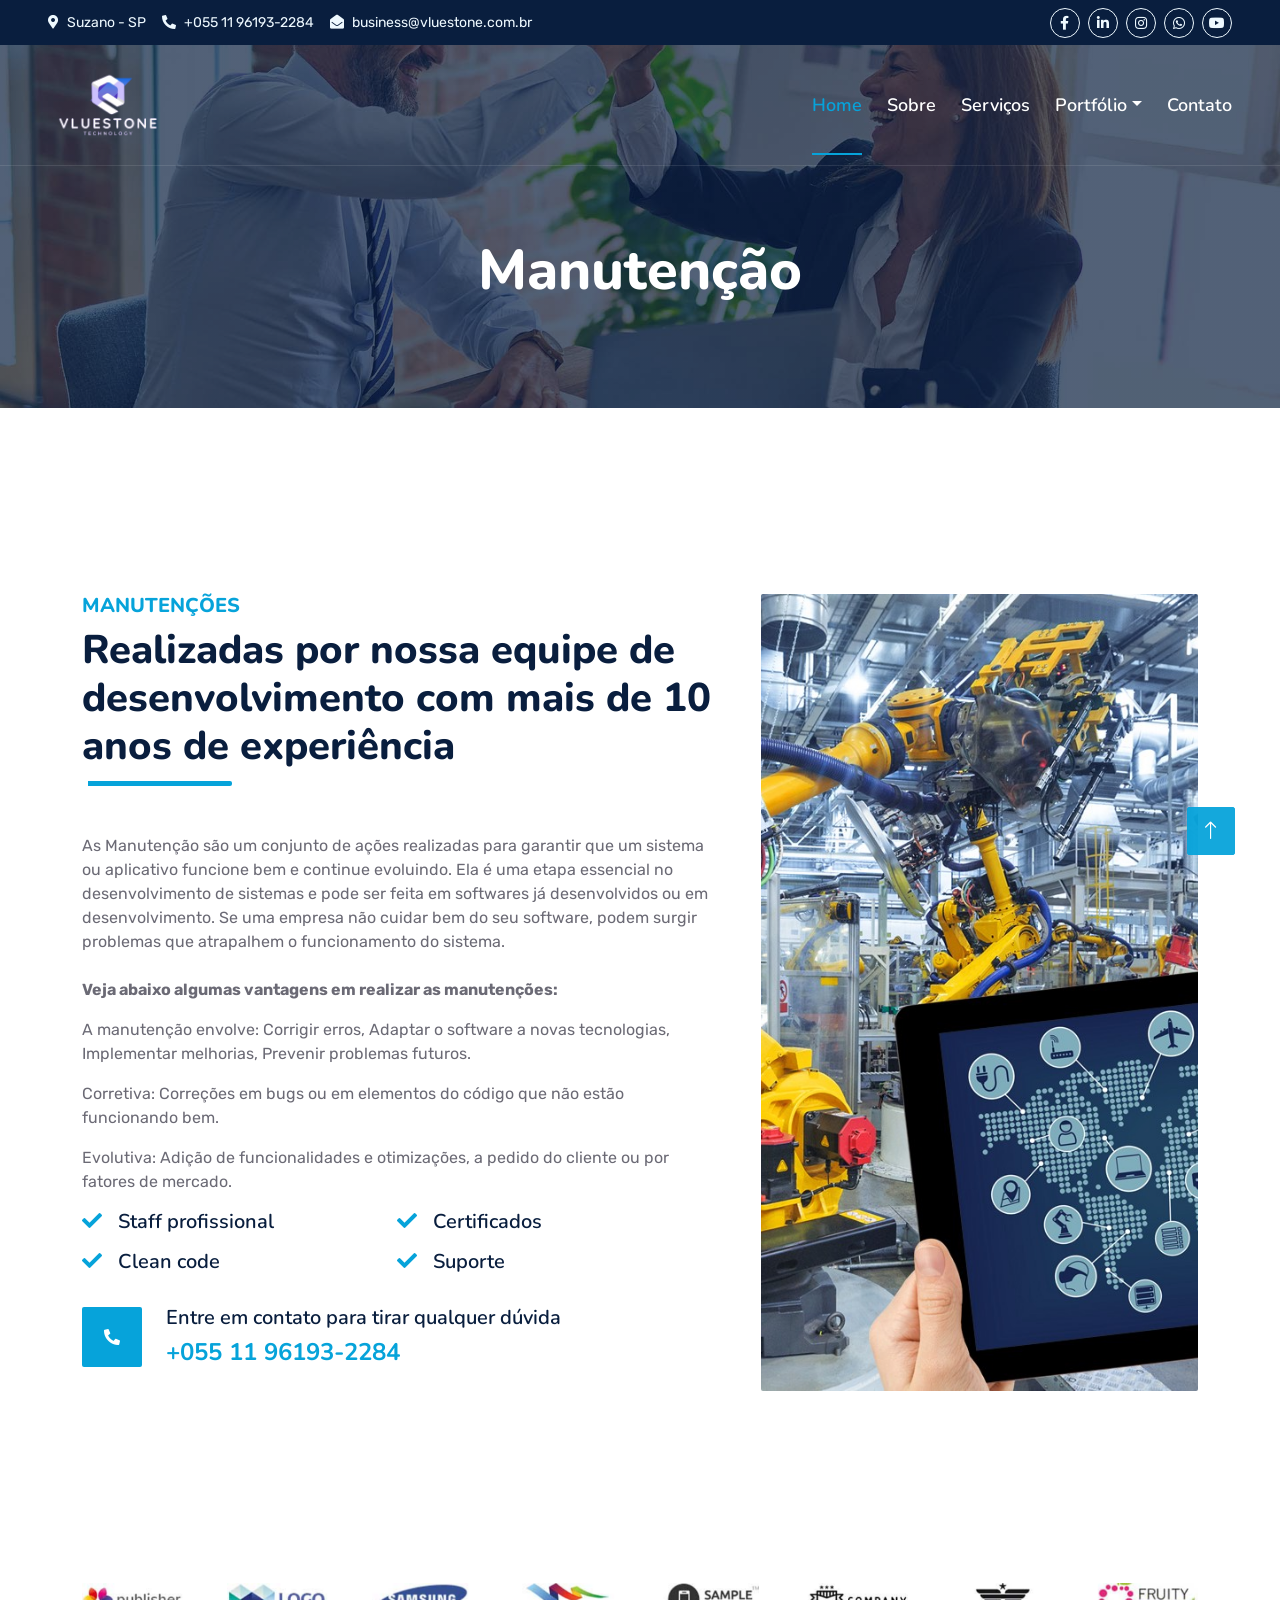
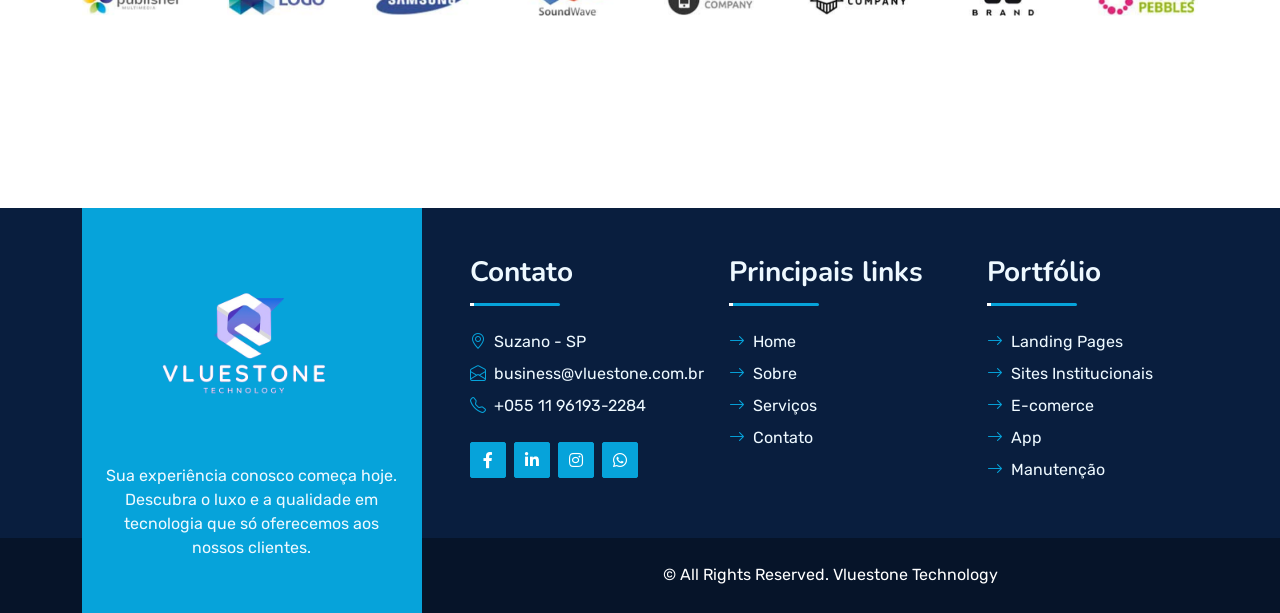
<file: Manutencao.html>
<!DOCTYPE html>
<html lang="pt-br">

<head>
    <!-- Pagina Manutenção -->
    <meta charset="utf-8">
    <title>Vluestone</title>
    <meta content="width=device-width, initial-scale=1.0" name="viewport">


    <!-- Favicon -->
    <link href="img/Logo 3 Transparent.png" rel="icon">

    <!-- Google Web Fonts -->
    <link rel="preconnect" href="https://fonts.googleapis.com">
    <link rel="preconnect" href="https://fonts.gstatic.com" crossorigin>
    <link href="https://fonts.googleapis.com/css2?family=Nunito:wght@400;600;700;800&family=Rubik:wght@400;500;600;700&display=swap" rel="stylesheet">

    <!-- Icon Font Stylesheet -->
    <link href="https://cdnjs.cloudflare.com/ajax/libs/font-awesome/5.10.0/css/all.min.css" rel="stylesheet">
    <link href="https://cdn.jsdelivr.net/npm/bootstrap-icons@1.4.1/font/bootstrap-icons.css" rel="stylesheet">

    <!-- Libraries Stylesheet -->
    <link href="lib/owlcarousel/assets/owl.carousel.min.css" rel="stylesheet">
    <link href="lib/animate/animate.min.css" rel="stylesheet">

    <!-- Customized Bootstrap Stylesheet -->
    <link href="css/bootstrap.min.css" rel="stylesheet">

    <!-- Stylesheet -->
    <link href="css/style.css" rel="stylesheet">
</head>

<body>
    <!-- Spinner Start -->
    <div id="spinner" class="show bg-white position-fixed translate-middle w-100 vh-100 top-50 start-50 d-flex align-items-center justify-content-center">
        <div class="spinner"></div>
    </div>
    <!-- Spinner End -->


    <!-- Topbar Start -->
    <div class="container-fluid bg-dark px-5 d-none d-lg-block">
        <div class="row gx-0">
            <div class="col-lg-8 text-center text-lg-start mb-2 mb-lg-0">
                <div class="d-inline-flex align-items-center" style="height: 45px;">
                    <small class="me-3 text-light"><i class="fa fa-map-marker-alt me-2"></i>Suzano - SP</small>
                    <small class="me-3 text-light"><i class="fa fa-phone-alt me-2"></i>+055 11 96193-2284</small>
                    <small class="text-light"><i class="fa fa-envelope-open me-2"></i>business@vluestone.com.br</small>
                </div>
            </div>
            <div class="col-lg-4 text-center text-lg-end">
                <div class="d-inline-flex align-items-center" style="height: 45px;">
                    
                    <a class="btn btn-sm btn-outline-light btn-sm-square rounded-circle me-2" href="https://www.facebook.com/profile.php?id=61569495358644&mibextid=ZbWKwL"><i class="fab fa-facebook-f fw-normal"></i></a>
                    <a class="btn btn-sm btn-outline-light btn-sm-square rounded-circle me-2" href="https://www.linkedin.com/company/vluestone/"><i class="fab fa-linkedin-in fw-normal"></i></a>
                    <a class="btn btn-sm btn-outline-light btn-sm-square rounded-circle me-2" href="https://www.instagram.com/vluestonetech/"><i class="fab fa-instagram fw-normal"></i></a>
                    <a class="btn btn-sm btn-outline-light btn-sm-square rounded-circle me-2" href="https://wa.link/5dph3r"><i class="fab fa-whatsapp"></i></i></a>  
                    <a class="btn btn-sm btn-outline-light btn-sm-square rounded-circle" href="https://www.youtube.com/@VlueStone"><i class="fab fa-youtube fw-normal"></i></a>
                </div>
            </div>
        </div>
    </div>
    <!-- Topbar End -->



    
     <!-- Navbar Start -->
     <div class="container-fluid position-relative p-0">
        <nav class="navbar navbar-expand-lg navbar-dark px-5 py-3 py-lg-0">
            <a href="index.html" class="navbar-brand p-0">
                <img src="img/Logo 1 Transparent.png" width="120" alt="" />
            </a>
            <button class="navbar-toggler" type="button" data-bs-toggle="collapse" data-bs-target="#navbarCollapse">
                <span class="fa fa-bars"></span>
            </button>
            <div class="collapse navbar-collapse" id="navbarCollapse">
                <div class="navbar-nav ms-auto py-0">
                    <a href="index.html" class="nav-item nav-link active">Home</a>
                    <a href="about.html" class="nav-item nav-link">Sobre</a>
                    <a href="service.html" class="nav-item nav-link">Serviços</a>
                    <div class="nav-item dropdown">
                        <!--<a href="#" class="nav-link dropdown-toggle" data-bs-toggle="dropdown">Blog</a>
                        <div class="dropdown-menu m-0">
                            <a href="blog.html" class="dropdown-item">Blog</a>
                            <a href="detail.html" class="dropdown-item">Canais</a>
                        </div>-->
                    </div>
                    <div class="nav-item dropdown">
                        <a href="#" class="nav-link dropdown-toggle" data-bs-toggle="dropdown">Portfólio</a>
                        <div class="dropdown-menu m-0">
                            <a href="Landingpages.html" class="dropdown-item">Landing pages</a>
                            <a href="Sitesinstitucionais.html" class="dropdown-item">Sites institucionais</a>
                            <a href="Ecommerce.html" class="dropdown-item">E-commerce</a>
                            <a href="App.html" class="dropdown-item">App</a>
                            <a href="Manutencao.html" class="dropdown-item">Manutenção</a>
                        </div>
                    </div>
                    <a href="contact.html" class="nav-item nav-link">Contato</a>
                </div>
                
                
            </div>
        </nav>



        <div class="container-fluid bg-primary py-5 bg-header" style="margin-bottom: 90px;">
            <div class="row py-5">
                <div class="col-12 pt-lg-5 mt-lg-5 text-center">
                    <h1 class="display-4 text-white animated zoomIn">Manutenção</h1>
                    
                </div>
            </div>
        </div>
    </div>
    <!-- Navbar End -->


    <!-- Full Screen Search Start -->
    <div class="modal fade" id="searchModal" tabindex="-1">
        <div class="modal-dialog modal-fullscreen">
            <div class="modal-content" style="background: rgba(9, 30, 62, .7);">
                <div class="modal-header border-0">
                    <button type="button" class="btn bg-white btn-close" data-bs-dismiss="modal" aria-label="Close"></button>
                </div>
                <div class="modal-body d-flex align-items-center justify-content-center">
                    <div class="input-group" style="max-width: 600px;">
                        <input type="text" class="form-control bg-transparent border-primary p-3" placeholder="Type search keyword">
                        <button class="btn btn-primary px-4"><i class="bi bi-search"></i></button>
                    </div>
                </div>
            </div>
        </div>
    </div>
    <!-- Full Screen Search End -->


    <!-- Landing Pages Start -->
    <div class="container-fluid py-5 wow fadeInUp" data-wow-delay="0.1s">
        <div class="container py-5">
            <div class="row g-5">
                <div class="col-lg-7">
                    <div class="section-title position-relative pb-3 mb-5">
                        <h5 class="fw-bold text-primary text-uppercase">Manutenções</h5>
                        <h1 class="mb-0">Realizadas por nossa equipe de desenvolvimento com mais de 10 anos de experiência</h1>
                    </div>
                    <p class="mb-4"> As Manutenção são um conjunto de ações realizadas para garantir que um 
                        sistema ou aplicativo funcione bem e continue evoluindo. Ela é uma etapa essencial no 
                        desenvolvimento de sistemas e pode ser feita em softwares já desenvolvidos ou em 
                        desenvolvimento. Se uma empresa não cuidar bem do seu software, podem surgir problemas que atrapalhem o
                        funcionamento do sistema.</p> 
                       
                        <p><strong>Veja abaixo algumas vantagens em realizar as manutenções:</strong></p>
                        <p> A manutenção envolve: Corrigir erros, Adaptar o software a novas tecnologias, 
                            Implementar melhorias, Prevenir problemas futuros. </p>
                       <p> Corretiva:
                        Correções em bugs ou em elementos do código que não estão funcionando bem.</p>

                       <p> Evolutiva:
                        Adição de funcionalidades e otimizações, a pedido do cliente ou por fatores de mercado.</p>
                    <div class="row g-0 mb-3">
                        <div class="col-sm-6 wow zoomIn" data-wow-delay="0.2s">
                            <h5 class="mb-3"><i class="fa fa-check text-primary me-3"></i>Staff profissional</h5>
                            <h5 class="mb-3"><i class="fa fa-check text-primary me-3"></i>Clean code</h5>
                        </div>
                        <div class="col-sm-6 wow zoomIn" data-wow-delay="0.4s">
                            <h5 class="mb-3"><i class="fa fa-check text-primary me-3"></i>Certificados</h5>
                            <h5 class="mb-3"><i class="fa fa-check text-primary me-3"></i>Suporte</h5>
                        </div>
                    </div>
                    <div class="d-flex align-items-center mb-4 wow fadeIn" data-wow-delay="0.6s">
                        <div class="bg-primary d-flex align-items-center justify-content-center rounded" style="width: 60px; height: 60px;">
                            <i class="fa fa-phone-alt text-white"></i>
                        </div>
                        <div class="ps-4">
                            <h5 class="mb-2">Entre em contato para tirar qualquer dúvida</h5>
                            <h4 class="text-primary mb-0">+055 11 96193-2284</h4>
                        </div>
                    </div>
    
                    </div>
                <div class="col-lg-5" style="min-height: 500px;">
                    <div class="position-relative h-100">
                        <img class="position-absolute w-100 h-100 rounded wow zoomIn" data-wow-delay="0.9s" src="img/Manutencao_Photo.png" style="object-fit: cover;">
                    </div>
                </div>
            </div>
        </div>
      </div>
      <!-- Landing Pages End -->
    
      <!-- Business Start 
      <div class="container-fluid py-5 wow fadeInUp" data-wow-delay="0.1s">
        <div class="container py-5">
            <div class="section-title text-center position-relative pb-3 mb-5 mx-auto" style="max-width: 600px;">
                <h5 class="fw-bold text-primary text-uppercase">Manutenções</h5>
                <h1 class="mb-0">Realizadas</h1>
            </div>
            <div class="row g-5">
                <div class="col-lg-4 wow slideInUp" data-wow-delay="0.3s">
                    <div class="team-item bg-light rounded overflow-hidden">
                        <div class="team-img position-relative overflow-hidden">
                            <img class="img-fluid w-100" src="img/team-1.jpg" alt="">
                            <div class="team-social">
    
                                <a class="btn btn-lg btn-primary btn-lg-square rounded" href=""><i class="fab fa-instagram fw-normal"></i></a>
                                <a class="btn btn-lg btn-primary btn-lg-square rounded" href=""><i class="fab fa-linkedin-in fw-normal"></i></a>
                            </div>

                        </div>
                        <div class="text-center py-4">
                            <h4 class="text-primary">Nome da empresa</h4>
                            <p class="text-uppercase m-0">Ramo de atividade</p>
                        </div>
                    </div>
                </div>
                <div class="col-lg-4 wow slideInUp" data-wow-delay="0.6s">
                    <div class="team-item bg-light rounded overflow-hidden">
                        <div class="team-img position-relative overflow-hidden">
                            <img class="img-fluid w-100" src="img/team-2.jpg" alt="">
                            <div class="team-social">
                                
                                <a class="btn btn-lg btn-primary btn-lg-square rounded" href=""><i class="fab fa-instagram fw-normal"></i></a>
                                <a class="btn btn-lg btn-primary btn-lg-square rounded" href=""><i class="fab fa-linkedin-in fw-normal"></i></a>
                            </div>
                        </div>
                        <div class="text-center py-4">
                            <h4 class="text-primary">Nome da Empresa</h4>
                            <p class="text-uppercase m-0">Ramo de atividade</p>
                        </div>
                    </div>
                </div>
                <div class="col-lg-4 wow slideInUp" data-wow-delay="0.9s">
                    <div class="team-item bg-light rounded overflow-hidden">
                        <div class="team-img position-relative overflow-hidden">
                            <img class="img-fluid w-100" src="img/team-3.jpg" alt="">
                            <div class="team-social">
                                
                                <a class="btn btn-lg btn-primary btn-lg-square rounded" href=""><i class="fab fa-instagram fw-normal"></i></a>
                                <a class="btn btn-lg btn-primary btn-lg-square rounded" href=""><i class="fab fa-linkedin-in fw-normal"></i></a>
                            </div>
                        </div>
                        <div class="text-center py-4">
                            <h4 class="text-primary">Nome da Empresa</h4>
                            <p class="text-uppercase m-0">Ramo de atividade</p>
                        </div>
                    </div>
                </div>
            </div>
        </div>
    </div>
     Business End -->    

    <!-- Vendor Start -->
    <div class="container-fluid py-5 wow fadeInUp" data-wow-delay="0.1s">
        <div class="container py-5 mb-5">
            <div class="bg-white">
                <div class="owl-carousel vendor-carousel">
                    <img src="img/vendor-1.jpg" alt="">
                    <img src="img/vendor-2.jpg" alt="">
                    <img src="img/vendor-3.jpg" alt="">
                    <img src="img/vendor-4.jpg" alt="">
                    <img src="img/vendor-5.jpg" alt="">
                    <img src="img/vendor-6.jpg" alt="">
                    <img src="img/vendor-7.jpg" alt="">
                    <img src="img/vendor-8.jpg" alt="">
                    <img src="img/vendor-9.jpg" alt="">
                </div>
            </div>
        </div>
    </div>
    <!-- Vendor End -->
    

    <!-- Footer Start -->
    <div class="container-fluid bg-dark text-light mt-5 wow fadeInUp" data-wow-delay="0.1s">
        <div class="container">
            <div class="row gx-5">
                <div class="col-lg-4 col-md-6 footer-about">
                    <div class="d-flex flex-column align-items-center justify-content-center text-center h-100 bg-primary p-4">
                        <a href="index.html" class="navbar-brand">
                            <img src="img/Logo 1 Transparent.png" width="200" alt="" />
                        </a>
                        <p class="mt-3 mb-4"> 
                            Sua experiência conosco começa hoje. Descubra o luxo e a qualidade em tecnologia que só 
                            oferecemos aos nossos clientes. 
                        </p>
                        <form action="">
                            <div class="input-group">
                                <!--<input type="text" class="form-control border-white p-3" placeholder="Your Email">
                                <button class="btn btn-dark">Sign Up</button> -->
                            </div>
                        </form>
                    </div>
                </div>
                <div class="col-lg-8 col-md-6">
                    <div class="row gx-5">
                        <div class="col-lg-4 col-md-12 pt-5 mb-5">
                            <div class="section-title section-title-sm position-relative pb-3 mb-4">
                                <h3 class="text-light mb-0">Contato</h3>
                            </div>
                            <div class="d-flex mb-2">
                                <i class="bi bi-geo-alt text-primary me-2"></i>
                                <p class="mb-0">Suzano - SP</p>
                            </div>
                            <div class="d-flex mb-2">
                                <i class="bi bi-envelope-open text-primary me-2"></i>
                                <p class="mb-0">business@vluestone.com.br</p>
                            </div>
                            <div class="d-flex mb-2">
                                <i class="bi bi-telephone text-primary me-2"></i>
                                <p class="mb-0">+055 11 96193-2284</p>
                            </div>
                            <div class="d-flex mt-4">

                                <a class="btn btn-primary btn-square me-2" href="https://www.facebook.com/profile.php?id=61569495358644&mibextid=ZbWKwL"><i class="fab fa-facebook-f fw-normal"></i></a>
                                <a class="btn btn-primary btn-square me-2" href="https://www.linkedin.com/company/vluestone/"><i class="fab fa-linkedin-in fw-normal"></i></a>
                                <a class="btn btn-primary btn-square me-2" href="https://www.instagram.com/vluestonetech/"><i class="fab fa-instagram fw-normal"></i></a>
                                <a class="btn btn-primary btn-square" href="https://wa.link/5dph3r"><i class="fab fa-whatsapp"></i></i></a> 
                            </div>
                        </div>
                        <div class="col-lg-4 col-md-12 pt-0 pt-lg-5 mb-5">
                            <div class="section-title section-title-sm position-relative pb-3 mb-4">
                                <h3 class="text-light mb-0">Principais links</h3>
                            </div>
                            <div class="link-animated d-flex flex-column justify-content-start">
                                <a class="text-light mb-2" href="index.html"><i class="bi bi-arrow-right text-primary me-2"></i>Home</a>
                                <a class="text-light mb-2" href="about.html"><i class="bi bi-arrow-right text-primary me-2"></i>Sobre</a>
                                <a class="text-light mb-2" href="service.html"><i class="bi bi-arrow-right text-primary me-2"></i>Serviços</a>
                                <a class="text-light" href="contact.html"><i class="bi bi-arrow-right text-primary me-2"></i>Contato</a>
                            </div>
                        </div>
                        <div class="col-lg-4 col-md-12 pt-0 pt-lg-5 mb-5">
                            <div class="section-title section-title-sm position-relative pb-3 mb-4">
                                <h3 class="text-light mb-0">Portfólio</h3>
                            </div>
                            <div class="link-animated d-flex flex-column justify-content-start">
                                <a class="text-light mb-2" href="Landingpages.html"><i class="bi bi-arrow-right text-primary me-2"></i>Landing Pages</a>
                                <a class="text-light mb-2" href="Sitesinstitucionais.html"><i class="bi bi-arrow-right text-primary me-2"></i>Sites Institucionais</a>
                                <a class="text-light mb-2" href="Ecommerce.html"><i class="bi bi-arrow-right text-primary me-2"></i>E-comerce</a>
                                <a class="text-light mb-2" href="App.html"><i class="bi bi-arrow-right text-primary me-2"></i>App</a>
                                <a class="text-light mb-2" href="Manutencao.html"><i class="bi bi-arrow-right text-primary me-2"></i>Manutenção</a>
                            </div>
                        </div>
                    </div>
                </div>
            </div>
        </div>
    </div>
    <div class="container-fluid text-white" style="background: #061429;">
        <div class="container text-center">
            <div class="row justify-content-end">
                <div class="col-lg-8 col-md-6">
                    <div class="d-flex align-items-center justify-content-center" style="height: 75px;">
                        <p class="mb-0">&copy; <a class="text-white border-bottom" href="#"></a>All Rights 
                            Reserved. 

						Vluestone Technology <a class="text-white border-bottom" href="https://htmlcodex.com">
                        </a></p>
                    </div>
                </div>
            </div>
        </div>
    </div>
    <!-- Footer End -->
     

    <!-- Back to Top -->
    <a href="#" class="btn btn-lg btn-primary btn-lg-square rounded back-to-top"><i class="bi bi-arrow-up"></i></a>


    <!-- JavaScript Libraries -->
    <script src="https://code.jquery.com/jquery-3.4.1.min.js"></script>
    <script src="https://cdn.jsdelivr.net/npm/bootstrap@5.0.0/dist/js/bootstrap.bundle.min.js"></script>
    <script src="lib/wow/wow.min.js"></script>
    <script src="lib/easing/easing.min.js"></script>
    <script src="lib/waypoints/waypoints.min.js"></script>
    <script src="lib/counterup/counterup.min.js"></script>
    <script src="lib/owlcarousel/owl.carousel.min.js"></script>

    <!-- Javascript -->
    <script src="js/main.js"></script>
</body>

</html>
</file>
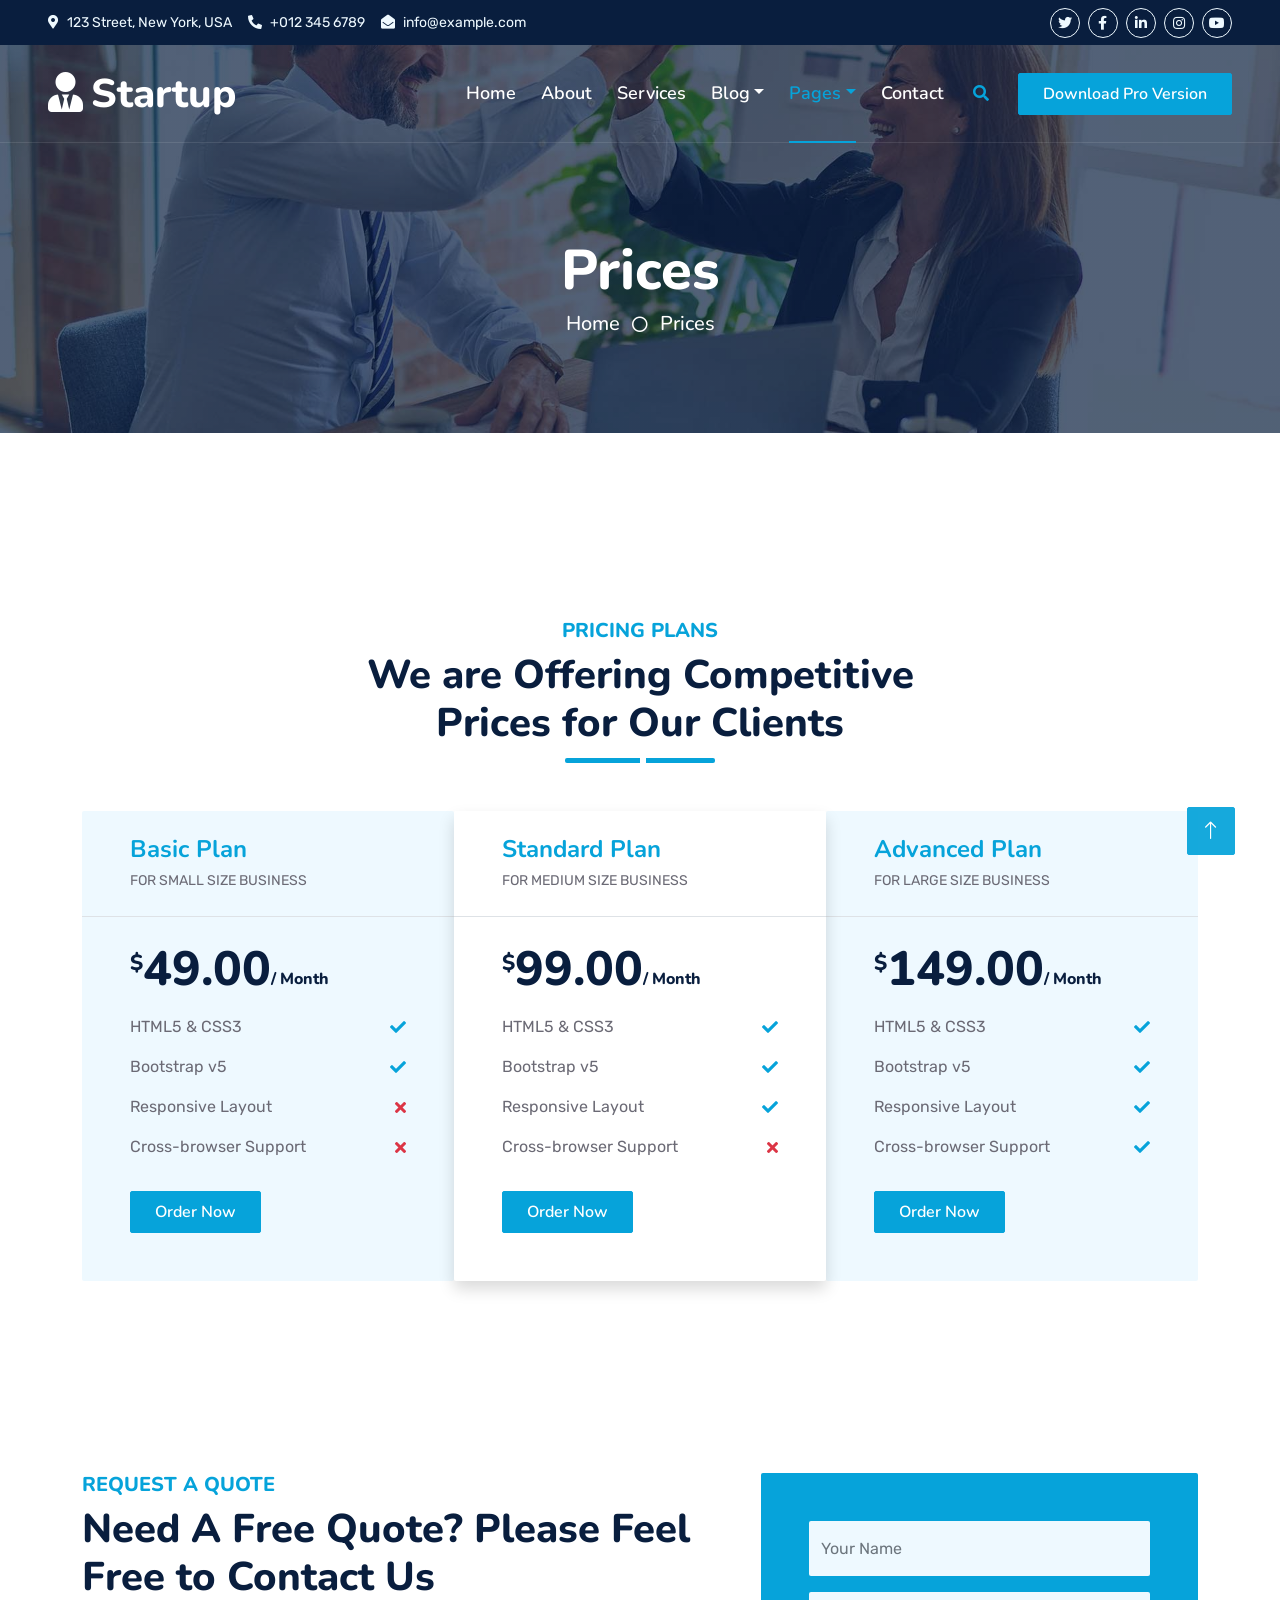
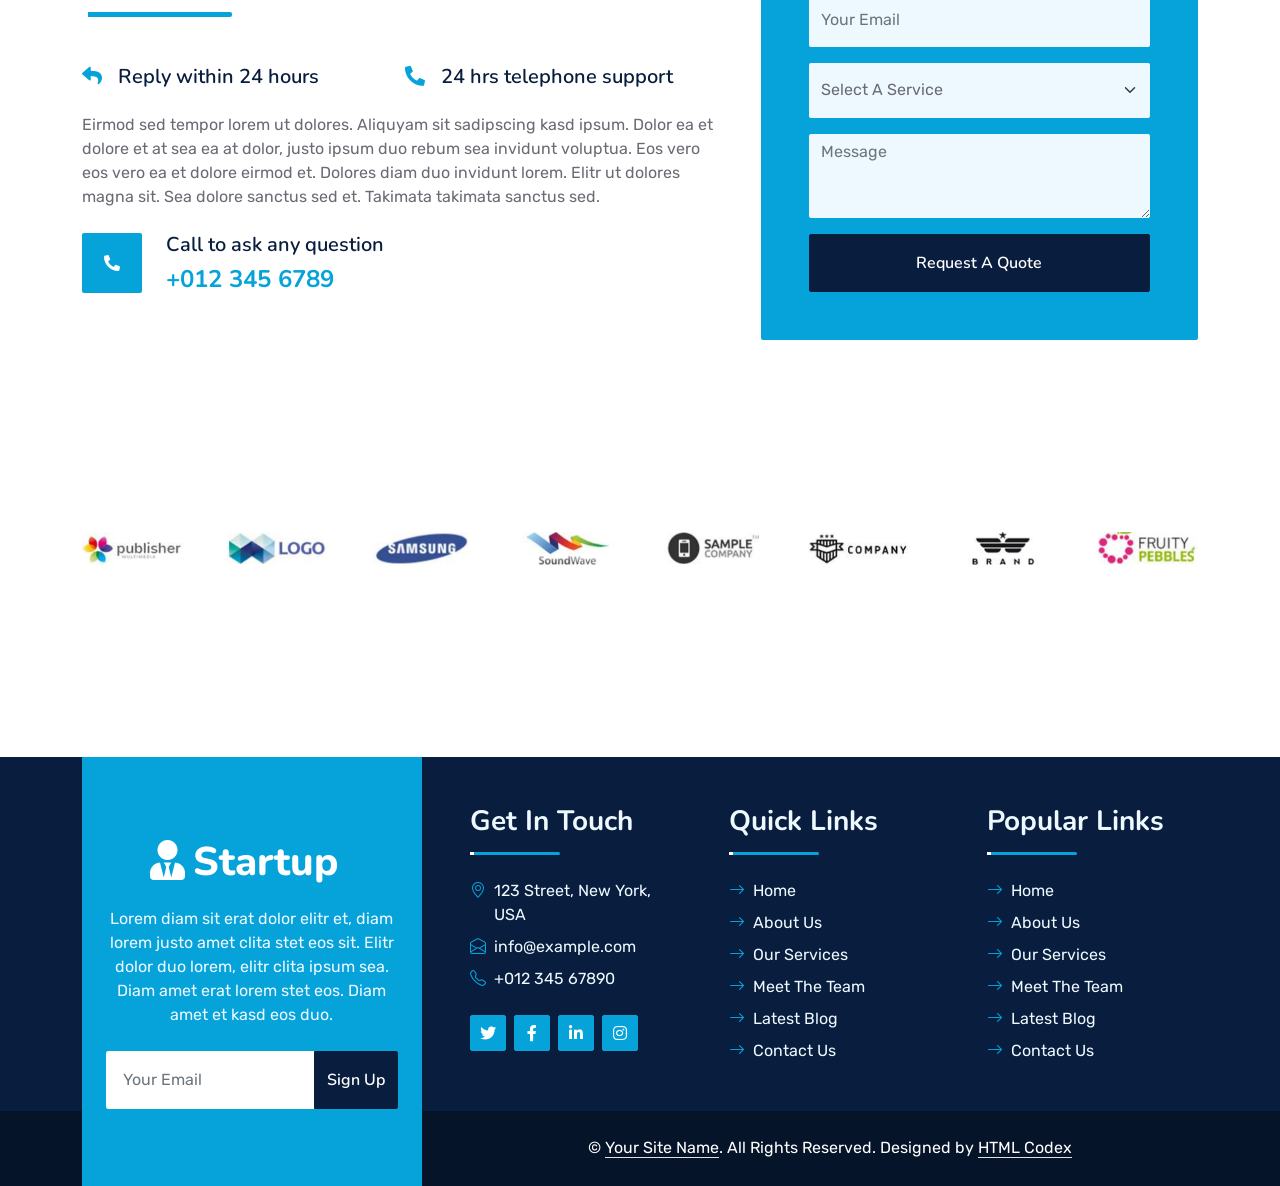
<file: price.html>
<!DOCTYPE html>
<html lang="en">

<head>
    <meta charset="utf-8">
    <title>Startup - Startup Website Template</title>
    <meta content="width=device-width, initial-scale=1.0" name="viewport">
    <meta content="Free HTML Templates" name="keywords">
    <meta content="Free HTML Templates" name="description">

    <!-- Favicon -->
    <link href="img/favicon.ico" rel="icon">

    <!-- Google Web Fonts -->
    <link rel="preconnect" href="https://fonts.googleapis.com">
    <link rel="preconnect" href="https://fonts.gstatic.com" crossorigin>
    <link href="https://fonts.googleapis.com/css2?family=Nunito:wght@400;600;700;800&family=Rubik:wght@400;500;600;700&display=swap" rel="stylesheet">

    <!-- Icon Font Stylesheet -->
    <link href="https://cdnjs.cloudflare.com/ajax/libs/font-awesome/5.10.0/css/all.min.css" rel="stylesheet">
    <link href="https://cdn.jsdelivr.net/npm/bootstrap-icons@1.4.1/font/bootstrap-icons.css" rel="stylesheet">

    <!-- Libraries Stylesheet -->
    <link href="lib/owlcarousel/assets/owl.carousel.min.css" rel="stylesheet">
    <link href="lib/animate/animate.min.css" rel="stylesheet">

    <!-- Customized Bootstrap Stylesheet -->
    <link href="css/bootstrap.min.css" rel="stylesheet">

    <!-- Template Stylesheet -->
    <link href="css/style.css" rel="stylesheet">
</head>

<body>
    <!-- Spinner Start -->
    <div id="spinner" class="show bg-white position-fixed translate-middle w-100 vh-100 top-50 start-50 d-flex align-items-center justify-content-center">
        <div class="spinner"></div>
    </div>
    <!-- Spinner End -->


    <!-- Topbar Start -->
    <div class="container-fluid bg-dark px-5 d-none d-lg-block">
        <div class="row gx-0">
            <div class="col-lg-8 text-center text-lg-start mb-2 mb-lg-0">
                <div class="d-inline-flex align-items-center" style="height: 45px;">
                    <small class="me-3 text-light"><i class="fa fa-map-marker-alt me-2"></i>123 Street, New York, USA</small>
                    <small class="me-3 text-light"><i class="fa fa-phone-alt me-2"></i>+012 345 6789</small>
                    <small class="text-light"><i class="fa fa-envelope-open me-2"></i>info@example.com</small>
                </div>
            </div>
            <div class="col-lg-4 text-center text-lg-end">
                <div class="d-inline-flex align-items-center" style="height: 45px;">
                    <a class="btn btn-sm btn-outline-light btn-sm-square rounded-circle me-2" href=""><i class="fab fa-twitter fw-normal"></i></a>
                    <a class="btn btn-sm btn-outline-light btn-sm-square rounded-circle me-2" href=""><i class="fab fa-facebook-f fw-normal"></i></a>
                    <a class="btn btn-sm btn-outline-light btn-sm-square rounded-circle me-2" href=""><i class="fab fa-linkedin-in fw-normal"></i></a>
                    <a class="btn btn-sm btn-outline-light btn-sm-square rounded-circle me-2" href=""><i class="fab fa-instagram fw-normal"></i></a>
                    <a class="btn btn-sm btn-outline-light btn-sm-square rounded-circle" href=""><i class="fab fa-youtube fw-normal"></i></a>
                </div>
            </div>
        </div>
    </div>
    <!-- Topbar End -->


    <!-- Navbar Start -->
    <div class="container-fluid position-relative p-0">
        <nav class="navbar navbar-expand-lg navbar-dark px-5 py-3 py-lg-0">
            <a href="index.html" class="navbar-brand p-0">
                <h1 class="m-0"><i class="fa fa-user-tie me-2"></i>Startup</h1>
            </a>
            <button class="navbar-toggler" type="button" data-bs-toggle="collapse" data-bs-target="#navbarCollapse">
                <span class="fa fa-bars"></span>
            </button>
            <div class="collapse navbar-collapse" id="navbarCollapse">
                <div class="navbar-nav ms-auto py-0">
                    <a href="index.html" class="nav-item nav-link">Home</a>
                    <a href="about.html" class="nav-item nav-link">About</a>
                    <a href="service.html" class="nav-item nav-link">Services</a>
                    <div class="nav-item dropdown">
                        <a href="#" class="nav-link dropdown-toggle" data-bs-toggle="dropdown">Blog</a>
                        <div class="dropdown-menu m-0">
                            <a href="blog.html" class="dropdown-item">Blog Grid</a>
                            <a href="detail.html" class="dropdown-item">Blog Detail</a>
                        </div>
                    </div>
                    <div class="nav-item dropdown">
                        <a href="#" class="nav-link dropdown-toggle active" data-bs-toggle="dropdown">Pages</a>
                        <div class="dropdown-menu m-0">
                            <a href="price.html" class="dropdown-item active">Pricing Plan</a>
                            <a href="feature.html" class="dropdown-item">Our features</a>
                            <a href="team.html" class="dropdown-item">Team Members</a>
                            <a href="testimonial.html" class="dropdown-item">Testimonial</a>
                            <a href="quote.html" class="dropdown-item">Free Quote</a>
                        </div>
                    </div>
                    <a href="contact.html" class="nav-item nav-link">Contact</a>
                </div>
                <butaton type="button" class="btn text-primary ms-3" data-bs-toggle="modal" data-bs-target="#searchModal"><i class="fa fa-search"></i></butaton>
                <a href="https://htmlcodex.com/startup-company-website-template" class="btn btn-primary py-2 px-4 ms-3">Download Pro Version</a>
            </div>
        </nav>

        <div class="container-fluid bg-primary py-5 bg-header" style="margin-bottom: 90px;">
            <div class="row py-5">
                <div class="col-12 pt-lg-5 mt-lg-5 text-center">
                    <h1 class="display-4 text-white animated zoomIn">Prices</h1>
                    <a href="" class="h5 text-white">Home</a>
                    <i class="far fa-circle text-white px-2"></i>
                    <a href="" class="h5 text-white">Prices</a>
                </div>
            </div>
        </div>
    </div>
    <!-- Navbar End -->


    <!-- Full Screen Search Start -->
    <div class="modal fade" id="searchModal" tabindex="-1">
        <div class="modal-dialog modal-fullscreen">
            <div class="modal-content" style="background: rgba(9, 30, 62, .7);">
                <div class="modal-header border-0">
                    <button type="button" class="btn bg-white btn-close" data-bs-dismiss="modal" aria-label="Close"></button>
                </div>
                <div class="modal-body d-flex align-items-center justify-content-center">
                    <div class="input-group" style="max-width: 600px;">
                        <input type="text" class="form-control bg-transparent border-primary p-3" placeholder="Type search keyword">
                        <button class="btn btn-primary px-4"><i class="bi bi-search"></i></button>
                    </div>
                </div>
            </div>
        </div>
    </div>
    <!-- Full Screen Search End -->


    <!-- Pricing Plan Start -->
    <div class="container-fluid py-5 wow fadeInUp" data-wow-delay="0.1s">
        <div class="container py-5">
            <div class="section-title text-center position-relative pb-3 mb-5 mx-auto" style="max-width: 600px;">
                <h5 class="fw-bold text-primary text-uppercase">Pricing Plans</h5>
                <h1 class="mb-0">We are Offering Competitive Prices for Our Clients</h1>
            </div>
            <div class="row g-0">
                <div class="col-lg-4 wow slideInUp" data-wow-delay="0.6s">
                    <div class="bg-light rounded">
                        <div class="border-bottom py-4 px-5 mb-4">
                            <h4 class="text-primary mb-1">Basic Plan</h4>
                            <small class="text-uppercase">For Small Size Business</small>
                        </div>
                        <div class="p-5 pt-0">
                            <h1 class="display-5 mb-3">
                                <small class="align-top" style="font-size: 22px; line-height: 45px;">$</small>49.00<small
                                    class="align-bottom" style="font-size: 16px; line-height: 40px;">/ Month</small>
                            </h1>
                            <div class="d-flex justify-content-between mb-3"><span>HTML5 & CSS3</span><i class="fa fa-check text-primary pt-1"></i></div>
                            <div class="d-flex justify-content-between mb-3"><span>Bootstrap v5</span><i class="fa fa-check text-primary pt-1"></i></div>
                            <div class="d-flex justify-content-between mb-3"><span>Responsive Layout</span><i class="fa fa-times text-danger pt-1"></i></div>
                            <div class="d-flex justify-content-between mb-2"><span>Cross-browser Support</span><i class="fa fa-times text-danger pt-1"></i></div>
                            <a href="" class="btn btn-primary py-2 px-4 mt-4">Order Now</a>
                        </div>
                    </div>
                </div>
                <div class="col-lg-4 wow slideInUp" data-wow-delay="0.3s">
                    <div class="bg-white rounded shadow position-relative" style="z-index: 1;">
                        <div class="border-bottom py-4 px-5 mb-4">
                            <h4 class="text-primary mb-1">Standard Plan</h4>
                            <small class="text-uppercase">For Medium Size Business</small>
                        </div>
                        <div class="p-5 pt-0">
                            <h1 class="display-5 mb-3">
                                <small class="align-top" style="font-size: 22px; line-height: 45px;">$</small>99.00<small
                                    class="align-bottom" style="font-size: 16px; line-height: 40px;">/ Month</small>
                            </h1>
                            <div class="d-flex justify-content-between mb-3"><span>HTML5 & CSS3</span><i class="fa fa-check text-primary pt-1"></i></div>
                            <div class="d-flex justify-content-between mb-3"><span>Bootstrap v5</span><i class="fa fa-check text-primary pt-1"></i></div>
                            <div class="d-flex justify-content-between mb-3"><span>Responsive Layout</span><i class="fa fa-check text-primary pt-1"></i></div>
                            <div class="d-flex justify-content-between mb-2"><span>Cross-browser Support</span><i class="fa fa-times text-danger pt-1"></i></div>
                            <a href="" class="btn btn-primary py-2 px-4 mt-4">Order Now</a>
                        </div>
                    </div>
                </div>
                <div class="col-lg-4 wow slideInUp" data-wow-delay="0.9s">
                    <div class="bg-light rounded">
                        <div class="border-bottom py-4 px-5 mb-4">
                            <h4 class="text-primary mb-1">Advanced Plan</h4>
                            <small class="text-uppercase">For Large Size Business</small>
                        </div>
                        <div class="p-5 pt-0">
                            <h1 class="display-5 mb-3">
                                <small class="align-top" style="font-size: 22px; line-height: 45px;">$</small>149.00<small
                                    class="align-bottom" style="font-size: 16px; line-height: 40px;">/ Month</small>
                            </h1>
                            <div class="d-flex justify-content-between mb-3"><span>HTML5 & CSS3</span><i class="fa fa-check text-primary pt-1"></i></div>
                            <div class="d-flex justify-content-between mb-3"><span>Bootstrap v5</span><i class="fa fa-check text-primary pt-1"></i></div>
                            <div class="d-flex justify-content-between mb-3"><span>Responsive Layout</span><i class="fa fa-check text-primary pt-1"></i></div>
                            <div class="d-flex justify-content-between mb-2"><span>Cross-browser Support</span><i class="fa fa-check text-primary pt-1"></i></div>
                            <a href="" class="btn btn-primary py-2 px-4 mt-4">Order Now</a>
                        </div>
                    </div>
                </div>
            </div>
        </div>
    </div>
    <!-- Pricing Plan End -->


    <!-- Quote Start -->
    <div class="container-fluid py-5 wow fadeInUp" data-wow-delay="0.1s">
        <div class="container py-5">
            <div class="row g-5">
                <div class="col-lg-7">
                    <div class="section-title position-relative pb-3 mb-5">
                        <h5 class="fw-bold text-primary text-uppercase">Request A Quote</h5>
                        <h1 class="mb-0">Need A Free Quote? Please Feel Free to Contact Us</h1>
                    </div>
                    <div class="row gx-3">
                        <div class="col-sm-6 wow zoomIn" data-wow-delay="0.2s">
                            <h5 class="mb-4"><i class="fa fa-reply text-primary me-3"></i>Reply within 24 hours</h5>
                        </div>
                        <div class="col-sm-6 wow zoomIn" data-wow-delay="0.4s">
                            <h5 class="mb-4"><i class="fa fa-phone-alt text-primary me-3"></i>24 hrs telephone support</h5>
                        </div>
                    </div>
                    <p class="mb-4">Eirmod sed tempor lorem ut dolores. Aliquyam sit sadipscing kasd ipsum. Dolor ea et dolore et at sea ea at dolor, justo ipsum duo rebum sea invidunt voluptua. Eos vero eos vero ea et dolore eirmod et. Dolores diam duo invidunt lorem. Elitr ut dolores magna sit. Sea dolore sanctus sed et. Takimata takimata sanctus sed.</p>
                    <div class="d-flex align-items-center mt-2 wow zoomIn" data-wow-delay="0.6s">
                        <div class="bg-primary d-flex align-items-center justify-content-center rounded" style="width: 60px; height: 60px;">
                            <i class="fa fa-phone-alt text-white"></i>
                        </div>
                        <div class="ps-4">
                            <h5 class="mb-2">Call to ask any question</h5>
                            <h4 class="text-primary mb-0">+012 345 6789</h4>
                        </div>
                    </div>
                </div>
                <div class="col-lg-5">
                    <div class="bg-primary rounded h-100 d-flex align-items-center p-5 wow zoomIn" data-wow-delay="0.9s">
                        <form>
                            <div class="row g-3">
                                <div class="col-xl-12">
                                    <input type="text" class="form-control bg-light border-0" placeholder="Your Name" style="height: 55px;">
                                </div>
                                <div class="col-12">
                                    <input type="email" class="form-control bg-light border-0" placeholder="Your Email" style="height: 55px;">
                                </div>
                                <div class="col-12">
                                    <select class="form-select bg-light border-0" style="height: 55px;">
                                        <option selected>Select A Service</option>
                                        <option value="1">Service 1</option>
                                        <option value="2">Service 2</option>
                                        <option value="3">Service 3</option>
                                    </select>
                                </div>
                                <div class="col-12">
                                    <textarea class="form-control bg-light border-0" rows="3" placeholder="Message"></textarea>
                                </div>
                                <div class="col-12">
                                    <button class="btn btn-dark w-100 py-3" type="submit">Request A Quote</button>
                                </div>
                            </div>
                        </form>
                    </div>
                </div>
            </div>
        </div>
    </div>
    <!-- Quote End -->


    <!-- Vendor Start -->
    <div class="container-fluid py-5 wow fadeInUp" data-wow-delay="0.1s">
        <div class="container py-5 mb-5">
            <div class="bg-white">
                <div class="owl-carousel vendor-carousel">
                    <img src="img/vendor-1.jpg" alt="">
                    <img src="img/vendor-2.jpg" alt="">
                    <img src="img/vendor-3.jpg" alt="">
                    <img src="img/vendor-4.jpg" alt="">
                    <img src="img/vendor-5.jpg" alt="">
                    <img src="img/vendor-6.jpg" alt="">
                    <img src="img/vendor-7.jpg" alt="">
                    <img src="img/vendor-8.jpg" alt="">
                    <img src="img/vendor-9.jpg" alt="">
                </div>
            </div>
        </div>
    </div>
    <!-- Vendor End -->
    

    <!-- Footer Start -->
    <div class="container-fluid bg-dark text-light mt-5 wow fadeInUp" data-wow-delay="0.1s">
        <div class="container">
            <div class="row gx-5">
                <div class="col-lg-4 col-md-6 footer-about">
                    <div class="d-flex flex-column align-items-center justify-content-center text-center h-100 bg-primary p-4">
                        <a href="index.html" class="navbar-brand">
                            <h1 class="m-0 text-white"><i class="fa fa-user-tie me-2"></i>Startup</h1>
                        </a>
                        <p class="mt-3 mb-4">Lorem diam sit erat dolor elitr et, diam lorem justo amet clita stet eos sit. Elitr dolor duo lorem, elitr clita ipsum sea. Diam amet erat lorem stet eos. Diam amet et kasd eos duo.</p>
                        <form action="">
                            <div class="input-group">
                                <input type="text" class="form-control border-white p-3" placeholder="Your Email">
                                <button class="btn btn-dark">Sign Up</button>
                            </div>
                        </form>
                    </div>
                </div>
                <div class="col-lg-8 col-md-6">
                    <div class="row gx-5">
                        <div class="col-lg-4 col-md-12 pt-5 mb-5">
                            <div class="section-title section-title-sm position-relative pb-3 mb-4">
                                <h3 class="text-light mb-0">Get In Touch</h3>
                            </div>
                            <div class="d-flex mb-2">
                                <i class="bi bi-geo-alt text-primary me-2"></i>
                                <p class="mb-0">123 Street, New York, USA</p>
                            </div>
                            <div class="d-flex mb-2">
                                <i class="bi bi-envelope-open text-primary me-2"></i>
                                <p class="mb-0">info@example.com</p>
                            </div>
                            <div class="d-flex mb-2">
                                <i class="bi bi-telephone text-primary me-2"></i>
                                <p class="mb-0">+012 345 67890</p>
                            </div>
                            <div class="d-flex mt-4">
                                <a class="btn btn-primary btn-square me-2" href="#"><i class="fab fa-twitter fw-normal"></i></a>
                                <a class="btn btn-primary btn-square me-2" href="#"><i class="fab fa-facebook-f fw-normal"></i></a>
                                <a class="btn btn-primary btn-square me-2" href="#"><i class="fab fa-linkedin-in fw-normal"></i></a>
                                <a class="btn btn-primary btn-square" href="#"><i class="fab fa-instagram fw-normal"></i></a>
                            </div>
                        </div>
                        <div class="col-lg-4 col-md-12 pt-0 pt-lg-5 mb-5">
                            <div class="section-title section-title-sm position-relative pb-3 mb-4">
                                <h3 class="text-light mb-0">Quick Links</h3>
                            </div>
                            <div class="link-animated d-flex flex-column justify-content-start">
                                <a class="text-light mb-2" href="#"><i class="bi bi-arrow-right text-primary me-2"></i>Home</a>
                                <a class="text-light mb-2" href="#"><i class="bi bi-arrow-right text-primary me-2"></i>About Us</a>
                                <a class="text-light mb-2" href="#"><i class="bi bi-arrow-right text-primary me-2"></i>Our Services</a>
                                <a class="text-light mb-2" href="#"><i class="bi bi-arrow-right text-primary me-2"></i>Meet The Team</a>
                                <a class="text-light mb-2" href="#"><i class="bi bi-arrow-right text-primary me-2"></i>Latest Blog</a>
                                <a class="text-light" href="#"><i class="bi bi-arrow-right text-primary me-2"></i>Contact Us</a>
                            </div>
                        </div>
                        <div class="col-lg-4 col-md-12 pt-0 pt-lg-5 mb-5">
                            <div class="section-title section-title-sm position-relative pb-3 mb-4">
                                <h3 class="text-light mb-0">Popular Links</h3>
                            </div>
                            <div class="link-animated d-flex flex-column justify-content-start">
                                <a class="text-light mb-2" href="#"><i class="bi bi-arrow-right text-primary me-2"></i>Home</a>
                                <a class="text-light mb-2" href="#"><i class="bi bi-arrow-right text-primary me-2"></i>About Us</a>
                                <a class="text-light mb-2" href="#"><i class="bi bi-arrow-right text-primary me-2"></i>Our Services</a>
                                <a class="text-light mb-2" href="#"><i class="bi bi-arrow-right text-primary me-2"></i>Meet The Team</a>
                                <a class="text-light mb-2" href="#"><i class="bi bi-arrow-right text-primary me-2"></i>Latest Blog</a>
                                <a class="text-light" href="#"><i class="bi bi-arrow-right text-primary me-2"></i>Contact Us</a>
                            </div>
                        </div>
                    </div>
                </div>
            </div>
        </div>
    </div>
    <div class="container-fluid text-white" style="background: #061429;">
        <div class="container text-center">
            <div class="row justify-content-end">
                <div class="col-lg-8 col-md-6">
                    <div class="d-flex align-items-center justify-content-center" style="height: 75px;">
                        <p class="mb-0">&copy; <a class="text-white border-bottom" href="#">Your Site Name</a>. All Rights Reserved. 
						
						<!--/*** This template is free as long as you keep the footer author’s credit link/attribution link/backlink. If you'd like to use the template without the footer author’s credit link/attribution link/backlink, you can purchase the Credit Removal License from "https://htmlcodex.com/credit-removal". Thank you for your support. ***/-->
						Designed by <a class="text-white border-bottom" href="https://htmlcodex.com">HTML Codex</a></p>
                    </div>
                </div>
            </div>
        </div>
    </div>
    <!-- Footer End -->


    <!-- Back to Top -->
    <a href="#" class="btn btn-lg btn-primary btn-lg-square rounded back-to-top"><i class="bi bi-arrow-up"></i></a>


    <!-- JavaScript Libraries -->
    <script src="https://code.jquery.com/jquery-3.4.1.min.js"></script>
    <script src="https://cdn.jsdelivr.net/npm/bootstrap@5.0.0/dist/js/bootstrap.bundle.min.js"></script>
    <script src="lib/wow/wow.min.js"></script>
    <script src="lib/easing/easing.min.js"></script>
    <script src="lib/waypoints/waypoints.min.js"></script>
    <script src="lib/counterup/counterup.min.js"></script>
    <script src="lib/owlcarousel/owl.carousel.min.js"></script>

    <!-- Template Javascript -->
    <script src="js/main.js"></script>
</body>

</html>
</file>
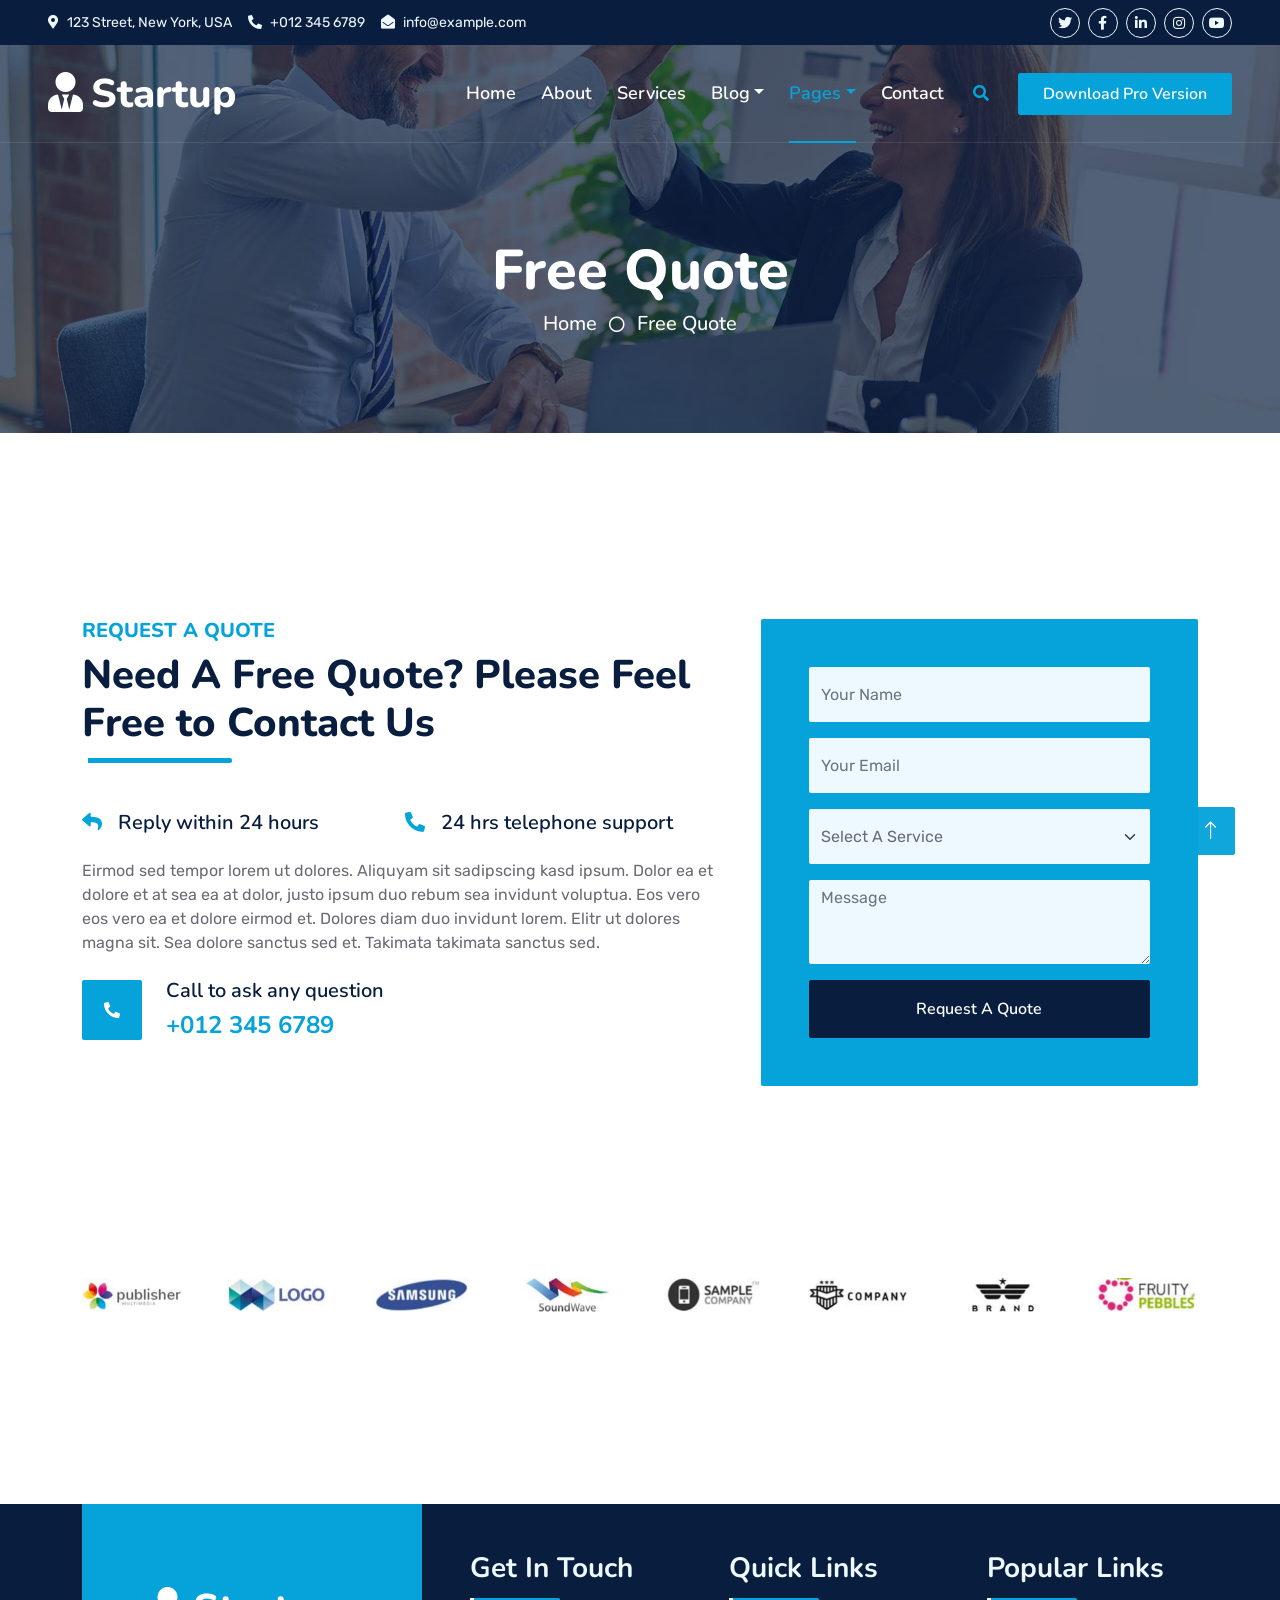
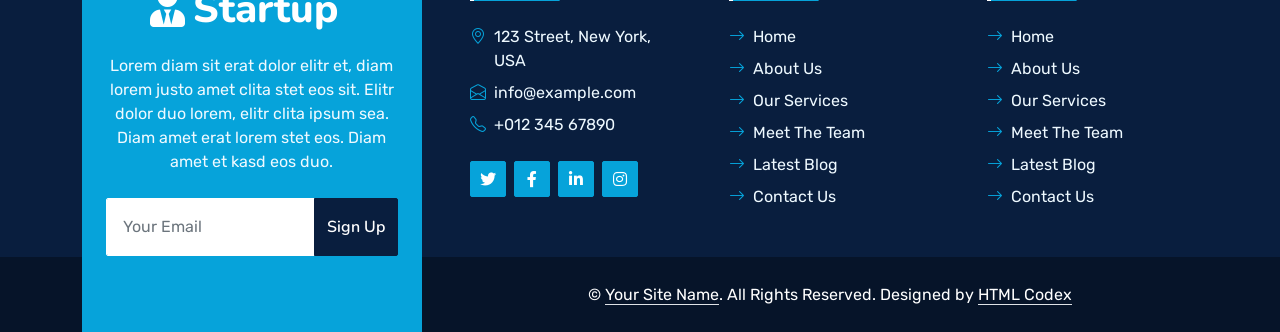
<file: quote.html>
<!DOCTYPE html>
<html lang="en">

<head>
    <meta charset="utf-8">
    <title>Startup - Startup Website Template</title>
    <meta content="width=device-width, initial-scale=1.0" name="viewport">
    <meta content="Free HTML Templates" name="keywords">
    <meta content="Free HTML Templates" name="description">

    <!-- Favicon -->
    <link href="img/favicon.ico" rel="icon">

    <!-- Google Web Fonts -->
    <link rel="preconnect" href="https://fonts.googleapis.com">
    <link rel="preconnect" href="https://fonts.gstatic.com" crossorigin>
    <link href="https://fonts.googleapis.com/css2?family=Nunito:wght@400;600;700;800&family=Rubik:wght@400;500;600;700&display=swap" rel="stylesheet">

    <!-- Icon Font Stylesheet -->
    <link href="https://cdnjs.cloudflare.com/ajax/libs/font-awesome/5.10.0/css/all.min.css" rel="stylesheet">
    <link href="https://cdn.jsdelivr.net/npm/bootstrap-icons@1.4.1/font/bootstrap-icons.css" rel="stylesheet">

    <!-- Libraries Stylesheet -->
    <link href="lib/owlcarousel/assets/owl.carousel.min.css" rel="stylesheet">
    <link href="lib/animate/animate.min.css" rel="stylesheet">

    <!-- Customized Bootstrap Stylesheet -->
    <link href="css/bootstrap.min.css" rel="stylesheet">

    <!-- Template Stylesheet -->
    <link href="css/style.css" rel="stylesheet">
</head>

<body>
    <!-- Spinner Start -->
    <div id="spinner" class="show bg-white position-fixed translate-middle w-100 vh-100 top-50 start-50 d-flex align-items-center justify-content-center">
        <div class="spinner"></div>
    </div>
    <!-- Spinner End -->


    <!-- Topbar Start -->
    <div class="container-fluid bg-dark px-5 d-none d-lg-block">
        <div class="row gx-0">
            <div class="col-lg-8 text-center text-lg-start mb-2 mb-lg-0">
                <div class="d-inline-flex align-items-center" style="height: 45px;">
                    <small class="me-3 text-light"><i class="fa fa-map-marker-alt me-2"></i>123 Street, New York, USA</small>
                    <small class="me-3 text-light"><i class="fa fa-phone-alt me-2"></i>+012 345 6789</small>
                    <small class="text-light"><i class="fa fa-envelope-open me-2"></i>info@example.com</small>
                </div>
            </div>
            <div class="col-lg-4 text-center text-lg-end">
                <div class="d-inline-flex align-items-center" style="height: 45px;">
                    <a class="btn btn-sm btn-outline-light btn-sm-square rounded-circle me-2" href=""><i class="fab fa-twitter fw-normal"></i></a>
                    <a class="btn btn-sm btn-outline-light btn-sm-square rounded-circle me-2" href=""><i class="fab fa-facebook-f fw-normal"></i></a>
                    <a class="btn btn-sm btn-outline-light btn-sm-square rounded-circle me-2" href=""><i class="fab fa-linkedin-in fw-normal"></i></a>
                    <a class="btn btn-sm btn-outline-light btn-sm-square rounded-circle me-2" href=""><i class="fab fa-instagram fw-normal"></i></a>
                    <a class="btn btn-sm btn-outline-light btn-sm-square rounded-circle" href=""><i class="fab fa-youtube fw-normal"></i></a>
                </div>
            </div>
        </div>
    </div>
    <!-- Topbar End -->


    <!-- Navbar Start -->
    <div class="container-fluid position-relative p-0">
        <nav class="navbar navbar-expand-lg navbar-dark px-5 py-3 py-lg-0">
            <a href="index.html" class="navbar-brand p-0">
                <h1 class="m-0"><i class="fa fa-user-tie me-2"></i>Startup</h1>
            </a>
            <button class="navbar-toggler" type="button" data-bs-toggle="collapse" data-bs-target="#navbarCollapse">
                <span class="fa fa-bars"></span>
            </button>
            <div class="collapse navbar-collapse" id="navbarCollapse">
                <div class="navbar-nav ms-auto py-0">
                    <a href="index.html" class="nav-item nav-link">Home</a>
                    <a href="about.html" class="nav-item nav-link">About</a>
                    <a href="service.html" class="nav-item nav-link">Services</a>
                    <div class="nav-item dropdown">
                        <a href="#" class="nav-link dropdown-toggle" data-bs-toggle="dropdown">Blog</a>
                        <div class="dropdown-menu m-0">
                            <a href="blog.html" class="dropdown-item">Blog Grid</a>
                            <a href="detail.html" class="dropdown-item">Blog Detail</a>
                        </div>
                    </div>
                    <div class="nav-item dropdown">
                        <a href="#" class="nav-link dropdown-toggle active" data-bs-toggle="dropdown">Pages</a>
                        <div class="dropdown-menu m-0">
                            <a href="price.html" class="dropdown-item">Pricing Plan</a>
                            <a href="feature.html" class="dropdown-item">Our features</a>
                            <a href="team.html" class="dropdown-item">Team Members</a>
                            <a href="testimonial.html" class="dropdown-item">Testimonial</a>
                            <a href="quote.html" class="dropdown-item active">Free Quote</a>
                        </div>
                    </div>
                    <a href="contact.html" class="nav-item nav-link">Contact</a>
                </div>
                <butaton type="button" class="btn text-primary ms-3" data-bs-toggle="modal" data-bs-target="#searchModal"><i class="fa fa-search"></i></butaton>
                <a href="https://htmlcodex.com/startup-company-website-template" class="btn btn-primary py-2 px-4 ms-3">Download Pro Version</a>
            </div>
        </nav>

        <div class="container-fluid bg-primary py-5 bg-header" style="margin-bottom: 90px;">
            <div class="row py-5">
                <div class="col-12 pt-lg-5 mt-lg-5 text-center">
                    <h1 class="display-4 text-white animated zoomIn">Free Quote</h1>
                    <a href="" class="h5 text-white">Home</a>
                    <i class="far fa-circle text-white px-2"></i>
                    <a href="" class="h5 text-white">Free Quote</a>
                </div>
            </div>
        </div>
    </div>
    <!-- Navbar End -->


    <!-- Full Screen Search Start -->
    <div class="modal fade" id="searchModal" tabindex="-1">
        <div class="modal-dialog modal-fullscreen">
            <div class="modal-content" style="background: rgba(9, 30, 62, .7);">
                <div class="modal-header border-0">
                    <button type="button" class="btn bg-white btn-close" data-bs-dismiss="modal" aria-label="Close"></button>
                </div>
                <div class="modal-body d-flex align-items-center justify-content-center">
                    <div class="input-group" style="max-width: 600px;">
                        <input type="text" class="form-control bg-transparent border-primary p-3" placeholder="Type search keyword">
                        <button class="btn btn-primary px-4"><i class="bi bi-search"></i></button>
                    </div>
                </div>
            </div>
        </div>
    </div>
    <!-- Full Screen Search End -->


    <!-- Quote Start -->
    <div class="container-fluid py-5 wow fadeInUp" data-wow-delay="0.1s">
        <div class="container py-5">
            <div class="row g-5">
                <div class="col-lg-7">
                    <div class="section-title position-relative pb-3 mb-5">
                        <h5 class="fw-bold text-primary text-uppercase">Request A Quote</h5>
                        <h1 class="mb-0">Need A Free Quote? Please Feel Free to Contact Us</h1>
                    </div>
                    <div class="row gx-3">
                        <div class="col-sm-6 wow zoomIn" data-wow-delay="0.2s">
                            <h5 class="mb-4"><i class="fa fa-reply text-primary me-3"></i>Reply within 24 hours</h5>
                        </div>
                        <div class="col-sm-6 wow zoomIn" data-wow-delay="0.4s">
                            <h5 class="mb-4"><i class="fa fa-phone-alt text-primary me-3"></i>24 hrs telephone support</h5>
                        </div>
                    </div>
                    <p class="mb-4">Eirmod sed tempor lorem ut dolores. Aliquyam sit sadipscing kasd ipsum. Dolor ea et dolore et at sea ea at dolor, justo ipsum duo rebum sea invidunt voluptua. Eos vero eos vero ea et dolore eirmod et. Dolores diam duo invidunt lorem. Elitr ut dolores magna sit. Sea dolore sanctus sed et. Takimata takimata sanctus sed.</p>
                    <div class="d-flex align-items-center mt-2 wow zoomIn" data-wow-delay="0.6s">
                        <div class="bg-primary d-flex align-items-center justify-content-center rounded" style="width: 60px; height: 60px;">
                            <i class="fa fa-phone-alt text-white"></i>
                        </div>
                        <div class="ps-4">
                            <h5 class="mb-2">Call to ask any question</h5>
                            <h4 class="text-primary mb-0">+012 345 6789</h4>
                        </div>
                    </div>
                </div>
                <div class="col-lg-5">
                    <div class="bg-primary rounded h-100 d-flex align-items-center p-5 wow zoomIn" data-wow-delay="0.9s">
                        <form>
                            <div class="row g-3">
                                <div class="col-xl-12">
                                    <input type="text" class="form-control bg-light border-0" placeholder="Your Name" style="height: 55px;">
                                </div>
                                <div class="col-12">
                                    <input type="email" class="form-control bg-light border-0" placeholder="Your Email" style="height: 55px;">
                                </div>
                                <div class="col-12">
                                    <select class="form-select bg-light border-0" style="height: 55px;">
                                        <option selected>Select A Service</option>
                                        <option value="1">Service 1</option>
                                        <option value="2">Service 2</option>
                                        <option value="3">Service 3</option>
                                    </select>
                                </div>
                                <div class="col-12">
                                    <textarea class="form-control bg-light border-0" rows="3" placeholder="Message"></textarea>
                                </div>
                                <div class="col-12">
                                    <button class="btn btn-dark w-100 py-3" type="submit">Request A Quote</button>
                                </div>
                            </div>
                        </form>
                    </div>
                </div>
            </div>
        </div>
    </div>
    <!-- Quote End -->


    <!-- Vendor Start -->
    <div class="container-fluid py-5 wow fadeInUp" data-wow-delay="0.1s">
        <div class="container py-5 mb-5">
            <div class="bg-white">
                <div class="owl-carousel vendor-carousel">
                    <img src="img/vendor-1.jpg" alt="">
                    <img src="img/vendor-2.jpg" alt="">
                    <img src="img/vendor-3.jpg" alt="">
                    <img src="img/vendor-4.jpg" alt="">
                    <img src="img/vendor-5.jpg" alt="">
                    <img src="img/vendor-6.jpg" alt="">
                    <img src="img/vendor-7.jpg" alt="">
                    <img src="img/vendor-8.jpg" alt="">
                    <img src="img/vendor-9.jpg" alt="">
                </div>
            </div>
        </div>
    </div>
    <!-- Vendor End -->
    

    <!-- Footer Start -->
    <div class="container-fluid bg-dark text-light mt-5 wow fadeInUp" data-wow-delay="0.1s">
        <div class="container">
            <div class="row gx-5">
                <div class="col-lg-4 col-md-6 footer-about">
                    <div class="d-flex flex-column align-items-center justify-content-center text-center h-100 bg-primary p-4">
                        <a href="index.html" class="navbar-brand">
                            <h1 class="m-0 text-white"><i class="fa fa-user-tie me-2"></i>Startup</h1>
                        </a>
                        <p class="mt-3 mb-4">Lorem diam sit erat dolor elitr et, diam lorem justo amet clita stet eos sit. Elitr dolor duo lorem, elitr clita ipsum sea. Diam amet erat lorem stet eos. Diam amet et kasd eos duo.</p>
                        <form action="">
                            <div class="input-group">
                                <input type="text" class="form-control border-white p-3" placeholder="Your Email">
                                <button class="btn btn-dark">Sign Up</button>
                            </div>
                        </form>
                    </div>
                </div>
                <div class="col-lg-8 col-md-6">
                    <div class="row gx-5">
                        <div class="col-lg-4 col-md-12 pt-5 mb-5">
                            <div class="section-title section-title-sm position-relative pb-3 mb-4">
                                <h3 class="text-light mb-0">Get In Touch</h3>
                            </div>
                            <div class="d-flex mb-2">
                                <i class="bi bi-geo-alt text-primary me-2"></i>
                                <p class="mb-0">123 Street, New York, USA</p>
                            </div>
                            <div class="d-flex mb-2">
                                <i class="bi bi-envelope-open text-primary me-2"></i>
                                <p class="mb-0">info@example.com</p>
                            </div>
                            <div class="d-flex mb-2">
                                <i class="bi bi-telephone text-primary me-2"></i>
                                <p class="mb-0">+012 345 67890</p>
                            </div>
                            <div class="d-flex mt-4">
                                <a class="btn btn-primary btn-square me-2" href="#"><i class="fab fa-twitter fw-normal"></i></a>
                                <a class="btn btn-primary btn-square me-2" href="#"><i class="fab fa-facebook-f fw-normal"></i></a>
                                <a class="btn btn-primary btn-square me-2" href="#"><i class="fab fa-linkedin-in fw-normal"></i></a>
                                <a class="btn btn-primary btn-square" href="#"><i class="fab fa-instagram fw-normal"></i></a>
                            </div>
                        </div>
                        <div class="col-lg-4 col-md-12 pt-0 pt-lg-5 mb-5">
                            <div class="section-title section-title-sm position-relative pb-3 mb-4">
                                <h3 class="text-light mb-0">Quick Links</h3>
                            </div>
                            <div class="link-animated d-flex flex-column justify-content-start">
                                <a class="text-light mb-2" href="#"><i class="bi bi-arrow-right text-primary me-2"></i>Home</a>
                                <a class="text-light mb-2" href="#"><i class="bi bi-arrow-right text-primary me-2"></i>About Us</a>
                                <a class="text-light mb-2" href="#"><i class="bi bi-arrow-right text-primary me-2"></i>Our Services</a>
                                <a class="text-light mb-2" href="#"><i class="bi bi-arrow-right text-primary me-2"></i>Meet The Team</a>
                                <a class="text-light mb-2" href="#"><i class="bi bi-arrow-right text-primary me-2"></i>Latest Blog</a>
                                <a class="text-light" href="#"><i class="bi bi-arrow-right text-primary me-2"></i>Contact Us</a>
                            </div>
                        </div>
                        <div class="col-lg-4 col-md-12 pt-0 pt-lg-5 mb-5">
                            <div class="section-title section-title-sm position-relative pb-3 mb-4">
                                <h3 class="text-light mb-0">Popular Links</h3>
                            </div>
                            <div class="link-animated d-flex flex-column justify-content-start">
                                <a class="text-light mb-2" href="#"><i class="bi bi-arrow-right text-primary me-2"></i>Home</a>
                                <a class="text-light mb-2" href="#"><i class="bi bi-arrow-right text-primary me-2"></i>About Us</a>
                                <a class="text-light mb-2" href="#"><i class="bi bi-arrow-right text-primary me-2"></i>Our Services</a>
                                <a class="text-light mb-2" href="#"><i class="bi bi-arrow-right text-primary me-2"></i>Meet The Team</a>
                                <a class="text-light mb-2" href="#"><i class="bi bi-arrow-right text-primary me-2"></i>Latest Blog</a>
                                <a class="text-light" href="#"><i class="bi bi-arrow-right text-primary me-2"></i>Contact Us</a>
                            </div>
                        </div>
                    </div>
                </div>
            </div>
        </div>
    </div>
    <div class="container-fluid text-white" style="background: #061429;">
        <div class="container text-center">
            <div class="row justify-content-end">
                <div class="col-lg-8 col-md-6">
                    <div class="d-flex align-items-center justify-content-center" style="height: 75px;">
                        <p class="mb-0">&copy; <a class="text-white border-bottom" href="#">Your Site Name</a>. All Rights Reserved. 
						
						<!--/*** This template is free as long as you keep the footer author’s credit link/attribution link/backlink. If you'd like to use the template without the footer author’s credit link/attribution link/backlink, you can purchase the Credit Removal License from "https://htmlcodex.com/credit-removal". Thank you for your support. ***/-->
						Designed by <a class="text-white border-bottom" href="https://htmlcodex.com">HTML Codex</a></p>
                    </div>
                </div>
            </div>
        </div>
    </div>
    <!-- Footer End -->


    <!-- Back to Top -->
    <a href="#" class="btn btn-lg btn-primary btn-lg-square rounded back-to-top"><i class="bi bi-arrow-up"></i></a>


    <!-- JavaScript Libraries -->
    <script src="https://code.jquery.com/jquery-3.4.1.min.js"></script>
    <script src="https://cdn.jsdelivr.net/npm/bootstrap@5.0.0/dist/js/bootstrap.bundle.min.js"></script>
    <script src="lib/wow/wow.min.js"></script>
    <script src="lib/easing/easing.min.js"></script>
    <script src="lib/waypoints/waypoints.min.js"></script>
    <script src="lib/counterup/counterup.min.js"></script>
    <script src="lib/owlcarousel/owl.carousel.min.js"></script>

    <!-- Template Javascript -->
    <script src="js/main.js"></script>
</body>

</html>
</file>
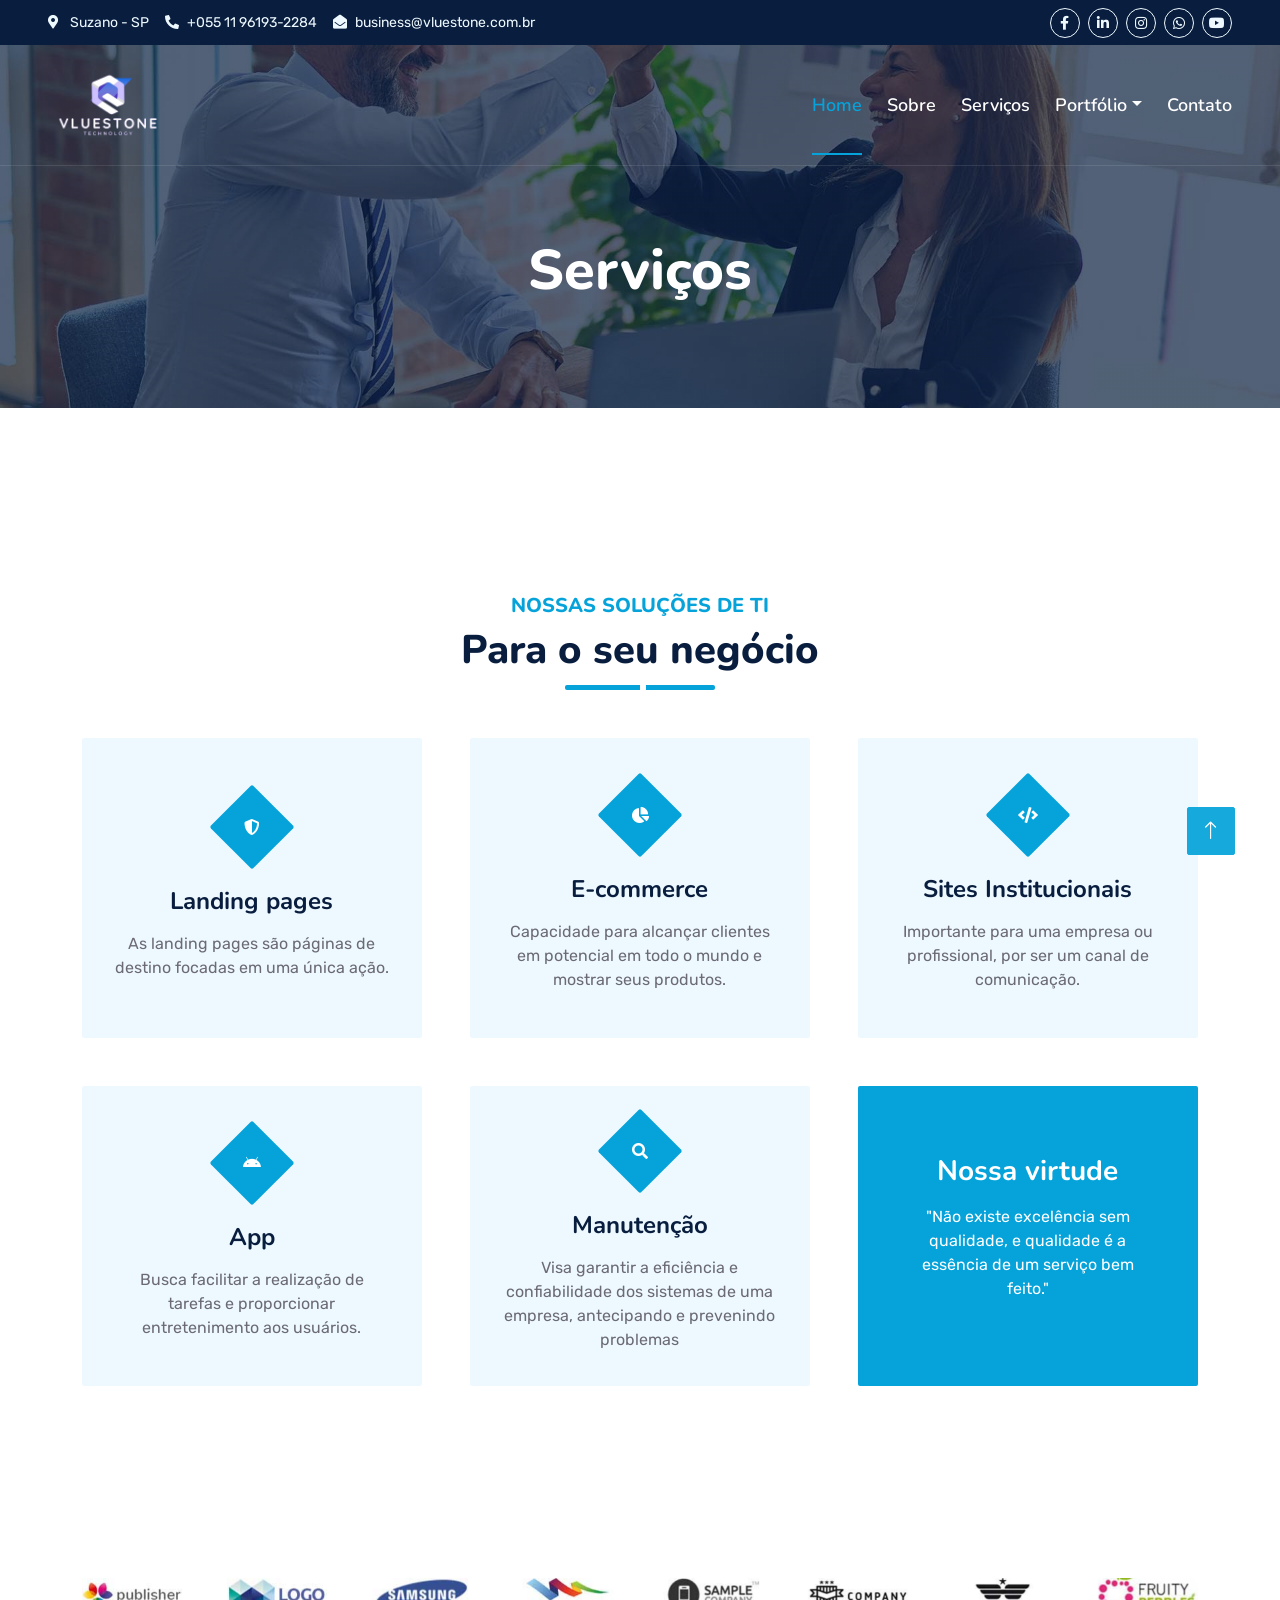
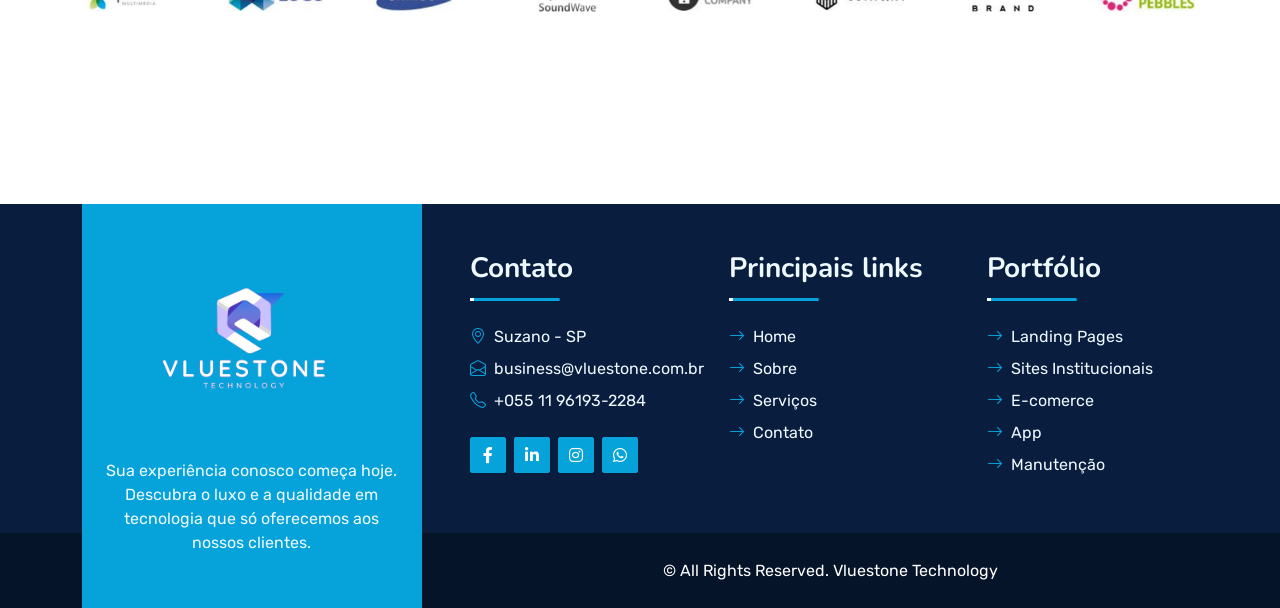
<file: service.html>
<!DOCTYPE html>
<html lang="pt-br">

<head>
    <!-- Pagina Serviços -->
    <meta charset="utf-8">
    <title>Vluestone</title>
    <meta content="width=device-width, initial-scale=1.0" name="viewport">


    <!-- Favicon -->
    <link href="img/Logo 3 Transparent.png" rel="icon">

    <!-- Google Web Fonts -->
    <link rel="preconnect" href="https://fonts.googleapis.com">
    <link rel="preconnect" href="https://fonts.gstatic.com" crossorigin>
    <link href="https://fonts.googleapis.com/css2?family=Nunito:wght@400;600;700;800&family=Rubik:wght@400;500;600;700&display=swap" rel="stylesheet">

    <!-- Icon Font Stylesheet -->
    <link href="https://cdnjs.cloudflare.com/ajax/libs/font-awesome/5.10.0/css/all.min.css" rel="stylesheet">
    <link href="https://cdn.jsdelivr.net/npm/bootstrap-icons@1.4.1/font/bootstrap-icons.css" rel="stylesheet">

    <!-- Libraries Stylesheet -->
    <link href="lib/owlcarousel/assets/owl.carousel.min.css" rel="stylesheet">
    <link href="lib/animate/animate.min.css" rel="stylesheet">

    <!-- Customized Bootstrap Stylesheet -->
    <link href="css/bootstrap.min.css" rel="stylesheet">

    <!--Stylesheet -->
    <link href="css/style.css" rel="stylesheet">
</head>

<body>
    <!-- Spinner Start -->
    <div id="spinner" class="show bg-white position-fixed translate-middle w-100 vh-100 top-50 start-50 d-flex align-items-center justify-content-center">
        <div class="spinner"></div>
    </div>
    <!-- Spinner End -->


    <!-- Topbar Start -->
  <div class="container-fluid bg-dark px-5 d-none d-lg-block">
    <div class="row gx-0">
        <div class="col-lg-8 text-center text-lg-start mb-2 mb-lg-0">
            <div class="d-inline-flex align-items-center" style="height: 45px;">
                <small class="me-3 text-light"><i class="fa fa-map-marker-alt me-2"></i> Suzano - SP</small>
                <small class="me-3 text-light"><i class="fa fa-phone-alt me-2"></i>+055 11 96193-2284</small>
                <small class="text-light"><i class="fa fa-envelope-open me-2"></i>business@vluestone.com.br</small>
            </div>
        </div>
        <div class="col-lg-4 text-center text-lg-end">
            <div class="d-inline-flex align-items-center" style="height: 45px;">
                
                <a class="btn btn-sm btn-outline-light btn-sm-square rounded-circle me-2" href="https://www.facebook.com/profile.php?id=61569495358644&mibextid=ZbWKwL"><i class="fab fa-facebook-f fw-normal"></i></a>
                <a class="btn btn-sm btn-outline-light btn-sm-square rounded-circle me-2" href="https://www.linkedin.com/company/vluestone/"><i class="fab fa-linkedin-in fw-normal"></i></a>
                <a class="btn btn-sm btn-outline-light btn-sm-square rounded-circle me-2" href="https://www.instagram.com/vluestonetech/"><i class="fab fa-instagram fw-normal"></i></a>
                <a class="btn btn-sm btn-outline-light btn-sm-square rounded-circle me-2" href="https://wa.link/5dph3r"><i class="fab fa-whatsapp"></i></i></a>  
                <a class="btn btn-sm btn-outline-light btn-sm-square rounded-circle" href="https://www.youtube.com/@VlueStone"><i class="fab fa-youtube fw-normal"></i></a>
            </div>
        </div>
    </div>
</div>
<!-- Topbar End -->


    <!-- Navbar Start -->
    <div class="container-fluid position-relative p-0">
        <nav class="navbar navbar-expand-lg navbar-dark px-5 py-3 py-lg-0">
            <a href="index.html" class="navbar-brand p-0">
                <img src="img/Logo 1 Transparent.png" width="120" alt="" />
            </a>
            <button class="navbar-toggler" type="button" data-bs-toggle="collapse" data-bs-target="#navbarCollapse">
                <span class="fa fa-bars"></span>
            </button>
            <div class="collapse navbar-collapse" id="navbarCollapse">
                <div class="navbar-nav ms-auto py-0">
                    <a href="index.html" class="nav-item nav-link active">Home</a>
                    <a href="about.html" class="nav-item nav-link">Sobre</a>
                    <a href="service.html" class="nav-item nav-link">Serviços</a>
                    <div class="nav-item dropdown">
                        <!--<a href="#" class="nav-link dropdown-toggle" data-bs-toggle="dropdown">Blog</a>
                        <div class="dropdown-menu m-0">
                            <a href="blog.html" class="dropdown-item">Blog</a>
                            <a href="detail.html" class="dropdown-item">Canais</a>
                        </div>-->
                    </div>
                    <div class="nav-item dropdown">
                        <a href="#" class="nav-link dropdown-toggle" data-bs-toggle="dropdown">Portfólio</a>
                        <div class="dropdown-menu m-0">
                            <a href="Landingpages.html" class="dropdown-item">Landing pages</a>
                            <a href="Sitesinstitucionais.html" class="dropdown-item">Sites institucionais</a>
                            <a href="Ecommerce.html" class="dropdown-item">E-commerce</a>
                            <a href="App.html" class="dropdown-item">App</a>
                            <a href="Manutencao.html" class="dropdown-item">Manutenção</a>
                        </div>
                    </div>
                    <a href="contact.html" class="nav-item nav-link">Contato</a>
                </div>
                
                
            </div>
        </nav>

        <div class="container-fluid bg-primary py-5 bg-header" style="margin-bottom: 90px;">
            <div class="row py-5">
                <div class="col-12 pt-lg-5 mt-lg-5 text-center">
                    <h1 class="display-4 text-white animated zoomIn">Serviços</h1>
                </div>
            </div>
        </div>
    </div>
    <!-- Navbar End -->


    <!-- Full Screen Search Start -->
    <div class="modal fade" id="searchModal" tabindex="-1">
        <div class="modal-dialog modal-fullscreen">
            <div class="modal-content" style="background: rgba(9, 30, 62, .7);">
                <div class="modal-header border-0">
                    <button type="button" class="btn bg-white btn-close" data-bs-dismiss="modal" aria-label="Close"></button>
                </div>
                <div class="modal-body d-flex align-items-center justify-content-center">
                    <div class="input-group" style="max-width: 600px;">
                        <input type="text" class="form-control bg-transparent border-primary p-3" placeholder="Type search keyword">
                        <button class="btn btn-primary px-4"><i class="bi bi-search"></i></button>
                    </div>
                </div>
            </div>
        </div>
    </div>
    <!-- Full Screen Search End -->


    <!-- Service Start -->
    <div class="container-fluid py-5 wow fadeInUp" data-wow-delay="0.1s">
        <div class="container py-5">
            <div class="section-title text-center position-relative pb-3 mb-5 mx-auto" style="max-width: 600px;">
                <h5 class="fw-bold text-primary text-uppercase">Nossas Soluções de TI</h5>
                <h1 class="mb-0">Para o seu negócio</h1>
            </div>
            <div class="row g-5">
                <div class="col-lg-4 col-md-6 wow zoomIn" data-wow-delay="0.3s">
                    <div class="service-item bg-light rounded d-flex flex-column align-items-center justify-content-center text-center">
                        <div class="service-icon">
                            <i class="fa fa-shield-alt text-white"></i>
                        </div>
                        <h4 class="mb-3">Landing pages</h4>
                        <p class="m-0">As landing pages são páginas de destino focadas em uma única ação.</p>
                        <a class="btn btn-lg btn-primary rounded" href="Landingpages.html">
                            <i class="bi bi-arrow-right"></i>
                        </a>
                    </div>
                </div>
                <div class="col-lg-4 col-md-6 wow zoomIn" data-wow-delay="0.6s">
                    <div class="service-item bg-light rounded d-flex flex-column align-items-center justify-content-center text-center">
                        <div class="service-icon">
                            <i class="fa fa-chart-pie text-white"></i>
                        </div>
                        <h4 class="mb-3">E-commerce</h4>
                        <p class="m-0">Capacidade para alcançar clientes em potencial em todo o mundo e mostrar
                             seus produtos.</p>
                        <a class="btn btn-lg btn-primary rounded" href="Ecommerce.html">
                            <i class="bi bi-arrow-right"></i>
                        </a>
                    </div>
                </div>
                <div class="col-lg-4 col-md-6 wow zoomIn" data-wow-delay="0.9s">
                    <div class="service-item bg-light rounded d-flex flex-column align-items-center justify-content-center text-center">
                        <div class="service-icon">
                            <i class="fa fa-code text-white"></i>
                        </div>
                        <h4 class="mb-3">Sites Institucionais</h4>
                        <p class="m-0">Importante para uma empresa ou profissional, por ser um canal de comunicação.</p>
                        <a class="btn btn-lg btn-primary rounded" href="Sitesinstitucionais.html">
                            <i class="bi bi-arrow-right"></i>
                        </a>
                    </div>
                </div>
                <div class="col-lg-4 col-md-6 wow zoomIn" data-wow-delay="0.3s">
                    <div class="service-item bg-light rounded d-flex flex-column align-items-center justify-content-center text-center">
                        <div class="service-icon">
                            <i class="fab fa-android text-white"></i>
                        </div>
                        <h4 class="mb-3">App</h4>
                        <p class="m-0">Busca facilitar a realização de tarefas e proporcionar entretenimento aos usuários. </p>
                        <a class="btn btn-lg btn-primary rounded" href="App.html">
                            <i class="bi bi-arrow-right"></i>
                        </a>
                    </div>
                </div>
                <div class="col-lg-4 col-md-6 wow zoomIn" data-wow-delay="0.6s">
                    <div class="service-item bg-light rounded d-flex flex-column align-items-center justify-content-center text-center">
                        <div class="service-icon">
                            <i class="fa fa-search text-white"></i>
                        </div>
                        <h4 class="mb-3">Manutenção</h4>
                        <p class="m-0"> Visa garantir a eficiência e confiabilidade dos sistemas de uma empresa, 
                            antecipando e prevenindo problemas</p>
                        <a class="btn btn-lg btn-primary rounded" href="Manutencao.html">
                            <i class="bi bi-arrow-right"></i>
                        </a>
                    </div>
                </div>
                <div class="col-lg-4 col-md-6 wow zoomIn" data-wow-delay="0.9s">
                    <div class="position-relative bg-primary rounded h-100 d-flex flex-column align-items-center justify-content-center text-center p-5">
                        <h3 class="text-white mb-3">Nossa virtude</h3>
                        <p class="text-white mb-3">"Não existe excelência sem qualidade, e qualidade é a essência
                        de um serviço bem feito."
                    </div>
                </div>
            </div>
        </div>
    </div>
    <!-- Service End -->


    <!-- Depoimento dos clientes
    <div class="container-fluid py-5 wow fadeInUp" data-wow-delay="0.1s">
        <div class="container py-5">
            <div class="section-title text-cen'ter position-relative pb-3 mb-4 mx-auto" style="max-width: 600px;">
                <h5 class="fw-bold text-primary text-uppercase">Depoimento</h5>
                <h1 class="mb-0">de nossos clientes</h1>
            </div>
            <div class="owl-carousel testimonial-carousel wow fadeInUp" data-wow-delay="0.6s">
                <div class="testimonial-item bg-light my-4">
                    <div class="d-flex align-items-center border-bottom pt-5 pb-4 px-5">
                        <img class="img-fluid rounded" src="img/testimonial-1.jpg" style="width: 60px; height: 60px;" >
                        <div class="ps-4">
                            <h4 class="text-primary mb-1">Client Name</h4>
                            <small class="text-uppercase">Nome da empresa</small>
                        </div>
                    </div>
                    <div class="pt-4 pb-5 px-5">
                        Dolor et eos labore, stet justo sed est sed. Diam sed sed dolor stet amet eirmod eos labore diam
                    </div>
                </div>
                <div class="testimonial-item bg-light my-4">
                    <div class="d-flex align-items-center border-bottom pt-5 pb-4 px-5">
                        <img class="img-fluid rounded" src="img/testimonial-2.jpg" style="width: 60px; height: 60px;" >
                        <div class="ps-4">
                            <h4 class="text-primary mb-1">Client Name</h4>
                            <small class="text-uppercase">Nome da empresa</small>
                        </div>
                    </div>
                    <div class="pt-4 pb-5 px-5">
                        Dolor et eos labore, stet justo sed est sed. Diam sed sed dolor stet amet eirmod eos labore diam
                    </div>
                </div>
                <div class="testimonial-item bg-light my-4">
                    <div class="d-flex align-items-center border-bottom pt-5 pb-4 px-5">
                        <img class="img-fluid rounded" src="img/testimonial-3.jpg" style="width: 60px; height: 60px;" >
                        <div class="ps-4">
                            <h4 class="text-primary mb-1">Client Name</h4>
                            <small class="text-uppercase">Nome da empresa</small>
                        </div>
                    </div>
                    <div class="pt-4 pb-5 px-5">
                        Dolor et eos labore, stet justo sed est sed. Diam sed sed dolor stet amet eirmod eos labore diam
                    </div>
                </div>
                <div class="testimonial-item bg-light my-4">
                    <div class="d-flex align-items-center border-bottom pt-5 pb-4 px-5">
                        <img class="img-fluid rounded" src="img/testimonial-4.jpg" style="width: 60px; height: 60px;" >
                        <div class="ps-4">
                            <h4 class="text-primary mb-1">Client Name</h4>
                            <small class="text-uppercase">Nome da empresa</small>
                        </div>
                    </div>
                    <div class="pt-4 pb-5 px-5">
                        Dolor et eos labore, stet justo sed est sed. Diam sed sed dolor stet amet eirmod eos labore diam
                    </div>
                </div>
            </div>
        </div>
    </div>
    Depoimento dos clientes -->


    <!-- Vendor Start -->
    <div class="container-fluid py-5 wow fadeInUp" data-wow-delay="0.1s">
        <div class="container py-5 mb-5">
            <div class="bg-white">
                <div class="owl-carousel vendor-carousel">
                    <img src="img/vendor-1.jpg" alt="">
                    <img src="img/vendor-2.jpg" alt="">
                    <img src="img/vendor-3.jpg" alt="">
                    <img src="img/vendor-4.jpg" alt="">
                    <img src="img/vendor-5.jpg" alt="">
                    <img src="img/vendor-6.jpg" alt="">
                    <img src="img/vendor-7.jpg" alt="">
                    <img src="img/vendor-8.jpg" alt="">
                    <img src="img/vendor-9.jpg" alt="">
                </div>
            </div>
        </div>
    </div>
    <!-- Vendor End -->
    

<!-- Footer Start -->
<div class="container-fluid bg-dark text-light mt-5 wow fadeInUp" data-wow-delay="0.1s">
    <div class="container">
        <div class="row gx-5">
            <div class="col-lg-4 col-md-6 footer-about">
                <div class="d-flex flex-column align-items-center justify-content-center text-center h-100 bg-primary p-4">
                    <a href="index.html" class="navbar-brand">
                        <img src="img/Logo 1 Transparent.png" width="200" alt="" />
                    </a>
                    <p class="mt-3 mb-4"> 
                        Sua experiência conosco começa hoje. Descubra o luxo e a qualidade em tecnologia que só 
                        oferecemos aos nossos clientes. 
                    </p>
                    <form action="">
                        <div class="input-group">
                            <!--<input type="text" class="form-control border-white p-3" placeholder="Your Email">
                            <button class="btn btn-dark">Sign Up</button> -->
                        </div>
                    </form>
                </div>
            </div>
            <div class="col-lg-8 col-md-6">
                <div class="row gx-5">
                    <div class="col-lg-4 col-md-12 pt-5 mb-5">
                        <div class="section-title section-title-sm position-relative pb-3 mb-4">
                            <h3 class="text-light mb-0">Contato</h3>
                        </div>
                        <div class="d-flex mb-2">
                            <i class="bi bi-geo-alt text-primary me-2"></i>
                            <p class="mb-0">Suzano - SP</p>
                        </div>
                        <div class="d-flex mb-2">
                            <i class="bi bi-envelope-open text-primary me-2"></i>
                            <p class="mb-0">business@vluestone.com.br</p>
                        </div>
                        <div class="d-flex mb-2">
                            <i class="bi bi-telephone text-primary me-2"></i>
                            <p class="mb-0">+055 11 96193-2284</p>
                        </div>
                        <div class="d-flex mt-4">
                            
                            <a class="btn btn-primary btn-square me-2" href="https://www.facebook.com/profile.php?id=61569495358644&mibextid=ZbWKwL"><i class="fab fa-facebook-f fw-normal"></i></a>
                            <a class="btn btn-primary btn-square me-2" href="https://www.linkedin.com/company/vluestone/"><i class="fab fa-linkedin-in fw-normal"></i></a>
                            <a class="btn btn-primary btn-square me-2" href="https://www.instagram.com/vluestonetech/"><i class="fab fa-instagram fw-normal"></i></a>
                            <a class="btn btn-primary btn-square" href="https://wa.link/5dph3r"><i class="fab fa-whatsapp"></i></i></a>  
                        </div>
                    </div>
                    <div class="col-lg-4 col-md-12 pt-0 pt-lg-5 mb-5">
                        <div class="section-title section-title-sm position-relative pb-3 mb-4">
                            <h3 class="text-light mb-0">Principais links</h3>
                        </div>
                        <div class="link-animated d-flex flex-column justify-content-start">
                            <a class="text-light mb-2" href="index.html"><i class="bi bi-arrow-right text-primary me-2"></i>Home</a>
                            <a class="text-light mb-2" href="about.html"><i class="bi bi-arrow-right text-primary me-2"></i>Sobre</a>
                            <a class="text-light mb-2" href="service.html"><i class="bi bi-arrow-right text-primary me-2"></i>Serviços</a>
                            <a class="text-light" href="contact.html"><i class="bi bi-arrow-right text-primary me-2"></i>Contato</a>
                        </div>
                    </div>
                    <div class="col-lg-4 col-md-12 pt-0 pt-lg-5 mb-5">
                        <div class="section-title section-title-sm position-relative pb-3 mb-4">
                            <h3 class="text-light mb-0">Portfólio</h3>
                        </div>
                        <div class="link-animated d-flex flex-column justify-content-start">
                            <a class="text-light mb-2" href="Landingpages.html"><i class="bi bi-arrow-right text-primary me-2"></i>Landing Pages</a>
                            <a class="text-light mb-2" href="Sitesinstitucionais.html"><i class="bi bi-arrow-right text-primary me-2"></i>Sites Institucionais</a>
                            <a class="text-light mb-2" href="Ecommerce.html"><i class="bi bi-arrow-right text-primary me-2"></i>E-comerce</a>
                            <a class="text-light mb-2" href="App.html"><i class="bi bi-arrow-right text-primary me-2"></i>App</a>
                            <a class="text-light mb-2" href="Manutencao.html"><i class="bi bi-arrow-right text-primary me-2"></i>Manutenção</a>
                        </div>
                    </div>
                </div>
            </div>
        </div>
    </div>
</div>
<div class="container-fluid text-white" style="background: #061429;">
    <div class="container text-center">
        <div class="row justify-content-end">
            <div class="col-lg-8 col-md-6">
                <div class="d-flex align-items-center justify-content-center" style="height: 75px;">
                    <p class="mb-0">&copy; <a class="text-white border-bottom" href="#"></a>All Rights 
                        Reserved. 

                    Vluestone Technology <a class="text-white border-bottom" href="https://htmlcodex.com">
                    </a></p>
                </div>
            </div>
        </div>
    </div>
</div>
<!-- Footer End -->
 

    <!-- Back to Top -->
    <a href="#" class="btn btn-lg btn-primary btn-lg-square rounded back-to-top"><i class="bi bi-arrow-up"></i></a>


    <!-- JavaScript Libraries -->
    <script src="https://code.jquery.com/jquery-3.4.1.min.js"></script>
    <script src="https://cdn.jsdelivr.net/npm/bootstrap@5.0.0/dist/js/bootstrap.bundle.min.js"></script>
    <script src="lib/wow/wow.min.js"></script>
    <script src="lib/easing/easing.min.js"></script>
    <script src="lib/waypoints/waypoints.min.js"></script>
    <script src="lib/counterup/counterup.min.js"></script>
    <script src="lib/owlcarousel/owl.carousel.min.js"></script>

    <!-- Javascript -->
    <script src="js/main.js"></script>
</body>

</html>
</file>
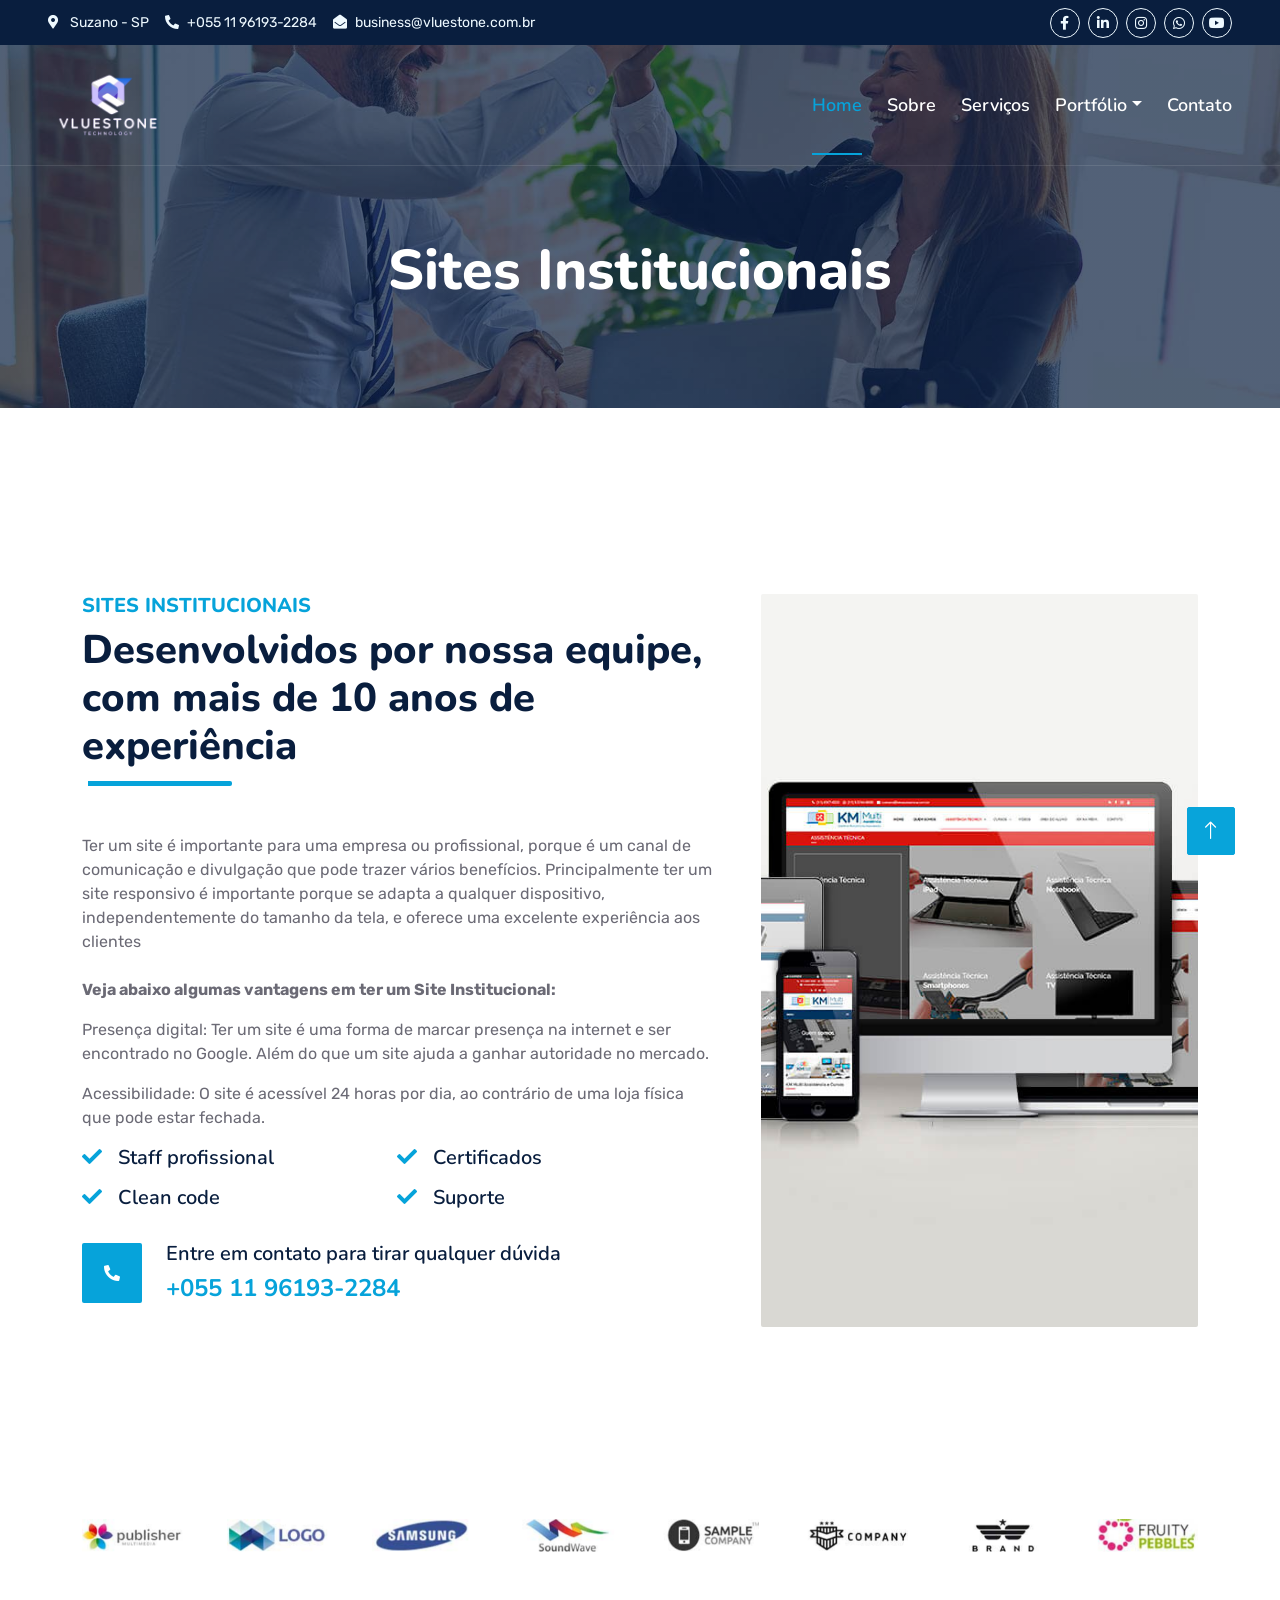
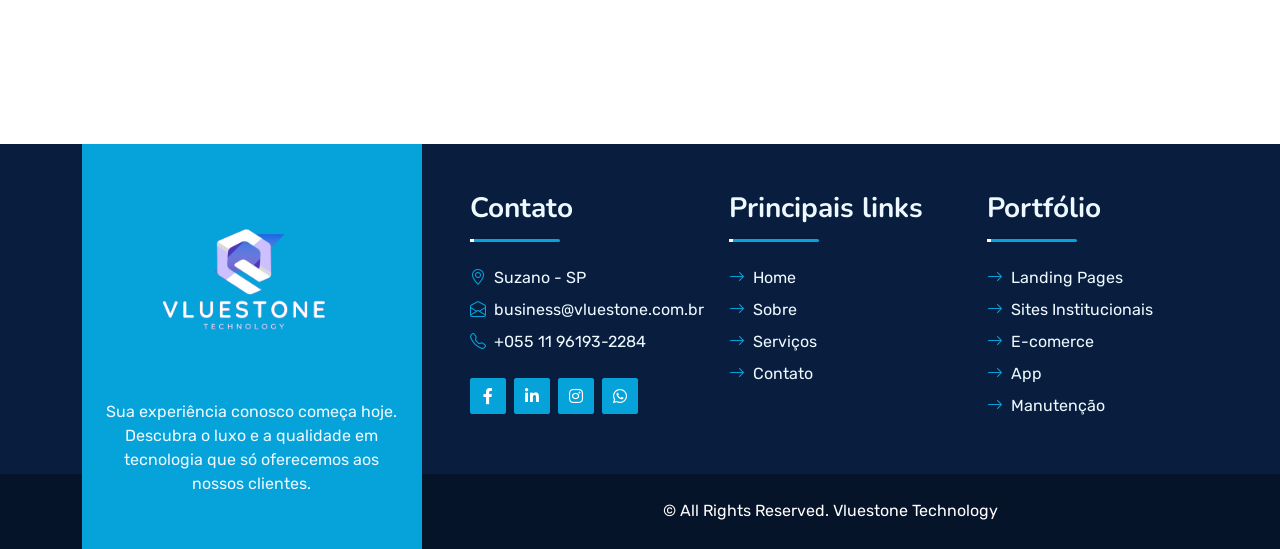
<file: Sitesinstitucionais.html>
<!DOCTYPE html>
<html lang="pt-br">

<head>
    <!-- Pagina Sites Institucionais -->
    <meta charset="utf-8">
    <title>Vluestone</title>
    <meta content="width=device-width, initial-scale=1.0" name="viewport">


    <!-- Favicon -->
    <link href="img/Logo 3 Transparent.png" rel="icon">

    <!-- Google Web Fonts -->
    <link rel="preconnect" href="https://fonts.googleapis.com">
    <link rel="preconnect" href="https://fonts.gstatic.com" crossorigin>
    <link href="https://fonts.googleapis.com/css2?family=Nunito:wght@400;600;700;800&family=Rubik:wght@400;500;600;700&display=swap" rel="stylesheet">

    <!-- Icon Font Stylesheet -->
    <link href="https://cdnjs.cloudflare.com/ajax/libs/font-awesome/5.10.0/css/all.min.css" rel="stylesheet">
    <link href="https://cdn.jsdelivr.net/npm/bootstrap-icons@1.4.1/font/bootstrap-icons.css" rel="stylesheet">

    <!-- Libraries Stylesheet -->
    <link href="lib/owlcarousel/assets/owl.carousel.min.css" rel="stylesheet">
    <link href="lib/animate/animate.min.css" rel="stylesheet">

    <!-- Customized Bootstrap Stylesheet -->
    <link href="css/bootstrap.min.css" rel="stylesheet">

    <!--Stylesheet -->
    <link href="css/style.css" rel="stylesheet">
</head>

<body>
    <!-- Spinner Start -->
    <div id="spinner" class="show bg-white position-fixed translate-middle w-100 vh-100 top-50 start-50 d-flex align-items-center justify-content-center">
        <div class="spinner"></div>
    </div>
    <!-- Spinner End -->


    <!-- Topbar Start -->
    <div class="container-fluid bg-dark px-5 d-none d-lg-block">
        <div class="row gx-0">
            <div class="col-lg-8 text-center text-lg-start mb-2 mb-lg-0">
                <div class="d-inline-flex align-items-center" style="height: 45px;">
                    <small class="me-3 text-light"><i class="fa fa-map-marker-alt me-2"></i> Suzano - SP</small>
                    <small class="me-3 text-light"><i class="fa fa-phone-alt me-2"></i>+055 11 96193-2284</small>
                    <small class="text-light"><i class="fa fa-envelope-open me-2"></i>business@vluestone.com.br</small>
                </div>
            </div>
            <div class="col-lg-4 text-center text-lg-end">
                <div class="d-inline-flex align-items-center" style="height: 45px;">
                    
                    <a class="btn btn-sm btn-outline-light btn-sm-square rounded-circle me-2" href="https://www.facebook.com/profile.php?id=61569495358644&mibextid=ZbWKwL"><i class="fab fa-facebook-f fw-normal"></i></a>
                    <a class="btn btn-sm btn-outline-light btn-sm-square rounded-circle me-2" href="https://www.linkedin.com/company/vluestone/"><i class="fab fa-linkedin-in fw-normal"></i></a>
                    <a class="btn btn-sm btn-outline-light btn-sm-square rounded-circle me-2" href="https://www.instagram.com/vluestonetech/"><i class="fab fa-instagram fw-normal"></i></a>
                    <a class="btn btn-sm btn-outline-light btn-sm-square rounded-circle me-2" href="https://wa.link/5dph3r"><i class="fab fa-whatsapp"></i></i></a>  
                    <a class="btn btn-sm btn-outline-light btn-sm-square rounded-circle" href="https://www.youtube.com/@VlueStone"><i class="fab fa-youtube fw-normal"></i></a>
                </div>
            </div>
        </div>
    </div>
    <!-- Topbar End -->


     <!-- Navbar Start -->
     <div class="container-fluid position-relative p-0">
        <nav class="navbar navbar-expand-lg navbar-dark px-5 py-3 py-lg-0">
            <a href="index.html" class="navbar-brand p-0">
                <img src="img/Logo 1 Transparent.png" width="120" alt="" />
            </a>
            <button class="navbar-toggler" type="button" data-bs-toggle="collapse" data-bs-target="#navbarCollapse">
                <span class="fa fa-bars"></span>
            </button>
            <div class="collapse navbar-collapse" id="navbarCollapse">
                <div class="navbar-nav ms-auto py-0">
                    <a href="index.html" class="nav-item nav-link active">Home</a>
                    <a href="about.html" class="nav-item nav-link">Sobre</a>
                    <a href="service.html" class="nav-item nav-link">Serviços</a>
                    <div class="nav-item dropdown">
                        <!--<a href="#" class="nav-link dropdown-toggle" data-bs-toggle="dropdown">Blog</a>
                        <div class="dropdown-menu m-0">
                            <a href="blog.html" class="dropdown-item">Blog</a>
                            <a href="detail.html" class="dropdown-item">Canais</a>
                        </div>-->
                    </div>
                    <div class="nav-item dropdown">
                        <a href="#" class="nav-link dropdown-toggle" data-bs-toggle="dropdown">Portfólio</a>
                        <div class="dropdown-menu m-0">
                            <a href="Landingpages.html" class="dropdown-item">Landing pages</a>
                            <a href="Sitesinstitucionais.html" class="dropdown-item">Sites institucionais</a>
                            <a href="Ecommerce.html" class="dropdown-item">E-commerce</a>
                            <a href="App.html" class="dropdown-item">App</a>
                            <a href="Manutencao.html" class="dropdown-item">Manutenção</a>
                        </div>
                    </div>
                    <a href="contact.html" class="nav-item nav-link">Contato</a>
                </div>
                
                
            </div>
        </nav>

   

        <div class="container-fluid bg-primary py-5 bg-header" style="margin-bottom: 90px;">
            <div class="row py-5">
                <div class="col-12 pt-lg-5 mt-lg-5 text-center">
                    <h1 class="display-4 text-white animated zoomIn">Sites Institucionais</h1>
                    
                </div>
            </div>
        </div>
    </div>
    <!-- Navbar End -->


    <!-- Full Screen Search Start -->
    <div class="modal fade" id="searchModal" tabindex="-1">
        <div class="modal-dialog modal-fullscreen">
            <div class="modal-content" style="background: rgba(9, 30, 62, .7);">
                <div class="modal-header border-0">
                    <button type="button" class="btn bg-white btn-close" data-bs-dismiss="modal" aria-label="Close"></button>
                </div>
                <div class="modal-body d-flex align-items-center justify-content-center">
                    <div class="input-group" style="max-width: 600px;">
                        <input type="text" class="form-control bg-transparent border-primary p-3" placeholder="Type search keyword">
                        <button class="btn btn-primary px-4"><i class="bi bi-search"></i></button>
                    </div>
                </div>
            </div>
        </div>
    </div>
    <!-- Full Screen Search End -->


    <!-- Sites Institucionais Start -->
    <div class="container-fluid py-5 wow fadeInUp" data-wow-delay="0.1s">
        <div class="container py-5">
           
            <div class="row g-5">
                <div class="col-lg-7">
                    <div class="section-title position-relative pb-3 mb-5">
                        <h5 class="fw-bold text-primary text-uppercase">Sites Institucionais</h5>
                        <h1 class="mb-0">Desenvolvidos por nossa equipe, com mais de 10 anos de experiência</h1>
                    </div>
                    <p class="mb-4">Ter um site é importante para uma empresa ou profissional, porque é um canal de
                         comunicação e divulgação que pode trazer vários benefícios. Principalmente ter um site responsivo é 
                         importante porque se adapta a qualquer dispositivo, independentemente do tamanho da tela, 
                         e oferece uma excelente experiência aos clientes</p> 
                        
                         <p><strong>Veja abaixo algumas vantagens em ter um Site Institucional:</strong></p>
                        
                        <p> Presença digital:
                            Ter um site é uma forma de marcar presença na internet e ser encontrado no Google. Além do que
                            um site ajuda a ganhar autoridade no mercado. </p>

                        <p> Acessibilidade:
                            O site é acessível 24 horas por dia, ao contrário de uma loja física que pode estar
                             fechada.</p>
                    <div class="row g-0 mb-3">
                        <div class="col-sm-6 wow zoomIn" data-wow-delay="0.2s">
                            <h5 class="mb-3"><i class="fa fa-check text-primary me-3"></i>Staff profissional</h5>
                            <h5 class="mb-3"><i class="fa fa-check text-primary me-3"></i>Clean code</h5>
                        </div>
                        <div class="col-sm-6 wow zoomIn" data-wow-delay="0.4s">
                            <h5 class="mb-3"><i class="fa fa-check text-primary me-3"></i>Certificados</h5>
                            <h5 class="mb-3"><i class="fa fa-check text-primary me-3"></i>Suporte</h5>
                        </div>
                    </div>
                    <div class="d-flex align-items-center mb-4 wow fadeIn" data-wow-delay="0.6s">
                        <div class="bg-primary d-flex align-items-center justify-content-center rounded" style="width: 60px; height: 60px;">
                            <i class="fa fa-phone-alt text-white"></i>
                        </div>
                        <div class="ps-4">
                            <h5 class="mb-2">Entre em contato para tirar qualquer dúvida</h5>
                            <h4 class="text-primary mb-0">+055 11 96193-2284</h4>
                        </div>
                    </div>
    
                    </div>
                <div class="col-lg-5" style="min-height: 500px;">
                    <div class="position-relative h-100">
                        <img class="position-absolute w-100 h-100 rounded wow zoomIn" data-wow-delay="0.9s" src="img/Site_Institucional_photo.jpg" style="object-fit: cover;">
                    </div>
                </div>
            </div>
        </div>
      </div>
      <!-- Sites Institucionais End -->

      <!-- Business Start 
    <div class="container-fluid py-5 wow fadeInUp" data-wow-delay="0.1s">
        <div class="container py-5">
            <div class="section-title text-center position-relative pb-3 mb-5 mx-auto" style="max-width: 600px;">
                <h5 class="fw-bold text-primary text-uppercase">Sites Institucionais</h5>
                <h1 class="mb-0">Realizados</h1>
            </div>
            <div class="row g-5">
                <div class="col-lg-4 wow slideInUp" data-wow-delay="0.3s">
                    <div class="team-item bg-light rounded overflow-hidden">
                        <div class="team-img position-relative overflow-hidden">
                            <img class="img-fluid w-100" src="img/team-1.jpg" alt="">
                            <div class="team-social">

                                <a class="btn btn-lg btn-primary btn-lg-square rounded" href=""><i class="fab fa-instagram fw-normal"></i></a>
                                <a class="btn btn-lg btn-primary btn-lg-square rounded" href=""><i class="fab fa-linkedin-in fw-normal"></i></a>
                                <a class="btn btn-lg btn-primary btn-lg-square rounded" href="https://wa.link/5dph3r"><i class="fab fa-whatsapp"></i></i></a>  
                            </div>
                        </div>
                        <div class="text-center py-4">
                            <h4 class="text-primary">Nome da empresa</h4>
                            <p class="text-uppercase m-0">Ramo de atividade</p>
                        </div>
                    </div>
                </div>
                <div class="col-lg-4 wow slideInUp" data-wow-delay="0.6s">
                    <div class="team-item bg-light rounded overflow-hidden">
                        <div class="team-img position-relative overflow-hidden">
                            <img class="img-fluid w-100" src="img/team-2.jpg" alt="">
                            <div class="team-social">
                                
                                <a class="btn btn-lg btn-primary btn-lg-square rounded" href=""><i class="fab fa-instagram fw-normal"></i></a>
                                <a class="btn btn-lg btn-primary btn-lg-square rounded" href=""><i class="fab fa-linkedin-in fw-normal"></i></a>
                                <a class="btn btn-lg btn-primary btn-lg-square rounded" href="https://wa.link/5dph3r"><i class="fab fa-whatsapp"></i></i></a>  
                            </div>
                        </div>
                        <div class="text-center py-4">
                            <h4 class="text-primary">Nome da Empresa</h4>
                            <p class="text-uppercase m-0">Ramo de atividade</p>
                        </div>
                    </div>
                </div>
                <div class="col-lg-4 wow slideInUp" data-wow-delay="0.9s">
                    <div class="team-item bg-light rounded overflow-hidden">
                        <div class="team-img position-relative overflow-hidden">
                            <img class="img-fluid w-100" src="img/team-3.jpg" alt="">
                            <div class="team-social">
                                
                                <a class="btn btn-lg btn-primary btn-lg-square rounded" href=""><i class="fab fa-instagram fw-normal"></i></a>
                                <a class="btn btn-lg btn-primary btn-lg-square rounded" href=""><i class="fab fa-linkedin-in fw-normal"></i></a>
                                <a class="btn btn-lg btn-primary btn-lg-square rounded" href="https://wa.link/5dph3r"><i class="fab fa-whatsapp"></i></i></a>  
                            </div>
                        </div>
                        <div class="text-center py-4">
                            <h4 class="text-primary">Nome da Empresa</h4>
                            <p class="text-uppercase m-0">Ramo de atividade</p>
                        </div>
                    </div>
                </div>
            </div>
        </div>
    </div>
    Business End -->

    <!-- Vendor Start -->
    <div class="container-fluid py-5 wow fadeInUp" data-wow-delay="0.1s">
        <div class="container py-5 mb-5">
            <div class="bg-white">
                <div class="owl-carousel vendor-carousel">
                    <img src="img/vendor-1.jpg" alt="">
                    <img src="img/vendor-2.jpg" alt="">
                    <img src="img/vendor-3.jpg" alt="">
                    <img src="img/vendor-4.jpg" alt="">
                    <img src="img/vendor-5.jpg" alt="">
                    <img src="img/vendor-6.jpg" alt="">
                    <img src="img/vendor-7.jpg" alt="">
                    <img src="img/vendor-8.jpg" alt="">
                    <img src="img/vendor-9.jpg" alt="">
                </div>
            </div>
        </div>
    </div>
    <!-- Vendor End -->
    

    
    <!-- Footer Start -->
    <div class="container-fluid bg-dark text-light mt-5 wow fadeInUp" data-wow-delay="0.1s">
        <div class="container">
            <div class="row gx-5">
                <div class="col-lg-4 col-md-6 footer-about">
                    <div class="d-flex flex-column align-items-center justify-content-center text-center h-100 bg-primary p-4">
                        <a href="index.html" class="navbar-brand">
                            <img src="img/Logo 1 Transparent.png" width="200" alt="" />
                        </a>
                        <p class="mt-3 mb-4"> 
                            Sua experiência conosco começa hoje. Descubra o luxo e a qualidade em tecnologia que só 
                            oferecemos aos nossos clientes. 
                        </p>
                        <form action="">
                            <div class="input-group">
                                <!--<input type="text" class="form-control border-white p-3" placeholder="Your Email">
                                <button class="btn btn-dark">Sign Up</button> -->
                            </div>
                        </form>
                    </div>
                </div>
                <div class="col-lg-8 col-md-6">
                    <div class="row gx-5">
                        <div class="col-lg-4 col-md-12 pt-5 mb-5">
                            <div class="section-title section-title-sm position-relative pb-3 mb-4">
                                <h3 class="text-light mb-0">Contato</h3>
                            </div>
                            <div class="d-flex mb-2">
                                <i class="bi bi-geo-alt text-primary me-2"></i>
                                <p class="mb-0">Suzano - SP</p>
                            </div>
                            <div class="d-flex mb-2">
                                <i class="bi bi-envelope-open text-primary me-2"></i>
                                <p class="mb-0">business@vluestone.com.br</p>
                            </div>
                            <div class="d-flex mb-2">
                                <i class="bi bi-telephone text-primary me-2"></i>
                                <p class="mb-0">+055 11 96193-2284</p>
                            </div>
                            <div class="d-flex mt-4">

                                <a class="btn btn-primary btn-square me-2" href="https://www.facebook.com/profile.php?id=61569495358644&mibextid=ZbWKwL"><i class="fab fa-facebook-f fw-normal"></i></a>
                                <a class="btn btn-primary btn-square me-2" href="https://www.linkedin.com/company/vluestone/"><i class="fab fa-linkedin-in fw-normal"></i></a>
                                <a class="btn btn-primary btn-square me-2" href="https://www.instagram.com/vluestonetech/"><i class="fab fa-instagram fw-normal"></i></a>
                                <a class="btn btn-primary btn-square" href="https://wa.link/5dph3r"><i class="fab fa-whatsapp"></i></i></a>  
                            </div>
                        </div>
                        <div class="col-lg-4 col-md-12 pt-0 pt-lg-5 mb-5">
                            <div class="section-title section-title-sm position-relative pb-3 mb-4">
                                <h3 class="text-light mb-0">Principais links</h3>
                            </div>
                            <div class="link-animated d-flex flex-column justify-content-start">
                                <a class="text-light mb-2" href="index.html"><i class="bi bi-arrow-right text-primary me-2"></i>Home</a>
                                <a class="text-light mb-2" href="about.html"><i class="bi bi-arrow-right text-primary me-2"></i>Sobre</a>
                                <a class="text-light mb-2" href="service.html"><i class="bi bi-arrow-right text-primary me-2"></i>Serviços</a>
                                <a class="text-light" href="contact.html"><i class="bi bi-arrow-right text-primary me-2"></i>Contato</a>
                            </div>
                        </div>
                        <div class="col-lg-4 col-md-12 pt-0 pt-lg-5 mb-5">
                            <div class="section-title section-title-sm position-relative pb-3 mb-4">
                                <h3 class="text-light mb-0">Portfólio</h3>
                            </div>
                            <div class="link-animated d-flex flex-column justify-content-start">
                                <a class="text-light mb-2" href="Landingpages.html"><i class="bi bi-arrow-right text-primary me-2"></i>Landing Pages</a>
                                <a class="text-light mb-2" href="Sitesinstitucionais.html"><i class="bi bi-arrow-right text-primary me-2"></i>Sites Institucionais</a>
                                <a class="text-light mb-2" href="Ecommerce.html"><i class="bi bi-arrow-right text-primary me-2"></i>E-comerce</a>
                                <a class="text-light mb-2" href="App.html"><i class="bi bi-arrow-right text-primary me-2"></i>App</a>
                                <a class="text-light mb-2" href="Manutencao.html"><i class="bi bi-arrow-right text-primary me-2"></i>Manutenção</a>
                            </div>
                        </div>
                    </div>
                </div>
            </div>
        </div>
    </div>
    <div class="container-fluid text-white" style="background: #061429;">
        <div class="container text-center">
            <div class="row justify-content-end">
                <div class="col-lg-8 col-md-6">
                    <div class="d-flex align-items-center justify-content-center" style="height: 75px;">
                        <p class="mb-0">&copy; <a class="text-white border-bottom" href="#"></a>All Rights 
                            Reserved. 

						Vluestone Technology <a class="text-white border-bottom" href="https://htmlcodex.com">
                        </a></p>
                    </div>
                </div>
            </div>
        </div>
    </div>
    <!-- Footer End -->


    <!-- Back to Top -->
    <a href="#" class="btn btn-lg btn-primary btn-lg-square rounded back-to-top"><i class="bi bi-arrow-up"></i></a>


    <!-- JavaScript Libraries -->
    <script src="https://code.jquery.com/jquery-3.4.1.min.js"></script>
    <script src="https://cdn.jsdelivr.net/npm/bootstrap@5.0.0/dist/js/bootstrap.bundle.min.js"></script>
    <script src="lib/wow/wow.min.js"></script>
    <script src="lib/easing/easing.min.js"></script>
    <script src="lib/waypoints/waypoints.min.js"></script>
    <script src="lib/counterup/counterup.min.js"></script>
    <script src="lib/owlcarousel/owl.carousel.min.js"></script>

    <!--Javascript -->
    <script src="js/main.js"></script>
</body>

</html>
</file>
<file: css/style.css>
/********** Template CSS **********/
:root {
    --primary: #06A3DA;
    --secondary: #34AD54;
    --light: #EEF9FF;
    --dark: #091E3E;
}


/*** Spinner ***/
.spinner {
    width: 40px;
    height: 40px;
    background: var(--primary);
    margin: 100px auto;
    -webkit-animation: sk-rotateplane 1.2s infinite ease-in-out;
    animation: sk-rotateplane 1.2s infinite ease-in-out;
}

@-webkit-keyframes sk-rotateplane {
    0% {
        -webkit-transform: perspective(120px)
    }
    50% {
        -webkit-transform: perspective(120px) rotateY(180deg)
    }
    100% {
        -webkit-transform: perspective(120px) rotateY(180deg) rotateX(180deg)
    }
}

@keyframes sk-rotateplane {
    0% {
        transform: perspective(120px) rotateX(0deg) rotateY(0deg);
        -webkit-transform: perspective(120px) rotateX(0deg) rotateY(0deg)
    }
    50% {
        transform: perspective(120px) rotateX(-180.1deg) rotateY(0deg);
        -webkit-transform: perspective(120px) rotateX(-180.1deg) rotateY(0deg)
    }
    100% {
        transform: perspective(120px) rotateX(-180deg) rotateY(-179.9deg);
        -webkit-transform: perspective(120px) rotateX(-180deg) rotateY(-179.9deg);
    }
}

#spinner {
    opacity: 0;
    visibility: hidden;
    transition: opacity .5s ease-out, visibility 0s linear .5s;
    z-index: 99999;
}

#spinner.show {
    transition: opacity .5s ease-out, visibility 0s linear 0s;
    visibility: visible;
    opacity: 1;
}


/*** Heading ***/
h1,
h2,
.fw-bold {
    font-weight: 800 !important;
}

h3,
h4,
.fw-semi-bold {
    font-weight: 700 !important;
}

h5,
h6,
.fw-medium {
    font-weight: 600 !important;
}


/*** Button ***/
.btn {
    font-family: 'Nunito', sans-serif;
    font-weight: 600;
    transition: .5s;
}

.btn-primary,
.btn-secondary {
    color: #FFFFFF;
    box-shadow: inset 0 0 0 50px transparent;
}

.btn-primary:hover {
    box-shadow: inset 0 0 0 0 var(--primary);
}

.btn-secondary:hover {
    box-shadow: inset 0 0 0 0 var(--secondary);
}

.btn-square {
    width: 36px;
    height: 36px;
}

.btn-sm-square {
    width: 30px;
    height: 30px;
}

.btn-lg-square {
    width: 48px;
    height: 48px;
}

.btn-square,
.btn-sm-square,
.btn-lg-square {
    padding-left: 0;
    padding-right: 0;
    text-align: center;
}


/*** Navbar ***/
.navbar-dark .navbar-nav .nav-link {
    font-family: 'Nunito', sans-serif;
    position: relative;
    margin-left: 25px;
    padding: 35px 0;
    color: #FFFFFF;
    font-size: 18px;
    font-weight: 600;
    outline: none;
    transition: .5s;
}

.sticky-top.navbar-dark .navbar-nav .nav-link {
    padding: 20px 0;
    color: var(--dark);
}

.navbar-dark .navbar-nav .nav-link:hover,
.navbar-dark .navbar-nav .nav-link.active {
    color: var(--primary);
    
}


.navbar-dark .navbar-brand h1 {
    color: #FFFFFF;
}

.navbar-dark .navbar-toggler {
    color: var(--primary) !important;
    border-color: var(--primary) !important;
}

@media (max-width: 991.98px) {
    .sticky-top.navbar-dark {
        position: relative;
        background: #FFFFFF;
    }

    .navbar-dark .navbar-nav .nav-link,
    .navbar-dark .navbar-nav .nav-link.show,
    .sticky-top.navbar-dark .navbar-nav .nav-link {
        padding: 10px 0;
        color: var(--dark);
    }

    .navbar-dark .navbar-brand h1 {
        color: var(--primary);
    }
}

@media (min-width: 992px) {
    .navbar-dark {
        position: absolute;
        width: 100%;
        top: 0;
        left: 0;
        border-bottom: 1px solid rgba(256, 256, 256, .1);
        z-index: 999;
    }
    
    .sticky-top.navbar-dark {
        position: fixed;
        background: #FFFFFF;
    }

    .navbar-dark .navbar-nav .nav-link::before {
        position: absolute;
        content: "";
        width: 0;
        height: 2px;
        bottom: -1px;
        left: 50%;
        background: var(--primary);
        transition: .5s;
    }

    .navbar-dark .navbar-nav .nav-link:hover::before,
    .navbar-dark .navbar-nav .nav-link.active::before {
        width: 100%;
        left: 0;
    }

    .navbar-dark .navbar-nav .nav-link.nav-contact::before {
        display: none;
    }

    .sticky-top.navbar-dark .navbar-brand h1 {
        color: var(--primary);
    }
}


/*** Carousel ***/
.carousel-caption {
    top: 0;
    left: 0;
    right: 0;
    bottom: 0;
    background: rgba(9, 30, 62, .7);
    z-index: 1;
}

@media (max-width: 576px) {
    .carousel-caption h5 {
        font-size: 14px;
        font-weight: 500 !important;
    }

    .carousel-caption h1 {
        font-size: 30px;
        font-weight: 600 !important;
    }
}

.carousel-control-prev,
.carousel-control-next {
    width: 10%;
}

.carousel-control-prev-icon,
.carousel-control-next-icon {
    width: 3rem;
    height: 3rem;
}


/*** Section Title ***/
.section-title::before {
    position: absolute;
    content: "";
    width: 150px;
    height: 5px;
    left: 0;
    bottom: 0;
    background: var(--primary);
    border-radius: 2px;
}

.section-title.text-center::before {
    left: 50%;
    margin-left: -75px;
}

.section-title.section-title-sm::before {
    width: 90px;
    height: 3px;
}

.section-title::after {
    position: absolute;
    content: "";
    width: 6px;
    height: 5px;
    bottom: 0px;
    background: #FFFFFF;
    -webkit-animation: section-title-run 5s infinite linear;
    animation: section-title-run 5s infinite linear;
}

.section-title.section-title-sm::after {
    width: 4px;
    height: 3px;
}

.section-title.text-center::after {
    -webkit-animation: section-title-run-center 5s infinite linear;
    animation: section-title-run-center 5s infinite linear;
}

.section-title.section-title-sm::after {
    -webkit-animation: section-title-run-sm 5s infinite linear;
    animation: section-title-run-sm 5s infinite linear;
}

@-webkit-keyframes section-title-run {
    0% {left: 0; } 50% { left : 145px; } 100% { left: 0; }
}

@-webkit-keyframes section-title-run-center {
    0% { left: 50%; margin-left: -75px; } 50% { left : 50%; margin-left: 45px; } 100% { left: 50%; margin-left: -75px; }
}

@-webkit-keyframes section-title-run-sm {
    0% {left: 0; } 50% { left : 85px; } 100% { left: 0; }
}


/*** Service ***/
.service-item {
    position: relative;
    height: 300px;
    padding: 0 30px;
    transition: .5s;
}

.service-item .service-icon {
    margin-bottom: 30px;
    width: 60px;
    height: 60px;
    display: flex;
    align-items: center;
    justify-content: center;
    background: var(--primary);
    border-radius: 2px;
    transform: rotate(-45deg);
}

.service-item .service-icon i {
    transform: rotate(45deg);
}

.service-item a.btn {
    position: absolute;
    width: 60px;
    bottom: -48px;
    left: 50%;
    margin-left: -30px;
    opacity: 0;
}

.service-item:hover a.btn {
    bottom: -24px;
    opacity: 1;
}


/*** Testimonial ***/
.testimonial-carousel .owl-dots {
    margin-top: 15px;
    display: flex;
    align-items: flex-end;
    justify-content: center;
}

.testimonial-carousel .owl-dot {
    position: relative;
    display: inline-block;
    margin: 0 5px;
    width: 15px;
    height: 15px;
    background: #DDDDDD;
    border-radius: 2px;
    transition: .5s;
}

.testimonial-carousel .owl-dot.active {
    width: 30px;
    background: var(--primary);
}

.testimonial-carousel .owl-item.center {
    position: relative;
    z-index: 1;
}

.testimonial-carousel .owl-item .testimonial-item {
    transition: .5s;
}

.testimonial-carousel .owl-item.center .testimonial-item {
    background: #FFFFFF !important;
    box-shadow: 0 0 30px #DDDDDD;
}


/*** Team ***/
.team-item {
    transition: .5s;
}

.team-social {
    position: absolute;
    width: 100%;
    height: 100%;
    top: 0;
    left: 0;
    display: flex;
    align-items: center;
    justify-content: center;
    transition: .5s;
}

.team-social a.btn {
    position: relative;
    margin: 0 3px;
    margin-top: 100px;
    opacity: 0;
}

.team-item:hover {
    box-shadow: 0 0 30px #DDDDDD;
}

.team-item:hover .team-social {
    background: rgba(9, 30, 62, .7);
}

.team-item:hover .team-social a.btn:first-child {
    opacity: 1;
    margin-top: 0;
    transition: .3s 0s;
}

.team-item:hover .team-social a.btn:nth-child(2) {
    opacity: 1;
    margin-top: 0;
    transition: .3s .05s;
}

.team-item:hover .team-social a.btn:nth-child(3) {
    opacity: 1;
    margin-top: 0;
    transition: .3s .1s;
}

.team-item:hover .team-social a.btn:nth-child(4) {
    opacity: 1;
    margin-top: 0;
    transition: .3s .15s;
}

.team-item .team-img img,
.blog-item .blog-img img  {
    transition: .5s;
}

.team-item:hover .team-img img,
.blog-item:hover .blog-img img {
    transform: scale(1.15);
}


/*** Miscellaneous ***/
@media (min-width: 991.98px) {
    .facts {
        position: relative;
        margin-top: -75px;
        z-index: 1;
    }
}

.back-to-top {
    position: fixed;
    display: none;
    right: 45px;
    bottom: 45px;
    z-index: 99;
}

.bg-header {
    background: linear-gradient(rgba(9, 30, 62, .7), rgba(9, 30, 62, .7)), url(../img/carousel-1.jpg) center center no-repeat;
    background-size: cover;
}

.link-animated a {
    transition: .5s;
}

.link-animated a:hover {
    padding-left: 10px;
}

@media (min-width: 767.98px) {
    .footer-about {
        margin-bottom: -75px;
    }
}

/** whatsapp **/

.icon{
    position: fixed;
    bottom: 100px;
    right: 30px;
    font-size: 30px;
    background-color: #01e675;
    color: #fff;
    border-radius: 50%;
    padding: 5px;
    width: 50px;
    height: 50px;
    text-align: center;
    text-decoration: none;
    z-index: 100;
    box-shadow: 2px 2px 2px #c0bdbd ;
}

.icon:hover{
    background-color: #fff;
    color: #029e3b;
    font-weight: 900;
    box-shadow: 2px 2px 20px #5fe690;
}



/** whatsapp **/

.teste_img{
    background-color: #5135c083;
}

/** Contact **/ 

@media (max-width: 480px) {
    iframe {
        width: 350px;
    }
}
</file>
